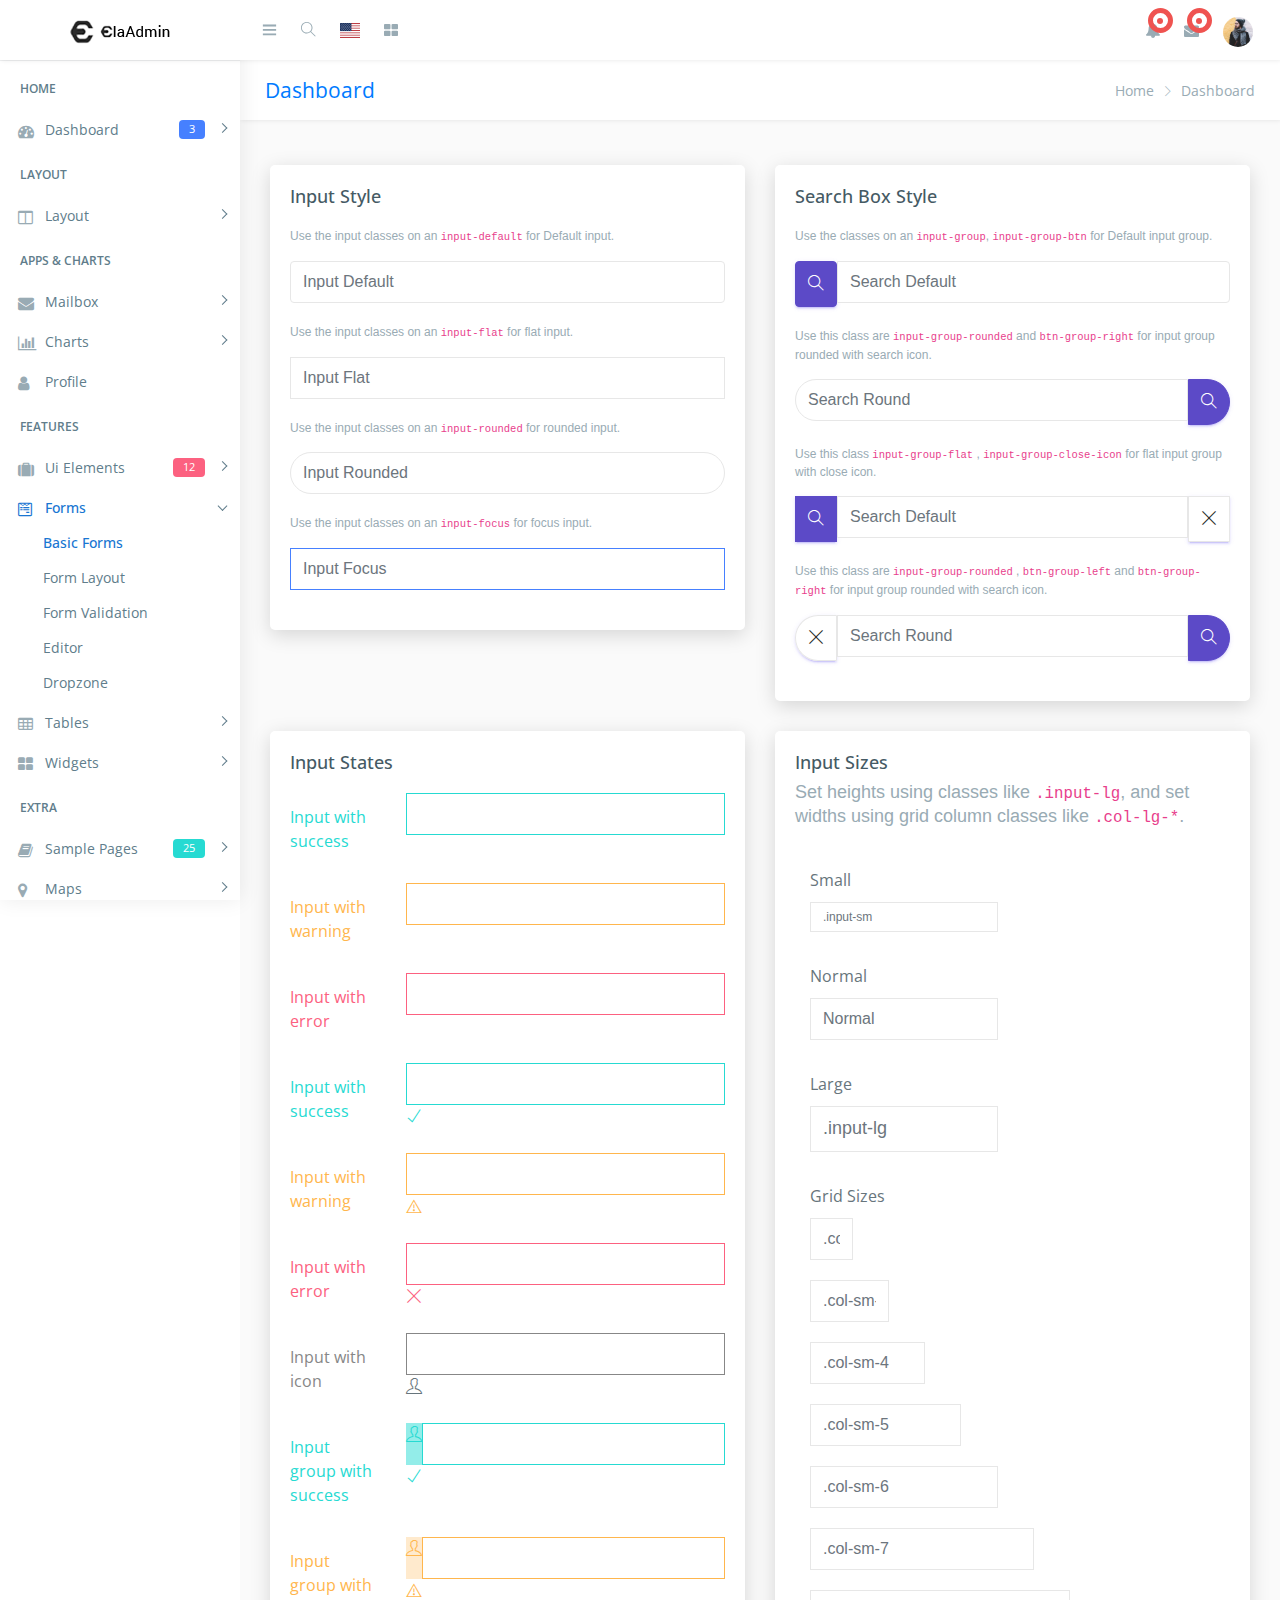
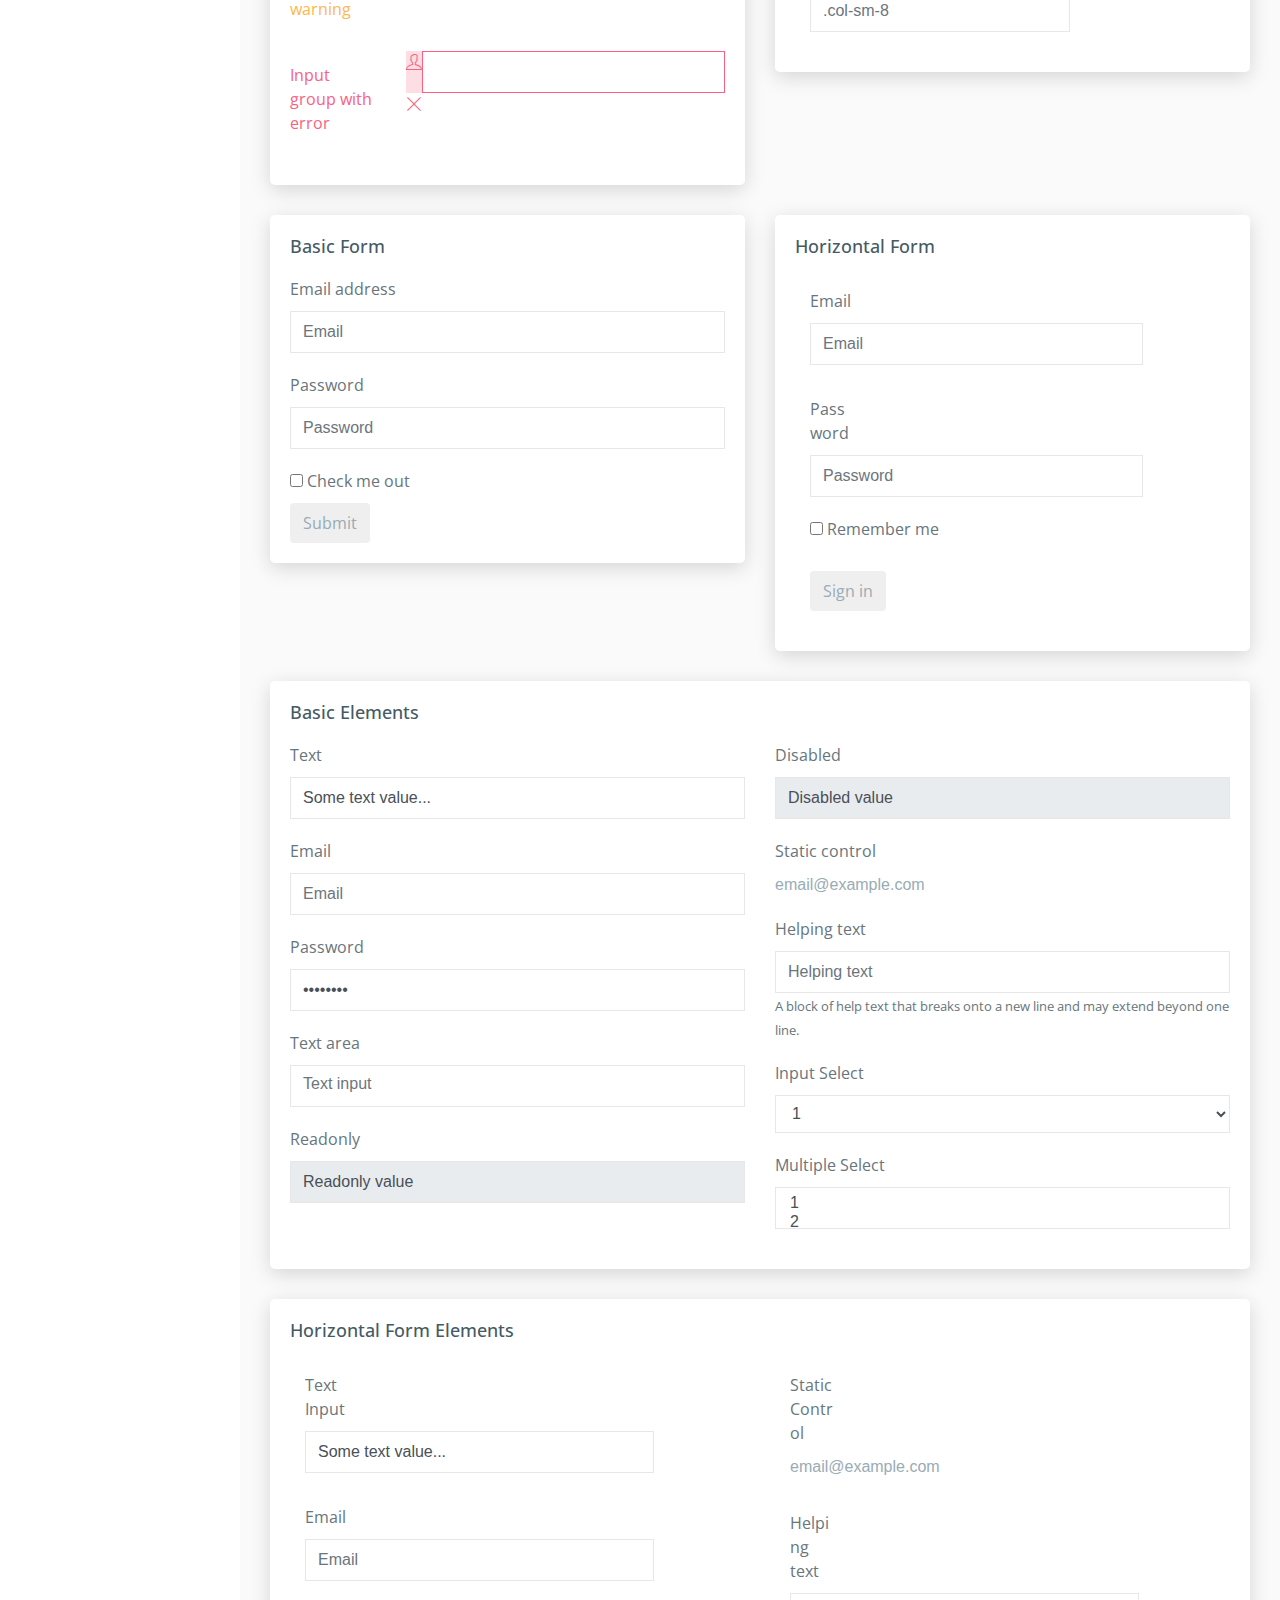
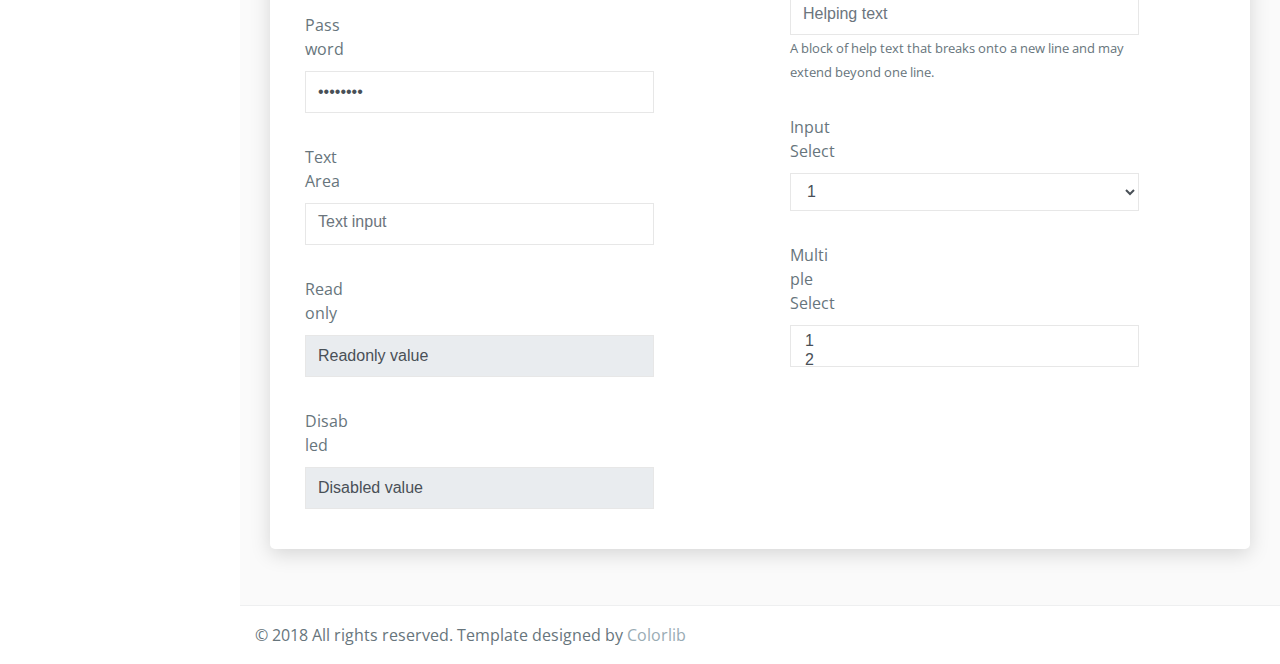
<file: adm/form-basic.html>
<!DOCTYPE html>
<html lang="en">

<head>
    <meta charset="utf-8">
    <meta http-equiv="X-UA-Compatible" content="IE=edge">
    <!-- Tell the browser to be responsive to screen width -->
    <meta name="viewport" content="width=device-width, initial-scale=1">
    <meta name="description" content="">
    <meta name="author" content="">
    <!-- Favicon icon -->
    <link rel="icon" type="image/png" sizes="16x16" href="images/favicon.png">
    <title>Ela - Bootstrap Admin Dashboard Template</title>
    <!-- Bootstrap Core CSS -->
    <link href="css/lib/bootstrap/bootstrap.min.css" rel="stylesheet">
    <!-- Custom CSS -->
    <link href="css/helper.css" rel="stylesheet">
    <link href="css/style.css" rel="stylesheet">
    <!-- HTML5 Shim and Respond.js IE8 support of HTML5 elements and media queries -->
    <!-- WARNING: Respond.js doesn't work if you view the page via file:** -->
    <!--[if lt IE 9]>
    <script src="https:**oss.maxcdn.com/libs/html5shiv/3.7.0/html5shiv.js"></script>
    <script src="https:**oss.maxcdn.com/libs/respond.js/1.4.2/respond.min.js"></script>
<![endif]-->
</head>

<body class="fix-header fix-sidebar">
    <!-- Preloader - style you can find in spinners.css -->
    <div class="preloader">
        <svg class="circular" viewBox="25 25 50 50">
			<circle class="path" cx="50" cy="50" r="20" fill="none" stroke-width="2" stroke-miterlimit="10" /> </svg>
    </div>
    <!-- Main wrapper  -->
    <div id="main-wrapper">
        <div class="header">
            <nav class="navbar top-navbar navbar-expand-md navbar-light">
                <!-- Logo -->
                <div class="navbar-header">
                    <a class="navbar-brand" href="index.html">
                        <!-- Logo icon -->
                        <b><img src="images/logo.png" alt="homepage" class="dark-logo" /></b>
                        <!--End Logo icon -->
                        <!-- Logo text -->
                        <span><img src="images/logo-text.png" alt="homepage" class="dark-logo" /></span>
                    </a>
                </div>
                <!-- End Logo -->
                <div class="navbar-collapse">
                    <!-- toggle and nav items -->
                    <ul class="navbar-nav mr-auto mt-md-0">
                        <!-- This is  -->
                        <li class="nav-item"> <a class="nav-link nav-toggler hidden-md-up text-muted  " href="javascript:void(0)"><i class="mdi mdi-menu"></i></a> </li>
                        <li class="nav-item m-l-10"> <a class="nav-link sidebartoggler hidden-sm-down text-muted  " href="javascript:void(0)"><i class="ti-menu"></i></a> </li>
                        <!-- Search -->
                        <li class="nav-item hidden-sm-down search-box"> <a class="nav-link hidden-sm-down text-muted  " href="javascript:void(0)"><i class="ti-search"></i></a>
                            <form class="app-search">
                                <input type="text" class="form-control" placeholder="Search here"> <a class="srh-btn"><i class="ti-close"></i></a> </form>
                        </li>
                        <!-- Language -->
                        <li class="nav-item dropdown">
                            <a class="nav-link dropdown-toggle text-muted  " href="#" data-toggle="dropdown" aria-haspopup="true" aria-expanded="false"> <i class="flag-icon flag-icon-us"></i></a>
                            <div class="dropdown-menu animated zoomIn">
                                <a class="dropdown-item" href="#"><i class="flag-icon flag-icon-ca"></i> Canada</a>
                                <a class="dropdown-item" href="#"><i class="flag-icon flag-icon-fr"></i> French</a>
                                <a class="dropdown-item" href="#"><i class="flag-icon flag-icon-cn"></i> China</a>
                                <a class="dropdown-item" href="#"><i class="flag-icon flag-icon-de"></i> Dutch</a>
                            </div>
                        </li>
                        <!-- Messages -->
                        <li class="nav-item dropdown mega-dropdown"> <a class="nav-link dropdown-toggle text-muted  " href="#" data-toggle="dropdown" aria-haspopup="true" aria-expanded="false"><i class="fa fa-th-large"></i></a>
                            <div class="dropdown-menu animated zoomIn">
                                <ul class="mega-dropdown-menu row">


                                    <li class="col-lg-3  m-b-30">
                                        <h4 class="m-b-20">CONTACT US</h4>
                                        <!-- Contact -->
                                        <form>
                                            <div class="form-group">
                                                <input type="text" class="form-control" id="exampleInputname1" placeholder="Enter Name"> </div>
                                            <div class="form-group">
                                                <input type="email" class="form-control" placeholder="Enter email"> </div>
                                            <div class="form-group">
                                                <textarea class="form-control" id="exampleTextarea" rows="3" placeholder="Message"></textarea>
                                            </div>
                                            <button type="submit" class="btn btn-info">Submit</button>
                                        </form>
                                    </li>
                                    <li class="col-lg-3 col-xlg-3 m-b-30">
                                        <h4 class="m-b-20">List style</h4>
                                        <!-- List style -->
                                        <ul class="list-style-none">
                                            <li><a href="javascript:void(0)"><i class="fa fa-check text-success"></i> This Is Another Link</a></li>
                                            <li><a href="javascript:void(0)"><i class="fa fa-check text-success"></i> This Is Another Link</a></li>
                                            <li><a href="javascript:void(0)"><i class="fa fa-check text-success"></i> This Is Another Link</a></li>
                                            <li><a href="javascript:void(0)"><i class="fa fa-check text-success"></i> This Is Another Link</a></li>
                                            <li><a href="javascript:void(0)"><i class="fa fa-check text-success"></i> This Is Another Link</a></li>
                                        </ul>
                                    </li>
                                    <li class="col-lg-3 col-xlg-3 m-b-30">
                                        <h4 class="m-b-20">List style</h4>
                                        <!-- List style -->
                                        <ul class="list-style-none">
                                            <li><a href="javascript:void(0)"><i class="fa fa-check text-success"></i> This Is Another Link</a></li>
                                            <li><a href="javascript:void(0)"><i class="fa fa-check text-success"></i> This Is Another Link</a></li>
                                            <li><a href="javascript:void(0)"><i class="fa fa-check text-success"></i> This Is Another Link</a></li>
                                            <li><a href="javascript:void(0)"><i class="fa fa-check text-success"></i> This Is Another Link</a></li>
                                            <li><a href="javascript:void(0)"><i class="fa fa-check text-success"></i> This Is Another Link</a></li>
                                        </ul>
                                    </li>
                                    <li class="col-lg-3 col-xlg-3 m-b-30">
                                        <h4 class="m-b-20">List style</h4>
                                        <!-- List style -->
                                        <ul class="list-style-none">
                                            <li><a href="javascript:void(0)"><i class="fa fa-check text-success"></i> This Is Another Link</a></li>
                                            <li><a href="javascript:void(0)"><i class="fa fa-check text-success"></i> This Is Another Link</a></li>
                                            <li><a href="javascript:void(0)"><i class="fa fa-check text-success"></i> This Is Another Link</a></li>
                                            <li><a href="javascript:void(0)"><i class="fa fa-check text-success"></i> This Is Another Link</a></li>
                                            <li><a href="javascript:void(0)"><i class="fa fa-check text-success"></i> This Is Another Link</a></li>
                                        </ul>
                                    </li>
                                </ul>
                            </div>
                        </li>
                        <!-- End Messages -->
                    </ul>
                    <!-- User profile and search -->
                    <ul class="navbar-nav my-lg-0">
                        <!-- Comment -->
                        <li class="nav-item dropdown">
                            <a class="nav-link dropdown-toggle text-muted text-muted  " href="#" data-toggle="dropdown" aria-haspopup="true" aria-expanded="false"> <i class="fa fa-bell"></i>
        								<div class="notify"> <span class="heartbit"></span> <span class="point"></span> </div>
        							</a>
                            <div class="dropdown-menu dropdown-menu-right mailbox animated zoomIn">
                                <ul>
                                    <li>
                                        <div class="drop-title">Notifications</div>
                                    </li>
                                    <li>
                                        <div class="message-center">
                                            <!-- Message -->
                                            <a href="#">
                                                <div class="btn btn-danger btn-circle m-r-10"><i class="fa fa-link"></i></div>
                                                <div class="mail-contnet">
                                                    <h5>This is title</h5> <span class="mail-desc">Just see the my new admin!</span> <span class="time">9:30 AM</span>
                                                </div>
                                            </a>
                                            <!-- Message -->
                                            <a href="#">
                                                <div class="btn btn-success btn-circle m-r-10"><i class="ti-calendar"></i></div>
                                                <div class="mail-contnet">
                                                    <h5>This is another title</h5> <span class="mail-desc">Just a reminder that you have event</span> <span class="time">9:10 AM</span>
                                                </div>
                                            </a>
                                            <!-- Message -->
                                            <a href="#">
                                                <div class="btn btn-info btn-circle m-r-10"><i class="ti-settings"></i></div>
                                                <div class="mail-contnet">
                                                    <h5>This is title</h5> <span class="mail-desc">You can customize this template as you want</span> <span class="time">9:08 AM</span>
                                                </div>
                                            </a>
                                            <!-- Message -->
                                            <a href="#">
                                                <div class="btn btn-primary btn-circle m-r-10"><i class="ti-user"></i></div>
                                                <div class="mail-contnet">
                                                    <h5>This is another title</h5> <span class="mail-desc">Just see the my admin!</span> <span class="time">9:02 AM</span>
                                                </div>
                                            </a>
                                        </div>
                                    </li>
                                    <li>
                                        <a class="nav-link text-center" href="javascript:void(0);"> <strong>Check all notifications</strong> <i class="fa fa-angle-right"></i> </a>
                                    </li>
                                </ul>
                            </div>
                        </li>
                        <!-- End Comment -->
                        <!-- Messages -->
                        <li class="nav-item dropdown">
                            <a class="nav-link dropdown-toggle text-muted  " href="#" id="2" data-toggle="dropdown" aria-haspopup="true" aria-expanded="false"> <i class="fa fa-envelope"></i>
        								<div class="notify"> <span class="heartbit"></span> <span class="point"></span> </div>
        							</a>
                            <div class="dropdown-menu dropdown-menu-right mailbox animated zoomIn" aria-labelledby="2">
                                <ul>
                                    <li>
                                        <div class="drop-title">You have 4 new messages</div>
                                    </li>
                                    <li>
                                        <div class="message-center">
                                            <!-- Message -->
                                            <a href="#">
                                                <div class="user-img"> <img src="images/users/5.jpg" alt="user" class="img-circle"> <span class="profile-status online pull-right"></span> </div>
                                                <div class="mail-contnet">
                                                    <h5>Michael Qin</h5> <span class="mail-desc">Just see the my admin!</span> <span class="time">9:30 AM</span>
                                                </div>
                                            </a>
                                            <!-- Message -->
                                            <a href="#">
                                                <div class="user-img"> <img src="images/users/2.jpg" alt="user" class="img-circle"> <span class="profile-status busy pull-right"></span> </div>
                                                <div class="mail-contnet">
                                                    <h5>John Doe</h5> <span class="mail-desc">I've sung a song! See you at</span> <span class="time">9:10 AM</span>
                                                </div>
                                            </a>
                                            <!-- Message -->
                                            <a href="#">
                                                <div class="user-img"> <img src="images/users/3.jpg" alt="user" class="img-circle"> <span class="profile-status away pull-right"></span> </div>
                                                <div class="mail-contnet">
                                                    <h5>Mr. John</h5> <span class="mail-desc">I am a singer!</span> <span class="time">9:08 AM</span>
                                                </div>
                                            </a>
                                            <!-- Message -->
                                            <a href="#">
                                                <div class="user-img"> <img src="images/users/4.jpg" alt="user" class="img-circle"> <span class="profile-status offline pull-right"></span> </div>
                                                <div class="mail-contnet">
                                                    <h5>Michael Qin</h5> <span class="mail-desc">Just see the my admin!</span> <span class="time">9:02 AM</span>
                                                </div>
                                            </a>
                                        </div>
                                    </li>
                                    <li>
                                        <a class="nav-link text-center" href="javascript:void(0);"> <strong>See all e-Mails</strong> <i class="fa fa-angle-right"></i> </a>
                                    </li>
                                </ul>
                            </div>
                        </li>
                        <!-- End Messages -->
                        <!-- Profile -->
                        <li class="nav-item dropdown">
                            <a class="nav-link dropdown-toggle text-muted  " href="#" data-toggle="dropdown" aria-haspopup="true" aria-expanded="false"><img src="images/users/5.jpg" alt="user" class="profile-pic" /></a>
                            <div class="dropdown-menu dropdown-menu-right animated zoomIn">
                                <ul class="dropdown-user">
                                    <li><a href="#"><i class="ti-user"></i> Profile</a></li>
                                    <li><a href="#"><i class="ti-wallet"></i> Balance</a></li>
                                    <li><a href="#"><i class="ti-email"></i> Inbox</a></li>
                                    <li role="separator" class="divider"></li>
                                    <li><a href="#"><i class="ti-settings"></i> Setting</a></li>
                                    <li role="separator" class="divider"></li>
                                    <li><a href="#"><i class="fa fa-power-off"></i> Logout</a></li>
                                </ul>
                            </div>
                        </li>
                    </ul>
                </div>
            </nav>
        </div>
        <!-- End header header -->
        <!-- Left Sidebar  -->
        <div class="left-sidebar">
            <!-- Sidebar scroll-->
            <div class="scroll-sidebar">
                <!-- Sidebar navigation-->
                <nav class="sidebar-nav">
                    <ul id="sidebarnav">
                        <li class="nav-devider"></li>
                        <li class="nav-label">Home</li>
                        <li> <a class="has-arrow  " href="#" aria-expanded="false"><i class="fa fa-tachometer"></i><span class="hide-menu">Dashboard <span class="label label-rouded label-primary pull-right">3</span></span></a>
                            <ul aria-expanded="false" class="collapse">
                                <li><a href="index.html">Dashboard 1 </a></li>
                                <li><a href="index1.html">Dashboard 2 </a></li>
                                <li><a href="index2.html">Dashboard 3 </a></li>
                            </ul>
                        </li>
                        <li class="nav-label">Layout</li>
                        <li> <a class="has-arrow  " href="#" aria-expanded="false"><i class="fa fa-columns"></i><span class="hide-menu">Layout</span></a>
                            <ul aria-expanded="false" class="collapse">
                                <li><a href="layout-blank.html">Blank</a></li>
                                <li><a href="layout-boxed.html">Boxed</a></li>
                                <li><a href="layout-fix-header.html">Fix Header</a></li>
                                <li><a href="layout-fix-sidebar.html">Fix Sidebar</a></li>
                            </ul>
                        </li>
                        <li class="nav-label">Apps &amp; Charts</li>
                        <li> <a class="has-arrow  " href="#" aria-expanded="false"><i class="fa fa-envelope"></i><span class="hide-menu">Mailbox</span></a>
                            <ul aria-expanded="false" class="collapse">
                                <li><a href="email-compose.html">Compose</a></li>
                                <li><a href="email-read.html">Read</a></li>
                                <li><a href="email-inbox.html">Inbox</a></li>
                            </ul>
                        </li>
                        <li> <a class="has-arrow  " href="#" aria-expanded="false"><i class="fa fa-bar-chart"></i><span class="hide-menu">Charts</span></a>
                            <ul aria-expanded="false" class="collapse">
                                <li><a href="chart-flot.html">Flot</a></li>
                                <li><a href="chart-morris.html">Morris</a></li>
                                <li><a href="chart-chartjs.html">ChartJs</a></li>
                                <li><a href="chart-chartist.html">Chartist </a></li>
                                <li><a href="chart-amchart.html">AmChart</a></li>
                                <li><a href="chart-echart.html">EChart</a></li>
                                <li><a href="chart-sparkline.html">Sparkline</a></li>
                                <li><a href="chart-peity.html">Peity</a></li>
                            </ul>
                        </li>
                        <li> <a href="app-profile.html" aria-expanded="false"><i class="fa fa-user"></i><span class="hide-menu">Profile</span></a></li>
                        <li class="nav-label">Features</li>
                        <li> <a class="has-arrow  " href="#" aria-expanded="false"><i class="fa fa-suitcase"></i><span class="hide-menu">Ui Elements <span class="label label-rouded label-danger pull-right">12</span></span></a>
                            <ul aria-expanded="false" class="collapse">
                                <li><a href="ui-alert.html">Alert</a></li>
                                <li><a href="ui-button.html">Button</a></li>
                                <li><a href="ui-dropdown.html">Dropdown</a></li>
                                <li><a href="ui-progressbar.html">Progressbar</a></li>
                                <li><a href="ui-tab.html">Tab</a></li>
                                <li><a href="ui-typography.html">Typography</a></li>
                                <li><a href="uc-calender.html">Calender</a></li>
                                <li><a href="uc-datamap.html">Datamap</a></li>
                                <li><a href="uc-nestedable.html">Nestedable</a></li>
                                <li><a href="uc-sweetalert.html">Sweetalert</a></li>
                                <li><a href="uc-toastr.html">Toastr</a></li>
                                <li><a href="uc-weather.html">Weather</a></li>
                            </ul>
                        </li>
                        <li> <a class="has-arrow  " href="#" aria-expanded="false"><i class="fa fa-wpforms"></i><span class="hide-menu">Forms</span></a>
                            <ul aria-expanded="false" class="collapse">
                                <li><a href="form-basic.html">Basic Forms</a></li>
                                <li><a href="form-layout.html">Form Layout</a></li>
                                <li><a href="form-validation.html">Form Validation</a></li>
                                <li><a href="form-editor.html">Editor</a></li>
                                <li><a href="form-dropzone.html">Dropzone</a></li>
                            </ul>
                        </li>
                        <li> <a class="has-arrow  " href="#" aria-expanded="false"><i class="fa fa-table"></i><span class="hide-menu">Tables</span></a>
                            <ul aria-expanded="false" class="collapse">
                                <li><a href="table-bootstrap.html">Basic Tables</a></li>
                                <li><a href="table-datatable.html">Data Tables</a></li>
                            </ul>
                        </li>
                        <li> <a class="has-arrow  " href="#" aria-expanded="false"><i class="fa fa-th-large"></i><span class="hide-menu">Widgets</span></a>
                            <ul aria-expanded="false" class="collapse">
                                <li><a href="widget.html">Widgets</a></li>
                            </ul>
                        </li>
                        <li class="nav-label">EXTRA</li>
                        <li> <a class="has-arrow  " href="#" aria-expanded="false"><i class="fa fa-book"></i><span class="hide-menu">Sample Pages <span class="label label-rouded label-success pull-right">25</span></span></a>
                            <ul aria-expanded="false" class="collapse">

                                <li><a href="#" class="has-arrow">Authentication <span class="label label-rounded label-success">6</span></a>
                                    <ul aria-expanded="false" class="collapse">
                                        <li><a href="page-login.html">Login</a></li>
                                        <li><a href="page-register.html">Register</a></li>
                                        <li><a href="page-invoice.html">Invoice</a></li>
                                    </ul>
                                </li>
                                <li><a href="#" class="has-arrow">Error Pages</a>
                                    <ul aria-expanded="false" class="collapse">
                                        <li><a href="page-error-400.html">400</a></li>
                                        <li><a href="page-error-403.html">403</a></li>
                                        <li><a href="page-error-404.html">404</a></li>
                                        <li><a href="page-error-500.html">500</a></li>
                                        <li><a href="page-error-503.html">503</a></li>
                                    </ul>
                                </li>
                            </ul>
                        </li>
                        <li> <a class="has-arrow  " href="#" aria-expanded="false"><i class="fa fa-map-marker"></i><span class="hide-menu">Maps</span></a>
                            <ul aria-expanded="false" class="collapse">
                                <li><a href="map-google.html">Google Maps</a></li>
                                <li><a href="map-vector.html">Vector Map</a></li>
                            </ul>
                        </li>
                        <li> <a class="has-arrow  " href="#" aria-expanded="false"><i class="fa fa-level-down"></i><span class="hide-menu">Multi level dd</span></a>
                            <ul aria-expanded="false" class="collapse">
                                <li><a href="#">item 1.1</a></li>
                                <li><a href="#">item 1.2</a></li>
                                <li> <a class="has-arrow" href="#" aria-expanded="false">Menu 1.3</a>
                                    <ul aria-expanded="false" class="collapse">
                                        <li><a href="#">item 1.3.1</a></li>
                                        <li><a href="#">item 1.3.2</a></li>
                                        <li><a href="#">item 1.3.3</a></li>
                                        <li><a href="#">item 1.3.4</a></li>
                                    </ul>
                                </li>
                                <li><a href="#">item 1.4</a></li>
                            </ul>
                        </li>
                    </ul>
                </nav>
                <!-- End Sidebar navigation -->
            </div>
            <!-- End Sidebar scroll-->
        </div>
        <!-- End Left Sidebar  -->
        <!-- Page wrapper  -->
        <div class="page-wrapper">
            <!-- Bread crumb -->
            <div class="row page-titles">
                <div class="col-md-5 align-self-center">
                    <h3 class="text-primary">Dashboard</h3> </div>
                <div class="col-md-7 align-self-center">
                    <ol class="breadcrumb">
                        <li class="breadcrumb-item"><a href="javascript:void(0)">Home</a></li>
                        <li class="breadcrumb-item active">Dashboard</li>
                    </ol>
                </div>
            </div>
            <!-- End Bread crumb -->
            <!-- Container fluid  -->
            <div class="container-fluid">
                <!-- Start Page Content -->
                <div class="row">
                    <div class="col-lg-6">
                        <div class="card">
                            <div class="card-title">
                                <h4>Input Style</h4>

                            </div>
                            <div class="card-body">
                                <div class="basic-form">
                                    <form>
                                        <div class="form-group">
                                            <p class="text-muted m-b-15 f-s-12">Use the input classes on an <code>input-default</code> for Default input.</p>
                                            <input type="text" class="form-control input-default " placeholder="Input Default">
                                        </div>
                                        <div class="form-group">
                                            <p class="text-muted m-b-15 f-s-12">Use the input classes on an <code>input-flat</code> for flat input.</p>
                                            <input type="text" class="form-control input-flat" placeholder="Input Flat ">
                                        </div>
                                        <div class="form-group">
                                            <p class="text-muted m-b-15 f-s-12">Use the input classes on an <code>input-rounded</code> for rounded input.</p>
                                            <input type="text" class="form-control input-rounded" placeholder="Input Rounded">
                                        </div>
                                        <div class="form-group">
                                            <p class="text-muted m-b-15 f-s-12">Use the input classes on an <code>input-focus</code> for focus input.</p>
                                            <input type="text" class="form-control input-focus" placeholder="Input Focus">
                                        </div>
                                    </form>
                                </div>
                            </div>
                        </div>
                    </div>
                    <!-- /# column -->
                    <div class="col-lg-6">
                        <div class="card">
                            <div class="card-title">
                                <h4>Search Box Style</h4>

                            </div>
                            <div class="card-body">
                                <div class="basic-form">
                                    <form>
                                        <div class="form-group">
                                            <p class="text-muted m-b-15 f-s-12">Use the classes on an <code>input-group</code>, <code>input-group-btn</code> for Default input group.</p>
                                            <div class="input-group input-group-default">
                                                <span class="input-group-btn"><button class="btn btn-primary" type="submit"><i class="ti-search"></i></button></span>
                                                <input type="text" placeholder="Search Default" name="Search" class="form-control">
                                            </div>
                                        </div>
                                        <div class="form-group">
                                            <p class="text-muted m-b-15 f-s-12">Use this class are <code>input-group-rounded</code> and <code>btn-group-right</code> for input group rounded with search icon.</p>
                                            <div class="input-group input-group-rounded">
                                                <input type="text" placeholder="Search Round" name="Search" class="form-control">
                                                <span class="input-group-btn"><button class="btn btn-primary btn-group-right" type="submit"><i class="ti-search"></i></button></span>
                                            </div>
                                        </div>
                                        <div class="form-group">
                                            <p class="text-muted m-b-15 f-s-12">Use this class <code>input-group-flat</code> , <code>input-group-close-icon</code> for flat input group with close icon.</p>
                                            <div class="input-group input-group-flat">
                                                <span class="input-group-btn"><button class="btn btn-primary" type="submit"><i class="ti-search"></i></button></span>
                                                <input type="text" class="form-control" placeholder="Search Default">
                                                <span class="input-group-btn"><button class="btn btn-primary input-group-close-icon" type="submit"><i class="ti-close"></i></button></span>
                                            </div>
                                        </div>
                                        <div class="form-group">
                                            <p class="text-muted m-b-15 f-s-12">Use this class are <code>input-group-rounded</code> , <code>btn-group-left</code> and <code>btn-group-right</code> for input group rounded with search icon.</p>
                                            <div class="input-group input-group-rounded">
                                                <span class="input-group-btn"><button class="btn btn-primary input-group-close-icon btn-group-left" type="submit"><i class="ti-close"></i></button></span>
                                                <input type="text" class="form-control" placeholder="Search Round">
                                                <span class="input-group-btn"><button class="btn btn-primary btn-group-right" type="submit"><i class="ti-search"></i></button></span>
                                            </div>
                                        </div>
                                    </form>
                                </div>
                            </div>
                        </div>
                    </div>
                    <!-- /# column -->
                </div>
                <!-- /# row -->
                <div class="row">
                    <div class="col-lg-6">
                        <div class="card">
                            <div class="card-title">
                                <h4>Input States</h4>

                            </div>
                            <div class="card-body">
                                <div class="input-states">
                                    <form class="form-horizontal">
                                        <div class="form-group has-success">
                                            <div class="row">
                                                <label class="col-sm-3 control-label">Input with success</label>
                                                <div class="col-sm-9">
                                                    <input type="text" class="form-control">
                                                </div>
                                            </div>
                                        </div>
                                        <div class="form-group has-warning">
                                            <div class="row">
                                                <label class="col-sm-3 control-label">Input with warning</label>
                                                <div class="col-sm-9">
                                                    <input type="text" class="form-control">
                                                </div>
                                            </div>
                                        </div>
                                        <div class="form-group has-error">
                                            <div class="row">
                                                <label class="col-sm-3 control-label">Input with error</label>
                                                <div class="col-sm-9">
                                                    <input type="text" class="form-control">
                                                </div>
                                            </div>
                                        </div>
                                        <div class="form-group has-success has-feedback">
                                            <div class="row">
                                                <label class="col-sm-3 control-label">Input with success</label>
                                                <div class="col-sm-9">
                                                    <input type="text" class="form-control">
                                                    <span class="ti-check form-control-feedback"></span>
                                                </div>
                                            </div>
                                        </div>
                                        <div class="form-group has-warning has-feedback">
                                            <div class="row">
                                                <label class="col-sm-3 control-label">Input with warning</label>
                                                <div class="col-sm-9">
                                                    <input type="text" class="form-control">
                                                    <span class="ti-alert form-control-feedback"></span>
                                                </div>
                                            </div>
                                        </div>
                                        <div class="form-group has-error has-feedback">
                                            <div class="row">
                                                <label class="col-sm-3 control-label">Input with error</label>
                                                <div class="col-sm-9">
                                                    <input type="text" class="form-control">
                                                    <span class="ti-close form-control-feedback"></span>
                                                </div>
                                            </div>
                                        </div>
                                        <div class="form-group has-default has-feedback">
                                            <div class="row">
                                                <label class="col-sm-3 control-label">Input with icon</label>
                                                <div class="col-sm-9">
                                                    <input type="text" class="form-control">
                                                    <span class="ti-user form-control-feedback"></span>
                                                </div>
                                            </div>
                                        </div>
                                        <div class="form-group has-success has-feedback">
                                            <div class="row">
                                                <label class="col-sm-3 control-label">Input group with success</label>
                                                <div class="col-sm-9">
                                                    <div class="input-group">
                                                        <span class="input-group-addon"><i class="ti-user"></i></span>
                                                        <input type="text" class="form-control">
                                                    </div>
                                                    <span class="ti-check form-control-feedback"></span>
                                                    <span class="sr-only">(success)</span>
                                                </div>
                                            </div>
                                        </div>
                                        <div class="form-group has-warning has-feedback">
                                            <div class="row">
                                                <label class="col-sm-3 control-label">Input group with warning</label>
                                                <div class="col-sm-9">
                                                    <div class="input-group">
                                                        <span class="input-group-addon"><i class="ti-user"></i></span>
                                                        <input type="text" class="form-control">
                                                    </div>
                                                    <span class="ti-alert form-control-feedback"></span>
                                                    <span class="sr-only">(warning)</span>
                                                </div>
                                            </div>
                                        </div>
                                        <div class="form-group has-error has-feedback">
                                            <div class="row">
                                                <label class="col-sm-3 control-label">Input group with error</label>
                                                <div class="col-sm-9">
                                                    <div class="input-group">
                                                        <span class="input-group-addon"><i class="ti-user"></i></span>
                                                        <input type="text" class="form-control">
                                                    </div>
                                                    <span class="ti-close form-control-feedback"></span>
                                                    <span class="sr-only">(error)</span>
                                                </div>
                                            </div>
                                        </div>
                                    </form>
                                </div>
                            </div>
                        </div>
                    </div>
                    <!-- /# column -->

                    <div class="col-lg-6">
                        <div class="card">
                            <div class="card-title">
                                <h4>Input Sizes</h4>


                                <p class="text-muted m-b-15 font-12">Set heights using classes like <code>.input-lg</code>, and set widths using grid column classes like <code>.col-lg-*</code>.</p>
                            </div>
                            <div 
                            class="card-body">
                                <div class="input-sizes">
                                    <form class="form-horizontal">
                                        <div class="form-group">
                                            <label for="example-input-small" class="col-sm-3 control-label">Small</label>
                                            <div class="col-sm-6">
                                                <input type="text" placeholder=".input-sm" class="form-control input-sm" name="example-input-small" id="example-input-small">
                                            </div>
                                        </div>

                                        <div class="form-group">
                                            <label for="example-input-normal" class="col-sm-3 control-label">Normal</label>
                                            <div class="col-sm-6">
                                                <input type="text" placeholder="Normal" class="form-control" name="example-input-normal" id="example-input-normal">
                                            </div>
                                        </div>

                                        <div class="form-group">
                                            <label for="example-input-large" class="col-sm-3 control-label">Large</label>
                                            <div class="col-sm-6">
                                                <input type="text" placeholder=".input-lg" class="form-control input-lg" name="example-input-large" id="example-input-large">
                                            </div>
                                        </div>

                                        <div class="form-group">
                                            <label class="col-sm-3 control-label">Grid Sizes</label>
                                            <div class="col-sm-2">
                                                <input type="text" placeholder=".col-sm-2" class="form-control">
                                            </div>
                                        </div>

                                        <div class="form-group">
                                            <div class="col-sm-3 col-sm-offset-3">
                                                <input type="text" placeholder=".col-sm-3" class="form-control">
                                            </div>
                                        </div>

                                        <div class="form-group">
                                            <div class="col-sm-4 col-sm-offset-3">
                                                <input type="text" placeholder=".col-sm-4" class="form-control">
                                            </div>
                                        </div>

                                        <div class="form-group">
                                            <div class="col-sm-5 col-sm-offset-3">
                                                <input type="text" placeholder=".col-sm-5" class="form-control">
                                            </div>
                                        </div>

                                        <div class="form-group">
                                            <div class="col-sm-6 col-sm-offset-3">
                                                <input type="text" placeholder=".col-sm-6" class="form-control">
                                            </div>
                                        </div>

                                        <div class="form-group">
                                            <div class="col-sm-7 col-sm-offset-3">
                                                <input type="text" placeholder=".col-sm-7" class="form-control">
                                            </div>
                                        </div>

                                        <div class="form-group">
                                            <div class="col-sm-8 col-sm-offset-3">
                                                <input type="text" placeholder=".col-sm-8" class="form-control">
                                            </div>
                                        </div>
                                    </form>
                                </div>
                            </div>
                        </div>
                    </div>
                    <!-- /# column -->
                </div>
                <!-- /# row -->
                <div class="row">
                    <div class="col-lg-6">
                        <div class="card">
                            <div class="card-title">
                                <h4>Basic Form</h4>

                            </div>
                            <div class="card-body">
                                <div class="basic-form">
                                    <form>
                                        <div class="form-group">
                                            <label>Email address</label>
                                            <input type="email" class="form-control" placeholder="Email">
                                        </div>
                                        <div class="form-group">
                                            <label>Password</label>
                                            <input type="password" class="form-control" placeholder="Password">
                                        </div>
                                        <div class="checkbox">
                                            <label>
													<input type="checkbox"> Check me out
												</label>
                                        </div>
                                        <button type="submit" class="btn btn-default">Submit</button>
                                    </form>
                                </div>
                            </div>
                        </div>
                    </div>
                    <!-- /# column -->
                    <div class="col-lg-6">
                        <div class="card">
                            <div class="card-title">
                                <h4>Horizontal Form</h4>

                            </div>
                            <div class="card-body">
                                <div class="horizontal-form">
                                    <form class="form-horizontal">
                                        <div class="form-group">
                                            <label class="col-sm-2 control-label">Email</label>
                                            <div class="col-sm-10">
                                                <input type="email" class="form-control" placeholder="Email">
                                            </div>
                                        </div>
                                        <div class="form-group">
                                            <label class="col-sm-2 control-label">Password</label>
                                            <div class="col-sm-10">
                                                <input type="password" class="form-control" placeholder="Password">
                                            </div>
                                        </div>
                                        <div class="form-group">
                                            <div class="col-sm-offset-2 col-sm-10">
                                                <div class="checkbox">
                                                    <label>
															<input type="checkbox"> Remember me
														</label>
                                                </div>
                                            </div>
                                        </div>
                                        <div class="form-group">
                                            <div class="col-sm-offset-2 col-sm-10">
                                                <button type="submit" class="btn btn-default">Sign in</button>
                                            </div>
                                        </div>
                                    </form>
                                </div>
                            </div>
                        </div>
                    </div>
                    <!-- /# column -->
                </div>
                <!-- /# row -->
                <div class="row">
                    <div class="col-lg-12">
                        <div class="card">
                            <div class="card-title">
                                <h4>Basic Elements</h4>

                            </div>
                            <div class="card-body">
                                <div class="basic-elements">
                                    <form>
                                        <div class="row">
                                            <div class="col-lg-6">
                                                <div class="form-group">
                                                    <label>Text</label>
                                                    <input type="text" class="form-control" value="Some text value...">
                                                </div>
                                                <div class="form-group">
                                                    <label>Email</label>
                                                    <input id="example-email" class="form-control" type="email" placeholder="Email" name="example-email">
                                                </div>
                                                <div class="form-group">
                                                    <label>Password</label>
                                                    <input class="form-control" type="password" value="password">
                                                </div>
                                                <div class="form-group">
                                                    <label>Text area</label>
                                                    <textarea class="form-control" rows="3" placeholder="Text input"></textarea>
                                                </div>
                                                <div class="form-group">
                                                    <label>Readonly</label>
                                                    <input class="form-control" type="text" value="Readonly value" readonly="">
                                                </div>

                                            </div>
                                            <div class="col-lg-6">
                                                <div class="form-group">
                                                    <label>Disabled</label>
                                                    <input class="form-control" type="text" value="Disabled value" disabled="">
                                                </div>
                                                <div class="form-group">
                                                    <label>Static control</label>
                                                    <p class="form-control-static">email@example.com</p>
                                                </div>
                                                <div class="form-group">
                                                    <label>Helping text</label>
                                                    <input class="form-control" type="text" placeholder="Helping text">
                                                    <span class="help-block">
														<small>A block of help text that breaks onto a new line and may extend beyond one line.</small>
													</span>
                                                </div>
                                                <div class="form-group">
                                                    <label>Input Select</label>
                                                    <select class="form-control">
															<option>1</option>
															<option>2</option>
															<option>3</option>
															<option>4</option>
															<option>5</option>
														</select>
                                                </div>
                                                <div class="form-group">
                                                    <label>Multiple Select</label>
                                                    <select multiple class="form-control">
															<option>1</option>
															<option>2</option>
															<option>3</option>
															<option>4</option>
															<option>5</option>
														</select>
                                                </div>
                                            </div>
                                        </div>
                                    </form>
                                </div>
                            </div>
                        </div>
                    </div>
                    <!-- /# column -->
                    <div class="col-lg-12">
                        <div class="card">
                            <div class="card-title">
                                <h4>Horizontal Form Elements</h4>

                            </div>
                            <div class="card-body">
                                <div class="horizontal-form-elements">
                                    <form class="form-horizontal">
                                        <div class="row">
                                            <div class="col-lg-6">
                                                <div class="form-group">
                                                    <label class="col-sm-2 control-label">Text Input</label>
                                                    <div class="col-sm-10">
                                                        <input type="text" class="form-control" value="Some text value...">
                                                    </div>
                                                </div>
                                                <div class="form-group">
                                                    <label class="col-sm-2 control-label">Email</label>
                                                    <div class="col-sm-10">
                                                        <input type="email" class="form-control" placeholder="Email">
                                                    </div>
                                                </div>
                                                <div class="form-group">
                                                    <label class="col-sm-2 control-label">Password</label>
                                                    <div class="col-sm-10">
                                                        <input class="form-control" type="password" value="password">
                                                    </div>
                                                </div>
                                                <div class="form-group">
                                                    <label class="col-sm-2 control-label">Text Area</label>
                                                    <div class="col-sm-10">
                                                        <textarea class="form-control" rows="3" placeholder="Text input"></textarea>
                                                    </div>
                                                </div>
                                                <div class="form-group">
                                                    <label class="col-sm-2 control-label">Readonly</label>
                                                    <div class="col-sm-10">
                                                        <input class="form-control" type="text" value="Readonly value" readonly="">
                                                    </div>
                                                </div>
                                                <div class="form-group">
                                                    <label class="col-sm-2 control-label">Disabled</label>
                                                    <div class="col-sm-10">
                                                        <input class="form-control" type="text" value="Disabled value" disabled="">
                                                    </div>
                                                </div>
                                            </div>
                                            <!-- /# column -->
                                            <div class="col-lg-6">
                                                <div class="form-group">
                                                    <label class="col-sm-2 control-label">Static Control</label>
                                                    <div class="col-sm-10">
                                                        <p class="form-control-static">email@example.com</p>
                                                    </div>
                                                </div>
                                                <div class="form-group">
                                                    <label class="col-sm-2 control-label">Helping text</label>
                                                    <div class="col-sm-10">
                                                        <input class="form-control" type="text" placeholder="Helping text">
                                                        <span class="help-block">
																<small>A block of help text that breaks onto a new line and may extend beyond one line.</small>
															</span>
                                                    </div>
                                                </div>
                                                <div class="form-group">
                                                    <label class="col-sm-2 control-label">Input Select</label>
                                                    <div class="col-sm-10">
                                                        <select class="form-control">
																<option>1</option>
																<option>2</option>
																<option>3</option>
																<option>4</option>
																<option>5</option>
															</select>
                                                    </div>
                                                </div>
                                                <div class="form-group">
                                                    <label class="col-sm-2 control-label">Multiple Select</label>
                                                    <div class="col-sm-10">
                                                        <select multiple class="form-control">
																<option>1</option>
																<option>2</option>
																<option>3</option>
																<option>4</option>
																<option>5</option>
															</select>
                                                    </div>
                                                </div>
                                            </div>
                                            <!-- /# column -->
                                        </div>
                                    </form>
                                </div>
                            </div>
                        </div>
                        <!-- /# card -->
                    </div>
                    <!-- /# column -->
                </div>
                <!-- /# row -->

                <!-- End PAge Content -->
            </div>
            <!-- End Container fluid  -->
            <!-- footer -->
            <footer class="footer"> © 2018 All rights reserved. Template designed by <a href="https://colorlib.com">Colorlib</a></footer>
            <!-- End footer -->
        </div>
        <!-- End Page wrapper  -->
    </div>
    <!-- End Wrapper -->
    <!-- All Jquery -->
    <script src="js/lib/jquery/jquery.min.js"></script>
    <!-- Bootstrap tether Core JavaScript -->
    <script src="js/lib/bootstrap/js/popper.min.js"></script>
    <script src="js/lib/bootstrap/js/bootstrap.min.js"></script>
    <!-- slimscrollbar scrollbar JavaScript -->
    <script src="js/jquery.slimscroll.js"></script>
    <!--Menu sidebar -->
    <script src="js/sidebarmenu.js"></script>
    <!--stickey kit -->
    <script src="js/lib/sticky-kit-master/dist/sticky-kit.min.js"></script>
    <!--Custom JavaScript -->
    <script src="js/custom.min.js"></script>

</body>

</html>
</file>
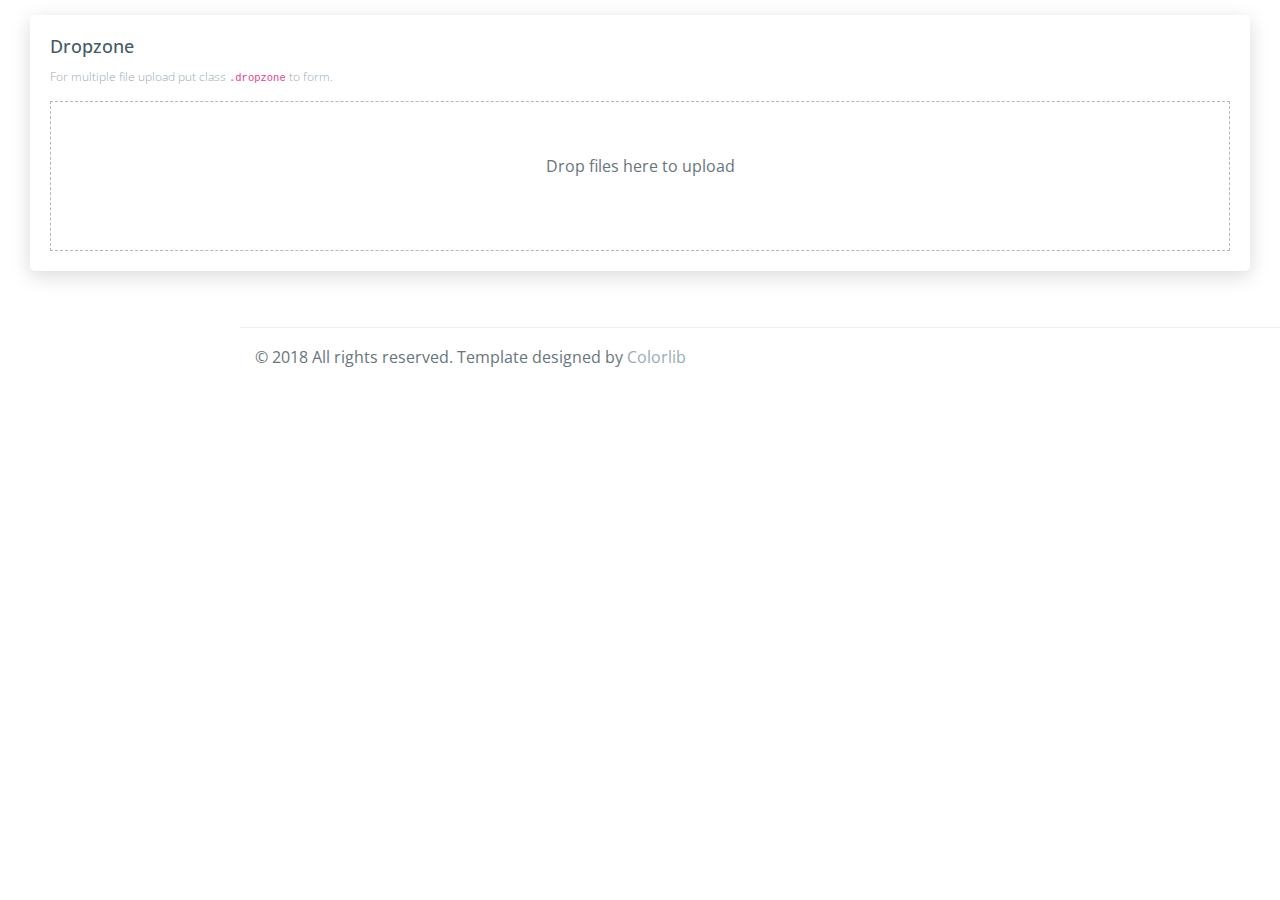
<file: adm/form-dropzone.html>
<!DOCTYPE html>
<html lang="en">

<head>
    <meta charset="utf-8">
    <meta http-equiv="X-UA-Compatible" content="IE=edge">
    <!-- Tell the browser to be responsive to screen width -->
    <meta name="viewport" content="width=device-width, initial-scale=1">
    <meta name="description" content="">
    <meta name="author" content="">
    <!-- Favicon icon -->
    <link rel="icon" type="image/png" sizes="16x16" href="images/favicon.png">
    <title>Ela - Bootstrap Admin Dashboard Template</title>
    <!-- Bootstrap Core CSS -->
    <link href="css/lib/dropzone/dropzone.css" rel="stylesheet">
    <link href="css/lib/bootstrap/bootstrap.min.css" rel="stylesheet">
    <!-- Custom CSS -->
    <link href="css/helper.css" rel="stylesheet">
    <link href="css/style.css" rel="stylesheet">
    <!-- HTML5 Shim and Respond.js IE8 support of HTML5 elements and media queries -->
    <!-- WARNING: Respond.js doesn't work if you view the page via file:** -->
    <!--[if lt IE 9]>
    <script src="https:**oss.maxcdn.com/libs/html5shiv/3.7.0/html5shiv.js"></script>
    <script src="https:**oss.maxcdn.com/libs/respond.js/1.4.2/respond.min.js"></script>
<![endif]-->
</head>

<body class="fix-header fix-sidebar">
   
            <div class="container-fluid">
                <!-- Start Page Content -->
                <div class="row">
                    <div class="col-12">
                        <div class="card">
                            <div class="card-body">
                                <h4 class="card-title">Dropzone</h4>
                                <h6 class="card-subtitle">For multiple file upload put class <code>.dropzone</code> to form.</h6>
                                <form action="#" class="dropzone">
                                    <div class="fallback">
                                        <input name="file" type="file" multiple />
                                    </div>
                                </form>
                            </div>
                        </div>
                    </div>
                </div>
                <!-- End PAge Content -->
            </div>
            <!-- End Container fluid  -->
            <!-- footer -->
            <footer class="footer"> © 2018 All rights reserved. Template designed by <a href="https://colorlib.com">Colorlib</a></footer>
            <!-- End footer -->
        </div>
        <!-- End Page wrapper  -->
    </div>
    <!-- End Wrapper -->
    <!-- All Jquery -->
    <script src="js/lib/jquery/jquery.min.js"></script>
    <!-- Bootstrap tether Core JavaScript -->
    <script src="js/lib/bootstrap/js/popper.min.js"></script>
    <script src="js/lib/bootstrap/js/bootstrap.min.js"></script>
    <!-- slimscrollbar scrollbar JavaScript -->
    <script src="js/jquery.slimscroll.js"></script>
    <!--Menu sidebar -->
    <script src="js/sidebarmenu.js"></script>
    <!--stickey kit -->
    <script src="js/lib/sticky-kit-master/dist/sticky-kit.min.js"></script>
    <!--Custom JavaScript -->
    <script src="js/custom.min.js"></script>


    <script src="js/lib/dropzone/dropzone.js"></script>

</body>

</html>
</file>
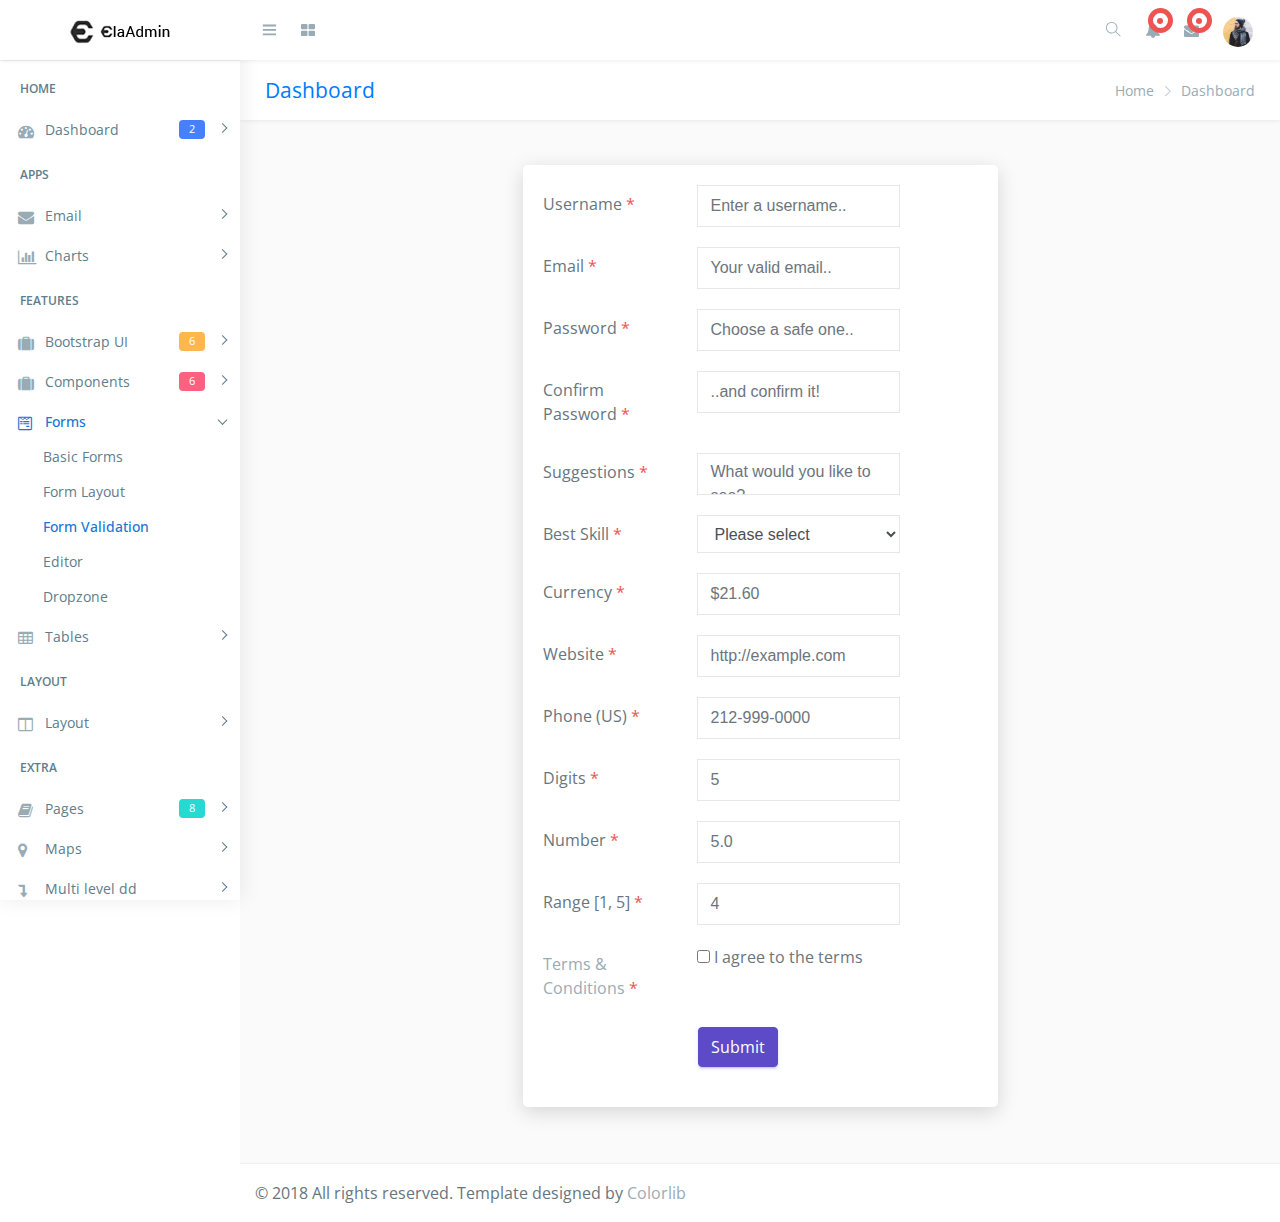
<file: adm/form-validation.html>
<!DOCTYPE html>
<html lang="en">

<head>
    <meta charset="utf-8">
    <meta http-equiv="X-UA-Compatible" content="IE=edge">
    <!-- Tell the browser to be responsive to screen width -->
    <meta name="viewport" content="width=device-width, initial-scale=1">
    <meta name="description" content="">
    <meta name="author" content="">
    <!-- Favicon icon -->
    <link rel="icon" type="image/png" sizes="16x16" href="images/favicon.png">
    <title>Ela - Bootstrap Admin Dashboard Template</title>
    <!-- Bootstrap Core CSS -->
    <link href="css/lib/bootstrap/bootstrap.min.css" rel="stylesheet">
    <!-- Custom CSS -->
    <link href="css/helper.css" rel="stylesheet">
    <link href="css/style.css" rel="stylesheet">
    <!-- HTML5 Shim and Respond.js IE8 support of HTML5 elements and media queries -->
    <!-- WARNING: Respond.js doesn't work if you view the page via file:** -->
    <!--[if lt IE 9]>
    <script src="https:**oss.maxcdn.com/libs/html5shiv/3.7.0/html5shiv.js"></script>
    <script src="https:**oss.maxcdn.com/libs/respond.js/1.4.2/respond.min.js"></script>
<![endif]-->
</head>

<body class="fix-header fix-sidebar">
    <!-- Preloader - style you can find in spinners.css -->
    <div class="preloader">
        <svg class="circular" viewBox="25 25 50 50">
			<circle class="path" cx="50" cy="50" r="20" fill="none" stroke-width="2" stroke-miterlimit="10" /> </svg>
    </div>
    <!-- Main wrapper  -->
    <div id="main-wrapper">
        <!-- header header  -->
        <div class="header">
            <nav class="navbar top-navbar navbar-expand-md navbar-light">
                <!-- Logo -->
                <div class="navbar-header">
                    <a class="navbar-brand" href="index.html">
                        <!-- Logo icon -->
                        <b><img src="images/logo.png" alt="homepage" class="dark-logo" /></b>
                        <!--End Logo icon -->
                        <!-- Logo text -->
                        <span><img src="images/logo-text.png" alt="homepage" class="dark-logo" /></span>
                    </a>
                </div>
                <!-- End Logo -->
                <div class="navbar-collapse">
                    <!-- toggle and nav items -->
                    <ul class="navbar-nav mr-auto mt-md-0">
                        <!-- This is  -->
                        <li class="nav-item"> <a class="nav-link nav-toggler hidden-md-up text-muted  " href="javascript:void(0)"><i class="mdi mdi-menu"></i></a> </li>
                        <li class="nav-item m-l-10"> <a class="nav-link sidebartoggler hidden-sm-down text-muted  " href="javascript:void(0)"><i class="ti-menu"></i></a> </li>
                        <!-- Messages -->
                        <li class="nav-item dropdown mega-dropdown"> <a class="nav-link dropdown-toggle text-muted  " href="#" data-toggle="dropdown" aria-haspopup="true" aria-expanded="false"><i class="fa fa-th-large"></i></a>
                            <div class="dropdown-menu animated zoomIn">
                                <ul class="mega-dropdown-menu row">


                                    <li class="col-lg-3  m-b-30">
                                        <h4 class="m-b-20">CONTACT US</h4>
                                        <!-- Contact -->
                                        <form>
                                            <div class="form-group">
                                                <input type="text" class="form-control" id="exampleInputname1" placeholder="Enter Name"> </div>
                                            <div class="form-group">
                                                <input type="email" class="form-control" placeholder="Enter email"> </div>
                                            <div class="form-group">
                                                <textarea class="form-control" id="exampleTextarea" rows="3" placeholder="Message"></textarea>
                                            </div>
                                            <button type="submit" class="btn btn-info">Submit</button>
                                        </form>
                                    </li>
                                    <li class="col-lg-3 col-xlg-3 m-b-30">
                                        <h4 class="m-b-20">List style</h4>
                                        <!-- List style -->
                                        <ul class="list-style-none">
                                            <li><a href="javascript:void(0)"><i class="fa fa-check text-success"></i> This Is Another Link</a></li>
                                            <li><a href="javascript:void(0)"><i class="fa fa-check text-success"></i> This Is Another Link</a></li>
                                            <li><a href="javascript:void(0)"><i class="fa fa-check text-success"></i> This Is Another Link</a></li>
                                            <li><a href="javascript:void(0)"><i class="fa fa-check text-success"></i> This Is Another Link</a></li>
                                            <li><a href="javascript:void(0)"><i class="fa fa-check text-success"></i> This Is Another Link</a></li>
                                        </ul>
                                    </li>
                                    <li class="col-lg-3 col-xlg-3 m-b-30">
                                        <h4 class="m-b-20">List style</h4>
                                        <!-- List style -->
                                        <ul class="list-style-none">
                                            <li><a href="javascript:void(0)"><i class="fa fa-check text-success"></i> This Is Another Link</a></li>
                                            <li><a href="javascript:void(0)"><i class="fa fa-check text-success"></i> This Is Another Link</a></li>
                                            <li><a href="javascript:void(0)"><i class="fa fa-check text-success"></i> This Is Another Link</a></li>
                                            <li><a href="javascript:void(0)"><i class="fa fa-check text-success"></i> This Is Another Link</a></li>
                                            <li><a href="javascript:void(0)"><i class="fa fa-check text-success"></i> This Is Another Link</a></li>
                                        </ul>
                                    </li>
                                    <li class="col-lg-3 col-xlg-3 m-b-30">
                                        <h4 class="m-b-20">List style</h4>
                                        <!-- List style -->
                                        <ul class="list-style-none">
                                            <li><a href="javascript:void(0)"><i class="fa fa-check text-success"></i> This Is Another Link</a></li>
                                            <li><a href="javascript:void(0)"><i class="fa fa-check text-success"></i> This Is Another Link</a></li>
                                            <li><a href="javascript:void(0)"><i class="fa fa-check text-success"></i> This Is Another Link</a></li>
                                            <li><a href="javascript:void(0)"><i class="fa fa-check text-success"></i> This Is Another Link</a></li>
                                            <li><a href="javascript:void(0)"><i class="fa fa-check text-success"></i> This Is Another Link</a></li>
                                        </ul>
                                    </li>
                                </ul>
                            </div>
                        </li>
                        <!-- End Messages -->
                    </ul>
                    <!-- User profile and search -->
                    <ul class="navbar-nav my-lg-0">

                        <!-- Search -->
                        <li class="nav-item hidden-sm-down search-box"> <a class="nav-link hidden-sm-down text-muted  " href="javascript:void(0)"><i class="ti-search"></i></a>
                            <form class="app-search">
                                <input type="text" class="form-control" placeholder="Search here"> <a class="srh-btn"><i class="ti-close"></i></a> </form>
                        </li>
                        <!-- Comment -->
                        <li class="nav-item dropdown">
                            <a class="nav-link dropdown-toggle text-muted text-muted  " href="#" data-toggle="dropdown" aria-haspopup="true" aria-expanded="false"> <i class="fa fa-bell"></i>
								<div class="notify"> <span class="heartbit"></span> <span class="point"></span> </div>
							</a>
                            <div class="dropdown-menu dropdown-menu-right mailbox animated zoomIn">
                                <ul>
                                    <li>
                                        <div class="drop-title">Notifications</div>
                                    </li>
                                    <li>
                                        <div class="message-center">
                                            <!-- Message -->
                                            <a href="#">
                                                <div class="btn btn-danger btn-circle m-r-10"><i class="fa fa-link"></i></div>
                                                <div class="mail-contnet">
                                                    <h5>This is title</h5> <span class="mail-desc">Just see the my new admin!</span> <span class="time">9:30 AM</span>
                                                </div>
                                            </a>
                                            <!-- Message -->
                                            <a href="#">
                                                <div class="btn btn-success btn-circle m-r-10"><i class="ti-calendar"></i></div>
                                                <div class="mail-contnet">
                                                    <h5>This is another title</h5> <span class="mail-desc">Just a reminder that you have event</span> <span class="time">9:10 AM</span>
                                                </div>
                                            </a>
                                            <!-- Message -->
                                            <a href="#">
                                                <div class="btn btn-info btn-circle m-r-10"><i class="ti-settings"></i></div>
                                                <div class="mail-contnet">
                                                    <h5>This is title</h5> <span class="mail-desc">You can customize this template as you want</span> <span class="time">9:08 AM</span>
                                                </div>
                                            </a>
                                            <!-- Message -->
                                            <a href="#">
                                                <div class="btn btn-primary btn-circle m-r-10"><i class="ti-user"></i></div>
                                                <div class="mail-contnet">
                                                    <h5>This is another title</h5> <span class="mail-desc">Just see the my admin!</span> <span class="time">9:02 AM</span>
                                                </div>
                                            </a>
                                        </div>
                                    </li>
                                    <li>
                                        <a class="nav-link text-center" href="javascript:void(0);"> <strong>Check all notifications</strong> <i class="fa fa-angle-right"></i> </a>
                                    </li>
                                </ul>
                            </div>
                        </li>
                        <!-- End Comment -->
                        <!-- Messages -->
                        <li class="nav-item dropdown">
                            <a class="nav-link dropdown-toggle text-muted  " href="#" id="2" data-toggle="dropdown" aria-haspopup="true" aria-expanded="false"> <i class="fa fa-envelope"></i>
								<div class="notify"> <span class="heartbit"></span> <span class="point"></span> </div>
							</a>
                            <div class="dropdown-menu dropdown-menu-right mailbox animated zoomIn" aria-labelledby="2">
                                <ul>
                                    <li>
                                        <div class="drop-title">You have 4 new messages</div>
                                    </li>
                                    <li>
                                        <div class="message-center">
                                            <!-- Message -->
                                            <a href="#">
                                                <div class="user-img"> <img src="images/users/5.jpg" alt="user" class="img-circle"> <span class="profile-status online pull-right"></span> </div>
                                                <div class="mail-contnet">
                                                    <h5>Michael Qin</h5> <span class="mail-desc">Just see the my admin!</span> <span class="time">9:30 AM</span>
                                                </div>
                                            </a>
                                            <!-- Message -->
                                            <a href="#">
                                                <div class="user-img"> <img src="images/users/2.jpg" alt="user" class="img-circle"> <span class="profile-status busy pull-right"></span> </div>
                                                <div class="mail-contnet">
                                                    <h5>John Doe</h5> <span class="mail-desc">I've sung a song! See you at</span> <span class="time">9:10 AM</span>
                                                </div>
                                            </a>
                                            <!-- Message -->
                                            <a href="#">
                                                <div class="user-img"> <img src="images/users/3.jpg" alt="user" class="img-circle"> <span class="profile-status away pull-right"></span> </div>
                                                <div class="mail-contnet">
                                                    <h5>Mr. John</h5> <span class="mail-desc">I am a singer!</span> <span class="time">9:08 AM</span>
                                                </div>
                                            </a>
                                            <!-- Message -->
                                            <a href="#">
                                                <div class="user-img"> <img src="images/users/4.jpg" alt="user" class="img-circle"> <span class="profile-status offline pull-right"></span> </div>
                                                <div class="mail-contnet">
                                                    <h5>Michael Qin</h5> <span class="mail-desc">Just see the my admin!</span> <span class="time">9:02 AM</span>
                                                </div>
                                            </a>
                                        </div>
                                    </li>
                                    <li>
                                        <a class="nav-link text-center" href="javascript:void(0);"> <strong>See all e-Mails</strong> <i class="fa fa-angle-right"></i> </a>
                                    </li>
                                </ul>
                            </div>
                        </li>
                        <!-- End Messages -->
                        <!-- Profile -->
                        <li class="nav-item dropdown">
                            <a class="nav-link dropdown-toggle text-muted  " href="#" data-toggle="dropdown" aria-haspopup="true" aria-expanded="false"><img src="images/users/5.jpg" alt="user" class="profile-pic" /></a>
                            <div class="dropdown-menu dropdown-menu-right animated zoomIn">
                                <ul class="dropdown-user">
                                    <li><a href="#"><i class="ti-user"></i> Profile</a></li>
                                    <li><a href="#"><i class="ti-wallet"></i> Balance</a></li>
                                    <li><a href="#"><i class="ti-email"></i> Inbox</a></li>
                                    <li><a href="#"><i class="ti-settings"></i> Setting</a></li>
                                    <li><a href="#"><i class="fa fa-power-off"></i> Logout</a></li>
                                </ul>
                            </div>
                        </li>
                    </ul>
                </div>
            </nav>
        </div>
        <!-- End header header -->
        <!-- Left Sidebar  -->
        <div class="left-sidebar">
            <!-- Sidebar scroll-->
            <div class="scroll-sidebar">
                <!-- Sidebar navigation-->
                <nav class="sidebar-nav">
                    <ul id="sidebarnav">
                        <li class="nav-devider"></li>
                        <li class="nav-label">Home</li>
                        <li> <a class="has-arrow  " href="#" aria-expanded="false"><i class="fa fa-tachometer"></i><span class="hide-menu">Dashboard <span class="label label-rouded label-primary pull-right">2</span></span></a>
                            <ul aria-expanded="false" class="collapse">
                                <li><a href="index.html">Ecommerce </a></li>
                                <li><a href="index1.html">Analytics </a></li>
                            </ul>
                        </li>
                        <li class="nav-label">Apps</li>
                        <li> <a class="has-arrow  " href="#" aria-expanded="false"><i class="fa fa-envelope"></i><span class="hide-menu">Email</span></a>
                            <ul aria-expanded="false" class="collapse">
                                <li><a href="email-compose.html">Compose</a></li>
                                <li><a href="email-read.html">Read</a></li>
                                <li><a href="email-inbox.html">Inbox</a></li>
                            </ul>
                        </li>
                        <li> <a class="has-arrow  " href="#" aria-expanded="false"><i class="fa fa-bar-chart"></i><span class="hide-menu">Charts</span></a>
                            <ul aria-expanded="false" class="collapse">
                                <li><a href="chart-flot.html">Flot</a></li>
                                <li><a href="chart-morris.html">Morris</a></li>
                                <li><a href="chart-chartjs.html">ChartJs</a></li>
                                <li><a href="chart-chartist.html">Chartist </a></li>
                                <li><a href="chart-amchart.html">AmChart</a></li>
                                <li><a href="chart-echart.html">EChart</a></li>
                                <li><a href="chart-sparkline.html">Sparkline</a></li>
                                <li><a href="chart-peity.html">Peity</a></li>
                            </ul>
                        </li>
                        <li class="nav-label">Features</li>
                        <li> <a class="has-arrow  " href="#" aria-expanded="false"><i class="fa fa-suitcase"></i><span class="hide-menu">Bootstrap UI <span class="label label-rouded label-warning pull-right">6</span></span></a>
                            <ul aria-expanded="false" class="collapse">
                                <li><a href="ui-alert.html">Alert</a></li>
                                <li><a href="ui-button.html">Button</a></li>
                                <li><a href="ui-dropdown.html">Dropdown</a></li>
                                <li><a href="ui-progressbar.html">Progressbar</a></li>
                                <li><a href="ui-tab.html">Tab</a></li>
                                <li><a href="ui-typography.html">Typography</a></li>
                            </ul>
                        </li>
						<li> <a class="has-arrow  " href="#" aria-expanded="false"><i class="fa fa-suitcase"></i><span class="hide-menu">Components <span class="label label-rouded label-danger pull-right">6</span></span></a>
                            <ul aria-expanded="false" class="collapse">
                                <li><a href="uc-calender.html">Calender</a></li>
                                <li><a href="uc-datamap.html">Datamap</a></li>
                                <li><a href="uc-nestedable.html">Nestedable</a></li>
                                <li><a href="uc-sweetalert.html">Sweetalert</a></li>
                                <li><a href="uc-toastr.html">Toastr</a></li>
                                <li><a href="uc-weather.html">Weather</a></li>
                            </ul>
                        </li>
                        <li> <a class="has-arrow  " href="#" aria-expanded="false"><i class="fa fa-wpforms"></i><span class="hide-menu">Forms</span></a>
                            <ul aria-expanded="false" class="collapse">
                                <li><a href="form-basic.html">Basic Forms</a></li>
                                <li><a href="form-layout.html">Form Layout</a></li>
                                <li><a href="form-validation.html">Form Validation</a></li>
                                <li><a href="form-editor.html">Editor</a></li>
                                <li><a href="form-dropzone.html">Dropzone</a></li>
                            </ul>
                        </li>
                        <li> <a class="has-arrow  " href="#" aria-expanded="false"><i class="fa fa-table"></i><span class="hide-menu">Tables</span></a>
                            <ul aria-expanded="false" class="collapse">
                                <li><a href="table-bootstrap.html">Basic Tables</a></li>
                                <li><a href="table-datatable.html">Data Tables</a></li>
                            </ul>
                        </li>
                        <li class="nav-label">Layout</li>
                        <li> <a class="has-arrow  " href="#" aria-expanded="false"><i class="fa fa-columns"></i><span class="hide-menu">Layout</span></a>
                            <ul aria-expanded="false" class="collapse">
                                <li><a href="layout-blank.html">Blank</a></li>
                                <li><a href="layout-boxed.html">Boxed</a></li>
                                <li><a href="layout-fix-header.html">Fix Header</a></li>
                                <li><a href="layout-fix-sidebar.html">Fix Sidebar</a></li>
                            </ul>
                        </li>
                        <li class="nav-label">EXTRA</li>
                        <li> <a class="has-arrow  " href="#" aria-expanded="false"><i class="fa fa-book"></i><span class="hide-menu">Pages <span class="label label-rouded label-success pull-right">8</span></span></a>
                            <ul aria-expanded="false" class="collapse">

                                <li><a href="#" class="has-arrow">Authentication <span class="label label-rounded label-success">6</span></a>
                                    <ul aria-expanded="false" class="collapse">
                                        <li><a href="page-login.html">Login</a></li>
                                        <li><a href="page-register.html">Register</a></li>
                                        <li><a href="page-invoice.html">Invoice</a></li>
                                    </ul>
                                </li>
                                <li><a href="#" class="has-arrow">Error Pages</a>
                                    <ul aria-expanded="false" class="collapse">
                                        <li><a href="page-error-400.html">400</a></li>
                                        <li><a href="page-error-403.html">403</a></li>
                                        <li><a href="page-error-404.html">404</a></li>
                                        <li><a href="page-error-500.html">500</a></li>
                                        <li><a href="page-error-503.html">503</a></li>
                                    </ul>
                                </li>
                            </ul>
                        </li>
                        <li> <a class="has-arrow  " href="#" aria-expanded="false"><i class="fa fa-map-marker"></i><span class="hide-menu">Maps</span></a>
                            <ul aria-expanded="false" class="collapse">
                                <li><a href="map-google.html">Google</a></li>
                                <li><a href="map-vector.html">Vector</a></li>
                            </ul>
                        </li>
                        <li> <a class="has-arrow  " href="#" aria-expanded="false"><i class="fa fa-level-down"></i><span class="hide-menu">Multi level dd</span></a>
                            <ul aria-expanded="false" class="collapse">
                                <li><a href="#">item 1.1</a></li>
                                <li><a href="#">item 1.2</a></li>
                                <li> <a class="has-arrow" href="#" aria-expanded="false">Menu 1.3</a>
                                    <ul aria-expanded="false" class="collapse">
                                        <li><a href="#">item 1.3.1</a></li>
                                        <li><a href="#">item 1.3.2</a></li>
                                        <li><a href="#">item 1.3.3</a></li>
                                        <li><a href="#">item 1.3.4</a></li>
                                    </ul>
                                </li>
                                <li><a href="#">item 1.4</a></li>
                            </ul>
                        </li>
                    </ul>
                </nav>
                <!-- End Sidebar navigation -->
            </div>
            <!-- End Sidebar scroll-->
        </div>
        <!-- End Left Sidebar  -->
        <!-- Page wrapper  -->
        <div class="page-wrapper">
            <!-- Bread crumb -->
            <div class="row page-titles">
                <div class="col-md-5 align-self-center">
                    <h3 class="text-primary">Dashboard</h3> </div>
                <div class="col-md-7 align-self-center">
                    <ol class="breadcrumb">
                        <li class="breadcrumb-item"><a href="javascript:void(0)">Home</a></li>
                        <li class="breadcrumb-item active">Dashboard</li>
                    </ol>
                </div>
            </div>
            <!-- End Bread crumb -->
            <!-- Container fluid  -->
            <div class="container-fluid">
                <!-- Start Page Content -->
                <div class="row justify-content-center">
                    <div class="col-lg-6">
                        <div class="card">
                            <div class="card-body">
                                <div class="form-validation">
                                    <form class="form-valide" action="#" method="post">
                                        <div class="form-group row">
                                            <label class="col-lg-4 col-form-label" for="val-username">Username <span class="text-danger">*</span></label>
                                            <div class="col-lg-6">
                                                <input type="text" class="form-control" id="val-username" name="val-username" placeholder="Enter a username..">
                                            </div>
                                        </div>
                                        <div class="form-group row">
                                            <label class="col-lg-4 col-form-label" for="val-email">Email <span class="text-danger">*</span></label>
                                            <div class="col-lg-6">
                                                <input type="text" class="form-control" id="val-email" name="val-email" placeholder="Your valid email..">
                                            </div>
                                        </div>
                                        <div class="form-group row">
                                            <label class="col-lg-4 col-form-label" for="val-password">Password <span class="text-danger">*</span></label>
                                            <div class="col-lg-6">
                                                <input type="password" class="form-control" id="val-password" name="val-password" placeholder="Choose a safe one..">
                                            </div>
                                        </div>
                                        <div class="form-group row">
                                            <label class="col-lg-4 col-form-label" for="val-confirm-password">Confirm Password <span class="text-danger">*</span></label>
                                            <div class="col-lg-6">
                                                <input type="password" class="form-control" id="val-confirm-password" name="val-confirm-password" placeholder="..and confirm it!">
                                            </div>
                                        </div>
                                        <div class="form-group row">
                                            <label class="col-lg-4 col-form-label" for="val-suggestions">Suggestions <span class="text-danger">*</span></label>
                                            <div class="col-lg-6">
                                                <textarea class="form-control" id="val-suggestions" name="val-suggestions" rows="5" placeholder="What would you like to see?"></textarea>
                                            </div>
                                        </div>
                                        <div class="form-group row">
                                            <label class="col-lg-4 col-form-label" for="val-skill">Best Skill <span class="text-danger">*</span></label>
                                            <div class="col-lg-6">
                                                <select class="form-control" id="val-skill" name="val-skill">
                                                    <option value="">Please select</option>
                                                    <option value="html">HTML</option>
                                                    <option value="css">CSS</option>
                                                    <option value="javascript">JavaScript</option>
                                                    <option value="angular">Angular</option>
                                                    <option value="angular">React</option>
                                                    <option value="vuejs">Vue.js</option>
                                                    <option value="ruby">Ruby</option>
                                                    <option value="php">PHP</option>
                                                    <option value="asp">ASP.NET</option>
                                                    <option value="python">Python</option>
                                                    <option value="mysql">MySQL</option>
                                                </select>
                                            </div>
                                        </div>
                                        <div class="form-group row">
                                            <label class="col-lg-4 col-form-label" for="val-currency">Currency <span class="text-danger">*</span></label>
                                            <div class="col-lg-6">
                                                <input type="text" class="form-control" id="val-currency" name="val-currency" placeholder="$21.60">
                                            </div>
                                        </div>
                                        <div class="form-group row">
                                            <label class="col-lg-4 col-form-label" for="val-website">Website <span class="text-danger">*</span></label>
                                            <div class="col-lg-6">
                                                <input type="text" class="form-control" id="val-website" name="val-website" placeholder="http://example.com">
                                            </div>
                                        </div>
                                        <div class="form-group row">
                                            <label class="col-lg-4 col-form-label" for="val-phoneus">Phone (US) <span class="text-danger">*</span></label>
                                            <div class="col-lg-6">
                                                <input type="text" class="form-control" id="val-phoneus" name="val-phoneus" placeholder="212-999-0000">
                                            </div>
                                        </div>
                                        <div class="form-group row">
                                            <label class="col-lg-4 col-form-label" for="val-digits">Digits <span class="text-danger">*</span></label>
                                            <div class="col-lg-6">
                                                <input type="text" class="form-control" id="val-digits" name="val-digits" placeholder="5">
                                            </div>
                                        </div>
                                        <div class="form-group row">
                                            <label class="col-lg-4 col-form-label" for="val-number">Number <span class="text-danger">*</span></label>
                                            <div class="col-lg-6">
                                                <input type="text" class="form-control" id="val-number" name="val-number" placeholder="5.0">
                                            </div>
                                        </div>
                                        <div class="form-group row">
                                            <label class="col-lg-4 col-form-label" for="val-range">Range [1, 5] <span class="text-danger">*</span></label>
                                            <div class="col-lg-6">
                                                <input type="text" class="form-control" id="val-range" name="val-range" placeholder="4">
                                            </div>
                                        </div>
                                        <div class="form-group row">
                                            <label class="col-lg-4 col-form-label"><a data-toggle="modal" data-target="#modal-terms" href="#">Terms &amp; Conditions</a> <span class="text-danger">*</span></label>
                                            <div class="col-lg-8">
                                                <label class="css-control css-control-primary css-checkbox" for="val-terms">
                                                                                        <input type="checkbox" class="css-control-input" id="val-terms" name="val-terms" value="1">
                                                                                        <span class="css-control-indicator"></span> I agree to the terms
                                                                                    </label>
                                            </div>
                                        </div>
                                        <div class="form-group row">
                                            <div class="col-lg-8 ml-auto">
                                                <button type="submit" class="btn btn-primary">Submit</button>
                                            </div>
                                        </div>
                                    </form>
                                </div>

                            </div>
                        </div>
                    </div>
                </div>
                <!-- End PAge Content -->
            </div>
            <!-- End Container fluid  -->
            <!-- footer -->
            <footer class="footer"> © 2018 All rights reserved. Template designed by <a href="https://colorlib.com">Colorlib</a></footer>
            <!-- End footer -->
        </div>
        <!-- End Page wrapper  -->
    </div>
    <!-- End Wrapper -->
    <!-- All Jquery -->
    <script src="js/lib/jquery/jquery.min.js"></script>
    <!-- Bootstrap tether Core JavaScript -->
    <script src="js/lib/bootstrap/js/popper.min.js"></script>
    <script src="js/lib/bootstrap/js/bootstrap.min.js"></script>
    <!-- slimscrollbar scrollbar JavaScript -->
    <script src="js/jquery.slimscroll.js"></script>
    <!--Menu sidebar -->
    <script src="js/sidebarmenu.js"></script>
    <!--stickey kit -->
    <script src="js/lib/sticky-kit-master/dist/sticky-kit.min.js"></script>


    <!-- Form validation -->
    <script src="js/lib/form-validation/jquery.validate.min.js"></script>
    <script src="js/lib/form-validation/jquery.validate-init.js"></script>
    <!--Custom JavaScript -->
    <script src="js/custom.min.js"></script>

</body>

</html>
</file>
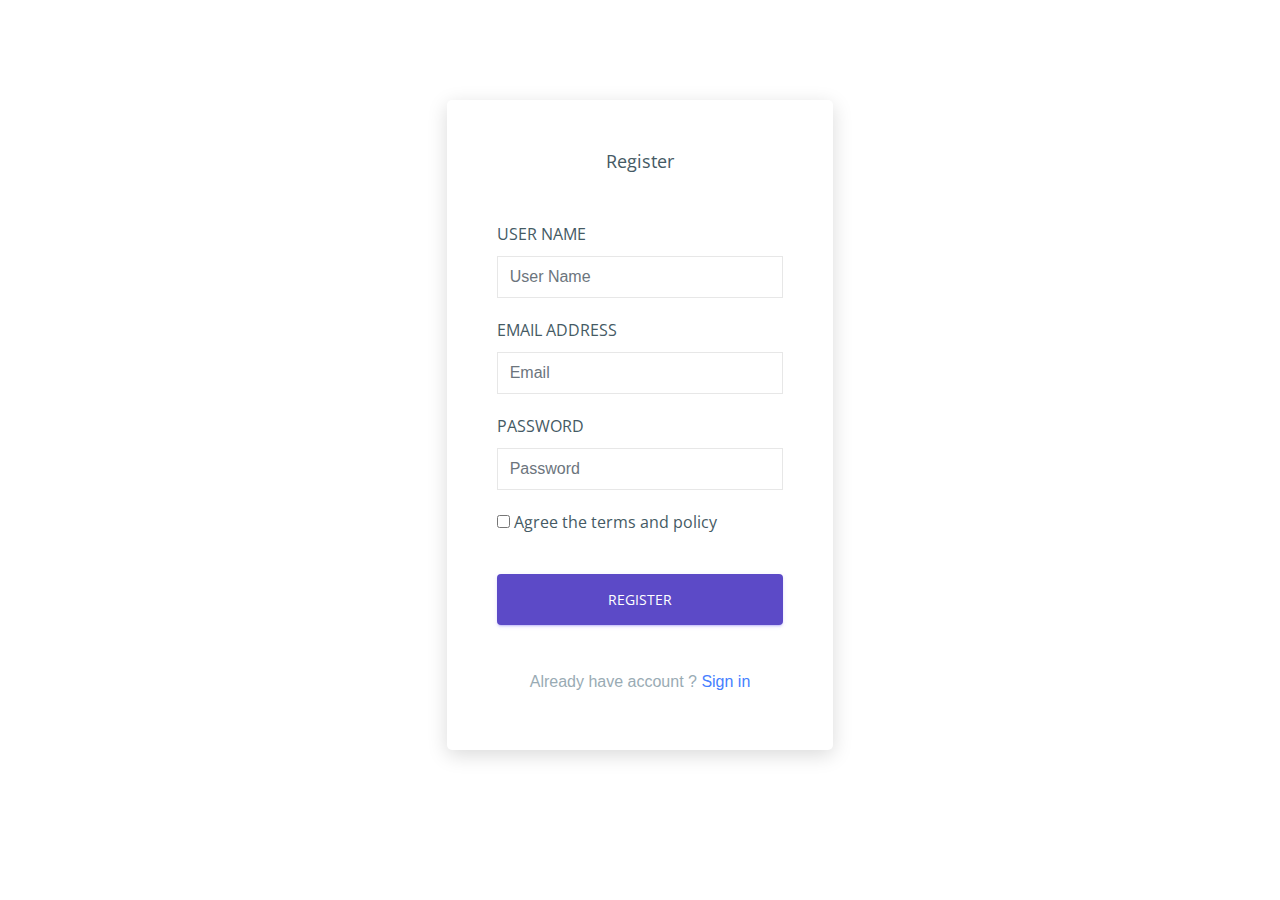
<file: adm/page-register.html>
<!DOCTYPE html>
<html lang="en">

<head>
    <meta charset="utf-8">
    <meta http-equiv="X-UA-Compatible" content="IE=edge">
    <!-- Tell the browser to be responsive to screen width -->
    <meta name="viewport" content="width=device-width, initial-scale=1">
    <meta name="description" content="">
    <meta name="author" content="">
    <!-- Favicon icon -->
    <link rel="icon" type="image/png" sizes="16x16" href="images/favicon.png">
    <title>Ela - Bootstrap Admin Dashboard Template</title>
    <!-- Bootstrap Core CSS -->
    <link href="css/lib/bootstrap/bootstrap.min.css" rel="stylesheet">
    <!-- Custom CSS -->
    <link href="css/helper.css" rel="stylesheet">
    <link href="css/style.css" rel="stylesheet">
    <!-- HTML5 Shim and Respond.js IE8 support of HTML5 elements and media queries -->
    <!-- WARNING: Respond.js doesn't work if you view the page via file:** -->
    <!--[if lt IE 9]>
    <script src="https:**oss.maxcdn.com/libs/html5shiv/3.7.0/html5shiv.js"></script>
    <script src="https:**oss.maxcdn.com/libs/respond.js/1.4.2/respond.min.js"></script>
<![endif]-->
</head>

<body class="fix-header fix-sidebar">
    <!-- Preloader - style you can find in spinners.css -->
    <div class="preloader">
        <svg class="circular" viewBox="25 25 50 50">
			<circle class="path" cx="50" cy="50" r="20" fill="none" stroke-width="2" stroke-miterlimit="10" /> </svg>
    </div>
    <!-- Main wrapper  -->
    <div id="main-wrapper">

        <div class="unix-login">
            <div class="container-fluid">
                <div class="row justify-content-center">
                    <div class="col-lg-4">
                        <div class="login-content card">
                            <div class="login-form">
                                <h4>Register</h4>
                                <form>
                                    <div class="form-group">
                                        <label>User Name</label>
                                        <input type="email" class="form-control" placeholder="User Name">
                                    </div>
                                    <div class="form-group">
                                        <label>Email address</label>
                                        <input type="email" class="form-control" placeholder="Email">
                                    </div>
                                    <div class="form-group">
                                        <label>Password</label>
                                        <input type="password" class="form-control" placeholder="Password">
                                    </div>
                                    <div class="checkbox">
                                        <label>
										<input type="checkbox"> Agree the terms and policy
									</label>
                                    </div>
                                    <button type="submit" class="btn btn-primary btn-flat m-b-30 m-t-30">Register</button>
                                    <div class="register-link m-t-15 text-center">
                                        <p>Already have account ? <a href="#"> Sign in</a></p>
                                    </div>
                                </form>
                            </div>
                        </div>
                    </div>
                </div>
            </div>
        </div>

    </div>
    <!-- End Wrapper -->
    <!-- All Jquery -->
    <script src="js/lib/jquery/jquery.min.js"></script>
    <!-- Bootstrap tether Core JavaScript -->
    <script src="js/lib/bootstrap/js/popper.min.js"></script>
    <script src="js/lib/bootstrap/js/bootstrap.min.js"></script>
    <!-- slimscrollbar scrollbar JavaScript -->
    <script src="js/jquery.slimscroll.js"></script>
    <!--Menu sidebar -->
    <script src="js/sidebarmenu.js"></script>
    <!--stickey kit -->
    <script src="js/lib/sticky-kit-master/dist/sticky-kit.min.js"></script>
    <!--Custom JavaScript -->
    <script src="js/custom.min.js"></script>

</body>

</html>
</file>
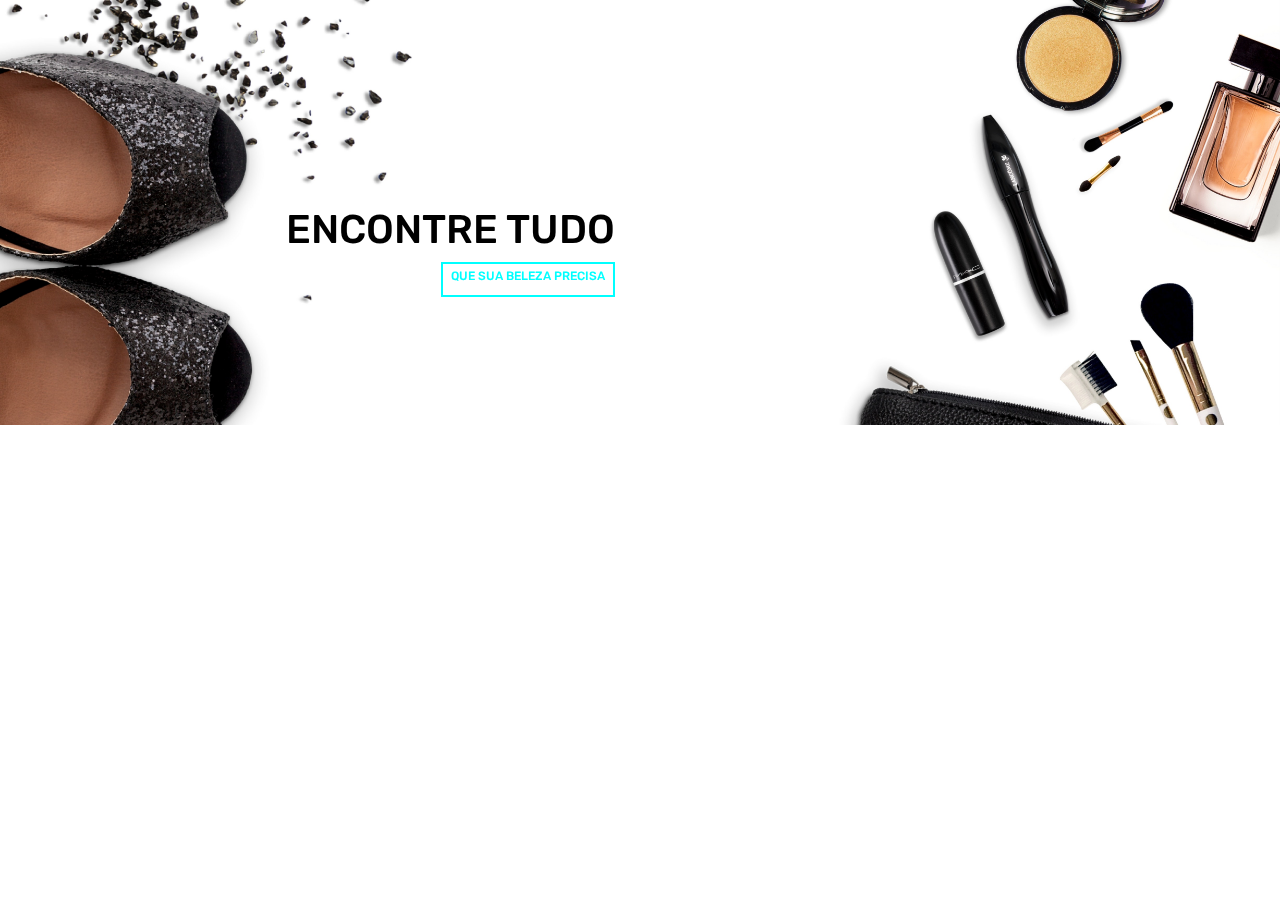
<file: adm/publicacoes/powerup/banners/teste.html>
<!DOCTYPE html>
<html lang="en-US" itemscope="itemscope" itemtype="http://schema.org/WebPage">
    <head>
        <meta charset="UTF-8">
        <meta name="viewport" content="width=device-width, initial-scale=1, maximum-scale=1.0, user-scalable=no">
        <title>Techmarket HTML</title>
        <link rel="stylesheet" type="text/css" href="assets/css/bootstrap.min.css" media="all" />
        <link rel="stylesheet" type="text/css" href="assets/css/font-awesome.min.css" media="all" />
        <link rel="stylesheet" type="text/css" href="assets/css/bootstrap-grid.min.css" media="all" />
        <link rel="stylesheet" type="text/css" href="assets/css/bootstrap-reboot.min.css" media="all" />
        <link rel="stylesheet" type="text/css" href="assets/css/font-techmarket.css" media="all" />
        <link rel="stylesheet" type="text/css" href="assets/css/slick.css" media="all" />
        <link rel="stylesheet" type="text/css" href="assets/css/techmarket-font-awesome.css" media="all" />
        <link rel="stylesheet" type="text/css" href="assets/css/slick-style.css" media="all" />
        <link rel="stylesheet" type="text/css" href="assets/css/animate.min.css" media="all" />
        <link rel="stylesheet" type="text/css" href="assets/css/style.css" media="all" />
        <link rel="stylesheet" type="text/css" href="assets/css/colors/blue.css" media="all" />
        
        <link href="https://fonts.googleapis.com/css?family=Rubik:300,400,500,900" rel="stylesheet">
        <link rel="shortcut icon" href="assets/images/fav-icon.png">
    </head>
    <body class="woocommerce-active page-template-template-homepage-v10">
            <div id="content" class="site-content" tabindex="-1">
                <div class="col-full">
                    <div class="row">
                        <div id="primary" class="content-area">
                            <main id="main" class="site-main">
                                <div class="home-v10-slider home-slider">
                                    <div class="slider-1" style="background-image: url(fotos/encontre_tudo.jpg);">
                                       <div class="caption" style="color: black; text-align: all; margin:90px 0px 0px 90px">
                                        
                                            <div class="title ">ENCONTRE TUDO</div>
                                            <div class="sub-title pre-title" style="color: #00FFFF">QUE SUA BELEZA PRECISA</div>
                                            
                                        </div>
                                        
                                    </div>
                                </div>
                               
                            </main>
                        </div>
                    </div>
                </div>
            </div>
        </body>
                           
        
        <script type="text/javascript" src="assets/js/jquery.min.js"></script>
        <script type="text/javascript" src="assets/js/tether.min.js"></script>
        <script type="text/javascript" src="assets/js/bootstrap.min.js"></script>
        <script type="text/javascript" src="assets/js/jquery-migrate.min.js"></script>
        <script type="text/javascript" src="assets/js/hidemaxlistitem.min.js"></script>
        <script type="text/javascript" src="assets/js/jquery-ui.min.js"></script>
        <script type="text/javascript" src="assets/js/hidemaxlistitem.min.js"></script>
        <script type="text/javascript" src="assets/js/jquery.easing.min.js"></script>
        <script type="text/javascript" src="assets/js/scrollup.min.js"></script>
        <script type="text/javascript" src="assets/js/jquery.waypoints.min.js"></script>
        <script type="text/javascript" src="assets/js/waypoints-sticky.min.js"></script>
        <script type="text/javascript" src="assets/js/pace.min.js"></script>
        <script type="text/javascript" src="assets/js/slick.min.js"></script>
        <script type="text/javascript" src="assets/js/scripts.js"></script>
        
    </body>
</html>
</file>
<file: adm/css/helper.css>
/*  font  */

/*  font size */

.f-s-1 {font-size: 1px!important;}
.f-s-2 {font-size: 2px!important;}
.f-s-3 {font-size: 3px!important;}
.f-s-4 {font-size: 4px!important;}
.f-s-5 {font-size: 5px!important;}
.f-s-6 {font-size: 6px!important;}
.f-s-7 {font-size: 7px!important;}
.f-s-8 {font-size: 8px!important;}
.f-s-9 {font-size: 9px!important;}
.f-s-10 {font-size: 10px!important;}
.f-s-11 {font-size: 11px!important;}
.f-s-12 {font-size: 12px!important;}
.f-s-13 {font-size: 13px!important;}
.f-s-14 {font-size: 14px!important;}
.f-s-15 {font-size: 15px!important;}
.f-s-16 {font-size: 16px!important;}
.f-s-17 {font-size: 17px!important;}
.f-s-18 {font-size: 18px!important;}
.f-s-19 {font-size: 19px!important;}
.f-s-20 {font-size: 20px!important;}
.f-s-21 {font-size: 21px!important;}
.f-s-22 {font-size: 22px!important;}
.f-s-23 {font-size: 23px!important;}
.f-s-24 {font-size: 24px!important;}
.f-s-25 {font-size: 25px!important;}
.f-s-26 {font-size: 26px!important;}
.f-s-27 {font-size: 27px!important;}
.f-s-28 {font-size: 28px!important;}
.f-s-29 {font-size: 29px!important;}
.f-s-30 {font-size: 30px!important;}
.f-s-31 {font-size: 31px!important;}
.f-s-32 {font-size: 32px!important;}
.f-s-33 {font-size: 33px!important;}
.f-s-34 {font-size: 34px!important;}
.f-s-35 {font-size: 35px!important;}
.f-s-36 {font-size: 36px!important;}
.f-s-37 {font-size: 37px!important;}
.f-s-38 {font-size: 38px!important;}
.f-s-39 {font-size: 39px!important;}
.f-s-40 {font-size: 40px!important;}
.f-s-41 {font-size: 41px!important;}
.f-s-42 {font-size: 42px!important;}
.f-s-43 {font-size: 43px!important;}
.f-s-44 {font-size: 44px!important;}
.f-s-45 {font-size: 45px!important;}
.f-s-46 {font-size: 46px!important;}
.f-s-47 {font-size: 47px!important;}
.f-s-48 {font-size: 48px!important;}
.f-s-49 {font-size: 49px!important;}
.f-s-50 {font-size: 50px!important;}
.f-s-51 {font-size: 51px!important;}
.f-s-52 {font-size: 52px!important;}
.f-s-53 {font-size: 53px!important;}
.f-s-54 {font-size: 54px!important;}
.f-s-55 {font-size: 55px!important;}
.f-s-56 {font-size: 56px!important;}
.f-s-57 {font-size: 57px!important;}
.f-s-58 {font-size: 58px!important;}
.f-s-59 {font-size: 59px!important;}
.f-s-60 {font-size: 60px!important;}
.f-s-61 {font-size: 61px!important;}
.f-s-62 {font-size: 62px!important;}
.f-s-63 {font-size: 63px!important;}
.f-s-64 {font-size: 64px!important;}
.f-s-65 {font-size: 65px!important;}
.f-s-66 {font-size: 66px!important;}
.f-s-67 {font-size: 67px!important;}
.f-s-68 {font-size: 68px!important;}
.f-s-69 {font-size: 69px!important;}
.f-s-70 {font-size: 70px!important;}
.f-s-71 {font-size: 71px!important;}
.f-s-72 {font-size: 72px!important;}
.f-s-73 {font-size: 73px!important;}
.f-s-74 {font-size: 74px!important;}
.f-s-75 {font-size: 75px!important;}
.f-s-76 {font-size: 76px!important;}
.f-s-77 {font-size: 77px!important;}
.f-s-78 {font-size: 78px!important;}
.f-s-79 {font-size: 79px!important;}
.f-s-80 {font-size: 80px!important;}
.f-s-81 {font-size: 81px!important;}
.f-s-82 {font-size: 82px!important;}
.f-s-83 {font-size: 83px!important;}
.f-s-84 {font-size: 84px!important;}
.f-s-85 {font-size: 85px!important;}
.f-s-86 {font-size: 86px!important;}
.f-s-87 {font-size: 87px!important;}
.f-s-88 {font-size: 88px!important;}
.f-s-89 {font-size: 89px!important;}
.f-s-90 {font-size: 90px!important;}
.f-s-91 {font-size: 91px!important;}
.f-s-92 {font-size: 92px!important;}
.f-s-93 {font-size: 93px!important;}
.f-s-94 {font-size: 94px!important;}
.f-s-95 {font-size: 95px!important;}
.f-s-96 {font-size: 96px!important;}
.f-s-97 {font-size: 97px!important;}
.f-s-98 {font-size: 98px!important;}
.f-s-99 {font-size: 99px!important;}
.f-s-100 {font-size: 100px!important;}

/*   font weight */

.f-w-100 {font-weight: 100}
.f-w-200 {font-weight: 200}
.f-w-300 {font-weight: 300}
.f-w-400 {font-weight: 400}
.f-w-500 {font-weight: 500}
.f-w-600 {font-weight: 600}
.f-w-700 {font-weight: 700}
.f-w-800 {font-weight: 800}
.f-w-900 {font-weight: 900}


/*   margin  */

.m-0 {margin: 0px!important;}

/*   margin top  */

.m-t-0 {margin-top: 0px!important;}
.m-t-1 {margin-top: 1px!important;}
.m-t-2 {margin-top: 2px!important;}
.m-t-3 {margin-top: 3px!important;}
.m-t-4 {margin-top: 4px!important;}
.m-t-5 {margin-top: 5px!important;}
.m-t-6 {margin-top: 6px!important;}
.m-t-7 {margin-top: 7px!important;}
.m-t-8 {margin-top: 8px!important;}
.m-t-9 {margin-top: 9px!important;}
.m-t-10 {margin-top: 10px!important;}
.m-t-11 {margin-top: 11px!important;}
.m-t-12 {margin-top: 12px!important;}
.m-t-13 {margin-top: 13px!important;}
.m-t-14 {margin-top: 14px!important;}
.m-t-15 {margin-top: 15px!important;}
.m-t-16 {margin-top: 16px!important;}
.m-t-17 {margin-top: 17px!important;}
.m-t-18 {margin-top: 18px!important;}
.m-t-19 {margin-top: 19px!important;}
.m-t-20 {margin-top: 20px!important;}
.m-t-21 {margin-top: 21px!important;}
.m-t-22 {margin-top: 22px!important;}
.m-t-23 {margin-top: 23px!important;}
.m-t-24 {margin-top: 24px!important;}
.m-t-25 {margin-top: 25px!important;}
.m-t-26 {margin-top: 26px!important;}
.m-t-27 {margin-top: 27px!important;}
.m-t-28 {margin-top: 28px!important;}
.m-t-29 {margin-top: 29px!important;}
.m-t-30 {margin-top: 30px!important;}
.m-t-31 {margin-top: 31px!important;}
.m-t-32 {margin-top: 32px!important;}
.m-t-33 {margin-top: 33px!important;}
.m-t-34 {margin-top: 34px!important;}
.m-t-35 {margin-top: 35px!important;}
.m-t-36 {margin-top: 36px!important;}
.m-t-37 {margin-top: 37px!important;}
.m-t-38 {margin-top: 38px!important;}
.m-t-39 {margin-top: 39px!important;}
.m-t-40 {margin-top: 40px!important;}
.m-t-41 {margin-top: 41px!important;}
.m-t-42 {margin-top: 42px!important;}
.m-t-43 {margin-top: 43px!important;}
.m-t-44 {margin-top: 44px!important;}
.m-t-45 {margin-top: 45px!important;}
.m-t-46 {margin-top: 46px!important;}
.m-t-47 {margin-top: 47px!important;}
.m-t-48 {margin-top: 48px!important;}
.m-t-49 {margin-top: 49px!important;}
.m-t-50 {margin-top: 50px!important;}
.m-t-51 {margin-top: 51px!important;}
.m-t-52 {margin-top: 52px!important;}
.m-t-53 {margin-top: 53px!important;}
.m-t-54 {margin-top: 54px!important;}
.m-t-55 {margin-top: 55px!important;}
.m-t-56 {margin-top: 56px!important;}
.m-t-57 {margin-top: 57px!important;}
.m-t-58 {margin-top: 58px!important;}
.m-t-59 {margin-top: 59px!important;}
.m-t-60 {margin-top: 60px!important;}
.m-t-61 {margin-top: 61px!important;}
.m-t-62 {margin-top: 62px!important;}
.m-t-63 {margin-top: 63px!important;}
.m-t-64 {margin-top: 64px!important;}
.m-t-65 {margin-top: 65px!important;}
.m-t-66 {margin-top: 66px!important;}
.m-t-67 {margin-top: 67px!important;}
.m-t-68 {margin-top: 68px!important;}
.m-t-69 {margin-top: 69px!important;}
.m-t-70 {margin-top: 70px!important;}
.m-t-71 {margin-top: 71px!important;}
.m-t-72 {margin-top: 72px!important;}
.m-t-73 {margin-top: 73px!important;}
.m-t-74 {margin-top: 74px!important;}
.m-t-75 {margin-top: 75px!important;}
.m-t-76 {margin-top: 76px!important;}
.m-t-77 {margin-top: 77px!important;}
.m-t-78 {margin-top: 78px!important;}
.m-t-79 {margin-top: 79px!important;}
.m-t-80 {margin-top: 80px!important;}
.m-t-81 {margin-top: 81px!important;}
.m-t-82 {margin-top: 82px!important;}
.m-t-83 {margin-top: 83px!important;}
.m-t-84 {margin-top: 84px!important;}
.m-t-85 {margin-top: 85px!important;}
.m-t-86 {margin-top: 86px!important;}
.m-t-87 {margin-top: 87px!important;}
.m-t-88 {margin-top: 88px!important;}
.m-t-89 {margin-top: 89px!important;}
.m-t-90 {margin-top: 90px!important;}
.m-t-91 {margin-top: 91px!important;}
.m-t-92 {margin-top: 92px!important;}
.m-t-93 {margin-top: 93px!important;}
.m-t-94 {margin-top: 94px!important;}
.m-t-95 {margin-top: 95px!important;}
.m-t-96 {margin-top: 96px!important;}
.m-t-97 {margin-top: 97px!important;}
.m-t-98 {margin-top: 98px!important;}
.m-t-99 {margin-top: 99px!important;}
.m-t-100 {margin-top: 100px!important;}
.m-t-101 {margin-top: 101px!important;}
.m-t-102 {margin-top: 102px!important;}
.m-t-103 {margin-top: 103px!important;}
.m-t-104 {margin-top: 104px!important;}
.m-t-105 {margin-top: 105px!important;}
.m-t-106 {margin-top: 106px!important;}
.m-t-107 {margin-top: 107px!important;}
.m-t-108 {margin-top: 108px!important;}
.m-t-109 {margin-top: 109px!important;}
.m-t-110 {margin-top: 110px!important;}
.m-t-111 {margin-top: 111px!important;}
.m-t-112 {margin-top: 112px!important;}
.m-t-113 {margin-top: 113px!important;}
.m-t-114 {margin-top: 114px!important;}
.m-t-115 {margin-top: 115px!important;}
.m-t-116 {margin-top: 116px!important;}
.m-t-117 {margin-top: 117px!important;}
.m-t-118 {margin-top: 118px!important;}
.m-t-119 {margin-top: 119px!important;}
.m-t-120 {margin-top: 120px!important;}
.m-t-121 {margin-top: 121px!important;}
.m-t-122 {margin-top: 122px!important;}
.m-t-123 {margin-top: 123px!important;}
.m-t-124 {margin-top: 124px!important;}
.m-t-125 {margin-top: 125px!important;}
.m-t-126 {margin-top: 126px!important;}
.m-t-127 {margin-top: 127px!important;}
.m-t-128 {margin-top: 128px!important;}
.m-t-129 {margin-top: 129px!important;}
.m-t-130 {margin-top: 130px!important;}
.m-t-131 {margin-top: 131px!important;}
.m-t-132 {margin-top: 132px!important;}
.m-t-133 {margin-top: 133px!important;}
.m-t-134 {margin-top: 134px!important;}
.m-t-135 {margin-top: 135px!important;}
.m-t-136 {margin-top: 136px!important;}
.m-t-137 {margin-top: 137px!important;}
.m-t-138 {margin-top: 138px!important;}
.m-t-139 {margin-top: 139px!important;}
.m-t-140 {margin-top: 140px!important;}
.m-t-141 {margin-top: 141px!important;}
.m-t-142 {margin-top: 142px!important;}
.m-t-143 {margin-top: 143px!important;}
.m-t-144 {margin-top: 144px!important;}
.m-t-145 {margin-top: 145px!important;}
.m-t-146 {margin-top: 146px!important;}
.m-t-147 {margin-top: 147px!important;}
.m-t-148 {margin-top: 148px!important;}
.m-t-149 {margin-top: 149px!important;}
.m-t-150 {margin-top: 150px!important;}


/*   margin right  */

.m-r-0 {margin-right: 0px!important;}
.m-r-1 {margin-right: 1px!important;}
.m-r-2 {margin-right: 2px!important;}
.m-r-3 {margin-right: 3px!important;}
.m-r-4 {margin-right: 4px!important;}
.m-r-5 {margin-right: 5px!important;}
.m-r-6 {margin-right: 6px!important;}
.m-r-7 {margin-right: 7px!important;}
.m-r-8 {margin-right: 8px!important;}
.m-r-9 {margin-right: 9px!important;}
.m-r-10 {margin-right: 10px!important;}
.m-r-11 {margin-right: 11px!important;}
.m-r-12 {margin-right: 12px!important;}
.m-r-13 {margin-right: 13px!important;}
.m-r-14 {margin-right: 14px!important;}
.m-r-15 {margin-right: 15px!important;}
.m-r-16 {margin-right: 16px!important;}
.m-r-17 {margin-right: 17px!important;}
.m-r-18 {margin-right: 18px!important;}
.m-r-19 {margin-right: 19px!important;}
.m-r-20 {margin-right: 20px!important;}
.m-r-21 {margin-right: 21px!important;}
.m-r-22 {margin-right: 22px!important;}
.m-r-23 {margin-right: 23px!important;}
.m-r-24 {margin-right: 24px!important;}
.m-r-25 {margin-right: 25px!important;}
.m-r-26 {margin-right: 26px!important;}
.m-r-27 {margin-right: 27px!important;}
.m-r-28 {margin-right: 28px!important;}
.m-r-29 {margin-right: 29px!important;}
.m-r-30 {margin-right: 30px!important;}
.m-r-31 {margin-right: 31px!important;}
.m-r-32 {margin-right: 32px!important;}
.m-r-33 {margin-right: 33px!important;}
.m-r-34 {margin-right: 34px!important;}
.m-r-35 {margin-right: 35px!important;}
.m-r-36 {margin-right: 36px!important;}
.m-r-37 {margin-right: 37px!important;}
.m-r-38 {margin-right: 38px!important;}
.m-r-39 {margin-right: 39px!important;}
.m-r-40 {margin-right: 40px!important;}
.m-r-41 {margin-right: 4px!important;}
.m-r-42 {margin-right: 42px!important;}
.m-r-43 {margin-right: 43px!important;}
.m-r-44 {margin-right: 44px!important;}
.m-r-45 {margin-right: 45px!important;}
.m-r-46 {margin-right: 46px!important;}
.m-r-47 {margin-right: 47px!important;}
.m-r-48 {margin-right: 48px!important;}
.m-r-49 {margin-right: 49px!important;}
.m-r-50 {margin-right: 50px!important;}
.m-r-51 {margin-right: 51px!important;}
.m-r-52 {margin-right: 52px!important;}
.m-r-53 {margin-right: 53px!important;}
.m-r-54 {margin-right: 54px!important;}
.m-r-55 {margin-right: 55px!important;}
.m-r-56 {margin-right: 56px!important;}
.m-r-57 {margin-right: 57px!important;}
.m-r-58 {margin-right: 58px!important;}
.m-r-59 {margin-right: 59px!important;}
.m-r-60 {margin-right: 60px!important;}
.m-r-61 {margin-right: 61px!important;}
.m-r-62 {margin-right: 62px!important;}
.m-r-63 {margin-right: 63px!important;}
.m-r-64 {margin-right: 64px!important;}
.m-r-65 {margin-right: 65px!important;}
.m-r-66 {margin-right: 66px!important;}
.m-r-67 {margin-right: 67px!important;}
.m-r-68 {margin-right: 68px!important;}
.m-r-69 {margin-right: 69px!important;}
.m-r-70 {margin-right: 70px!important;}
.m-r-71 {margin-right: 71px!important;}
.m-r-72 {margin-right: 72px!important;}
.m-r-73 {margin-right: 73px!important;}
.m-r-74 {margin-right: 74px!important;}
.m-r-75 {margin-right: 75px!important;}
.m-r-76 {margin-right: 76px!important;}
.m-r-77 {margin-right: 77px!important;}
.m-r-78 {margin-right: 78px!important;}
.m-r-79 {margin-right: 79px!important;}
.m-r-80 {margin-right: 80px!important;}
.m-r-81 {margin-right: 81px!important;}
.m-r-82 {margin-right: 82px!important;}
.m-r-83 {margin-right: 83px!important;}
.m-r-84 {margin-right: 84px!important;}
.m-r-85 {margin-right: 85px!important;}
.m-r-86 {margin-right: 86px!important;}
.m-r-87 {margin-right: 87px!important;}
.m-r-88 {margin-right: 88px!important;}
.m-r-89 {margin-right: 89px!important;}
.m-r-90 {margin-right: 90px!important;}
.m-r-91 {margin-right: 91px!important;}
.m-r-92 {margin-right: 92px!important;}
.m-r-93 {margin-right: 93px!important;}
.m-r-94 {margin-right: 94px!important;}
.m-r-95 {margin-right: 95px!important;}
.m-r-96 {margin-right: 96px!important;}
.m-r-97 {margin-right: 97px!important;}
.m-r-98 {margin-right: 98px!important;}
.m-r-99 {margin-right: 99px!important;}
.m-r-100 {margin-right: 100px!important;}
.m-r-101 {margin-right: 101px!important;}
.m-r-102 {margin-right: 102px!important;}
.m-r-103 {margin-right: 103px!important;}
.m-r-104 {margin-right: 104px!important;}
.m-r-105 {margin-right: 105px!important;}
.m-r-106 {margin-right: 106px!important;}
.m-r-107 {margin-right: 107px!important;}
.m-r-108 {margin-right: 108px!important;}
.m-r-109 {margin-right: 109px!important;}
.m-r-110 {margin-right: 110px!important;}
.m-r-111 {margin-right: 111px!important;}
.m-r-112 {margin-right: 112px!important;}
.m-r-113 {margin-right: 113px!important;}
.m-r-114 {margin-right: 114px!important;}
.m-r-115 {margin-right: 115px!important;}
.m-r-116 {margin-right: 116px!important;}
.m-r-117 {margin-right: 117px!important;}
.m-r-118 {margin-right: 118px!important;}
.m-r-119 {margin-right: 119px!important;}
.m-r-120 {margin-right: 120px!important;}
.m-r-121 {margin-right: 121px!important;}
.m-r-122 {margin-right: 122px!important;}
.m-r-123 {margin-right: 123px!important;}
.m-r-124 {margin-right: 124px!important;}
.m-r-125 {margin-right: 125px!important;}
.m-r-126 {margin-right: 126px!important;}
.m-r-127 {margin-right: 127px!important;}
.m-r-128 {margin-right: 128px!important;}
.m-r-129 {margin-right: 129px!important;}
.m-r-130 {margin-right: 130px!important;}
.m-r-131 {margin-right: 131px!important;}
.m-r-132 {margin-right: 132px!important;}
.m-r-133 {margin-right: 133px!important;}
.m-r-134 {margin-right: 134px!important;}
.m-r-135 {margin-right: 135px!important;}
.m-r-136 {margin-right: 136px!important;}
.m-r-137 {margin-right: 137px!important;}
.m-r-138 {margin-right: 138px!important;}
.m-r-139 {margin-right: 139px!important;}
.m-r-140 {margin-right: 140px!important;}
.m-r-141 {margin-right: 141px!important;}
.m-r-142 {margin-right: 142px!important;}
.m-r-143 {margin-right: 143px!important;}
.m-r-144 {margin-right: 144px!important;}
.m-r-145 {margin-right: 145px!important;}
.m-r-146 {margin-right: 146px!important;}
.m-r-147 {margin-right: 147px!important;}
.m-r-148 {margin-right: 148px!important;}
.m-r-149 {margin-right: 149px!important;}
.m-r-150 {margin-right: 150px!important;}


/*   margin bottom  */

.m-b-0 {margin-bottom: 0px!important;}
.m-b-1 {margin-bottom: 1px!important;}
.m-b-2 {margin-bottom: 2px!important;}
.m-b-3 {margin-bottom: 3px!important;}
.m-b-4 {margin-bottom: 4px!important;}
.m-b-5 {margin-bottom: 5px!important;}
.m-b-6 {margin-bottom: 6px!important;}
.m-b-7 {margin-bottom: 7px!important;}
.m-b-8 {margin-bottom: 8px!important;}
.m-b-9 {margin-bottom: 9px!important;}
.m-b-10 {margin-bottom: 10px!important;}
.m-b-11 {margin-bottom: 11px!important;}
.m-b-12 {margin-bottom: 12px!important;}
.m-b-13 {margin-bottom: 13px!important;}
.m-b-14 {margin-bottom: 14px!important;}
.m-b-15 {margin-bottom: 15px!important;}
.m-b-16 {margin-bottom: 16px!important;}
.m-b-17 {margin-bottom: 17px!important;}
.m-b-18 {margin-bottom: 18px!important;}
.m-b-19 {margin-bottom: 19px!important;}
.m-b-20 {margin-bottom: 20px!important;}
.m-b-21 {margin-bottom: 21px!important;}
.m-b-22 {margin-bottom: 22px!important;}
.m-b-23 {margin-bottom: 23px!important;}
.m-b-24 {margin-bottom: 24px!important;}
.m-b-25 {margin-bottom: 25px!important;}
.m-b-26 {margin-bottom: 26px!important;}
.m-b-27 {margin-bottom: 27px!important;}
.m-b-28 {margin-bottom: 28px!important;}
.m-b-29 {margin-bottom: 29px!important;}
.m-b-30 {margin-bottom: 30px!important;}
.m-b-31 {margin-bottom: 31px!important;}
.m-b-32 {margin-bottom: 32px!important;}
.m-b-33 {margin-bottom: 33px!important;}
.m-b-34 {margin-bottom: 34px!important;}
.m-b-35 {margin-bottom: 35px!important;}
.m-b-36 {margin-bottom: 36px!important;}
.m-b-37 {margin-bottom: 37px!important;}
.m-b-38 {margin-bottom: 38px!important;}
.m-b-39 {margin-bottom: 39px!important;}
.m-b-40 {margin-bottom: 40px!important;}
.m-b-41 {margin-bottom: 4px!important;}
.m-b-42 {margin-bottom: 42px!important;}
.m-b-43 {margin-bottom: 43px!important;}
.m-b-44 {margin-bottom: 44px!important;}
.m-b-45 {margin-bottom: 45px!important;}
.m-b-46 {margin-bottom: 46px!important;}
.m-b-47 {margin-bottom: 47px!important;}
.m-b-48 {margin-bottom: 48px!important;}
.m-b-49 {margin-bottom: 49px!important;}
.m-b-50 {margin-bottom: 50px!important;}
.m-b-51 {margin-bottom: 51px!important;}
.m-b-52 {margin-bottom: 52px!important;}
.m-b-53 {margin-bottom: 53px!important;}
.m-b-54 {margin-bottom: 54px!important;}
.m-b-55 {margin-bottom: 55px!important;}
.m-b-56 {margin-bottom: 56px!important;}
.m-b-57 {margin-bottom: 57px!important;}
.m-b-58 {margin-bottom: 58px!important;}
.m-b-59 {margin-bottom: 59px!important;}
.m-b-60 {margin-bottom: 60px!important;}
.m-b-61 {margin-bottom: 61px!important;}
.m-b-62 {margin-bottom: 62px!important;}
.m-b-63 {margin-bottom: 63px!important;}
.m-b-64 {margin-bottom: 64px!important;}
.m-b-65 {margin-bottom: 65px!important;}
.m-b-66 {margin-bottom: 66px!important;}
.m-b-67 {margin-bottom: 67px!important;}
.m-b-68 {margin-bottom: 68px!important;}
.m-b-69 {margin-bottom: 69px!important;}
.m-b-70 {margin-bottom: 70px!important;}
.m-b-71 {margin-bottom: 71px!important;}
.m-b-72 {margin-bottom: 72px!important;}
.m-b-73 {margin-bottom: 73px!important;}
.m-b-74 {margin-bottom: 74px!important;}
.m-b-75 {margin-bottom: 75px!important;}
.m-b-76 {margin-bottom: 76px!important;}
.m-b-77 {margin-bottom: 77px!important;}
.m-b-78 {margin-bottom: 78px!important;}
.m-b-79 {margin-bottom: 79px!important;}
.m-b-80 {margin-bottom: 80px!important;}
.m-b-81 {margin-bottom: 81px!important;}
.m-b-82 {margin-bottom: 82px!important;}
.m-b-83 {margin-bottom: 83px!important;}
.m-b-84 {margin-bottom: 84px!important;}
.m-b-85 {margin-bottom: 85px!important;}
.m-b-86 {margin-bottom: 86px!important;}
.m-b-87 {margin-bottom: 87px!important;}
.m-b-88 {margin-bottom: 88px!important;}
.m-b-89 {margin-bottom: 89px!important;}
.m-b-90 {margin-bottom: 90px!important;}
.m-b-91 {margin-bottom: 91px!important;}
.m-b-92 {margin-bottom: 92px!important;}
.m-b-93 {margin-bottom: 93px!important;}
.m-b-94 {margin-bottom: 94px!important;}
.m-b-95 {margin-bottom: 95px!important;}
.m-b-96 {margin-bottom: 96px!important;}
.m-b-97 {margin-bottom: 97px!important;}
.m-b-98 {margin-bottom: 98px!important;}
.m-b-99 {margin-bottom: 99px!important;}
.m-b-100 {margin-bottom: 100px!important;}
.m-b-101 {margin-bottom: 101px!important;}
.m-b-102 {margin-bottom: 102px!important;}
.m-b-103 {margin-bottom: 103px!important;}
.m-b-104 {margin-bottom: 104px!important;}
.m-b-105 {margin-bottom: 105px!important;}
.m-b-106 {margin-bottom: 106px!important;}
.m-b-107 {margin-bottom: 107px!important;}
.m-b-108 {margin-bottom: 108px!important;}
.m-b-109 {margin-bottom: 109px!important;}
.m-b-110 {margin-bottom: 110px!important;}
.m-b-111 {margin-bottom: 111px!important;}
.m-b-112 {margin-bottom: 112px!important;}
.m-b-113 {margin-bottom: 113px!important;}
.m-b-114 {margin-bottom: 114px!important;}
.m-b-115 {margin-bottom: 115px!important;}
.m-b-116 {margin-bottom: 116px!important;}
.m-b-117 {margin-bottom: 117px!important;}
.m-b-118 {margin-bottom: 118px!important;}
.m-b-119 {margin-bottom: 119px!important;}
.m-b-120 {margin-bottom: 120px!important;}
.m-b-121 {margin-bottom: 121px!important;}
.m-b-122 {margin-bottom: 122px!important;}
.m-b-123 {margin-bottom: 123px!important;}
.m-b-124 {margin-bottom: 124px!important;}
.m-b-125 {margin-bottom: 125px!important;}
.m-b-126 {margin-bottom: 126px!important;}
.m-b-127 {margin-bottom: 127px!important;}
.m-b-128 {margin-bottom: 128px!important;}
.m-b-129 {margin-bottom: 129px!important;}
.m-b-130 {margin-bottom: 130px!important;}
.m-b-131 {margin-bottom: 131px!important;}
.m-b-132 {margin-bottom: 132px!important;}
.m-b-133 {margin-bottom: 133px!important;}
.m-b-134 {margin-bottom: 134px!important;}
.m-b-135 {margin-bottom: 135px!important;}
.m-b-136 {margin-bottom: 136px!important;}
.m-b-137 {margin-bottom: 137px!important;}
.m-b-138 {margin-bottom: 138px!important;}
.m-b-139 {margin-bottom: 139px!important;}
.m-b-140 {margin-bottom: 140px!important;}
.m-b-141 {margin-bottom: 141px!important;}
.m-b-142 {margin-bottom: 142px!important;}
.m-b-143 {margin-bottom: 143px!important;}
.m-b-144 {margin-bottom: 144px!important;}
.m-b-145 {margin-bottom: 145px!important;}
.m-b-146 {margin-bottom: 146px!important;}
.m-b-147 {margin-bottom: 147px!important;}
.m-b-148 {margin-bottom: 148px!important;}
.m-b-149 {margin-bottom: 149px!important;}
.m-b-150 {margin-bottom: 150px!important;}


/*   margin left  */

.m-l-0 {margin-left: 0px!important;}
.m-l-1 {margin-left: 1px!important;}
.m-l-2 {margin-left: 2px!important;}
.m-l-3 {margin-left: 3px!important;}
.m-l-4 {margin-left: 4px!important;}
.m-l-5 {margin-left: 5px!important;}
.m-l-6 {margin-left: 6px!important;}
.m-l-7 {margin-left: 7px!important;}
.m-l-8 {margin-left: 8px!important;}
.m-l-9 {margin-left: 9px!important;}
.m-l-10 {margin-left: 10px!important;}
.m-l-11 {margin-left: 11px!important;}
.m-l-12 {margin-left: 12px!important;}
.m-l-13 {margin-left: 13px!important;}
.m-l-14 {margin-left: 14px!important;}
.m-l-15 {margin-left: 15px!important;}
.m-l-16 {margin-left: 16px!important;}
.m-l-17 {margin-left: 17px!important;}
.m-l-18 {margin-left: 18px!important;}
.m-l-19 {margin-left: 19px!important;}
.m-l-20 {margin-left: 20px!important;}
.m-l-21 {margin-left: 21px!important;}
.m-l-22 {margin-left: 22px!important;}
.m-l-23 {margin-left: 23px!important;}
.m-l-24 {margin-left: 24px!important;}
.m-l-25 {margin-left: 25px!important;}
.m-l-26 {margin-left: 26px!important;}
.m-l-27 {margin-left: 27px!important;}
.m-l-28 {margin-left: 28px!important;}
.m-l-29 {margin-left: 29px!important;}
.m-l-30 {margin-left: 30px!important;}
.m-l-31 {margin-left: 31px!important;}
.m-l-32 {margin-left: 32px!important;}
.m-l-33 {margin-left: 33px!important;}
.m-l-34 {margin-left: 34px!important;}
.m-l-35 {margin-left: 35px!important;}
.m-l-36 {margin-left: 36px!important;}
.m-l-37 {margin-left: 37px!important;}
.m-l-38 {margin-left: 38px!important;}
.m-l-39 {margin-left: 39px!important;}
.m-l-40 {margin-left: 40px!important;}
.m-l-41 {margin-left: 4px!important;}
.m-l-42 {margin-left: 42px!important;}
.m-l-43 {margin-left: 43px!important;}
.m-l-44 {margin-left: 44px!important;}
.m-l-45 {margin-left: 45px!important;}
.m-l-46 {margin-left: 46px!important;}
.m-l-47 {margin-left: 47px!important;}
.m-l-48 {margin-left: 48px!important;}
.m-l-49 {margin-left: 49px!important;}
.m-l-50 {margin-left: 50px!important;}
.m-l-51 {margin-left: 51px!important;}
.m-l-52 {margin-left: 52px!important;}
.m-l-53 {margin-left: 53px!important;}
.m-l-54 {margin-left: 54px!important;}
.m-l-55 {margin-left: 55px!important;}
.m-l-56 {margin-left: 56px!important;}
.m-l-57 {margin-left: 57px!important;}
.m-l-58 {margin-left: 58px!important;}
.m-l-59 {margin-left: 59px!important;}
.m-l-60 {margin-left: 60px!important;}
.m-l-61 {margin-left: 61px!important;}
.m-l-62 {margin-left: 62px!important;}
.m-l-63 {margin-left: 63px!important;}
.m-l-64 {margin-left: 64px!important;}
.m-l-65 {margin-left: 65px!important;}
.m-l-66 {margin-left: 66px!important;}
.m-l-67 {margin-left: 67px!important;}
.m-l-68 {margin-left: 68px!important;}
.m-l-69 {margin-left: 69px!important;}
.m-l-70 {margin-left: 70px!important;}
.m-l-71 {margin-left: 71px!important;}
.m-l-72 {margin-left: 72px!important;}
.m-l-73 {margin-left: 73px!important;}
.m-l-74 {margin-left: 74px!important;}
.m-l-75 {margin-left: 75px!important;}
.m-l-76 {margin-left: 76px!important;}
.m-l-77 {margin-left: 77px!important;}
.m-l-78 {margin-left: 78px!important;}
.m-l-79 {margin-left: 79px!important;}
.m-l-80 {margin-left: 80px!important;}
.m-l-81 {margin-left: 81px!important;}
.m-l-82 {margin-left: 82px!important;}
.m-l-83 {margin-left: 83px!important;}
.m-l-84 {margin-left: 84px!important;}
.m-l-85 {margin-left: 85px!important;}
.m-l-86 {margin-left: 86px!important;}
.m-l-87 {margin-left: 87px!important;}
.m-l-88 {margin-left: 88px!important;}
.m-l-89 {margin-left: 89px!important;}
.m-l-90 {margin-left: 90px!important;}
.m-l-91 {margin-left: 91px!important;}
.m-l-92 {margin-left: 92px!important;}
.m-l-93 {margin-left: 93px!important;}
.m-l-94 {margin-left: 94px!important;}
.m-l-95 {margin-left: 95px!important;}
.m-l-96 {margin-left: 96px!important;}
.m-l-97 {margin-left: 97px!important;}
.m-l-98 {margin-left: 98px!important;}
.m-l-99 {margin-left: 99px!important;}
.m-l-100 {margin-left: 100px!important;}
.m-l-101 {margin-left: 101px!important;}
.m-l-102 {margin-left: 102px!important;}
.m-l-103 {margin-left: 103px!important;}
.m-l-104 {margin-left: 104px!important;}
.m-l-105 {margin-left: 105px!important;}
.m-l-106 {margin-left: 106px!important;}
.m-l-107 {margin-left: 107px!important;}
.m-l-108 {margin-left: 108px!important;}
.m-l-109 {margin-left: 109px!important;}
.m-l-110 {margin-left: 110px!important;}
.m-l-111 {margin-left: 111px!important;}
.m-l-112 {margin-left: 112px!important;}
.m-l-113 {margin-left: 113px!important;}
.m-l-114 {margin-left: 114px!important;}
.m-l-115 {margin-left: 115px!important;}
.m-l-116 {margin-left: 116px!important;}
.m-l-117 {margin-left: 117px!important;}
.m-l-118 {margin-left: 118px!important;}
.m-l-119 {margin-left: 119px!important;}
.m-l-120 {margin-left: 120px!important;}
.m-l-121 {margin-left: 121px!important;}
.m-l-122 {margin-left: 122px!important;}
.m-l-123 {margin-left: 123px!important;}
.m-l-124 {margin-left: 124px!important;}
.m-l-125 {margin-left: 125px!important;}
.m-l-126 {margin-left: 126px!important;}
.m-l-127 {margin-left: 127px!important;}
.m-l-128 {margin-left: 128px!important;}
.m-l-129 {margin-left: 129px!important;}
.m-l-130 {margin-left: 130px!important;}
.m-l-131 {margin-left: 131px!important;}
.m-l-132 {margin-left: 132px!important;}
.m-l-133 {margin-left: 133px!important;}
.m-l-134 {margin-left: 134px!important;}
.m-l-135 {margin-left: 135px!important;}
.m-l-136 {margin-left: 136px!important;}
.m-l-137 {margin-left: 137px!important;}
.m-l-138 {margin-left: 138px!important;}
.m-l-139 {margin-left: 139px!important;}
.m-l-140 {margin-left: 140px!important;}
.m-l-141 {margin-left: 141px!important;}
.m-l-142 {margin-left: 142px!important;}
.m-l-143 {margin-left: 143px!important;}
.m-l-144 {margin-left: 144px!important;}
.m-l-145 {margin-left: 145px!important;}
.m-l-146 {margin-left: 146px!important;}
.m-l-147 {margin-left: 147px!important;}
.m-l-148 {margin-left: 148px!important;}
.m-l-149 {margin-left: 149px!important;}
.m-l-150 {margin-left: 150px!important;}



/*   padding  */

.p-0 {padding: 0px!important; }
.p-5 {padding: 5px!important; }
.p-15 {padding: 15px!important; }
.p-20{padding: 20px!important; }
.p-22{padding: 22px!important; }
.p-17 {padding: 17px!important; }
.p-18 {padding: 18px!important; }
.p-30 {padding: 30px!important; }
.p-48 {padding: 48px!important; }


/*   padding top */

.p-t-0 {padding-top: 0px!important;}
.p-t-1 {padding-top: 1px!important;}
.p-t-2 {padding-top: 2px!important;}
.p-t-3 {padding-top: 3px!important;}
.p-t-4 {padding-top: 4px!important;}
.p-t-5 {padding-top: 5px!important;}
.p-t-6 {padding-top: 6px!important;}
.p-t-7 {padding-top: 7px!important;}
.p-t-8 {padding-top: 8px!important;}
.p-t-9 {padding-top: 9px!important;}
.p-t-10 {padding-top: 10px!important;}
.p-t-11 {padding-top: 11px!important;}
.p-t-12 {padding-top: 12px!important;}
.p-t-13 {padding-top: 13px!important;}
.p-t-14 {padding-top: 14px!important;}
.p-t-15 {padding-top: 15px!important;}
.p-t-16 {padding-top: 16px!important;}
.p-t-17 {padding-top: 17px!important;}
.p-t-18 {padding-top: 18px!important;}
.p-t-19 {padding-top: 19px!important;}
.p-t-20 {padding-top: 20px!important;}
.p-t-21 {padding-top: 21px!important;}
.p-t-22 {padding-top: 22px!important;}
.p-t-23 {padding-top: 23px!important;}
.p-t-24 {padding-top: 24px!important;}
.p-t-25 {padding-top: 25px!important;}
.p-t-26 {padding-top: 26px!important;}
.p-t-27 {padding-top: 27px!important;}
.p-t-28 {padding-top: 28px!important;}
.p-t-29 {padding-top: 29px!important;}
.p-t-30 {padding-top: 30px!important;}
.p-t-31 {padding-top: 31px!important;}
.p-t-32 {padding-top: 32px!important;}
.p-t-33 {padding-top: 33px!important;}
.p-t-34 {padding-top: 34px!important;}
.p-t-35 {padding-top: 35px!important;}
.p-t-36 {padding-top: 36px!important;}
.p-t-37 {padding-top: 37px!important;}
.p-t-38 {padding-top: 38px!important;}
.p-t-39 {padding-top: 39px!important;}
.p-t-40 {padding-top: 40px!important;}
.p-t-41 {padding-top: 4px!important;}
.p-t-42 {padding-top: 42px!important;}
.p-t-43 {padding-top: 43px!important;}
.p-t-44 {padding-top: 44px!important;}
.p-t-45 {padding-top: 45px!important;}
.p-t-46 {padding-top: 46px!important;}
.p-t-47 {padding-top: 47px!important;}
.p-t-48 {padding-top: 48px!important;}
.p-t-49 {padding-top: 49px!important;}
.p-t-50 {padding-top: 50px!important;}
.p-t-51 {padding-top: 51px!important;}
.p-t-52 {padding-top: 52px!important;}
.p-t-53 {padding-top: 53px!important;}
.p-t-54 {padding-top: 54px!important;}
.p-t-55 {padding-top: 55px!important;}
.p-t-56 {padding-top: 56px!important;}
.p-t-57 {padding-top: 57px!important;}
.p-t-58 {padding-top: 58px!important;}
.p-t-59 {padding-top: 59px!important;}
.p-t-60 {padding-top: 60px!important;}
.p-t-61 {padding-top: 61px!important;}
.p-t-62 {padding-top: 62px!important;}
.p-t-63 {padding-top: 63px!important;}
.p-t-64 {padding-top: 64px!important;}
.p-t-65 {padding-top: 65px!important;}
.p-t-66 {padding-top: 66px!important;}
.p-t-67 {padding-top: 67px!important;}
.p-t-68 {padding-top: 68px!important;}
.p-t-69 {padding-top: 69px!important;}
.p-t-70 {padding-top: 70px!important;}
.p-t-71 {padding-top: 71px!important;}
.p-t-72 {padding-top: 72px!important;}
.p-t-73 {padding-top: 73px!important;}
.p-t-74 {padding-top: 74px!important;}
.p-t-75 {padding-top: 75px!important;}
.p-t-76 {padding-top: 76px!important;}
.p-t-77 {padding-top: 77px!important;}
.p-t-78 {padding-top: 78px!important;}
.p-t-79 {padding-top: 79px!important;}
.p-t-80 {padding-top: 80px!important;}
.p-t-81 {padding-top: 81px!important;}
.p-t-82 {padding-top: 82px!important;}
.p-t-83 {padding-top: 83px!important;}
.p-t-84 {padding-top: 84px!important;}
.p-t-85 {padding-top: 85px!important;}
.p-t-86 {padding-top: 86px!important;}
.p-t-87 {padding-top: 87px!important;}
.p-t-88 {padding-top: 88px!important;}
.p-t-89 {padding-top: 89px!important;}
.p-t-90 {padding-top: 90px!important;}
.p-t-91 {padding-top: 91px!important;}
.p-t-92 {padding-top: 92px!important;}
.p-t-93 {padding-top: 93px!important;}
.p-t-94 {padding-top: 94px!important;}
.p-t-95 {padding-top: 95px!important;}
.p-t-96 {padding-top: 96px!important;}
.p-t-97 {padding-top: 97px!important;}
.p-t-98 {padding-top: 98px!important;}
.p-t-99 {padding-top: 99px!important;}
.p-t-100 {padding-top: 100px!important;}
.p-t-101 {padding-top: 101px!important;}
.p-t-102 {padding-top: 102px!important;}
.p-t-103 {padding-top: 103px!important;}
.p-t-104 {padding-top: 104px!important;}
.p-t-105 {padding-top: 105px!important;}
.p-t-106 {padding-top: 106px!important;}
.p-t-107 {padding-top: 107px!important;}
.p-t-108 {padding-top: 108px!important;}
.p-t-109 {padding-top: 109px!important;}
.p-t-110 {padding-top: 110px!important;}
.p-t-111 {padding-top: 111px!important;}
.p-t-112 {padding-top: 112px!important;}
.p-t-113 {padding-top: 113px!important;}
.p-t-114 {padding-top: 114px!important;}
.p-t-115 {padding-top: 115px!important;}
.p-t-116 {padding-top: 116px!important;}
.p-t-117 {padding-top: 117px!important;}
.p-t-118 {padding-top: 118px!important;}
.p-t-119 {padding-top: 119px!important;}
.p-t-120 {padding-top: 120px!important;}
.p-t-121 {padding-top: 121px!important;}
.p-t-122 {padding-top: 122px!important;}
.p-t-123 {padding-top: 123px!important;}
.p-t-124 {padding-top: 124px!important;}
.p-t-125 {padding-top: 125px!important;}
.p-t-126 {padding-top: 126px!important;}
.p-t-127 {padding-top: 127px!important;}
.p-t-128 {padding-top: 128px!important;}
.p-t-129 {padding-top: 129px!important;}
.p-t-130 {padding-top: 130px!important;}
.p-t-131 {padding-top: 131px!important;}
.p-t-132 {padding-top: 132px!important;}
.p-t-133 {padding-top: 133px!important;}
.p-t-134 {padding-top: 134px!important;}
.p-t-135 {padding-top: 135px!important;}
.p-t-136 {padding-top: 136px!important;}
.p-t-137 {padding-top: 137px!important;}
.p-t-138 {padding-top: 138px!important;}
.p-t-139 {padding-top: 139px!important;}
.p-t-140 {padding-top: 140px!important;}
.p-t-141 {padding-top: 141px!important;}
.p-t-142 {padding-top: 142px!important;}
.p-t-143 {padding-top: 143px!important;}
.p-t-144 {padding-top: 144px!important;}
.p-t-145 {padding-top: 145px!important;}
.p-t-146 {padding-top: 146px!important;}
.p-t-147 {padding-top: 147px!important;}
.p-t-148 {padding-top: 148px!important;}
.p-t-149 {padding-top: 149px!important;}
.p-t-150 {padding-top: 150px!important;}


/*   padding right */

.p-r-0 {padding-right: 0px!important;}
.p-r-1 {padding-right: 1px!important;}
.p-r-2 {padding-right: 2px!important;}
.p-r-3 {padding-right: 3px!important;}
.p-r-4 {padding-right: 4px!important;}
.p-r-5 {padding-right: 5px!important;}
.p-r-6 {padding-right: 6px!important;}
.p-r-7 {padding-right: 7px!important;}
.p-r-8 {padding-right: 8px!important;}
.p-r-9 {padding-right: 9px!important;}
.p-r-10 {padding-right: 10px!important;}
.p-r-11 {padding-right: 11px!important;}
.p-r-12 {padding-right: 12px!important;}
.p-r-13 {padding-right: 13px!important;}
.p-r-14 {padding-right: 14px!important;}
.p-r-15 {padding-right: 15px!important;}
.p-r-16 {padding-right: 16px!important;}
.p-r-17 {padding-right: 17px!important;}
.p-r-18 {padding-right: 18px!important;}
.p-r-19 {padding-right: 19px!important;}
.p-r-20 {padding-right: 20px!important;}
.p-r-21 {padding-right: 21px!important;}
.p-r-22 {padding-right: 22px!important;}
.p-r-23 {padding-right: 23px!important;}
.p-r-24 {padding-right: 24px!important;}
.p-r-25 {padding-right: 25px!important;}
.p-r-26 {padding-right: 26px!important;}
.p-r-27 {padding-right: 27px!important;}
.p-r-28 {padding-right: 28px!important;}
.p-r-29 {padding-right: 29px!important;}
.p-r-30 {padding-right: 30px!important;}
.p-r-31 {padding-right: 31px!important;}
.p-r-32 {padding-right: 32px!important;}
.p-r-33 {padding-right: 33px!important;}
.p-r-34 {padding-right: 34px!important;}
.p-r-35 {padding-right: 35px!important;}
.p-r-36 {padding-right: 36px!important;}
.p-r-37 {padding-right: 37px!important;}
.p-r-38 {padding-right: 38px!important;}
.p-r-39 {padding-right: 39px!important;}
.p-r-40 {padding-right: 40px!important;}
.p-r-41 {padding-right: 4px!important;}
.p-r-42 {padding-right: 42px!important;}
.p-r-43 {padding-right: 43px!important;}
.p-r-44 {padding-right: 44px!important;}
.p-r-45 {padding-right: 45px!important;}
.p-r-46 {padding-right: 46px!important;}
.p-r-47 {padding-right: 47px!important;}
.p-r-48 {padding-right: 48px!important;}
.p-r-49 {padding-right: 49px!important;}
.p-r-50 {padding-right: 50px!important;}
.p-r-51 {padding-right: 51px!important;}
.p-r-52 {padding-right: 52px!important;}
.p-r-53 {padding-right: 53px!important;}
.p-r-54 {padding-right: 54px!important;}
.p-r-55 {padding-right: 55px!important;}
.p-r-56 {padding-right: 56px!important;}
.p-r-57 {padding-right: 57px!important;}
.p-r-58 {padding-right: 58px!important;}
.p-r-59 {padding-right: 59px!important;}
.p-r-60 {padding-right: 60px!important;}
.p-r-61 {padding-right: 61px!important;}
.p-r-62 {padding-right: 62px!important;}
.p-r-63 {padding-right: 63px!important;}
.p-r-64 {padding-right: 64px!important;}
.p-r-65 {padding-right: 65px!important;}
.p-r-66 {padding-right: 66px!important;}
.p-r-67 {padding-right: 67px!important;}
.p-r-68 {padding-right: 68px!important;}
.p-r-69 {padding-right: 69px!important;}
.p-r-70 {padding-right: 70px!important;}
.p-r-71 {padding-right: 71px!important;}
.p-r-72 {padding-right: 72px!important;}
.p-r-73 {padding-right: 73px!important;}
.p-r-74 {padding-right: 74px!important;}
.p-r-75 {padding-right: 75px!important;}
.p-r-76 {padding-right: 76px!important;}
.p-r-77 {padding-right: 77px!important;}
.p-r-78 {padding-right: 78px!important;}
.p-r-79 {padding-right: 79px!important;}
.p-r-80 {padding-right: 80px!important;}
.p-r-81 {padding-right: 81px!important;}
.p-r-82 {padding-right: 82px!important;}
.p-r-83 {padding-right: 83px!important;}
.p-r-84 {padding-right: 84px!important;}
.p-r-85 {padding-right: 85px!important;}
.p-r-86 {padding-right: 86px!important;}
.p-r-87 {padding-right: 87px!important;}
.p-r-88 {padding-right: 88px!important;}
.p-r-89 {padding-right: 89px!important;}
.p-r-90 {padding-right: 90px!important;}
.p-r-91 {padding-right: 91px!important;}
.p-r-92 {padding-right: 92px!important;}
.p-r-93 {padding-right: 93px!important;}
.p-r-94 {padding-right: 94px!important;}
.p-r-95 {padding-right: 95px!important;}
.p-r-96 {padding-right: 96px!important;}
.p-r-97 {padding-right: 97px!important;}
.p-r-98 {padding-right: 98px!important;}
.p-r-99 {padding-right: 99px!important;}
.p-r-100 {padding-right: 100px!important;}
.p-r-101 {padding-right: 101px!important;}
.p-r-102 {padding-right: 102px!important;}
.p-r-103 {padding-right: 103px!important;}
.p-r-104 {padding-right: 104px!important;}
.p-r-105 {padding-right: 105px!important;}
.p-r-106 {padding-right: 106px!important;}
.p-r-107 {padding-right: 107px!important;}
.p-r-108 {padding-right: 108px!important;}
.p-r-109 {padding-right: 109px!important;}
.p-r-110 {padding-right: 110px!important;}
.p-r-111 {padding-right: 111px!important;}
.p-r-112 {padding-right: 112px!important;}
.p-r-113 {padding-right: 113px!important;}
.p-r-114 {padding-right: 114px!important;}
.p-r-115 {padding-right: 115px!important;}
.p-r-116 {padding-right: 116px!important;}
.p-r-117 {padding-right: 117px!important;}
.p-r-118 {padding-right: 118px!important;}
.p-r-119 {padding-right: 119px!important;}
.p-r-120 {padding-right: 120px!important;}
.p-r-121 {padding-right: 121px!important;}
.p-r-122 {padding-right: 122px!important;}
.p-r-123 {padding-right: 123px!important;}
.p-r-124 {padding-right: 124px!important;}
.p-r-125 {padding-right: 125px!important;}
.p-r-126 {padding-right: 126px!important;}
.p-r-127 {padding-right: 127px!important;}
.p-r-128 {padding-right: 128px!important;}
.p-r-129 {padding-right: 129px!important;}
.p-r-130 {padding-right: 130px!important;}
.p-r-131 {padding-right: 131px!important;}
.p-r-132 {padding-right: 132px!important;}
.p-r-133 {padding-right: 133px!important;}
.p-r-134 {padding-right: 134px!important;}
.p-r-135 {padding-right: 135px!important;}
.p-r-136 {padding-right: 136px!important;}
.p-r-137 {padding-right: 137px!important;}
.p-r-138 {padding-right: 138px!important;}
.p-r-139 {padding-right: 139px!important;}
.p-r-140 {padding-right: 140px!important;}
.p-r-141 {padding-right: 141px!important;}
.p-r-142 {padding-right: 142px!important;}
.p-r-143 {padding-right: 143px!important;}
.p-r-144 {padding-right: 144px!important;}
.p-r-145 {padding-right: 145px!important;}
.p-r-146 {padding-right: 146px!important;}
.p-r-147 {padding-right: 147px!important;}
.p-r-148 {padding-right: 148px!important;}
.p-r-149 {padding-right: 149px!important;}
.p-r-150 {padding-right: 150px!important;}


/*   padding bottom */

.p-b-0 {padding-bottom: 0px!important;}
.p-b-1 {padding-bottom: 1px!important;}
.p-b-2 {padding-bottom: 2px!important;}
.p-b-3 {padding-bottom: 3px!important;}
.p-b-4 {padding-bottom: 4px!important;}
.p-b-5 {padding-bottom: 5px!important;}
.p-b-6 {padding-bottom: 6px!important;}
.p-b-7 {padding-bottom: 7px!important;}
.p-b-8 {padding-bottom: 8px!important;}
.p-b-9 {padding-bottom: 9px!important;}
.p-b-10 {padding-bottom: 10px!important;}
.p-b-11 {padding-bottom: 11px!important;}
.p-b-12 {padding-bottom: 12px!important;}
.p-b-13 {padding-bottom: 13px!important;}
.p-b-14 {padding-bottom: 14px!important;}
.p-b-15 {padding-bottom: 15px!important;}
.p-b-16 {padding-bottom: 16px!important;}
.p-b-17 {padding-bottom: 17px!important;}
.p-b-18 {padding-bottom: 18px!important;}
.p-b-19 {padding-bottom: 19px!important;}
.p-b-20 {padding-bottom: 20px!important;}
.p-b-21 {padding-bottom: 21px!important;}
.p-b-22 {padding-bottom: 22px!important;}
.p-b-23 {padding-bottom: 23px!important;}
.p-b-24 {padding-bottom: 24px!important;}
.p-b-25 {padding-bottom: 25px!important;}
.p-b-26 {padding-bottom: 26px!important;}
.p-b-27 {padding-bottom: 27px!important;}
.p-b-28 {padding-bottom: 28px!important;}
.p-b-29 {padding-bottom: 29px!important;}
.p-b-30 {padding-bottom: 30px!important;}
.p-b-31 {padding-bottom: 31px!important;}
.p-b-32 {padding-bottom: 32px!important;}
.p-b-33 {padding-bottom: 33px!important;}
.p-b-34 {padding-bottom: 34px!important;}
.p-b-35 {padding-bottom: 35px!important;}
.p-b-36 {padding-bottom: 36px!important;}
.p-b-37 {padding-bottom: 37px!important;}
.p-b-38 {padding-bottom: 38px!important;}
.p-b-39 {padding-bottom: 39px!important;}
.p-b-40 {padding-bottom: 40px!important;}
.p-b-41 {padding-bottom: 4px!important;}
.p-b-42 {padding-bottom: 42px!important;}
.p-b-43 {padding-bottom: 43px!important;}
.p-b-44 {padding-bottom: 44px!important;}
.p-b-45 {padding-bottom: 45px!important;}
.p-b-46 {padding-bottom: 46px!important;}
.p-b-47 {padding-bottom: 47px!important;}
.p-b-48 {padding-bottom: 48px!important;}
.p-b-49 {padding-bottom: 49px!important;}
.p-b-50 {padding-bottom: 50px!important;}
.p-b-51 {padding-bottom: 51px!important;}
.p-b-52 {padding-bottom: 52px!important;}
.p-b-53 {padding-bottom: 53px!important;}
.p-b-54 {padding-bottom: 54px!important;}
.p-b-55 {padding-bottom: 55px!important;}
.p-b-56 {padding-bottom: 56px!important;}
.p-b-57 {padding-bottom: 57px!important;}
.p-b-58 {padding-bottom: 58px!important;}
.p-b-59 {padding-bottom: 59px!important;}
.p-b-60 {padding-bottom: 60px!important;}
.p-b-61 {padding-bottom: 61px!important;}
.p-b-62 {padding-bottom: 62px!important;}
.p-b-63 {padding-bottom: 63px!important;}
.p-b-64 {padding-bottom: 64px!important;}
.p-b-65 {padding-bottom: 65px!important;}
.p-b-66 {padding-bottom: 66px!important;}
.p-b-67 {padding-bottom: 67px!important;}
.p-b-68 {padding-bottom: 68px!important;}
.p-b-69 {padding-bottom: 69px!important;}
.p-b-70 {padding-bottom: 70px!important;}
.p-b-71 {padding-bottom: 71px!important;}
.p-b-72 {padding-bottom: 72px!important;}
.p-b-73 {padding-bottom: 73px!important;}
.p-b-74 {padding-bottom: 74px!important;}
.p-b-75 {padding-bottom: 75px!important;}
.p-b-76 {padding-bottom: 76px!important;}
.p-b-77 {padding-bottom: 77px!important;}
.p-b-78 {padding-bottom: 78px!important;}
.p-b-79 {padding-bottom: 79px!important;}
.p-b-80 {padding-bottom: 80px!important;}
.p-b-81 {padding-bottom: 81px!important;}
.p-b-82 {padding-bottom: 82px!important;}
.p-b-83 {padding-bottom: 83px!important;}
.p-b-84 {padding-bottom: 84px!important;}
.p-b-85 {padding-bottom: 85px!important;}
.p-b-86 {padding-bottom: 86px!important;}
.p-b-87 {padding-bottom: 87px!important;}
.p-b-88 {padding-bottom: 88px!important;}
.p-b-89 {padding-bottom: 89px!important;}
.p-b-90 {padding-bottom: 90px!important;}
.p-b-91 {padding-bottom: 91px!important;}
.p-b-92 {padding-bottom: 92px!important;}
.p-b-93 {padding-bottom: 93px!important;}
.p-b-94 {padding-bottom: 94px!important;}
.p-b-95 {padding-bottom: 95px!important;}
.p-b-96 {padding-bottom: 96px!important;}
.p-b-97 {padding-bottom: 97px!important;}
.p-b-98 {padding-bottom: 98px!important;}
.p-b-99 {padding-bottom: 99px!important;}
.p-b-100 {padding-bottom: 100px!important;}
.p-b-101 {padding-bottom: 101px!important;}
.p-b-102 {padding-bottom: 102px!important;}
.p-b-103 {padding-bottom: 103px!important;}
.p-b-104 {padding-bottom: 104px!important;}
.p-b-105 {padding-bottom: 105px!important;}
.p-b-106 {padding-bottom: 106px!important;}
.p-b-107 {padding-bottom: 107px!important;}
.p-b-108 {padding-bottom: 108px!important;}
.p-b-109 {padding-bottom: 109px!important;}
.p-b-110 {padding-bottom: 110px!important;}
.p-b-111 {padding-bottom: 111px!important;}
.p-b-112 {padding-bottom: 112px!important;}
.p-b-113 {padding-bottom: 113px!important;}
.p-b-114 {padding-bottom: 114px!important;}
.p-b-115 {padding-bottom: 115px!important;}
.p-b-116 {padding-bottom: 116px!important;}
.p-b-117 {padding-bottom: 117px!important;}
.p-b-118 {padding-bottom: 118px!important;}
.p-b-119 {padding-bottom: 119px!important;}
.p-b-120 {padding-bottom: 120px!important;}
.p-b-121 {padding-bottom: 121px!important;}
.p-b-122 {padding-bottom: 122px!important;}
.p-b-123 {padding-bottom: 123px!important;}
.p-b-124 {padding-bottom: 124px!important;}
.p-b-125 {padding-bottom: 125px!important;}
.p-b-126 {padding-bottom: 126px!important;}
.p-b-127 {padding-bottom: 127px!important;}
.p-b-128 {padding-bottom: 128px!important;}
.p-b-129 {padding-bottom: 129px!important;}
.p-b-130 {padding-bottom: 130px!important;}
.p-b-131 {padding-bottom: 131px!important;}
.p-b-132 {padding-bottom: 132px!important;}
.p-b-133 {padding-bottom: 133px!important;}
.p-b-134 {padding-bottom: 134px!important;}
.p-b-135 {padding-bottom: 135px!important;}
.p-b-136 {padding-bottom: 136px!important;}
.p-b-137 {padding-bottom: 137px!important;}
.p-b-138 {padding-bottom: 138px!important;}
.p-b-139 {padding-bottom: 139px!important;}
.p-b-140 {padding-bottom: 140px!important;}
.p-b-141 {padding-bottom: 141px!important;}
.p-b-142 {padding-bottom: 142px!important;}
.p-b-143 {padding-bottom: 143px!important;}
.p-b-144 {padding-bottom: 144px!important;}
.p-b-145 {padding-bottom: 145px!important;}
.p-b-146 {padding-bottom: 146px!important;}
.p-b-147 {padding-bottom: 147px!important;}
.p-b-148 {padding-bottom: 148px!important;}
.p-b-149 {padding-bottom: 149px!important;}
.p-b-150 {padding-bottom: 150px!important;}



/*   padding left */

.p-l-0 {padding-left: 0px!important;}
.p-l-1 {padding-left: 1px!important;}
.p-l-2 {padding-left: 2px!important;}
.p-l-3 {padding-left: 3px!important;}
.p-l-4 {padding-left: 4px!important;}
.p-l-5 {padding-left: 5px!important;}
.p-l-6 {padding-left: 6px!important;}
.p-l-7 {padding-left: 7px!important;}
.p-l-8 {padding-left: 8px!important;}
.p-l-9 {padding-left: 9px!important;}
.p-l-10 {padding-left: 10px!important;}
.p-l-11 {padding-left: 11px!important;}
.p-l-12 {padding-left: 12px!important;}
.p-l-13 {padding-left: 13px!important;}
.p-l-14 {padding-left: 14px!important;}
.p-l-15 {padding-left: 15px!important;}
.p-l-16 {padding-left: 16px!important;}
.p-l-17 {padding-left: 17px!important;}
.p-l-18 {padding-left: 18px!important;}
.p-l-19 {padding-left: 19px!important;}
.p-l-20 {padding-left: 20px!important;}
.p-l-21 {padding-left: 21px!important;}
.p-l-22 {padding-left: 22px!important;}
.p-l-23 {padding-left: 23px!important;}
.p-l-24 {padding-left: 24px!important;}
.p-l-25 {padding-left: 25px!important;}
.p-l-26 {padding-left: 26px!important;}
.p-l-27 {padding-left: 27px!important;}
.p-l-28 {padding-left: 28px!important;}
.p-l-29 {padding-left: 29px!important;}
.p-l-30 {padding-left: 30px!important;}
.p-l-31 {padding-left: 31px!important;}
.p-l-32 {padding-left: 32px!important;}
.p-l-33 {padding-left: 33px!important;}
.p-l-34 {padding-left: 34px!important;}
.p-l-35 {padding-left: 35px!important;}
.p-l-36 {padding-left: 36px!important;}
.p-l-37 {padding-left: 37px!important;}
.p-l-38 {padding-left: 38px!important;}
.p-l-39 {padding-left: 39px!important;}
.p-l-40 {padding-left: 40px!important;}
.p-l-41 {padding-left: 4px!important;}
.p-l-42 {padding-left: 42px!important;}
.p-l-43 {padding-left: 43px!important;}
.p-l-44 {padding-left: 44px!important;}
.p-l-45 {padding-left: 45px!important;}
.p-l-46 {padding-left: 46px!important;}
.p-l-47 {padding-left: 47px!important;}
.p-l-48 {padding-left: 48px!important;}
.p-l-49 {padding-left: 49px!important;}
.p-l-50 {padding-left: 50px!important;}
.p-l-51 {padding-left: 51px!important;}
.p-l-52 {padding-left: 52px!important;}
.p-l-53 {padding-left: 53px!important;}
.p-l-54 {padding-left: 54px!important;}
.p-l-55 {padding-left: 55px!important;}
.p-l-56 {padding-left: 56px!important;}
.p-l-57 {padding-left: 57px!important;}
.p-l-58 {padding-left: 58px!important;}
.p-l-59 {padding-left: 59px!important;}
.p-l-60 {padding-left: 60px!important;}
.p-l-61 {padding-left: 61px!important;}
.p-l-62 {padding-left: 62px!important;}
.p-l-63 {padding-left: 63px!important;}
.p-l-64 {padding-left: 64px!important;}
.p-l-65 {padding-left: 65px!important;}
.p-l-66 {padding-left: 66px!important;}
.p-l-67 {padding-left: 67px!important;}
.p-l-68 {padding-left: 68px!important;}
.p-l-69 {padding-left: 69px!important;}
.p-l-70 {padding-left: 70px!important;}
.p-l-71 {padding-left: 71px!important;}
.p-l-72 {padding-left: 72px!important;}
.p-l-73 {padding-left: 73px!important;}
.p-l-74 {padding-left: 74px!important;}
.p-l-75 {padding-left: 75px!important;}
.p-l-76 {padding-left: 76px!important;}
.p-l-77 {padding-left: 77px!important;}
.p-l-78 {padding-left: 78px!important;}
.p-l-79 {padding-left: 79px!important;}
.p-l-80 {padding-left: 80px!important;}
.p-l-81 {padding-left: 81px!important;}
.p-l-82 {padding-left: 82px!important;}
.p-l-83 {padding-left: 83px!important;}
.p-l-84 {padding-left: 84px!important;}
.p-l-85 {padding-left: 85px!important;}
.p-l-86 {padding-left: 86px!important;}
.p-l-87 {padding-left: 87px!important;}
.p-l-88 {padding-left: 88px!important;}
.p-l-89 {padding-left: 89px!important;}
.p-l-90 {padding-left: 90px!important;}
.p-l-91 {padding-left: 91px!important;}
.p-l-92 {padding-left: 92px!important;}
.p-l-93 {padding-left: 93px!important;}
.p-l-94 {padding-left: 94px!important;}
.p-l-95 {padding-left: 95px!important;}
.p-l-96 {padding-left: 96px!important;}
.p-l-97 {padding-left: 97px!important;}
.p-l-98 {padding-left: 98px!important;}
.p-l-99 {padding-left: 99px!important;}
.p-l-100 {padding-left: 100px!important;}
.p-l-101 {padding-left: 101px!important;}
.p-l-102 {padding-left: 102px!important;}
.p-l-103 {padding-left: 103px!important;}
.p-l-104 {padding-left: 104px!important;}
.p-l-105 {padding-left: 105px!important;}
.p-l-106 {padding-left: 106px!important;}
.p-l-107 {padding-left: 107px!important;}
.p-l-108 {padding-left: 108px!important;}
.p-l-109 {padding-left: 109px!important;}
.p-l-110 {padding-left: 110px!important;}
.p-l-111 {padding-left: 111px!important;}
.p-l-112 {padding-left: 112px!important;}
.p-l-113 {padding-left: 113px!important;}
.p-l-114 {padding-left: 114px!important;}
.p-l-115 {padding-left: 115px!important;}
.p-l-116 {padding-left: 116px!important;}
.p-l-117 {padding-left: 117px!important;}
.p-l-118 {padding-left: 118px!important;}
.p-l-119 {padding-left: 119px!important;}
.p-l-120 {padding-left: 120px!important;}
.p-l-121 {padding-left: 121px!important;}
.p-l-122 {padding-left: 122px!important;}
.p-l-123 {padding-left: 123px!important;}
.p-l-124 {padding-left: 124px!important;}
.p-l-125 {padding-left: 125px!important;}
.p-l-126 {padding-left: 126px!important;}
.p-l-127 {padding-left: 127px!important;}
.p-l-128 {padding-left: 128px!important;}
.p-l-129 {padding-left: 129px!important;}
.p-l-130 {padding-left: 130px!important;}
.p-l-131 {padding-left: 131px!important;}
.p-l-132 {padding-left: 132px!important;}
.p-l-133 {padding-left: 133px!important;}
.p-l-134 {padding-left: 134px!important;}
.p-l-135 {padding-left: 135px!important;}
.p-l-136 {padding-left: 136px!important;}
.p-l-137 {padding-left: 137px!important;}
.p-l-138 {padding-left: 138px!important;}
.p-l-139 {padding-left: 139px!important;}
.p-l-140 {padding-left: 140px!important;}
.p-l-141 {padding-left: 141px!important;}
.p-l-142 {padding-left: 142px!important;}
.p-l-143 {padding-left: 143px!important;}
.p-l-144 {padding-left: 144px!important;}
.p-l-145 {padding-left: 145px!important;}
.p-l-146 {padding-left: 146px!important;}
.p-l-147 {padding-left: 147px!important;}
.p-l-148 {padding-left: 148px!important;}
.p-l-149 {padding-left: 149px!important;}
.p-l-150 {padding-left: 150px!important;}


/* Width percentage*/




.w-5{
    width:5%!important;
}
.w-10{
    width:10%!important;
}
.w-15{
    width:15%!important;
}
.w-20{
    width:20%!important;
}
.w-25{
    width:25%!important;
}
.w-30{
    width:30%!important;
}
.w-35{
    width:35%!important;
}
.w-40{
    width:40%!important;
}
.w-45{
    width:45%!important;
}
.w-50{
    width:50%!important;
}
.w-55{
    width:55%!important;
}
.w-60{
    width:60%!important;
}
.w-65{
    width:65%!important;
}
.w-70{
    width:70%!important;
}
.w-75{
    width:75%!important;
}
.w-80{
    width:80%!important;
}
.w-85{
    width:85%!important;
}
.w-90{
    width:90%!important;
}
.w-95{
    width:95%!important;
}
.w-100{
    width:100%!important;
}
</file>
<file: adm/css/lib/dropzone/dropzone.css>
/*
 * The MIT License
 * Copyright (c) 2012 Matias Meno <m@tias.me>
 */
@-webkit-keyframes passing-through {
  0% {
    opacity: 0;
    -webkit-transform: translateY(40px);
    -moz-transform: translateY(40px);
    -ms-transform: translateY(40px);
    -o-transform: translateY(40px);
    transform: translateY(40px); }
  30%, 70% {
    opacity: 1;
    -webkit-transform: translateY(0px);
    -moz-transform: translateY(0px);
    -ms-transform: translateY(0px);
    -o-transform: translateY(0px);
    transform: translateY(0px); }
  100% {
    opacity: 0;
    -webkit-transform: translateY(-40px);
    -moz-transform: translateY(-40px);
    -ms-transform: translateY(-40px);
    -o-transform: translateY(-40px);
    transform: translateY(-40px); } }
@-moz-keyframes passing-through {
  0% {
    opacity: 0;
    -webkit-transform: translateY(40px);
    -moz-transform: translateY(40px);
    -ms-transform: translateY(40px);
    -o-transform: translateY(40px);
    transform: translateY(40px); }
  30%, 70% {
    opacity: 1;
    -webkit-transform: translateY(0px);
    -moz-transform: translateY(0px);
    -ms-transform: translateY(0px);
    -o-transform: translateY(0px);
    transform: translateY(0px); }
  100% {
    opacity: 0;
    -webkit-transform: translateY(-40px);
    -moz-transform: translateY(-40px);
    -ms-transform: translateY(-40px);
    -o-transform: translateY(-40px);
    transform: translateY(-40px); } }
@keyframes passing-through {
  0% {
    opacity: 0;
    -webkit-transform: translateY(40px);
    -moz-transform: translateY(40px);
    -ms-transform: translateY(40px);
    -o-transform: translateY(40px);
    transform: translateY(40px); }
  30%, 70% {
    opacity: 1;
    -webkit-transform: translateY(0px);
    -moz-transform: translateY(0px);
    -ms-transform: translateY(0px);
    -o-transform: translateY(0px);
    transform: translateY(0px); }
  100% {
    opacity: 0;
    -webkit-transform: translateY(-40px);
    -moz-transform: translateY(-40px);
    -ms-transform: translateY(-40px);
    -o-transform: translateY(-40px);
    transform: translateY(-40px); } }
@-webkit-keyframes slide-in {
  0% {
    opacity: 0;
    -webkit-transform: translateY(40px);
    -moz-transform: translateY(40px);
    -ms-transform: translateY(40px);
    -o-transform: translateY(40px);
    transform: translateY(40px); }
  30% {
    opacity: 1;
    -webkit-transform: translateY(0px);
    -moz-transform: translateY(0px);
    -ms-transform: translateY(0px);
    -o-transform: translateY(0px);
    transform: translateY(0px); } }
@-moz-keyframes slide-in {
  0% {
    opacity: 0;
    -webkit-transform: translateY(40px);
    -moz-transform: translateY(40px);
    -ms-transform: translateY(40px);
    -o-transform: translateY(40px);
    transform: translateY(40px); }
  30% {
    opacity: 1;
    -webkit-transform: translateY(0px);
    -moz-transform: translateY(0px);
    -ms-transform: translateY(0px);
    -o-transform: translateY(0px);
    transform: translateY(0px); } }
@keyframes slide-in {
  0% {
    opacity: 0;
    -webkit-transform: translateY(40px);
    -moz-transform: translateY(40px);
    -ms-transform: translateY(40px);
    -o-transform: translateY(40px);
    transform: translateY(40px); }
  30% {
    opacity: 1;
    -webkit-transform: translateY(0px);
    -moz-transform: translateY(0px);
    -ms-transform: translateY(0px);
    -o-transform: translateY(0px);
    transform: translateY(0px); } }
@-webkit-keyframes pulse {
  0% {
    -webkit-transform: scale(1);
    -moz-transform: scale(1);
    -ms-transform: scale(1);
    -o-transform: scale(1);
    transform: scale(1); }
  10% {
    -webkit-transform: scale(1.1);
    -moz-transform: scale(1.1);
    -ms-transform: scale(1.1);
    -o-transform: scale(1.1);
    transform: scale(1.1); }
  20% {
    -webkit-transform: scale(1);
    -moz-transform: scale(1);
    -ms-transform: scale(1);
    -o-transform: scale(1);
    transform: scale(1); } }
@-moz-keyframes pulse {
  0% {
    -webkit-transform: scale(1);
    -moz-transform: scale(1);
    -ms-transform: scale(1);
    -o-transform: scale(1);
    transform: scale(1); }
  10% {
    -webkit-transform: scale(1.1);
    -moz-transform: scale(1.1);
    -ms-transform: scale(1.1);
    -o-transform: scale(1.1);
    transform: scale(1.1); }
  20% {
    -webkit-transform: scale(1);
    -moz-transform: scale(1);
    -ms-transform: scale(1);
    -o-transform: scale(1);
    transform: scale(1); } }
@keyframes pulse {
  0% {
    -webkit-transform: scale(1);
    -moz-transform: scale(1);
    -ms-transform: scale(1);
    -o-transform: scale(1);
    transform: scale(1); }
  10% {
    -webkit-transform: scale(1.1);
    -moz-transform: scale(1.1);
    -ms-transform: scale(1.1);
    -o-transform: scale(1.1);
    transform: scale(1.1); }
  20% {
    -webkit-transform: scale(1);
    -moz-transform: scale(1);
    -ms-transform: scale(1);
    -o-transform: scale(1);
    transform: scale(1); } }
.dropzone, .dropzone * {
  box-sizing: border-box; }

.dropzone {
  min-height: 150px;
  border: 2px solid rgba(0, 0, 0, 0.3);
  background: white;
  padding: 20px 20px; }
  .dropzone.dz-clickable {
    cursor: pointer; }
    .dropzone.dz-clickable * {
      cursor: default; }
    .dropzone.dz-clickable .dz-message, .dropzone.dz-clickable .dz-message * {
      cursor: pointer; }
  .dropzone.dz-started .dz-message {
    display: none; }
  .dropzone.dz-drag-hover {
    border-style: solid; }
    .dropzone.dz-drag-hover .dz-message {
      opacity: 0.5; }
  .dropzone .dz-message {
    text-align: center;
    margin: 2em 0; }
  .dropzone .dz-preview {
    position: relative;
    display: inline-block;
    vertical-align: top;
    margin: 16px;
    min-height: 100px; }
    .dropzone .dz-preview:hover {
      z-index: 1000; }
      .dropzone .dz-preview:hover .dz-details {
        opacity: 1; }
    .dropzone .dz-preview.dz-file-preview .dz-image {
      border-radius: 20px;
      background: #999;
      background: linear-gradient(to bottom, #eee, #ddd); }
    .dropzone .dz-preview.dz-file-preview .dz-details {
      opacity: 1; }
    .dropzone .dz-preview.dz-image-preview {
      background: white; }
      .dropzone .dz-preview.dz-image-preview .dz-details {
        -webkit-transition: opacity 0.2s linear;
        -moz-transition: opacity 0.2s linear;
        -ms-transition: opacity 0.2s linear;
        -o-transition: opacity 0.2s linear;
        transition: opacity 0.2s linear; }
    .dropzone .dz-preview .dz-remove {
      font-size: 14px;
      text-align: center;
      display: block;
      cursor: pointer;
      border: none; }
      .dropzone .dz-preview .dz-remove:hover {
        text-decoration: underline; }
    .dropzone .dz-preview:hover .dz-details {
      opacity: 1; }
    .dropzone .dz-preview .dz-details {
      z-index: 20;
      position: absolute;
      top: 0;
      left: 0;
      opacity: 0;
      font-size: 13px;
      min-width: 100%;
      max-width: 100%;
      padding: 2em 1em;
      text-align: center;
      color: rgba(0, 0, 0, 0.9);
      line-height: 150%; }
      .dropzone .dz-preview .dz-details .dz-size {
        margin-bottom: 1em;
        font-size: 16px; }
      .dropzone .dz-preview .dz-details .dz-filename {
        white-space: nowrap; }
        .dropzone .dz-preview .dz-details .dz-filename:hover span {
          border: 1px solid rgba(200, 200, 200, 0.8);
          background-color: rgba(255, 255, 255, 0.8); }
        .dropzone .dz-preview .dz-details .dz-filename:not(:hover) {
          overflow: hidden;
          text-overflow: ellipsis; }
          .dropzone .dz-preview .dz-details .dz-filename:not(:hover) span {
            border: 1px solid transparent; }
      .dropzone .dz-preview .dz-details .dz-filename span, .dropzone .dz-preview .dz-details .dz-size span {
        background-color: rgba(255, 255, 255, 0.4);
        padding: 0 0.4em;
        border-radius: 3px; }
    .dropzone .dz-preview:hover .dz-image img {
      -webkit-transform: scale(1.05, 1.05);
      -moz-transform: scale(1.05, 1.05);
      -ms-transform: scale(1.05, 1.05);
      -o-transform: scale(1.05, 1.05);
      transform: scale(1.05, 1.05);
      -webkit-filter: blur(8px);
      filter: blur(8px); }
    .dropzone .dz-preview .dz-image {
      border-radius: 20px;
      overflow: hidden;
      width: 120px;
      height: 120px;
      position: relative;
      display: block;
      z-index: 10; }
      .dropzone .dz-preview .dz-image img {
        display: block; }
    .dropzone .dz-preview.dz-success .dz-success-mark {
      -webkit-animation: passing-through 3s cubic-bezier(0.77, 0, 0.175, 1);
      -moz-animation: passing-through 3s cubic-bezier(0.77, 0, 0.175, 1);
      -ms-animation: passing-through 3s cubic-bezier(0.77, 0, 0.175, 1);
      -o-animation: passing-through 3s cubic-bezier(0.77, 0, 0.175, 1);
      animation: passing-through 3s cubic-bezier(0.77, 0, 0.175, 1); }
    .dropzone .dz-preview.dz-error .dz-error-mark {
      opacity: 1;
      -webkit-animation: slide-in 3s cubic-bezier(0.77, 0, 0.175, 1);
      -moz-animation: slide-in 3s cubic-bezier(0.77, 0, 0.175, 1);
      -ms-animation: slide-in 3s cubic-bezier(0.77, 0, 0.175, 1);
      -o-animation: slide-in 3s cubic-bezier(0.77, 0, 0.175, 1);
      animation: slide-in 3s cubic-bezier(0.77, 0, 0.175, 1); }
    .dropzone .dz-preview .dz-success-mark, .dropzone .dz-preview .dz-error-mark {
      pointer-events: none;
      opacity: 0;
      z-index: 500;
      position: absolute;
      display: block;
      top: 50%;
      left: 50%;
      margin-left: -27px;
      margin-top: -27px; }
      .dropzone .dz-preview .dz-success-mark svg, .dropzone .dz-preview .dz-error-mark svg {
        display: block;
        width: 54px;
        height: 54px; }
    .dropzone .dz-preview.dz-processing .dz-progress {
      opacity: 1;
      -webkit-transition: all 0.2s linear;
      -moz-transition: all 0.2s linear;
      -ms-transition: all 0.2s linear;
      -o-transition: all 0.2s linear;
      transition: all 0.2s linear; }
    .dropzone .dz-preview.dz-complete .dz-progress {
      opacity: 0;
      -webkit-transition: opacity 0.4s ease-in;
      -moz-transition: opacity 0.4s ease-in;
      -ms-transition: opacity 0.4s ease-in;
      -o-transition: opacity 0.4s ease-in;
      transition: opacity 0.4s ease-in; }
    .dropzone .dz-preview:not(.dz-processing) .dz-progress {
      -webkit-animation: pulse 6s ease infinite;
      -moz-animation: pulse 6s ease infinite;
      -ms-animation: pulse 6s ease infinite;
      -o-animation: pulse 6s ease infinite;
      animation: pulse 6s ease infinite; }
    .dropzone .dz-preview .dz-progress {
      opacity: 1;
      z-index: 1000;
      pointer-events: none;
      position: absolute;
      height: 16px;
      left: 50%;
      top: 50%;
      margin-top: -8px;
      width: 80px;
      margin-left: -40px;
      background: rgba(255, 255, 255, 0.9);
      -webkit-transform: scale(1);
      border-radius: 8px;
      overflow: hidden; }
      .dropzone .dz-preview .dz-progress .dz-upload {
        background: #333;
        background: linear-gradient(to bottom, #666, #444);
        position: absolute;
        top: 0;
        left: 0;
        bottom: 0;
        width: 0;
        -webkit-transition: width 300ms ease-in-out;
        -moz-transition: width 300ms ease-in-out;
        -ms-transition: width 300ms ease-in-out;
        -o-transition: width 300ms ease-in-out;
        transition: width 300ms ease-in-out; }
    .dropzone .dz-preview.dz-error .dz-error-message {
      display: block; }
    .dropzone .dz-preview.dz-error:hover .dz-error-message {
      opacity: 1;
      pointer-events: auto; }
    .dropzone .dz-preview .dz-error-message {
      pointer-events: none;
      z-index: 1000;
      position: absolute;
      display: block;
      display: none;
      opacity: 0;
      -webkit-transition: opacity 0.3s ease;
      -moz-transition: opacity 0.3s ease;
      -ms-transition: opacity 0.3s ease;
      -o-transition: opacity 0.3s ease;
      transition: opacity 0.3s ease;
      border-radius: 8px;
      font-size: 13px;
      top: 130px;
      left: -10px;
      width: 140px;
      background: #be2626;
      background: linear-gradient(to bottom, #be2626, #a92222);
      padding: 0.5em 1.2em;
      color: white; }
      .dropzone .dz-preview .dz-error-message:after {
        content: '';
        position: absolute;
        top: -6px;
        left: 64px;
        width: 0;
        height: 0;
        border-left: 6px solid transparent;
        border-right: 6px solid transparent;
        border-bottom: 6px solid #be2626; }
</file>
<file: adm/publicacoes/powerup/banners/assets/css/font-techmarket.css>
@charset "UTF-8";

@font-face {
  font-family: "techmarket-icons";
  src:url("../fonts/techmarket-icons.eot");
  src:url("../fonts/techmarket-icons.eot?#iefix") format("embedded-opentype"),
    url("../fonts/techmarket-icons.woff") format("woff"),
    url("../fonts/techmarket-icons.ttf") format("truetype"),
    url("../fonts/techmarket-icons.svg#techmarket-icons") format("svg");
  font-weight: normal;
  font-style: normal;

}

[data-icon]:before {
  font-family: "techmarket-icons" !important;
  content: attr(data-icon);
  font-style: normal !important;
  font-weight: normal !important;
  font-variant: normal !important;
  text-transform: none !important;
  speak: none;
  line-height: 1;
  -webkit-font-smoothing: antialiased;
  -moz-osx-font-smoothing: grayscale;
}

[class^="tm-"]:before,
[class*=" tm-"]:before {
  font-family: "techmarket-icons" !important;
  font-style: normal !important;
  font-weight: normal !important;
  font-variant: normal !important;
  text-transform: none !important;
  speak: none;
  line-height: 1;
  -webkit-font-smoothing: antialiased;
  -moz-osx-font-smoothing: grayscale;
}

.tm {
    display: inline-block;
    font: normal normal normal 16px/1 techmarket-icons;
    font-size: inherit;
    text-rendering: auto;
    vertical-align: middle;
    -webkit-font-smoothing: antialiased;
    -moz-osx-font-smoothing: grayscale;
}

.tm-accesories:before {
  content: "\4a";
}
.tm-smartphone:before {
  content: "\4b";
}
.tm-shopping-bag:before {
  content: "\61";
}
.tm-grid:before {
  content: "\62";
}
.tm-best-brands:before {
  content: "\63";
}
.tm-arrow-up:before {
  content: "\64";
}
.tm-arrow-right:before {
  content: "\65";
}
.tm-arrow-left-products-header:before {
  content: "\66";
}
.tm-arrow-left:before {
  content: "\67";
}
.tm-arrow-down:before {
  content: "\68";
}
.tm-digital-camera:before {
  content: "\69";
}
.tm-dollar:before {
  content: "\6a";
}
.tm-favorites:before {
  content: "\6b";
}
.tm-feedback:before {
  content: "\6c";
}
.tm-free-delivery:before {
  content: "\6d";
}
.tm-arrow-right-products-header:before {
  content: "\6e";
}
.tm-free-return:before {
  content: "\6f";
}
.tm-safe-payments:before {
  content: "\70";
}
.tm-order-tracking:before {
  content: "\71";
}
.tm-newsletter:before {
  content: "\72";
}
.tm-map-marker:before {
  content: "\73";
}
.tm-long-arrow-right:before {
  content: "\74";
}
.tm-long-arrow-left:before {
  content: "\75";
}
.tm-login-register:before {
  content: "\76";
}
.tm-desktop-pc:before {
  content: "\77";
}
.tm-grid-small:before {
  content: "\78";
}
.tm-breadcrumbs-arrow-right:before {
  content: "\79";
}
.tm-breadcrumbs-arrow-left:before {
  content: "\79";
  -moz-transform: scale(-1, 1);
-webkit-transform: scale(-1, 1);
-o-transform: scale(-1, 1);
-ms-transform: scale(-1, 1);
transform: scale(-1, 1);
}
.tm-call-us-footer:before {
  content: "\7a";
}
.tm-laptop:before {
  content: "\41";
}
.tm-listing:before {
  content: "\42";
}
.tm-close:before {
  content: "\43";
}
.tm-compare:before {
  content: "\44";
}
.tm-listing-large:before {
  content: "\45";
}
.tm-listing-small:before {
  content: "\46";
}
.tm-departments-thin:before {
  content: "\47";
}
</file>
<file: adm/css/style.css>
@import url('https://fonts.googleapis.com/css?family=Open+Sans:300i,400,600,700,800');
@import url(../icons/font-awesome/css/font-awesome.min.css);
@import url(../icons/simple-line-icons/css/simple-line-icons.css);
@import url(../icons/weather-icons/css/weather-icons.min.css);
@import url(../icons/linea-icons/linea.css);
@import url(../icons/themify-icons/themify-icons.css);
@import url(../icons/flag-icon-css/flag-icon.min.css);
@import url(../icons/material-design-iconic-font/css/materialdesignicons.min.css);
@import url(spinners.css);
@import url(animate.css);
/*
    Template: Ela Admin
    Author: Zebra Theme
    Developer by: Zebra Theme

    Table of Content
    ================

1. variable
2. fonts
3. card
4. global
5. badge
6. tab
7. modal
8. timeline
9. data-table
10. panel
11. button
12. header
13. gmap
14. chat
15. carousel
16. weather
17. invoice-edit
18. invoice
19. widget-stat
20. recent-comments
21. recent-message
22. forms
23. compose-email
24. progress-bar
25. todo-list
26. datamap
27. table
28. order-progress
29. login
30. chart
31. nestable
32. profile
33. profile-widget
34. ui-element-basic
35. calendar
36. flot-chart
37. morris-chart
38. products_1
39. products_2
40. products_3
41. favourite_menu
42. order-list
43. booking-system
44. scrollable
45. vector-map
46. menu-upload
47. social-media-stats
48. vertical-carousel
49. chartist
50. table-export
51. ui-widget-v1
42. responsive

*/
.preloader {
  width: 100%;
  height: 100%;
  top: 0;
  position: fixed;
  z-index: 99999;
  background: #fff;
}
.preloader .cssload-speeding-wheel {
  position: absolute;
  top: calc(46.5%);
  left: calc(46.5%);
}
* {
  outline: none;
}
body {
  background: #fff;
  font-family: 'Open Sans', sans-serif;
  margin: 0;
  overflow-x: hidden;
  color: #67757c;
}
html {
  position: relative;
  min-height: 100%;
  background: #ffffff;
}
a:focus,
a:hover {
  text-decoration: none;
}
a.link {
  color: #455a64;
}
a.link:focus,
a.link:hover {
  color: #1976d2;
}
.img-responsive,
.carousel.vertical .carousel-inner > .item > img,
.carousel.vertical .carousel-inner > .item > a > img {
  width: 100%;
  height: auto;
  display: inline-block;
}
.img-rounded {
  border-radius: 4px;
}
.mdi-set,
.mdi:before {
  line-height: initial;
}
h1,
h2,
h3,
h4,
h5,
h6 {
  color: #455a64;
  font-weight: 400;
}
h1 {
  line-height: 40px;
  font-size: 36px;
}
h2 {
  line-height: 36px;
  font-size: 24px;
}
h3 {
  line-height: 30px;
  font-size: 21px;
}
h4 {
  line-height: 22px;
  font-size: 18px;
}
h5 {
  line-height: 18px;
  font-size: 16px;
  font-weight: 400;
}
h6 {
  line-height: 16px;
  font-size: 14px;
  font-weight: 400;
}
.display-5 {
  font-size: 3rem;
}
.display-6 {
  font-size: 36px;
}
.box {
  border-radius: 4px;
  padding: 10px;
}
.preloader {
  width: 100%;
  height: 100%;
  top: 0;
  position: fixed;
  z-index: 99999;
  background: #fff;
}
.preloader .cssload-speeding-wheel {
  position: absolute;
  top: calc(46.5%);
  left: calc(46.5%);
}
#main-wrapper {
  width: 100%;
}
.bg-white .card {
  box-shadow: none;
}
.box-shadow {
  box-shadow: 0 5px 20px rgba(0, 0, 0, 0.05) !important;
}
.dropzone {
  border: 1px dashed #b1b8bb;
}
.boxed #main-wrapper {
  width: 100%;
  max-width: 1300px;
  margin: 0 auto;
  -webkit-box-shadow: 0 0 60px rgba(0, 0, 0, 0.1);
  box-shadow: 0 0 60px rgba(0, 0, 0, 0.1);
}
.boxed #main-wrapper .sidebar-footer {
  position: absolute;
}
.boxed #main-wrapper .footer {
  display: none;
}
.page-wrapper {
  background: #fafafa;
  padding-bottom: 60px;
}
.container-fluid {
  padding: 0 30px 25px;
}
@media (min-width: 1024px) {
  .page-wrapper {
    margin-left: 240px;
  }
  .footer {
    left: 240px;
  }
}
@media (max-width: 1023px) {
  .page-wrapper {
    margin-left: 60px;
    -webkit-transition: 0.2s ease-in;
    -o-transition: 0.2s ease-in;
    transition: 0.2s ease-in;
  }
  .footer {
    left: 60px;
  }
  .widget-app-columns {
    -webkit-column-count: 1;
    -moz-column-count: 1;
    column-count: 1;
  }
}
.thumb-sm {
  height: 32px;
  width: 32px;
}
.thumb-md {
  height: 48px;
  width: 48px;
}
.thumb-lg {
  height: 88px;
  width: 88px;
}
.hide {
  display: none;
}
.img-circle {
  border-radius: 100%;
}
.radius {
  border-radius: 4px;
}
.text-white {
  color: #ffffff !important;
}
.text-danger {
  color: #ef5350 !important;
}
.text-muted {
  color: #99abb4 !important;
}
.text-warning {
  color: #ffb22b !important;
}
.text-success {
  color: #26dad2 !important;
}
.text-info {
  color: #1976d2 !important;
}
.text-inverse {
  color: #2f3d4a !important;
}
.text-blue {
  color: #02bec9;
}
.text-purple {
  color: #7460ee;
}
.text-primary {
  color: #5c4ac7;
}
.text-megna {
  color: #00897b;
}
.text-dark {
  color: #67757c;
}
.text-themecolor {
  color: #1976d2;
}
.bg-primary {
  background-color: #5c4ac7 !important;
}
.bg-success {
  background-color: #26dad2 !important;
}
.bg-info {
  background-color: #1976d2 !important;
}
.bg-warning {
  background-color: #ffb22b !important;
}
.bg-danger {
  background-color: #ef5350 !important;
}
.bg-megna {
  background-color: #00897b;
}
.bg-theme {
  background-color: #1976d2;
}
.bg-inverse {
  background-color: #2f3d4a;
}
.bg-purple {
  background-color: #7460ee;
}
.bg-light-part {
  background-color: rgba(0, 0, 0, 0.02);
}
.bg-light-primary {
  background-color: #f1effd;
}
.bg-light-success {
  background-color: #e8fdeb;
}
.bg-light-info {
  background-color: #cfecfe;
}
.bg-light-extra {
  background-color: #ebf3f5;
}
.bg-light-warning {
  background-color: #fff8ec;
}
.bg-light-danger {
  background-color: #f9e7eb;
}
.bg-light-inverse {
  background-color: #f6f6f6;
}
.bg-light {
  background-color: #f2f4f8;
}
.bg-white {
  background-color: #ffffff;
}
@media (min-width: 1600px) {
  .col-xlg-1,
  .col-xlg-10,
  .col-xlg-11,
  .col-xlg-12,
  .col-xlg-2,
  .col-xlg-3,
  .col-xlg-4,
  .col-xlg-5,
  .col-xlg-6,
  .col-xlg-7,
  .col-xlg-8,
  .col-xlg-9 {
    float: left;
  }
  .col-xlg-12 {
    -webkit-box-flex: 0;
    -webkit-flex: 0 0 100%;
    -ms-flex: 0 0 100%;
    flex: 0 0 100%;
    max-width: 100%;
  }
  .col-xlg-11 {
    -webkit-box-flex: 0;
    -webkit-flex: 0 0 91.66666667%;
    -ms-flex: 0 0 91.66666667%;
    flex: 0 0 91.66666667%;
    max-width: 91.66666667%;
  }
  .col-xlg-10 {
    -webkit-box-flex: 0;
    -webkit-flex: 0 0 83.33333333%;
    -ms-flex: 0 0 83.33333333%;
    flex: 0 0 83.33333333%;
    max-width: 83.33333333%;
  }
  .col-xlg-9 {
    -webkit-box-flex: 0;
    -webkit-flex: 0 0 75%;
    -ms-flex: 0 0 75%;
    flex: 0 0 75%;
    max-width: 75%;
  }
  .col-xlg-8 {
    -webkit-box-flex: 0;
    -webkit-flex: 0 0 66.66666667%;
    -ms-flex: 0 0 66.66666667%;
    flex: 0 0 66.66666667%;
    max-width: 66.66666667%;
  }
  .col-xlg-7 {
    -webkit-box-flex: 0;
    -webkit-flex: 0 0 58.33333333%;
    -ms-flex: 0 0 58.33333333%;
    flex: 0 0 58.33333333%;
    max-width: 58.33333333%;
  }
  .col-xlg-6 {
    -webkit-box-flex: 0;
    -webkit-flex: 0 0 50%;
    -ms-flex: 0 0 50%;
    flex: 0 0 50%;
    max-width: 50%;
  }
  .col-xlg-5 {
    -webkit-box-flex: 0;
    -webkit-flex: 0 0 41.66666667%;
    -ms-flex: 0 0 41.66666667%;
    flex: 0 0 41.66666667%;
    max-width: 41.66666667%;
  }
  .col-xlg-4 {
    -webkit-box-flex: 0;
    -webkit-flex: 0 0 33.33333333%;
    -ms-flex: 0 0 33.33333333%;
    flex: 0 0 33.33333333%;
    max-width: 33.33333333%;
  }
  .col-xlg-3 {
    -webkit-box-flex: 0;
    -webkit-flex: 0 0 25%;
    -ms-flex: 0 0 25%;
    flex: 0 0 25%;
    max-width: 25%;
  }
  .col-xlg-2 {
    -webkit-box-flex: 0;
    -webkit-flex: 0 0 16.66666667%;
    -ms-flex: 0 0 16.66666667%;
    flex: 0 0 16.66666667%;
    max-width: 16.66666667%;
  }
  .col-xlg-1 {
    -webkit-box-flex: 0;
    -webkit-flex: 0 0 8.33333333%;
    -ms-flex: 0 0 8.33333333%;
    flex: 0 0 8.33333333%;
    max-width: 8.33333333%;
  }
  .col-xlg-pull-12 {
    right: 100%;
  }
  .col-xlg-pull-11 {
    right: 91.66666667%;
  }
  .col-xlg-pull-10 {
    right: 83.33333333%;
  }
  .col-xlg-pull-9 {
    right: 75%;
  }
  .col-xlg-pull-8 {
    right: 66.66666667%;
  }
  .col-xlg-pull-7 {
    right: 58.33333333%;
  }
  .col-xlg-pull-6 {
    right: 50%;
  }
  .col-xlg-pull-5 {
    right: 41.66666667%;
  }
  .col-xlg-pull-4 {
    right: 33.33333333%;
  }
  .col-xlg-pull-3 {
    right: 25%;
  }
  .col-xlg-pull-2 {
    right: 16.66666667%;
  }
  .col-xlg-pull-1 {
    right: 8.33333333%;
  }
  .col-xlg-pull-0 {
    right: auto;
  }
  .col-xlg-push-12 {
    left: 100%;
  }
  .col-xlg-push-11 {
    left: 91.66666667%;
  }
  .col-xlg-push-10 {
    left: 83.33333333%;
  }
  .col-xlg-push-9 {
    left: 75%;
  }
  .col-xlg-push-8 {
    left: 66.66666667%;
  }
  .col-xlg-push-7 {
    left: 58.33333333%;
  }
  .col-xlg-push-6 {
    left: 50%;
  }
  .col-xlg-push-5 {
    left: 41.66666667%;
  }
  .col-xlg-push-4 {
    left: 33.33333333%;
  }
  .col-xlg-push-3 {
    left: 25%;
  }
  .col-xlg-push-2 {
    left: 16.66666667%;
  }
  .col-xlg-push-1 {
    left: 8.33333333%;
  }
  .col-xlg-push-0 {
    left: auto;
  }
  .offset-xlg-12 {
    margin-left: 100%;
  }
  .offset-xlg-11 {
    margin-left: 91.66666667%;
  }
  .offset-xlg-10 {
    margin-left: 83.33333333%;
  }
  .offset-xlg-9 {
    margin-left: 75%;
  }
  .offset-xlg-8 {
    margin-left: 66.66666667%;
  }
  .offset-xlg-7 {
    margin-left: 58.33333333%;
  }
  .offset-xlg-6 {
    margin-left: 50%;
  }
  .offset-xlg-5 {
    margin-left: 41.66666667%;
  }
  .offset-xlg-4 {
    margin-left: 33.33333333%;
  }
  .offset-xlg-3 {
    margin-left: 25%;
  }
  .offset-xlg-2 {
    margin-left: 16.66666667%;
  }
  .offset-xlg-1 {
    margin-left: 8.33333333%;
  }
  .offset-xlg-0 {
    margin-left: 0;
  }
}
.col-xlg-1,
.col-xlg-10,
.col-xlg-11,
.col-xlg-12,
.col-xlg-2,
.col-xlg-3,
.col-xlg-4,
.col-xlg-5,
.col-xlg-6,
.col-xlg-7,
.col-xlg-8,
.col-xlg-9 {
  position: relative;
  min-height: 1px;
  padding-right: 15px;
  padding-left: 15px;
}
.input-group-addon [type=checkbox]:checked,
.input-group-addon [type=checkbox]:not(:checked),
.input-group-addon [type=radio]:checked,
.input-group-addon [type=radio]:not(:checked) {
  position: initial;
  opacity: 1;
}
.invisible {
  visibility: hidden !important;
}
.hidden-xs-up {
  display: none !important;
}
@media (max-width: 575px) {
  .hidden-xs-down {
    display: none !important;
  }
}
@media (min-width: 576px) {
  .hidden-sm-up {
    display: none !important;
  }
}
@media (max-width: 767px) {
  .hidden-sm-down {
    display: none !important;
  }
}
@media (min-width: 768px) {
  .hidden-md-up {
    display: none !important;
  }
}
@media (max-width: 991px) {
  .hidden-md-down {
    display: none !important;
  }
}
@media (min-width: 992px) {
  .hidden-lg-up {
    display: none !important;
  }
}
@media (max-width: 1199px) {
  .hidden-lg-down {
    display: none !important;
  }
}
@media (min-width: 1200px) {
  .hidden-xl-up {
    display: none !important;
  }
}
.hidden-xl-down {
  display: none !important;
}
@media (min-width: 1650px) {
  .widget-app-columns {
    -webkit-column-count: 3;
    -moz-column-count: 3;
    column-count: 3;
  }
  .campaign {
    height: 365px !important;
  }
}
@media (max-width: 1370px) {
  .widget-app-columns {
    -webkit-column-count: 2;
    -moz-column-count: 2;
    column-count: 2;
  }
}
a,
button {
  outline: none!important;
  text-decoration: none!important;
  color: #99abb4;
  transition: all 0.2s ease 0s;
}
a.active,
button.active,
a:focus,
button:focus,
a:hover,
button:hover {
  color: #252525;
  outline: none!important;
  text-decoration: none!important;
}
ul {
  padding: 0;
  margin: 0;
}
li {
  list-style: none;
}
p {
  font-family: 'Poppins', sans-serif;
  color: #99abb4;
}
.h2,
.h3,
.h4,
.h5,
.h6,
h1,
h2,
h3,
h4,
h5,
h6.h1 {
  color: #455a64;
}
.dib {
  display: inline-block;
}
.rotate-90 {
  transform: rotate(90deg);
}
.rotate-180 {
  transform: rotate(180deg);
}
#main-content {
  padding: 0 15px;
}
.alert h4 {
  color: #455a64;
}
.border-none {
  border: 1px solid transparent;
}
.footer > p {
  background: #ffffff;
  margin: 15px -30px 0;
  padding: 15px 45px;
  text-align: left;
}
.footer > p a {
  color: #4680ff;
}
.bar-hidden {
  overflow-X: hidden;
}
.color-white {
  color: #ffffff;
}
.btn-btn {
  padding: 15px 25px;
  border: 0;
}
.btn-btn:hover {
  color: #ffffff;
}
.letter-space {
  letter-spacing: 1px;
}
.solid-btn {
  padding: 15px 42px;
}
.notify {
  position: relative;
  right: -10px;
  top: -13px;
}
.notify .heartbit {
  animation: 1s ease-out 0s normal none infinite running heartbit;
  border: 5px solid #4680ff;
  border-radius: 70px;
  height: 25px;
  position: absolute;
  right: -4px;
  top: -20px;
  width: 25px;
  z-index: 10;
}
.notify .point {
  background-color: #4680ff;
  border-radius: 30px;
  height: 6px;
  position: absolute;
  right: 6px;
  top: -10px;
  width: 6px;
}
@-moz-keyframes heartbit {
  0% {
    -moz-transform: scale(0);
    opacity: 0.0;
  }
  25% {
    -moz-transform: scale(0.1);
    opacity: 0.1;
  }
  50% {
    -moz-transform: scale(0.5);
    opacity: 0.3;
  }
  75% {
    -moz-transform: scale(0.8);
    opacity: 0.5;
  }
  to {
    -moz-transform: scale(1);
    opacity: 0.0;
  }
}
@-webkit-keyframes heartbit {
  0% {
    -webkit-transform: scale(0);
    opacity: 0.0;
  }
  25% {
    -webkit-transform: scale(0.1);
    opacity: 0.1;
  }
  50% {
    -webkit-transform: scale(0.5);
    opacity: 0.3;
  }
  75% {
    -webkit-transform: scale(0.8);
    opacity: 0.5;
  }
  to {
    -webkit-transform: scale(1);
    opacity: 0.0;
  }
}
/*    Color Mixins
-------------------*/
.color-primary,
.text-primary {
  color: #4680ff;
}
.color-success,
.text-success {
  color: #26dad2;
}
.color-info,
.text-info {
  color: #62d1f3;
}
.color-danger,
.text-danger {
  color: #fc6180;
}
.color-warning,
.text-warning {
  color: #ffb64d;
}
.color-pink,
.text-pink {
  color: #e6a1f2;
}
.color-dark,
.text-dark {
  color: #444c67;
}
.color-grey,
.text-grey {
  color: #ddd;
}
/*    Mixins
--------------------------*/
.pr {
  position: relative;
}
.pa {
  position: absolute;
}
/*    Background Mixins
--------------------------*/
.bg-primary {
  background: #4680ff !important;
  color: #ffffff;
  fill: #4680ff;
}
.bg-success {
  background: #26dad2 !important;
  color: #ffffff;
  fill: #26dad2;
}
.bg-info {
  background: #62d1f3 !important;
  color: #ffffff;
  fill: #62d1f3;
}
.bg-danger {
  background: #fc6180 !important;
  color: #ffffff;
  fill: #fc6180;
}
.bg-warning {
  background: #ffb64d !important;
  color: #ffffff;
  fill: #ffb64d;
}
.bg-pink {
  background: #e6a1f2 !important;
  color: #ffffff;
  fill: #e6a1f2;
}
.bg-dark {
  background: #444c67 !important;
  color: #ffffff;
  fill: #444c67;
}
.bg-transparent {
  background: transparent;
  color: #252525;
}
.no-select-arrow {
  -moz-appearance: none !important;
  -webkit-appearance: none !important;
  border: 1px solid #e7e7e7;
}
.bg-ash {
  background: #f5f5f5;
}
.bg-white {
  background: #ffffff;
}
/*    Border Mixins
--------------------------*/
.border-primary {
  border-color: #4680ff;
}
.border-success {
  border-color: #26dad2;
}
.border-info {
  border-color: #62d1f3;
}
.border-danger {
  border-color: #fc6180;
}
.border-warning {
  border-color: #ffb64d;
}
.border-pink {
  border-color: #e6a1f2;
}
.border-dark {
  border-color: #444c67;
}
.no-border {
  border: 0px!important;
}
.border-top {
  border-top: 1px solid #e7e7e7;
}
.border-white {
  border: 1px solid #ffffff;
}
.border-bottom {
  border-bottom: 1px solid #e7e7e7;
}
.border-left {
  border-left: 1px solid #e7e7e7;
}
.border-right {
  border-right: 1px solid #e7e7e7;
}
.white-bottom {
  border-bottom: 1px solid #ffffff;
}
.radius-0 {
  border-radius: 0;
}
/*    Brand Background
-----------------------------*/
.bg-facebook {
  background: #3b5998;
  fill: #3b5998;
}
.bg-twitter {
  background: #1da1f2;
  fill: #1da1f2;
}
.bg-youtube {
  background: #cd201f;
  fill: #cd201f;
}
.bg-google-plus {
  background: #dd4b39;
  fill: #dd4b39;
}
.bg-linkedin {
  background: #007bb6;
}
/*    width
-----------------------------*/
.w10pr {
  width: 10%;
}
.w12pr {
  width: 12%;
}
.p-28 {
  padding: 28px;
}
.p-10 {
  padding: 10px;
}
/*    Chart Spanrkline
-------------------------*/
.jqstooltip {
  -webkit-box-sizing: content-box;
  -moz-box-sizing: content-box;
  box-sizing: content-box;
}
/*    Bootstrap class
---------------------------*/
@media (min-width: 1500px) {
  .container {
    width: 1400px;
  }
}
@-webkit-keyframes rotate {
  0% {
    -webkit-transform: rotate(0deg);
  }
  to {
    -webkit-transform: rotate(360deg);
  }
}
@-moz-keyframes rotate {
  0% {
    -moz-transform: rotate(0deg);
  }
  to {
    -moz-transform: rotate(360deg);
  }
}
@keyframes rotate {
  0% {
    -webkit-transform: rotate(0deg);
    transform: rotate(0deg);
  }
  to {
    -webkit-transform: rotate(360deg);
    transform: rotate(360deg);
  }
}
@-moz-keyframes heartbit {
  0% {
    -moz-transform: scale(0);
    opacity: 0.0;
  }
  25% {
    -moz-transform: scale(0.1);
    opacity: 0.1;
  }
  50% {
    -moz-transform: scale(0.5);
    opacity: 0.3;
  }
  75% {
    -moz-transform: scale(0.8);
    opacity: 0.5;
  }
  to {
    -moz-transform: scale(1);
    opacity: 0.0;
  }
}
@-webkit-keyframes heartbit {
  0% {
    -webkit-transform: scale(0);
    opacity: 0.0;
  }
  25% {
    -webkit-transform: scale(0.1);
    opacity: 0.1;
  }
  50% {
    -webkit-transform: scale(0.5);
    opacity: 0.3;
  }
  75% {
    -webkit-transform: scale(0.8);
    opacity: 0.5;
  }
  to {
    -webkit-transform: scale(1);
    opacity: 0.0;
  }
}
.header {
  position: relative;
  z-index: 50;
  background: #fff;
  box-shadow: 1px 0 5px rgba(0, 0, 0, 0.1);
}
.header .top-navbar {
  min-height: 50px;
  padding: 0 15px 0 0;
}
.header .top-navbar .dropdown-toggle:after {
  display: none;
}
.header .top-navbar .navbar-header {
  line-height: 45px;
  text-align: center;
  background: #fff;
}
.header .top-navbar .navbar-header .navbar-brand {
  margin-right: 0;
  padding-bottom: 0;
  padding-top: 0;
}
.header .top-navbar .navbar-header .navbar-brand .light-logo {
  display: none;
}
.header .top-navbar .navbar-header .navbar-brand b {
  line-height: 60px;
  display: inline-block;
}
.header .top-navbar .navbar-nav > .nav-item > .nav-link {
  padding-left: 0.75rem;
  padding-right: 0.75rem;
  font-size: 15px;
  line-height: 40px;
}
.header .top-navbar .navbar-nav > .nav-item.show {
  background: rgba(0, 0, 0, 0.05);
}
.header .top-navbar .mailbox {
  width: 300px;
}
.header .top-navbar .mailbox ul {
  padding: 0;
}
.header .top-navbar .mailbox ul li {
  list-style: none;
}
.header .profile-pic {
  width: 30px;
  border-radius: 100%;
}
.header .dropdown-menu {
  box-shadow: 0 3px 12px rgba(0, 0, 0, 0.05);
  -webkit-box-shadow: 0 3px 12px rgba(0, 0, 0, 0.05);
  -moz-box-shadow: 0 3px 12px rgba(0, 0, 0, 0.05);
  border-color: rgba(120, 130, 140, 0.13);
}
.header .dropdown-menu .dropdown-item {
  padding: 7px 1.5rem;
}
.header ul.dropdown-user {
  padding: 0;
  min-width: 175px;
}
.header ul.dropdown-user li {
  list-style: none;
  padding: 0;
  margin: 0;
}
.header ul.dropdown-user li .dw-user-box {
  padding: 10px 15px;
}
.header ul.dropdown-user li .dw-user-box .u-img {
  width: 70px;
  display: inline-block;
  vertical-align: top;
}
.header ul.dropdown-user li .dw-user-box .u-img img {
  width: 100%;
  border-radius: 5px;
}
.header ul.dropdown-user li .dw-user-box .u-text {
  display: inline-block;
  padding-left: 10px;
}
.header ul.dropdown-user li .dw-user-box .u-text h4 {
  margin: 0;
  font-size: 15px;
}
.header ul.dropdown-user li .dw-user-box .u-text p {
  margin-bottom: 2px;
  font-size: 12px;
}
.header ul.dropdown-user li .dw-user-box .u-text .btn {
  color: #ffffff;
  padding: 5px 10px;
  display: inline-block;
}
.header ul.dropdown-user li .dw-user-box .u-text .btn:hover {
  background: #e6294b;
}
.header ul.dropdown-user li a {
  padding: 9px 15px;
  display: block;
  color: #67757c;
}
.header ul.dropdown-user li a:hover {
  background: #f2f4f8;
  color: #1976d2;
  text-decoration: none;
}
.header ul.dropdown-user li.divider {
  height: 1px;
  margin: 9px 0;
  overflow: hidden;
  background-color: rgba(120, 130, 140, 0.13);
}
.search-box .app-search {
  position: absolute;
  margin: 0;
  display: block;
  z-index: 110;
  width: 100%;
  top: -1px;
  -webkit-box-shadow: 2px 0 10px rgba(0, 0, 0, 0.2);
  box-shadow: 2px 0 10px rgba(0, 0, 0, 0.2);
  display: none;
  left: 0;
}
.search-box .app-search input {
  width: 100.5%;
  padding: 20px 40px 20px 20px;
  border-radius: 0;
  font-size: 17px;
  height: 70px;
  -webkit-transition: 0.5s ease-in;
  -o-transition: 0.5s ease-in;
  transition: 0.5s ease-in;
}
.search-box .app-search input:focus {
  border-color: #ffffff;
}
.search-box .app-search .srh-btn {
  position: absolute;
  top: 23px;
  cursor: pointer;
  background: #ffffff;
  width: 15px;
  height: 15px;
  right: 20px;
  font-size: 14px;
}
.mini-sidebar .top-navbar .navbar-header {
  width: 60px;
  text-align: center;
}
.logo-center .top-navbar .navbar-header {
  position: absolute;
  left: 0;
  right: 0;
  margin: 0 auto;
}
.notify {
  position: relative;
  top: -22px;
  right: -9px;
}
.notify .heartbit {
  position: absolute;
  top: -20px;
  right: -4px;
  height: 25px;
  width: 25px;
  z-index: 10;
  border: 5px solid #ef5350;
  border-radius: 70px;
  -moz-animation: heartbit 1s ease-out;
  -moz-animation-iteration-count: infinite;
  -o-animation: heartbit 1s ease-out;
  -o-animation-iteration-count: infinite;
  -webkit-animation: heartbit 1s ease-out;
  -webkit-animation-iteration-count: infinite;
  animation-iteration-count: infinite;
}
.notify .point {
  width: 6px;
  height: 6px;
  -webkit-border-radius: 30px;
  -moz-border-radius: 30px;
  border-radius: 30px;
  background-color: #ef5350;
  position: absolute;
  right: 6px;
  top: -10px;
}
.fileupload {
  overflow: hidden;
  position: relative;
}
.fileupload input.upload {
  cursor: pointer;
  filter: alpha(opacity=0);
  font-size: 20px;
  margin: 0;
  opacity: 0;
  padding: 0;
  position: absolute;
  right: 0;
  top: 0;
}
.mega-dropdown {
  position: static;
  width: 100%;
}
.mega-dropdown .dropdown-menu {
  width: 100%;
  padding: 30px;
  margin-top: 0;
}
.mega-dropdown ul {
  padding: 0;
}
.mega-dropdown ul li {
  list-style: none;
}
.mega-dropdown .carousel-item .container {
  padding: 0;
}
.mega-dropdown .nav-accordion .card {
  margin-bottom: 1px;
}
.mega-dropdown .nav-accordion .card-header {
  background: #ffffff;
}
.mega-dropdown .nav-accordion .card-header h5 {
  margin: 0;
}
.mega-dropdown .nav-accordion .card-header h5 a {
  text-decoration: none;
  color: #67757c;
}
ul.list-style-none {
  margin: 0;
  padding: 0;
}
ul.list-style-none li {
  list-style: none;
}
ul.list-style-none li a {
  color: #67757c;
  padding: 8px 0;
  display: block;
  text-decoration: none;
}
ul.list-style-none li a:hover {
  color: #1976d2;
}
.dropdown-item {
  padding: 8px 1rem;
  color: #67757c;
}
.custom-select {
  background: url("../../assets/images/custom-select.png") right 0.75rem center no-repeat;
}
textarea {
  resize: none;
}
.mailbox ul li .drop-title {
  font-weight: 500;
  padding: 11px 20px 15px;
  border-bottom: 1px solid rgba(120, 130, 140, 0.13);
}
.mailbox ul li .nav-link {
  border-top: 1px solid rgba(120, 130, 140, 0.13);
  padding-top: 15px;
}
.mailbox .message-center {
  height: 200px;
  overflow: auto;
  position: relative;
}
.mailbox .message-center a {
  border-bottom: 1px solid rgba(120, 130, 140, 0.13);
  display: block;
  text-decoration: none;
  padding: 9px 15px;
}
.mailbox .message-center a:hover {
  background: #f2f4f8;
}
.mailbox .message-center a div {
  white-space: normal;
}
.mailbox .message-center a .user-img {
  width: 40px;
  position: relative;
  display: inline-block;
  margin: 0 10px 15px 0;
}
.mailbox .message-center a .user-img img {
  width: 100%;
}
.mailbox .message-center a .user-img .profile-status {
  border: 2px solid #ffffff;
  border-radius: 50%;
  display: inline-block;
  height: 10px;
  left: 30px;
  position: absolute;
  top: 1px;
  width: 10px;
}
.mailbox .message-center a .user-img .online {
  background: #26dad2;
}
.mailbox .message-center a .user-img .busy {
  background: #ef5350;
}
.mailbox .message-center a .user-img .away {
  background: #ffb22b;
}
.mailbox .message-center a .user-img .offline {
  background: #ffb22b;
}
.mailbox .message-center a .mail-contnet {
  display: inline-block;
  width: 75%;
  vertical-align: middle;
}
.mailbox .message-center a .mail-contnet h5 {
  margin: 5px 0 0;
}
.mailbox .message-center a .mail-contnet .mail-desc {
  font-size: 12px;
  display: block;
  margin: 1px 0;
  -o-text-overflow: ellipsis;
  text-overflow: ellipsis;
  overflow: hidden;
  color: #67757c;
  white-space: nowrap;
}
.mailbox .message-center a .mail-contnet .time {
  font-size: 12px;
  display: block;
  margin: 1px 0;
  -o-text-overflow: ellipsis;
  text-overflow: ellipsis;
  overflow: hidden;
  color: #67757c;
  white-space: nowrap;
}
@media (min-width: 768px) {
  .navbar-header {
    width: 240px;
    -webkit-flex-shrink: 0;
    -ms-flex-negative: 0;
    flex-shrink: 0;
  }
  .navbar-header .navbar-brand {
    padding-top: 0;
  }
  .page-titles .breadcrumb {
    float: right;
  }
  .card-group .card:first-child {
    border-right: 1px solid rgba(0, 0, 0, 0.03);
  }
  .card-group .card:not(:first-child):not(:last-child) {
    border-right: 1px solid rgba(0, 0, 0, 0.03);
  }
  .material-icon-list-demo .icons div {
    width: 33%;
    padding: 15px;
    display: inline-block;
    line-height: 40px;
  }
  .mini-sidebar .page-wrapper {
    margin-left: 60px;
  }
  .mini-sidebar .footer {
    left: 60px;
  }
  .flex-wrap {
    -ms-flex-wrap: nowrap !important;
    flex-wrap: nowrap !important;
    -webkit-flex-wrap: nowrap !important;
  }
}
@media (max-width: 767px) {
  .header {
    position: fixed;
    width: 100%;
  }
  .header .top-navbar {
    padding-right: 15px;
    -webkit-box-orient: horizontal;
    -webkit-box-direction: normal;
    -webkit-flex-direction: row;
    -ms-flex-direction: row;
    flex-direction: row;
    -webkit-flex-wrap: nowrap;
    -ms-flex-wrap: nowrap;
    flex-wrap: nowrap;
    -webkit-align-items: center;
  }
  .header .top-navbar .navbar-collapse {
    display: -webkit-box;
    display: -webkit-flex;
    display: -ms-flexbox;
    display: flex;
    width: 100%;
  }
  .header .top-navbar .navbar-nav {
    -webkit-box-orient: horizontal;
    -webkit-box-direction: normal;
    -webkit-flex-direction: row;
    -ms-flex-direction: row;
    flex-direction: row;
  }
  .header .top-navbar .navbar-nav > .nav-item.show {
    position: static;
  }
  .header .top-navbar .navbar-nav > .nav-item.show .dropdown-menu {
    width: 100%;
    margin-top: 0;
  }
  .header .top-navbar .navbar-nav > .nav-item > .nav-link {
    padding-left: 0.50rem;
    padding-right: 0.50rem;
  }
  .header .top-navbar .navbar-nav .dropdown-menu {
    position: absolute;
  }
  .mega-dropdown .dropdown-menu {
    height: 480px;
    overflow: auto;
  }
  .mini-sidebar .page-wrapper {
    margin-left: 0;
    padding-top: 60px;
  }
}
.left-sidebar {
  position: absolute;
  width: 240px;
  height: 100%;
  top: 0;
  z-index: 20;
  padding-top: 60px;
  background: #fff;
  -webkit-box-shadow: 1px 0 20px rgba(0, 0, 0, 0.08);
  box-shadow: 1px 0 20px rgba(0, 0, 0, 0.08);
}
.fix-sidebar .left-sidebar {
  position: fixed;
}
.sidebar-footer {
  position: fixed;
  z-index: 10;
  bottom: 0;
  left: 0;
  -webkit-transition: 0.2s ease-out;
  -o-transition: 0.2s ease-out;
  transition: 0.2s ease-out;
  width: 240px;
  background: #fff;
  border-top: 1px solid rgba(120, 130, 140, 0.13);
}
.sidebar-footer a {
  padding: 15px;
  width: 33.333337%;
  float: left;
  text-align: center;
  font-size: 18px;
}
.scroll-sidebar {
  padding-bottom: 60px;
}
.collapse.in {
  display: block;
}
.sidebar-nav {
  background: #fff;
  padding: 0;
}
.sidebar-nav ul {
  margin: 0;
  padding: 0;
}
.sidebar-nav ul li {
  list-style: none;
}
.sidebar-nav ul li a {
  color: #607d8b;
  padding: 7px 35px 7px 15px;
  display: block;
  font-size: 14px;
  white-space: nowrap;
}
.sidebar-nav ul li a:hover {
  color: #1976d2;
}
.sidebar-nav ul li a:hover i {
  color: #1976d2;
}
.sidebar-nav ul li a.active {
  color: #1976d2;
  font-weight: 500;
}
.sidebar-nav ul li a.active i {
  color: #1976d2;
}
.sidebar-nav ul li ul {
  padding-left: 28px;
}
.sidebar-nav ul li ul li a {
  padding: 7px 35px 7px 15px;
}
.sidebar-nav ul li ul ul {
  padding-left: 15px;
}
.sidebar-nav ul li.nav-label {
  font-size: 12px;
  margin-bottom: 0;
  padding: 14px 14px 14px 20px;
  color: #607d8b;
  font-weight: 600;
  text-transform: uppercase;
}
.sidebar-nav ul li.nav-devider {
  height: 1px;
  background: rgba(120, 130, 140, 0.13);
  display: block;
}
.sidebar-nav > ul > li {
  margin-bottom: 5px;
}
.sidebar-nav > ul > li > a {
  border-left: 3px solid transparent;
}
.sidebar-nav > ul > li > a i {
  width: 27px;
  font-size: 16px;
  display: inline-block;
  vertical-align: middle;
  color: #99abb4;
}
.sidebar-nav > ul > li > a .label {
  position: absolute;
  right: 35px;
  top: 8px;
}
.sidebar-nav > ul > li > a.active {
  font-weight: 400;
  background: #fff;
  color: #1976d2;
}
.sidebar-nav > ul > li.active > a {
  color: #1976d2;
  font-weight: 500;
  border-left: 3px solid #fff;
}
.sidebar-nav > ul > li.active > a i {
  color: #1976d2;
}
.sidebar-nav .has-arrow {
  position: relative;
}
.sidebar-nav .has-arrow:after {
  position: absolute;
  content: '';
  width: 7px;
  height: 7px;
  border-width: 1px 0 0 1px;
  border-style: solid;
  border-color: #607d8b;
  right: 1em;
  -webkit-transform: rotate(135deg) translate(0, -50%);
  -ms-transform: rotate(135deg) translate(0, -50%);
  -o-transform: rotate(135deg) translate(0, -50%);
  transform: rotate(135deg) translate(0, -50%);
  -webkit-transform-origin: top;
  -ms-transform-origin: top;
  -o-transform-origin: top;
  transform-origin: top;
  top: 47%;
  -webkit-transition: all 0.3s ease-out;
  -o-transition: all 0.3s ease-out;
  transition: all 0.3s ease-out;
}
.sidebar-nav .active > .has-arrow:after {
  -webkit-transform: rotate(-135deg) translate(0, -50%);
  -ms-transform: rotate(-135deg) translate(0, -50%);
  -o-transform: rotate(-135deg) translate(0, -50%);
  top: 45%;
  width: 7px;
  transform: rotate(-135deg) translate(0, -50%);
}
.sidebar-nav .has-arrow[aria-expanded=true]:after {
  -webkit-transform: rotate(-135deg) translate(0, -50%);
  -ms-transform: rotate(-135deg) translate(0, -50%);
  -o-transform: rotate(-135deg) translate(0, -50%);
  top: 45%;
  width: 7px;
  transform: rotate(-135deg) translate(0, -50%);
}
.sidebar-nav li > .has-arrow.active:after {
  -webkit-transform: rotate(-135deg) translate(0, -50%);
  -ms-transform: rotate(-135deg) translate(0, -50%);
  -o-transform: rotate(-135deg) translate(0, -50%);
  top: 45%;
  width: 7px;
  transform: rotate(-135deg) translate(0, -50%);
}
@media (min-width: 768px) {
  .mini-sidebar .sidebar-nav {
    background: transparent;
  }
  .mini-sidebar .sidebar-nav #sidebarnav li {
    position: relative;
  }
  .mini-sidebar .sidebar-nav #sidebarnav > li > ul {
    position: absolute;
    left: 60px;
    top: 38px;
    width: 200px;
    z-index: 1001;
    background: #f2f6f8;
    display: none;
    padding-left: 1px;
  }
  .mini-sidebar .sidebar-nav #sidebarnav > li:hover > ul {
    height: auto !important;
    overflow: auto;
    display: block;
  }
  .mini-sidebar .sidebar-nav #sidebarnav > li:hover > ul.collapse {
    display: block;
  }
  .mini-sidebar .sidebar-nav #sidebarnav > li:hover > a {
    width: 260px;
    background: #f2f6f8;
  }
  .mini-sidebar .sidebar-nav #sidebarnav > li:hover > a .hide-menu {
    display: inline;
  }
  .mini-sidebar .sidebar-nav #sidebarnav > li:hover > a .label {
    display: none;
  }
  .mini-sidebar .sidebar-nav #sidebarnav > li > a.has-arrow:after {
    display: none;
  }
  .mini-sidebar .sidebar-nav #sidebarnav > li > a {
    padding: 9px 18px;
    width: 50px;
  }
  .mini-sidebar .user-profile {
    padding-bottom: 15px;
    width: 60px;
    margin-bottom: 7px;
  }
  .mini-sidebar .user-profile .profile-img {
    width: 50px;
    padding: 15px 0 0;
    margin: 0 0 0 6px;
  }
  .mini-sidebar .user-profile .profile-img .setpos {
    top: -35px;
  }
  .mini-sidebar .user-profile .profile-img:before {
    top: 15px;
  }
  .mini-sidebar .user-profile .profile-text {
    display: none;
  }
  .mini-sidebar .left-sidebar {
    width: 60px;
  }
  .mini-sidebar .scroll-sidebar {
    padding-bottom: 0;
    position: absolute;
    overflow-x: hidden !important;
  }
  .mini-sidebar .hide-menu {
    display: none;
  }
  .mini-sidebar .nav-label {
    display: none;
  }
  .mini-sidebar .sidebar-footer {
    display: none;
  }
  .mini-sidebar > .label {
    display: none;
  }
  .mini-sidebar .nav-devider {
    width: 60px;
  }
  .mini-sidebar.fix-sidebar .left-sidebar {
    position: fixed;
  }
}
@media (max-width: 767px) {
  .mini-sidebar .left-sidebar {
    position: fixed;
    left: -240px;
  }
  .mini-sidebar .sidebar-footer {
    left: -240px;
  }
  .mini-sidebar.show-sidebar .left-sidebar {
    left: 0;
  }
  .mini-sidebar.show-sidebar .sidebar-footer {
    left: 0;
  }
}
.badge {
  font-weight: 400;
}
.badge-xs {
  font-size: 9px;
  -webkit-transform: translate(0, -2px);
  -ms-transform: translate(0, -2px);
  -o-transform: translate(0, -2px);
  transform: translate(0, -2px);
}
.badge-sm {
  -webkit-transform: translate(0, -2px);
  -ms-transform: translate(0, -2px);
  -o-transform: translate(0, -2px);
  transform: translate(0, -2px);
}
.badge-success {
  background-color: #26dad2;
}
.badge-info {
  background-color: #1976d2;
}
.badge-primary {
  background-color: #5c4ac7;
}
.badge-warning {
  background-color: #ffb22b;
}
.badge-danger {
  background-color: #ef5350;
}
.badge-purple {
  background-color: #7460ee;
}
.badge-red {
  background-color: #fb3a3a;
}
.badge-inverse {
  background-color: #2f3d4a;
}
.label {
  padding: 3px 10px;
  line-height: 13px;
  color: #ffffff;
  font-weight: 400;
  border-radius: 4px;
  font-size: 75%;
}
.label-rounded {
  border-radius: 60px;
}
.label-custom {
  background-color: #00897b;
}
.label-success {
  background-color: #26dad2;
}
.label-info {
  background-color: #1976d2;
}
.label-warning {
  background-color: #ffb22b;
}
.label-danger {
  background-color: #ef5350;
}
.label-megna {
  background-color: #00897b;
}
.label-primary {
  background-color: #5c4ac7;
}
.label-purple {
  background-color: #7460ee;
}
.label-red {
  background-color: #fb3a3a;
}
.label-inverse {
  background-color: #2f3d4a;
}
.label-default {
  background-color: #f2f4f8;
}
.label-white {
  background-color: #ffffff;
}
.label-light-success {
  background-color: #e8fdeb;
  color: #26dad2;
}
.label-light-info {
  background-color: #cfecfe;
  color: #1976d2;
}
.label-light-warning {
  background-color: #fff8ec;
  color: #ffb22b;
}
.label-light-danger {
  background-color: #f9e7eb;
  color: #ef5350;
}
.label-light-megna {
  background-color: #e0f2f4;
  color: #00897b;
}
.label-light-primary {
  background-color: #f1effd;
  color: #5c4ac7;
}
.label-light-inverse {
  background-color: #f6f6f6;
  color: #2f3d4a;
}
.breadcrumb {
  margin-bottom: 0;
}
.page-titles {
  background: #ffffff;
  margin: 0 0 30px;
  padding: 15px 10px;
  position: relative;
  z-index: 10;
  -webkit-box-shadow: 1px 0 5px rgba(0, 0, 0, 0.1);
  box-shadow: 1px 0 5px rgba(0, 0, 0, 0.1);
}
.page-titles h3 {
  margin-bottom: 0;
  margin-top: 0;
}
.page-titles .breadcrumb {
  padding: 0;
  background: transparent;
  font-size: 14px;
}
.page-titles .breadcrumb li {
  margin-top: 0;
  margin-bottom: 0;
}
.page-titles .breadcrumb .breadcrumb-item + .breadcrumb-item:before {
  content: "\e649";
  font-family: themify;
  color: #a6b7bf;
  font-size: 11px;
}
.page-titles .breadcrumb .breadcrumb-item.active {
  color: #99abb4;
}
.pagination > li:first-child > a {
  border-bottom-left-radius: 4px;
  border-top-left-radius: 4px;
}
.pagination > li:first-child > span {
  border-bottom-left-radius: 4px;
  border-top-left-radius: 4px;
}
.pagination > li:last-child > a {
  border-bottom-right-radius: 4px;
  border-top-right-radius: 4px;
}
.pagination > li:last-child > span {
  border-bottom-right-radius: 4px;
  border-top-right-radius: 4px;
}
.pagination > li > a {
  color: #263238;
}
.pagination > li > a:focus {
  background-color: #f2f4f8;
}
.pagination > li > a:hover {
  background-color: #f2f4f8;
}
.pagination > li > span {
  color: #263238;
}
.pagination > li > span:focus {
  background-color: #f2f4f8;
}
.pagination > li > span:hover {
  background-color: #f2f4f8;
}
.pagination > .active > a {
  background-color: #1976d2;
  border-color: #1976d2;
}
.pagination > .active > a:focus {
  background-color: #1976d2;
  border-color: #1976d2;
}
.pagination > .active > a:hover {
  background-color: #1976d2;
  border-color: #1976d2;
}
.pagination > .active > span {
  background-color: #1976d2;
  border-color: #1976d2;
}
.pagination > .active > span:focus {
  background-color: #1976d2;
  border-color: #1976d2;
}
.pagination > .active > span:hover {
  background-color: #1976d2;
  border-color: #1976d2;
}
.pagination-split li {
  margin-left: 5px;
  display: inline-block;
  float: left;
}
.pagination-split li:first-child {
  margin-left: 0;
}
.pagination-split li a {
  -moz-border-radius: 4px;
  -webkit-border-radius: 4px;
  border-radius: 4px;
}
.pager li > a {
  -moz-border-radius: 4px;
  -webkit-border-radius: 4px;
  border-radius: 4px;
  color: #263238;
}
.pager li > span {
  -moz-border-radius: 4px;
  -webkit-border-radius: 4px;
  border-radius: 4px;
  color: #263238;
}
.footer {
  background: #ffffff none repeat scroll 0 0;
  border-top: 1px solid rgba(120, 130, 140, 0.13);
  color: #67757c;
  left: 0;
  padding: 17px 15px;
  position: absolute;
  right: 0;
}
.footer {
  left: 240px;
}
#chartdiv3 {
  height: 450px;
  width: 100%;
}
#chartdiv {
  height: 450px;
  width: 100%;
}
#zoomable {
  height: 450px;
  width: 100%;
}
#chartMap {
  height: 450px;
  width: 100%;
}
.amcharts-graph-g2 .amcharts-graph-stroke {
  stroke-dasharray: 3px 3px;
  stroke-linejoin: round;
  stroke-linecap: round;
  -webkit-animation: am-moving-dashes 1s linear infinite;
  animation: am-moving-dashes 1s linear infinite;
}
@-webkit-keyframes am-moving-dashes {
  100% {
    stroke-dashoffset: -31px;
  }
}
@keyframes am-moving-dashes {
  100% {
    stroke-dashoffset: -31px;
  }
}
.lastBullet {
  -webkit-animation: am-pulsating 1s ease-out infinite;
  animation: am-pulsating 1s ease-out infinite;
}
@-webkit-keyframes am-pulsating {
  0% {
    stroke-opacity: 1;
    stroke-width: 0px;
  }
  100% {
    stroke-opacity: 0;
    stroke-width: 50px;
  }
}
@keyframes am-pulsating {
  0% {
    stroke-opacity: 1;
    stroke-width: 0px;
  }
  100% {
    stroke-opacity: 0;
    stroke-width: 50px;
  }
}
.amcharts-graph-column-front {
  -webkit-transition: all 0.3s 0.3s ease-out;
  transition: all 0.3s 0.3s ease-out;
}
.amcharts-graph-column-front:hover {
  fill: #496375;
  stroke: #496375;
  -webkit-transition: all 0.3s ease-out;
  transition: all 0.3s ease-out;
}
.amcharts-graph-g3 {
  stroke-linejoin: round;
  stroke-linecap: round;
  stroke-dasharray: 500%;
  stroke-dasharray: 0 /;
  /* fixes IE prob */
  stroke-dashoffset: 0 /;
  /* fixes IE prob */
  -webkit-animation: am-draw 40s;
  animation: am-draw 40s;
}
@-webkit-keyframes am-draw {
  0% {
    stroke-dashoffset: 500%;
  }
  100% {
    stroke-dashoffset: 0%;
  }
}
@keyframes am-draw {
  0% {
    stroke-dashoffset: 500%;
  }
  100% {
    stroke-dashoffset: 0%;
  }
}
/*    Font Variable
----------------------*/
/*    Color Variable
-----------------------*/
/*    Solid Color
------------------*/
/*    Brand color
----------------------*/
.card {
  margin-bottom: 30px;
}
.card .card-subtitle {
  color: #99abb4;
  font-weight: 300;
  margin-bottom: 15px;
}
.card-inverse .card-bodyquote .blockquote-footer {
  color: rgba(255, 255, 255, 0.65);
}
.card-inverse .card-link {
  color: rgba(255, 255, 255, 0.65);
}
.card-inverse .card-subtitle {
  color: rgba(255, 255, 255, 0.65);
}
.card-inverse .card-text {
  color: rgba(255, 255, 255, 0.65);
}
.card-success {
  background: #26dad2 none repeat scroll 0 0;
  border-color: #26dad2;
}
.card-danger {
  background: #ef5350 none repeat scroll 0 0;
  border-color: #ef5350;
}
.card-warning {
  background: #ffb22b none repeat scroll 0 0;
  border-color: #ffb22b;
}
.card-info {
  background: #1976d2 none repeat scroll 0 0;
  border-color: #1976d2;
}
.card-primary {
  background: #5c4ac7 none repeat scroll 0 0;
  border-color: #5c4ac7;
}
.card-dark {
  background: #2f3d4a none repeat scroll 0 0;
  border-color: #2f3d4a;
}
.card-megna {
  background: #00897b none repeat scroll 0 0;
  border-color: #00897b;
}
.card-actions {
  float: right;
}
.card-actions a {
  color: #67757c;
  cursor: pointer;
  font-size: 13px;
  opacity: 0.7;
  padding-left: 7px;
}
.card-actions a:hover {
  opacity: 1;
}
.card-columns .card {
  margin-bottom: 20px;
}
.collapsing {
  transition: height 0.08s ease 0s;
}
.card-outline-info {
  border-color: #1976d2;
}
.card-outline-info .card-header {
  background: #1976d2 none repeat scroll 0 0;
  border-color: #1976d2;
}
.card-outline-inverse {
  border-color: #2f3d4a;
}
.card-outline-inverse .card-header {
  background: #2f3d4a none repeat scroll 0 0;
  border-color: #2f3d4a;
}
.card-outline-warning {
  border-color: #ffb22b;
}
.card-outline-warning .card-header {
  background: #ffb22b none repeat scroll 0 0;
  border-color: #ffb22b;
}
.card-outline-success {
  border-color: #26dad2;
}
.card-outline-success .card-header {
  background: #26dad2 none repeat scroll 0 0;
  border-color: #26dad2;
}
.card-outline-danger {
  border-color: #ef5350;
}
.card-outline-danger .card-header {
  background: #ef5350 none repeat scroll 0 0;
  border-color: #ef5350;
}
.card-outline-primary {
  border-color: #5c4ac7;
}
.card-outline-primary .card-header {
  background: #5c4ac7 none repeat scroll 0 0;
  border-color: #5c4ac7;
}
.card-body {
  padding: 0;
}
.card {
  background: #ffffff none repeat scroll 0 0;
  margin: 15px 0;
  padding: 20px;
  border: 0 solid #e7e7e7;
  border-radius: 5px;
  box-shadow: 0 5px 20px 0 rgba(0,0,0,0.15);
}
.card-subtitle {
  font-size: 12px;
  margin: 10px 0;
}
.card-title {
  font-weight: 500;
  font-size: 18px;
  line-height: 22px;
}
.card-title h4 {
  display: inline-block;
  font-weight: 500;
  font-size: 18px;
  line-height: 22px;
}
.card-title p {
  font-family: 'Poppins', sans-serif;
  margin-bottom: 12px;
}
.vtabs {
  display: table;
}
.vtabs .tabs-vertical {
  border-bottom: 0 none;
  border-right: 1px solid rgba(120, 130, 140, 0.13);
  display: table-cell;
  vertical-align: top;
  width: 150px;
}
.vtabs .tabs-vertical li .nav-link {
  border: 0 none;
  border-radius: 4px 0 0 4px;
  color: #263238;
  margin-bottom: 10px;
}
.vtabs .tab-content {
  display: table-cell;
  padding: 20px;
  vertical-align: top;
}
.tabs-vertical li .nav-link.active,
.tabs-vertical li .nav-link.active:focus,
.tabs-vertical li .nav-link:hover {
  background: #1976d2 none repeat scroll 0 0;
  border: 0 none;
  color: #ffffff;
}
.customvtab .tabs-vertical li .nav-link.active,
.customvtab .tabs-vertical li .nav-link:focus,
.customvtab .tabs-vertical li .nav-link:hover {
  -moz-border-bottom-colors: none;
  -moz-border-left-colors: none;
  -moz-border-right-colors: none;
  -moz-border-top-colors: none;
  background: #ffffff none repeat scroll 0 0;
  border-color: currentcolor #1976d2 currentcolor currentcolor;
  border-image: none;
  border-style: none solid none none;
  border-width: 0 2px 0 0;
  color: #1976d2;
  margin-right: -1px;
}
.tabcontent-border {
  -moz-border-bottom-colors: none;
  -moz-border-left-colors: none;
  -moz-border-right-colors: none;
  -moz-border-top-colors: none;
  border-color: currentcolor #ddd #ddd;
  border-image: none;
  border-style: none solid solid;
  border-width: 0 1px 1px;
}
.customtab2 li a.nav-link {
  border: 0 none;
  color: #67757c;
  margin-right: 3px;
}
.customtab2 li a.nav-link.active {
  background: #1976d2 none repeat scroll 0 0;
  color: #ffffff;
}
.customtab2 li a.nav-link:hover {
  background: #1976d2 none repeat scroll 0 0;
  color: #ffffff;
}
.modal-dialog {
  margin: 30px auto;
  position: relative;
  top: 50%;
  transform: translateY(-50%) !important;
  width: 70%;
}
.modal-header .close {
  font-size: 14px;
  margin-right: 15px;
  margin-top: 5px;
}
.modal-content {
  border-radius: 3px;
}
.timeline {
  list-style: none;
  padding: 0 0 8px;
  position: relative;
}
.timeline:before {
  top: 7px;
  bottom: 0;
  position: absolute;
  content: " ";
  width: 3px;
  background-color: #e7e7e7;
  left: 25px;
  margin-right: -1.5px;
}
.timeline-title {
  margin: 5px 0 !important;
  font-size: 16px;
}
.timeline > li {
  margin-bottom: 20px;
  position: relative;
}
.timeline > li:after,
.timeline > li:before {
  content: " ";
  display: table;
}
.timeline > li:after {
  clear: both;
}
.timeline > li > .timeline-panel {
  width: calc(100% - 70px);
  float: right;
  border-radius: 2px;
  padding: 5px 20px;
  position: relative;
}
.timeline > li > .timeline-panel:before {
  position: absolute;
  top: 26px;
  left: -15px;
  display: inline-block;
  border-top: 0 solid transparent;
  border-right: 0 solid #e7e7e7;
  border-left: 0 solid #e7e7e7;
  border-bottom: 15px solid transparent;
  content: " ";
}
.timeline > li > .timeline-panel:after {
  position: absolute;
  top: 27px;
  left: -14px;
  display: inline-block;
  border-top: 14px solid transparent;
  border-right: 14px solid #ffffff;
  border-left: 0 solid #ffffff;
  border-bottom: 14px solid transparent;
  content: " ";
}
.timeline > li > .timeline-badge {
  color: #ffffff;
  width: 35px;
  height: 35px;
  line-height: 35px;
  font-size: 1.4em;
  text-align: center;
  position: absolute;
  top: 10px;
  left: 8px;
  margin-right: -25px;
  background-color: #e6a1f2;
  z-index: 100;
  border-top-right-radius: 50%;
  border-top-left-radius: 50%;
  border-bottom-right-radius: 50%;
  border-bottom-left-radius: 50%;
}
.timeline-body > p {
  font-size: 12px;
  margin-bottom: 10px;
}
.timeline-badge.primary {
  background-color: #4680ff !important;
}
.timeline-badge.success {
  background-color: #26dad2 !important;
}
.timeline-badge.warning {
  background-color: #ffb64d !important;
}
.timeline-badge.danger {
  background-color: #fc6180 !important;
}
.timeline-badge.info {
  background-color: #62d1f3 !important;
}
.dataTables_wrapper {
  padding-top: 10px;
}
.dt-buttons {
  display: inline-block;
  margin-bottom: 15px;
  padding-top: 5px;
}
.dt-buttons .dt-button {
  background: #1976d2 none repeat scroll 0 0;
  border-radius: 4px;
  color: #ffffff;
  margin-right: 3px;
  padding: 5px 15px;
}
.dt-buttons .dt-button:hover {
  background: #2f3d4a none repeat scroll 0 0;
}
.dataTables_info,
.dataTables_length {
  display: inline-block;
}
.dataTables_length {
  margin-top: 10px;
}
.dataTables_length select {
  background-color: transparent;
  background-image: linear-gradient(#1976d2, #1976d2), linear-gradient(#b1b8bb, #b1b8bb);
  background-position: center bottom, center calc(99%);
  background-repeat: no-repeat;
  background-size: 0 2px, 100% 1px;
  border: 0 none;
  padding-bottom: 5px;
  transition: background 0s ease-out 0s;
}
.dataTables_length select:focus {
  background-image: linear-gradient(#1976d2, #1976d2), linear-gradient(#b1b8bb, #b1b8bb);
  background-size: 100% 2px, 100% 1px;
  box-shadow: none;
  outline: medium none;
  transition-duration: 0.3s;
}
.dataTables_filter {
  float: right;
  margin-top: 10px;
}
.dataTables_filter input {
  background-color: transparent;
  background-image: linear-gradient(#1976d2, #1976d2), linear-gradient(#b1b8bb, #b1b8bb);
  background-position: center bottom, center calc(99%);
  background-repeat: no-repeat;
  background-size: 0 2px, 100% 1px;
  border: 0 none;
  border-radius: 0;
  box-shadow: none;
  float: none;
  margin-left: 10px;
  transition: background 0s ease-out 0s;
}
.dataTables_filter input:focus {
  background-image: linear-gradient(#1976d2, #1976d2), linear-gradient(#b1b8bb, #b1b8bb);
  background-size: 100% 2px, 100% 1px;
  box-shadow: none;
  outline: medium none;
  transition-duration: 0.3s;
}
table.dataTable thead .sorting,
table.dataTable thead .sorting_asc,
table.dataTable thead .sorting_asc_disabled,
table.dataTable thead .sorting_desc,
table.dataTable thead .sorting_desc_disabled {
  background: transparent none repeat scroll 0 0;
}
table.dataTable thead .sorting_asc::after {
  content: "";
  cursor: pointer;
  font-family: fontawesome;
  margin-left: 10px;
}
table.dataTable thead .sorting_desc::after {
  content: "";
  cursor: pointer;
  font-family: fontawesome;
  margin-left: 10px;
}
table.dataTable thead .sorting::after {
  color: rgba(50, 50, 50, 0.5);
  content: "";
  cursor: pointer;
  font-family: fontawesome !important;
  margin-left: 10px;
}
.dataTables_wrapper .dataTables_paginate {
  float: right;
  padding-top: 0.25em;
  text-align: right;
}
.dataTables_wrapper .dataTables_paginate .paginate_button {
  border: 1px solid #ddd;
  box-sizing: border-box;
  color: #67757c;
  cursor: pointer;
  display: inline-block;
  min-width: 1.5em;
  padding: 0.5em 1em;
  text-align: center;
  text-decoration: none;
}
.dataTables_wrapper .dataTables_paginate .paginate_button.current,
.dataTables_wrapper .dataTables_paginate .paginate_button.current:hover {
  background-color: #1976d2;
  border: 1px solid #1976d2;
  color: #ffffff !important;
}
.dataTables_wrapper .dataTables_paginate .paginate_button.disabled,
.dataTables_wrapper .dataTables_paginate .paginate_button.disabled:active,
.dataTables_wrapper .dataTables_paginate .paginate_button.disabled:hover {
  background: transparent none repeat scroll 0 0;
  border: 1px solid #ddd;
  box-shadow: none;
  color: #67757c;
  cursor: default;
}
.dataTables_wrapper .dataTables_paginate .paginate_button:hover {
  background-color: #1976d2;
  border: 1px solid #1976d2;
  color: white;
}
.dataTables_wrapper .dataTables_paginate .paginate_button:active {
  background-color: #67757c;
  outline: medium none;
}
.dataTables_wrapper .dataTables_paginate .ellipsis {
  padding: 0 1em;
}
.tablesaw-bar .btn-group label {
  color: #67757c !important;
}
.dt-bootstrap {
  display: block;
}
.paging_simple_numbers .pagination .paginate_button {
  background: #ffffff none repeat scroll 0 0;
  padding: 0;
}
.paging_simple_numbers .pagination .paginate_button:hover {
  background: #ffffff none repeat scroll 0 0;
}
.paging_simple_numbers .pagination .paginate_button a {
  border: 0 none;
  padding: 2px 10px;
}
.paging_simple_numbers .pagination .paginate_button.active a,
.paging_simple_numbers .pagination .paginate_button:hover a {
  background: #1976d2 none repeat scroll 0 0;
  color: #ffffff;
}
.panel {
  border-radius: 0;
  margin: 15px 0;
}
.panel-body {
  font-family: 'Poppins', sans-serif;
}
.panel-primary {
  border-color: #4680ff;
}
.panel-primary .panel-heading {
  background: #4680ff;
  border-color: #4680ff;
  color: #ffffff;
}
.panel-success {
  border-color: #26dad2;
}
.panel-success .panel-heading {
  background: #26dad2;
  border-color: #26dad2;
  color: #ffffff;
}
.panel-info {
  border-color: #62d1f3;
}
.panel-info .panel-heading {
  background: #62d1f3;
  border-color: #62d1f3;
  color: #ffffff;
}
.panel-danger {
  border-color: #fc6180;
}
.panel-danger .panel-heading {
  background: #fc6180;
  border-color: #fc6180;
  color: #ffffff;
}
.panel-warning {
  border-color: #ffb64d;
}
.panel-warning .panel-heading {
  background: #ffb64d;
  border-color: #ffb64d;
  color: #ffffff;
}
.panel-pink {
  border-color: #e6a1f2;
}
.panel-pink .panel-heading {
  background: #e6a1f2;
  border-color: #e6a1f2;
  color: #ffffff;
}
.panel-dark {
  border-color: #444c67;
}
.panel-dark .panel-heading {
  background: #444c67;
  border-color: #444c67;
  color: #ffffff;
}
.panel-white {
  border-color: #252525;
}
.panel-white .panel-heading {
  background: #ffffff;
  border-color: #252525;
  color: #252525;
}
.btn {
  padding: 7px 12px;
  cursor: pointer;
}
.btn-group label {
  color: #ffffff !important;
  margin-bottom: 0;
}
.btn-group label.btn-secondary {
  color: #67757c !important;
}
.btn-lg {
  padding: 0.75rem 1.5rem;
  font-size: 1.25rem;
}
.btn-md {
  padding: 12px 55px;
  font-size: 16px;
}
.btn-circle {
  border-radius: 100%;
  width: 40px;
  height: 40px;
  padding: 10px;
}
.btn-circle.btn-sm {
  width: 35px;
  height: 35px;
  padding: 8px 10px;
  font-size: 14px;
}
.btn-circle.btn-lg {
  width: 50px;
  height: 50px;
  padding: 14px 15px;
  font-size: 18px;
  line-height: 22px;
}
.btn-circle.btn-xl {
  width: 70px;
  height: 70px;
  padding: 14px 15px;
  font-size: 24px;
}
.btn-sm {
  padding: 0.25rem 0.5rem;
  font-size: 12px;
}
.btn-xs {
  padding: 0.25rem 0.5rem;
  font-size: 10px;
}
.button-list a {
  margin: 5px 12px 5px 0;
}
.button-list button {
  margin: 5px 12px 5px 0;
}
.btn-outline {
  color: inherit;
  background-color: transparent;
  -webkit-transition: all 0.5s;
  -o-transition: all 0.5s;
  transition: all 0.5s;
}
.btn-rounded {
  border-radius: 60px;
  padding: 7px 18px;
}
.btn-rounded.btn-lg {
  padding: 0.75rem 1.5rem;
}
.btn-rounded.btn-sm {
  padding: 0.25rem 0.5rem;
  font-size: 12px;
}
.btn-rounded.btn-xs {
  padding: 0.25rem 0.5rem;
  font-size: 10px;
}
.btn-rounded.btn-md {
  padding: 12px 35px;
  font-size: 16px;
}
.btn-secondary {
  -webkit-box-shadow: 0 2px 2px 0 rgba(169, 169, 169, 0.14), 0 3px 1px -2px rgba(169, 169, 169, 0.2), 0 1px 5px 0 rgba(169, 169, 169, 0.12);
  box-shadow: 0 2px 2px 0 rgba(169, 169, 169, 0.14), 0 3px 1px -2px rgba(169, 169, 169, 0.2), 0 1px 5px 0 rgba(169, 169, 169, 0.12);
  -webkit-transition: 0.2s ease-in;
  -o-transition: 0.2s ease-in;
  transition: 0.2s ease-in;
  background-color: #ffffff;
  color: #67757c;
  border-color: #b1b8bb;
}
.btn-secondary:hover {
  -webkit-box-shadow: 0 14px 26px -12px rgba(169, 169, 169, 0.42), 0 4px 23px 0 rgba(0, 0, 0, 0.12), 0 8px 10px -5px rgba(169, 169, 169, 0.2);
  box-shadow: 0 14px 26px -12px rgba(169, 169, 169, 0.42), 0 4px 23px 0 rgba(0, 0, 0, 0.12), 0 8px 10px -5px rgba(169, 169, 169, 0.2);
}
.btn-secondary:active {
  -webkit-box-shadow: 0 14px 26px -12px rgba(169, 169, 169, 0.42), 0 4px 23px 0 rgba(0, 0, 0, 0.12), 0 8px 10px -5px rgba(169, 169, 169, 0.2);
  box-shadow: 0 14px 26px -12px rgba(169, 169, 169, 0.42), 0 4px 23px 0 rgba(0, 0, 0, 0.12), 0 8px 10px -5px rgba(169, 169, 169, 0.2);
}
.btn-secondary:focus {
  -webkit-box-shadow: 0 14px 26px -12px rgba(169, 169, 169, 0.42), 0 4px 23px 0 rgba(0, 0, 0, 0.12), 0 8px 10px -5px rgba(169, 169, 169, 0.2);
  box-shadow: 0 14px 26px -12px rgba(169, 169, 169, 0.42), 0 4px 23px 0 rgba(0, 0, 0, 0.12), 0 8px 10px -5px rgba(169, 169, 169, 0.2);
}
.btn-secondary.disabled {
  -webkit-box-shadow: 0 2px 2px 0 rgba(169, 169, 169, 0.14), 0 3px 1px -2px rgba(169, 169, 169, 0.2), 0 1px 5px 0 rgba(169, 169, 169, 0.12);
  box-shadow: 0 2px 2px 0 rgba(169, 169, 169, 0.14), 0 3px 1px -2px rgba(169, 169, 169, 0.2), 0 1px 5px 0 rgba(169, 169, 169, 0.12);
  -webkit-transition: 0.2s ease-in;
  -o-transition: 0.2s ease-in;
  transition: 0.2s ease-in;
  background-color: #ffffff;
  color: #67757c;
  border-color: #b1b8bb;
}
.btn-secondary.disabled:hover {
  -webkit-box-shadow: 0 14px 26px -12px rgba(169, 169, 169, 0.42), 0 4px 23px 0 rgba(0, 0, 0, 0.12), 0 8px 10px -5px rgba(169, 169, 169, 0.2);
  box-shadow: 0 14px 26px -12px rgba(169, 169, 169, 0.42), 0 4px 23px 0 rgba(0, 0, 0, 0.12), 0 8px 10px -5px rgba(169, 169, 169, 0.2);
}
.btn-secondary.disabled:active {
  -webkit-box-shadow: 0 14px 26px -12px rgba(169, 169, 169, 0.42), 0 4px 23px 0 rgba(0, 0, 0, 0.12), 0 8px 10px -5px rgba(169, 169, 169, 0.2);
  box-shadow: 0 14px 26px -12px rgba(169, 169, 169, 0.42), 0 4px 23px 0 rgba(0, 0, 0, 0.12), 0 8px 10px -5px rgba(169, 169, 169, 0.2);
}
.btn-secondary.disabled:focus {
  -webkit-box-shadow: 0 14px 26px -12px rgba(169, 169, 169, 0.42), 0 4px 23px 0 rgba(0, 0, 0, 0.12), 0 8px 10px -5px rgba(169, 169, 169, 0.2);
  box-shadow: 0 14px 26px -12px rgba(169, 169, 169, 0.42), 0 4px 23px 0 rgba(0, 0, 0, 0.12), 0 8px 10px -5px rgba(169, 169, 169, 0.2);
}
.btn-secondary.active {
  -webkit-box-shadow: 0 14px 26px -12px rgba(169, 169, 169, 0.42), 0 4px 23px 0 rgba(0, 0, 0, 0.12), 0 8px 10px -5px rgba(169, 169, 169, 0.2);
  box-shadow: 0 14px 26px -12px rgba(169, 169, 169, 0.42), 0 4px 23px 0 rgba(0, 0, 0, 0.12), 0 8px 10px -5px rgba(169, 169, 169, 0.2);
}
.btn-secondary.disabled.active {
  -webkit-box-shadow: 0 14px 26px -12px rgba(169, 169, 169, 0.42), 0 4px 23px 0 rgba(0, 0, 0, 0.12), 0 8px 10px -5px rgba(169, 169, 169, 0.2);
  box-shadow: 0 14px 26px -12px rgba(169, 169, 169, 0.42), 0 4px 23px 0 rgba(0, 0, 0, 0.12), 0 8px 10px -5px rgba(169, 169, 169, 0.2);
}
.btn-primary {
  background: #5c4ac7;
  border: 1px solid #5c4ac7;
  -webkit-box-shadow: 0 2px 2px 0 rgba(116, 96, 238, 0.14), 0 3px 1px -2px rgba(116, 96, 238, 0.2), 0 1px 5px 0 rgba(116, 96, 238, 0.12);
  box-shadow: 0 2px 2px 0 rgba(116, 96, 238, 0.14), 0 3px 1px -2px rgba(116, 96, 238, 0.2), 0 1px 5px 0 rgba(116, 96, 238, 0.12);
  -webkit-transition: 0.2s ease-in;
  -o-transition: 0.2s ease-in;
  transition: 0.2s ease-in;
}
.btn-primary:hover {
  background: #5c4ac7;
  -webkit-box-shadow: 0 14px 26px -12px rgba(116, 96, 238, 0.42), 0 4px 23px 0 rgba(0, 0, 0, 0.12), 0 8px 10px -5px rgba(116, 96, 238, 0.2);
  box-shadow: 0 14px 26px -12px rgba(116, 96, 238, 0.42), 0 4px 23px 0 rgba(0, 0, 0, 0.12), 0 8px 10px -5px rgba(116, 96, 238, 0.2);
  border: 1px solid #5c4ac7;
}
.btn-primary:active {
  background: #6352ce;
  -webkit-box-shadow: 0 14px 26px -12px rgba(116, 96, 238, 0.42), 0 4px 23px 0 rgba(0, 0, 0, 0.12), 0 8px 10px -5px rgba(116, 96, 238, 0.2);
  box-shadow: 0 14px 26px -12px rgba(116, 96, 238, 0.42), 0 4px 23px 0 rgba(0, 0, 0, 0.12), 0 8px 10px -5px rgba(116, 96, 238, 0.2);
}
.btn-primary:active:focus {
  background-color: #6352ce;
  border: 1px solid #6352ce;
}
.btn-primary:active:hover {
  background-color: #6352ce;
  border: 1px solid #6352ce;
}
.btn-primary:focus {
  background: #6352ce;
  -webkit-box-shadow: 0 14px 26px -12px rgba(116, 96, 238, 0.42), 0 4px 23px 0 rgba(0, 0, 0, 0.12), 0 8px 10px -5px rgba(116, 96, 238, 0.2);
  box-shadow: 0 14px 26px -12px rgba(116, 96, 238, 0.42), 0 4px 23px 0 rgba(0, 0, 0, 0.12), 0 8px 10px -5px rgba(116, 96, 238, 0.2);
  background-color: #6352ce;
  border: 1px solid #6352ce;
}
.btn-primary.disabled {
  background: #5c4ac7;
  border: 1px solid #5c4ac7;
  -webkit-box-shadow: 0 2px 2px 0 rgba(116, 96, 238, 0.14), 0 3px 1px -2px rgba(116, 96, 238, 0.2), 0 1px 5px 0 rgba(116, 96, 238, 0.12);
  box-shadow: 0 2px 2px 0 rgba(116, 96, 238, 0.14), 0 3px 1px -2px rgba(116, 96, 238, 0.2), 0 1px 5px 0 rgba(116, 96, 238, 0.12);
  -webkit-transition: 0.2s ease-in;
  -o-transition: 0.2s ease-in;
  transition: 0.2s ease-in;
}
.btn-primary.disabled:hover {
  background: #5c4ac7;
  -webkit-box-shadow: 0 14px 26px -12px rgba(116, 96, 238, 0.42), 0 4px 23px 0 rgba(0, 0, 0, 0.12), 0 8px 10px -5px rgba(116, 96, 238, 0.2);
  box-shadow: 0 14px 26px -12px rgba(116, 96, 238, 0.42), 0 4px 23px 0 rgba(0, 0, 0, 0.12), 0 8px 10px -5px rgba(116, 96, 238, 0.2);
  border: 1px solid #5c4ac7;
}
.btn-primary.disabled:active {
  background: #6352ce;
  -webkit-box-shadow: 0 14px 26px -12px rgba(116, 96, 238, 0.42), 0 4px 23px 0 rgba(0, 0, 0, 0.12), 0 8px 10px -5px rgba(116, 96, 238, 0.2);
  box-shadow: 0 14px 26px -12px rgba(116, 96, 238, 0.42), 0 4px 23px 0 rgba(0, 0, 0, 0.12), 0 8px 10px -5px rgba(116, 96, 238, 0.2);
}
.btn-primary.disabled:focus {
  background: #6352ce;
  -webkit-box-shadow: 0 14px 26px -12px rgba(116, 96, 238, 0.42), 0 4px 23px 0 rgba(0, 0, 0, 0.12), 0 8px 10px -5px rgba(116, 96, 238, 0.2);
  box-shadow: 0 14px 26px -12px rgba(116, 96, 238, 0.42), 0 4px 23px 0 rgba(0, 0, 0, 0.12), 0 8px 10px -5px rgba(116, 96, 238, 0.2);
}
.btn-primary.active {
  background: #6352ce;
  -webkit-box-shadow: 0 14px 26px -12px rgba(116, 96, 238, 0.42), 0 4px 23px 0 rgba(0, 0, 0, 0.12), 0 8px 10px -5px rgba(116, 96, 238, 0.2);
  box-shadow: 0 14px 26px -12px rgba(116, 96, 238, 0.42), 0 4px 23px 0 rgba(0, 0, 0, 0.12), 0 8px 10px -5px rgba(116, 96, 238, 0.2);
}
.btn-primary.active:focus {
  background-color: #6352ce;
  border: 1px solid #6352ce;
}
.btn-primary.active:hover {
  background-color: #6352ce;
  border: 1px solid #6352ce;
}
.btn-primary.disabled.active {
  background: #6352ce;
  -webkit-box-shadow: 0 14px 26px -12px rgba(116, 96, 238, 0.42), 0 4px 23px 0 rgba(0, 0, 0, 0.12), 0 8px 10px -5px rgba(116, 96, 238, 0.2);
  box-shadow: 0 14px 26px -12px rgba(116, 96, 238, 0.42), 0 4px 23px 0 rgba(0, 0, 0, 0.12), 0 8px 10px -5px rgba(116, 96, 238, 0.2);
}
.btn-themecolor {
  background: #1976d2;
  color: #ffffff;
  border: 1px solid #1976d2;
}
.btn-themecolor:hover {
  background: #1976d2;
  opacity: 0.7;
  border: 1px solid #1976d2;
}
.btn-themecolor:active {
  background: #028ee1;
}
.btn-themecolor:focus {
  background: #028ee1;
}
.btn-themecolor.disabled {
  background: #1976d2;
  color: #ffffff;
  border: 1px solid #1976d2;
}
.btn-themecolor.disabled:hover {
  background: #1976d2;
  opacity: 0.7;
  border: 1px solid #1976d2;
}
.btn-themecolor.disabled:active {
  background: #028ee1;
}
.btn-themecolor.disabled:focus {
  background: #028ee1;
}
.btn-themecolor.active {
  background: #028ee1;
}
.btn-themecolor.disabled.active {
  background: #028ee1;
}
.btn-success {
  background: #26dad2;
  border: 1px solid #26dad2;
  -webkit-box-shadow: 0 2px 2px 0 rgba(40, 190, 189, 0.14), 0 3px 1px -2px rgba(40, 190, 189, 0.2), 0 1px 5px 0 rgba(40, 190, 189, 0.12);
  box-shadow: 0 2px 2px 0 rgba(40, 190, 189, 0.14), 0 3px 1px -2px rgba(40, 190, 189, 0.2), 0 1px 5px 0 rgba(40, 190, 189, 0.12);
  -webkit-transition: 0.2s ease-in;
  -o-transition: 0.2s ease-in;
  transition: 0.2s ease-in;
}
.btn-success:hover {
  background: #26dad2;
  -webkit-box-shadow: 0 14px 26px -12px rgba(40, 190, 189, 0.42), 0 4px 23px 0 rgba(0, 0, 0, 0.12), 0 8px 10px -5px rgba(40, 190, 189, 0.2);
  box-shadow: 0 14px 26px -12px rgba(40, 190, 189, 0.42), 0 4px 23px 0 rgba(0, 0, 0, 0.12), 0 8px 10px -5px rgba(40, 190, 189, 0.2);
  border: 1px solid #26dad2;
}
.btn-success:active {
  background: #1eacbe;
  -webkit-box-shadow: 0 14px 26px -12px rgba(40, 190, 189, 0.42), 0 4px 23px 0 rgba(0, 0, 0, 0.12), 0 8px 10px -5px rgba(40, 190, 189, 0.2);
  box-shadow: 0 14px 26px -12px rgba(40, 190, 189, 0.42), 0 4px 23px 0 rgba(0, 0, 0, 0.12), 0 8px 10px -5px rgba(40, 190, 189, 0.2);
}
.btn-success:active:focus {
  background-color: #1eacbe;
  border: 1px solid #1eacbe;
}
.btn-success:active:hover {
  background-color: #1eacbe;
  border: 1px solid #1eacbe;
}
.btn-success:focus {
  background: #1eacbe;
  -webkit-box-shadow: 0 14px 26px -12px rgba(40, 190, 189, 0.42), 0 4px 23px 0 rgba(0, 0, 0, 0.12), 0 8px 10px -5px rgba(40, 190, 189, 0.2);
  box-shadow: 0 14px 26px -12px rgba(40, 190, 189, 0.42), 0 4px 23px 0 rgba(0, 0, 0, 0.12), 0 8px 10px -5px rgba(40, 190, 189, 0.2);
  background-color: #1eacbe;
  border: 1px solid #1eacbe;
}
.btn-success.disabled {
  background: #26dad2;
  border: 1px solid #26dad2;
  -webkit-box-shadow: 0 2px 2px 0 rgba(40, 190, 189, 0.14), 0 3px 1px -2px rgba(40, 190, 189, 0.2), 0 1px 5px 0 rgba(40, 190, 189, 0.12);
  box-shadow: 0 2px 2px 0 rgba(40, 190, 189, 0.14), 0 3px 1px -2px rgba(40, 190, 189, 0.2), 0 1px 5px 0 rgba(40, 190, 189, 0.12);
  -webkit-transition: 0.2s ease-in;
  -o-transition: 0.2s ease-in;
  transition: 0.2s ease-in;
}
.btn-success.disabled:hover {
  background: #26dad2;
  -webkit-box-shadow: 0 14px 26px -12px rgba(40, 190, 189, 0.42), 0 4px 23px 0 rgba(0, 0, 0, 0.12), 0 8px 10px -5px rgba(40, 190, 189, 0.2);
  box-shadow: 0 14px 26px -12px rgba(40, 190, 189, 0.42), 0 4px 23px 0 rgba(0, 0, 0, 0.12), 0 8px 10px -5px rgba(40, 190, 189, 0.2);
  border: 1px solid #26dad2;
}
.btn-success.disabled:active {
  background: #1eacbe;
  -webkit-box-shadow: 0 14px 26px -12px rgba(40, 190, 189, 0.42), 0 4px 23px 0 rgba(0, 0, 0, 0.12), 0 8px 10px -5px rgba(40, 190, 189, 0.2);
  box-shadow: 0 14px 26px -12px rgba(40, 190, 189, 0.42), 0 4px 23px 0 rgba(0, 0, 0, 0.12), 0 8px 10px -5px rgba(40, 190, 189, 0.2);
}
.btn-success.disabled:focus {
  background: #1eacbe;
  -webkit-box-shadow: 0 14px 26px -12px rgba(40, 190, 189, 0.42), 0 4px 23px 0 rgba(0, 0, 0, 0.12), 0 8px 10px -5px rgba(40, 190, 189, 0.2);
  box-shadow: 0 14px 26px -12px rgba(40, 190, 189, 0.42), 0 4px 23px 0 rgba(0, 0, 0, 0.12), 0 8px 10px -5px rgba(40, 190, 189, 0.2);
}
.btn-success.active {
  background: #1eacbe;
  -webkit-box-shadow: 0 14px 26px -12px rgba(40, 190, 189, 0.42), 0 4px 23px 0 rgba(0, 0, 0, 0.12), 0 8px 10px -5px rgba(40, 190, 189, 0.2);
  box-shadow: 0 14px 26px -12px rgba(40, 190, 189, 0.42), 0 4px 23px 0 rgba(0, 0, 0, 0.12), 0 8px 10px -5px rgba(40, 190, 189, 0.2);
}
.btn-success.active:focus {
  background-color: #1eacbe;
  border: 1px solid #1eacbe;
}
.btn-success.active:hover {
  background-color: #1eacbe;
  border: 1px solid #1eacbe;
}
.btn-success.disabled.active {
  background: #1eacbe;
  -webkit-box-shadow: 0 14px 26px -12px rgba(40, 190, 189, 0.42), 0 4px 23px 0 rgba(0, 0, 0, 0.12), 0 8px 10px -5px rgba(40, 190, 189, 0.2);
  box-shadow: 0 14px 26px -12px rgba(40, 190, 189, 0.42), 0 4px 23px 0 rgba(0, 0, 0, 0.12), 0 8px 10px -5px rgba(40, 190, 189, 0.2);
}
.btn-info {
  background: #1976d2;
  border: 1px solid #1976d2;
  -webkit-box-shadow: 0 2px 2px 0 rgba(66, 165, 245, 0.14), 0 3px 1px -2px rgba(66, 165, 245, 0.2), 0 1px 5px 0 rgba(66, 165, 245, 0.12);
  box-shadow: 0 2px 2px 0 rgba(66, 165, 245, 0.14), 0 3px 1px -2px rgba(66, 165, 245, 0.2), 0 1px 5px 0 rgba(66, 165, 245, 0.12);
  -webkit-transition: 0.2s ease-in;
  -o-transition: 0.2s ease-in;
  transition: 0.2s ease-in;
}
.btn-info:hover {
  background: #1976d2;
  border: 1px solid #1976d2;
  -webkit-box-shadow: 0 14px 26px -12px rgba(23, 105, 255, 0.42), 0 4px 23px 0 rgba(0, 0, 0, 0.12), 0 8px 10px -5px rgba(23, 105, 255, 0.2);
  box-shadow: 0 14px 26px -12px rgba(23, 105, 255, 0.42), 0 4px 23px 0 rgba(0, 0, 0, 0.12), 0 8px 10px -5px rgba(23, 105, 255, 0.2);
}
.btn-info:active {
  background: #028ee1;
  -webkit-box-shadow: 0 14px 26px -12px rgba(23, 105, 255, 0.42), 0 4px 23px 0 rgba(0, 0, 0, 0.12), 0 8px 10px -5px rgba(23, 105, 255, 0.2);
  box-shadow: 0 14px 26px -12px rgba(23, 105, 255, 0.42), 0 4px 23px 0 rgba(0, 0, 0, 0.12), 0 8px 10px -5px rgba(23, 105, 255, 0.2);
}
.btn-info:active:focus {
  background-color: #028ee1;
  border: 1px solid #028ee1;
}
.btn-info:active:hover {
  background-color: #028ee1;
  border: 1px solid #028ee1;
}
.btn-info:focus {
  background: #028ee1;
  -webkit-box-shadow: 0 14px 26px -12px rgba(23, 105, 255, 0.42), 0 4px 23px 0 rgba(0, 0, 0, 0.12), 0 8px 10px -5px rgba(23, 105, 255, 0.2);
  box-shadow: 0 14px 26px -12px rgba(23, 105, 255, 0.42), 0 4px 23px 0 rgba(0, 0, 0, 0.12), 0 8px 10px -5px rgba(23, 105, 255, 0.2);
  background-color: #028ee1;
  border: 1px solid #028ee1;
}
.btn-info.disabled {
  background: #1976d2;
  border: 1px solid #1976d2;
  -webkit-box-shadow: 0 2px 2px 0 rgba(66, 165, 245, 0.14), 0 3px 1px -2px rgba(66, 165, 245, 0.2), 0 1px 5px 0 rgba(66, 165, 245, 0.12);
  box-shadow: 0 2px 2px 0 rgba(66, 165, 245, 0.14), 0 3px 1px -2px rgba(66, 165, 245, 0.2), 0 1px 5px 0 rgba(66, 165, 245, 0.12);
  -webkit-transition: 0.2s ease-in;
  -o-transition: 0.2s ease-in;
  transition: 0.2s ease-in;
}
.btn-info.disabled:hover {
  background: #1976d2;
  border: 1px solid #1976d2;
  -webkit-box-shadow: 0 14px 26px -12px rgba(23, 105, 255, 0.42), 0 4px 23px 0 rgba(0, 0, 0, 0.12), 0 8px 10px -5px rgba(23, 105, 255, 0.2);
  box-shadow: 0 14px 26px -12px rgba(23, 105, 255, 0.42), 0 4px 23px 0 rgba(0, 0, 0, 0.12), 0 8px 10px -5px rgba(23, 105, 255, 0.2);
}
.btn-info.disabled:active {
  background: #028ee1;
  -webkit-box-shadow: 0 14px 26px -12px rgba(23, 105, 255, 0.42), 0 4px 23px 0 rgba(0, 0, 0, 0.12), 0 8px 10px -5px rgba(23, 105, 255, 0.2);
  box-shadow: 0 14px 26px -12px rgba(23, 105, 255, 0.42), 0 4px 23px 0 rgba(0, 0, 0, 0.12), 0 8px 10px -5px rgba(23, 105, 255, 0.2);
}
.btn-info.disabled:focus {
  background: #028ee1;
  -webkit-box-shadow: 0 14px 26px -12px rgba(23, 105, 255, 0.42), 0 4px 23px 0 rgba(0, 0, 0, 0.12), 0 8px 10px -5px rgba(23, 105, 255, 0.2);
  box-shadow: 0 14px 26px -12px rgba(23, 105, 255, 0.42), 0 4px 23px 0 rgba(0, 0, 0, 0.12), 0 8px 10px -5px rgba(23, 105, 255, 0.2);
}
.btn-info.active {
  background: #028ee1;
  -webkit-box-shadow: 0 14px 26px -12px rgba(23, 105, 255, 0.42), 0 4px 23px 0 rgba(0, 0, 0, 0.12), 0 8px 10px -5px rgba(23, 105, 255, 0.2);
  box-shadow: 0 14px 26px -12px rgba(23, 105, 255, 0.42), 0 4px 23px 0 rgba(0, 0, 0, 0.12), 0 8px 10px -5px rgba(23, 105, 255, 0.2);
}
.btn-info.active:focus {
  background-color: #028ee1;
  border: 1px solid #028ee1;
}
.btn-info.active:hover {
  background-color: #028ee1;
  border: 1px solid #028ee1;
}
.btn-info.disabled.active {
  background: #028ee1;
  -webkit-box-shadow: 0 14px 26px -12px rgba(23, 105, 255, 0.42), 0 4px 23px 0 rgba(0, 0, 0, 0.12), 0 8px 10px -5px rgba(23, 105, 255, 0.2);
  box-shadow: 0 14px 26px -12px rgba(23, 105, 255, 0.42), 0 4px 23px 0 rgba(0, 0, 0, 0.12), 0 8px 10px -5px rgba(23, 105, 255, 0.2);
}
.btn-warning {
  background: #ffb22b;
  -webkit-box-shadow: 0 2px 2px 0 rgba(248, 194, 0, 0.14), 0 3px 1px -2px rgba(248, 194, 0, 0.2), 0 1px 5px 0 rgba(248, 194, 0, 0.12);
  box-shadow: 0 2px 2px 0 rgba(248, 194, 0, 0.14), 0 3px 1px -2px rgba(248, 194, 0, 0.2), 0 1px 5px 0 rgba(248, 194, 0, 0.12);
  border: 1px solid #ffb22b;
  -webkit-transition: 0.2s ease-in;
  -o-transition: 0.2s ease-in;
  transition: 0.2s ease-in;
  color: #ffffff;
}
.btn-warning:hover {
  background: #ffb22b;
  color: #ffffff;
  -webkit-box-shadow: 0 14px 26px -12px rgba(248, 194, 0, 0.42), 0 4px 23px 0 rgba(0, 0, 0, 0.12), 0 8px 10px -5px rgba(248, 194, 0, 0.2);
  box-shadow: 0 14px 26px -12px rgba(248, 194, 0, 0.42), 0 4px 23px 0 rgba(0, 0, 0, 0.12), 0 8px 10px -5px rgba(248, 194, 0, 0.2);
  border: 1px solid #ffb22b;
}
.btn-warning:active {
  background: #e9ab2e;
  color: #ffffff;
  -webkit-box-shadow: 0 14px 26px -12px rgba(248, 194, 0, 0.42), 0 4px 23px 0 rgba(0, 0, 0, 0.12), 0 8px 10px -5px rgba(248, 194, 0, 0.2);
  box-shadow: 0 14px 26px -12px rgba(248, 194, 0, 0.42), 0 4px 23px 0 rgba(0, 0, 0, 0.12), 0 8px 10px -5px rgba(248, 194, 0, 0.2);
}
.btn-warning:active:focus {
  background-color: #e9ab2e;
  border: 1px solid #e9ab2e;
}
.btn-warning:active:hover {
  background-color: #e9ab2e;
  border: 1px solid #e9ab2e;
}
.btn-warning:focus {
  background: #e9ab2e;
  color: #ffffff;
  -webkit-box-shadow: 0 14px 26px -12px rgba(248, 194, 0, 0.42), 0 4px 23px 0 rgba(0, 0, 0, 0.12), 0 8px 10px -5px rgba(248, 194, 0, 0.2);
  box-shadow: 0 14px 26px -12px rgba(248, 194, 0, 0.42), 0 4px 23px 0 rgba(0, 0, 0, 0.12), 0 8px 10px -5px rgba(248, 194, 0, 0.2);
  background-color: #e9ab2e;
  border: 1px solid #e9ab2e;
}
.btn-warning.disabled {
  background: #ffb22b;
  -webkit-box-shadow: 0 2px 2px 0 rgba(248, 194, 0, 0.14), 0 3px 1px -2px rgba(248, 194, 0, 0.2), 0 1px 5px 0 rgba(248, 194, 0, 0.12);
  box-shadow: 0 2px 2px 0 rgba(248, 194, 0, 0.14), 0 3px 1px -2px rgba(248, 194, 0, 0.2), 0 1px 5px 0 rgba(248, 194, 0, 0.12);
  border: 1px solid #ffb22b;
  -webkit-transition: 0.2s ease-in;
  -o-transition: 0.2s ease-in;
  transition: 0.2s ease-in;
  color: #ffffff;
}
.btn-warning.disabled:hover {
  background: #ffb22b;
  color: #ffffff;
  -webkit-box-shadow: 0 14px 26px -12px rgba(248, 194, 0, 0.42), 0 4px 23px 0 rgba(0, 0, 0, 0.12), 0 8px 10px -5px rgba(248, 194, 0, 0.2);
  box-shadow: 0 14px 26px -12px rgba(248, 194, 0, 0.42), 0 4px 23px 0 rgba(0, 0, 0, 0.12), 0 8px 10px -5px rgba(248, 194, 0, 0.2);
  border: 1px solid #ffb22b;
}
.btn-warning.disabled:active {
  background: #e9ab2e;
  color: #ffffff;
  -webkit-box-shadow: 0 14px 26px -12px rgba(248, 194, 0, 0.42), 0 4px 23px 0 rgba(0, 0, 0, 0.12), 0 8px 10px -5px rgba(248, 194, 0, 0.2);
  box-shadow: 0 14px 26px -12px rgba(248, 194, 0, 0.42), 0 4px 23px 0 rgba(0, 0, 0, 0.12), 0 8px 10px -5px rgba(248, 194, 0, 0.2);
}
.btn-warning.disabled:focus {
  background: #e9ab2e;
  color: #ffffff;
  -webkit-box-shadow: 0 14px 26px -12px rgba(248, 194, 0, 0.42), 0 4px 23px 0 rgba(0, 0, 0, 0.12), 0 8px 10px -5px rgba(248, 194, 0, 0.2);
  box-shadow: 0 14px 26px -12px rgba(248, 194, 0, 0.42), 0 4px 23px 0 rgba(0, 0, 0, 0.12), 0 8px 10px -5px rgba(248, 194, 0, 0.2);
}
.btn-warning.active {
  background: #e9ab2e;
  color: #ffffff;
  -webkit-box-shadow: 0 14px 26px -12px rgba(248, 194, 0, 0.42), 0 4px 23px 0 rgba(0, 0, 0, 0.12), 0 8px 10px -5px rgba(248, 194, 0, 0.2);
  box-shadow: 0 14px 26px -12px rgba(248, 194, 0, 0.42), 0 4px 23px 0 rgba(0, 0, 0, 0.12), 0 8px 10px -5px rgba(248, 194, 0, 0.2);
}
.btn-warning.active:focus {
  background-color: #e9ab2e;
  border: 1px solid #e9ab2e;
}
.btn-warning.active:hover {
  background-color: #e9ab2e;
  border: 1px solid #e9ab2e;
}
.btn-warning.disabled.active {
  background: #e9ab2e;
  color: #ffffff;
  -webkit-box-shadow: 0 14px 26px -12px rgba(248, 194, 0, 0.42), 0 4px 23px 0 rgba(0, 0, 0, 0.12), 0 8px 10px -5px rgba(248, 194, 0, 0.2);
  box-shadow: 0 14px 26px -12px rgba(248, 194, 0, 0.42), 0 4px 23px 0 rgba(0, 0, 0, 0.12), 0 8px 10px -5px rgba(248, 194, 0, 0.2);
}
.btn-danger {
  background: #ef5350;
  border: 1px solid #ef5350;
  -webkit-box-shadow: 0 2px 2px 0 rgba(239, 83, 80, 0.14), 0 3px 1px -2px rgba(239, 83, 80, 0.2), 0 1px 5px 0 rgba(239, 83, 80, 0.12);
  box-shadow: 0 2px 2px 0 rgba(239, 83, 80, 0.14), 0 3px 1px -2px rgba(239, 83, 80, 0.2), 0 1px 5px 0 rgba(239, 83, 80, 0.12);
  -webkit-transition: 0.2s ease-in;
  -o-transition: 0.2s ease-in;
  transition: 0.2s ease-in;
}
.btn-danger:hover {
  background: #ef5350;
  -webkit-box-shadow: 0 14px 26px -12px rgba(239, 83, 80, 0.42), 0 4px 23px 0 rgba(0, 0, 0, 0.12), 0 8px 10px -5px rgba(239, 83, 80, 0.2);
  box-shadow: 0 14px 26px -12px rgba(239, 83, 80, 0.42), 0 4px 23px 0 rgba(0, 0, 0, 0.12), 0 8px 10px -5px rgba(239, 83, 80, 0.2);
  border: 1px solid #ef5350;
}
.btn-danger:active {
  background: #e6294b;
  -webkit-box-shadow: 0 14px 26px -12px rgba(239, 83, 80, 0.42), 0 4px 23px 0 rgba(0, 0, 0, 0.12), 0 8px 10px -5px rgba(239, 83, 80, 0.2);
  box-shadow: 0 14px 26px -12px rgba(239, 83, 80, 0.42), 0 4px 23px 0 rgba(0, 0, 0, 0.12), 0 8px 10px -5px rgba(239, 83, 80, 0.2);
}
.btn-danger:active:focus {
  background-color: #e6294b;
  border: 1px solid #e6294b;
}
.btn-danger:active:hover {
  background-color: #e6294b;
  border: 1px solid #e6294b;
}
.btn-danger:focus {
  background: #e6294b;
  -webkit-box-shadow: 0 14px 26px -12px rgba(239, 83, 80, 0.42), 0 4px 23px 0 rgba(0, 0, 0, 0.12), 0 8px 10px -5px rgba(239, 83, 80, 0.2);
  box-shadow: 0 14px 26px -12px rgba(239, 83, 80, 0.42), 0 4px 23px 0 rgba(0, 0, 0, 0.12), 0 8px 10px -5px rgba(239, 83, 80, 0.2);
  background-color: #e6294b;
  border: 1px solid #e6294b;
}
.btn-danger.disabled {
  background: #ef5350;
  border: 1px solid #ef5350;
  -webkit-box-shadow: 0 2px 2px 0 rgba(239, 83, 80, 0.14), 0 3px 1px -2px rgba(239, 83, 80, 0.2), 0 1px 5px 0 rgba(239, 83, 80, 0.12);
  box-shadow: 0 2px 2px 0 rgba(239, 83, 80, 0.14), 0 3px 1px -2px rgba(239, 83, 80, 0.2), 0 1px 5px 0 rgba(239, 83, 80, 0.12);
  -webkit-transition: 0.2s ease-in;
  -o-transition: 0.2s ease-in;
  transition: 0.2s ease-in;
}
.btn-danger.disabled:hover {
  background: #ef5350;
  -webkit-box-shadow: 0 14px 26px -12px rgba(239, 83, 80, 0.42), 0 4px 23px 0 rgba(0, 0, 0, 0.12), 0 8px 10px -5px rgba(239, 83, 80, 0.2);
  box-shadow: 0 14px 26px -12px rgba(239, 83, 80, 0.42), 0 4px 23px 0 rgba(0, 0, 0, 0.12), 0 8px 10px -5px rgba(239, 83, 80, 0.2);
  border: 1px solid #ef5350;
}
.btn-danger.disabled:active {
  background: #e6294b;
  -webkit-box-shadow: 0 14px 26px -12px rgba(239, 83, 80, 0.42), 0 4px 23px 0 rgba(0, 0, 0, 0.12), 0 8px 10px -5px rgba(239, 83, 80, 0.2);
  box-shadow: 0 14px 26px -12px rgba(239, 83, 80, 0.42), 0 4px 23px 0 rgba(0, 0, 0, 0.12), 0 8px 10px -5px rgba(239, 83, 80, 0.2);
}
.btn-danger.disabled:focus {
  background: #e6294b;
  -webkit-box-shadow: 0 14px 26px -12px rgba(239, 83, 80, 0.42), 0 4px 23px 0 rgba(0, 0, 0, 0.12), 0 8px 10px -5px rgba(239, 83, 80, 0.2);
  box-shadow: 0 14px 26px -12px rgba(239, 83, 80, 0.42), 0 4px 23px 0 rgba(0, 0, 0, 0.12), 0 8px 10px -5px rgba(239, 83, 80, 0.2);
}
.btn-danger.active {
  background: #e6294b;
  -webkit-box-shadow: 0 14px 26px -12px rgba(239, 83, 80, 0.42), 0 4px 23px 0 rgba(0, 0, 0, 0.12), 0 8px 10px -5px rgba(239, 83, 80, 0.2);
  box-shadow: 0 14px 26px -12px rgba(239, 83, 80, 0.42), 0 4px 23px 0 rgba(0, 0, 0, 0.12), 0 8px 10px -5px rgba(239, 83, 80, 0.2);
}
.btn-danger.active:focus {
  background-color: #e6294b;
  border: 1px solid #e6294b;
}
.btn-danger.active:hover {
  background-color: #e6294b;
  border: 1px solid #e6294b;
}
.btn-danger.disabled.active {
  background: #e6294b;
  -webkit-box-shadow: 0 14px 26px -12px rgba(239, 83, 80, 0.42), 0 4px 23px 0 rgba(0, 0, 0, 0.12), 0 8px 10px -5px rgba(239, 83, 80, 0.2);
  box-shadow: 0 14px 26px -12px rgba(239, 83, 80, 0.42), 0 4px 23px 0 rgba(0, 0, 0, 0.12), 0 8px 10px -5px rgba(239, 83, 80, 0.2);
}
.btn-inverse {
  background: #2f3d4a;
  border: 1px solid #2f3d4a;
  color: #ffffff;
}
.btn-inverse:hover {
  background: #2f3d4a;
  opacity: 0.7;
  color: #ffffff;
  border: 1px solid #2f3d4a;
  background-color: #232a37;
  border: 1px solid #232a37;
}
.btn-inverse:active {
  background: #232a37;
  color: #ffffff;
  background-color: #232a37;
  border: 1px solid #232a37;
}
.btn-inverse:focus {
  background: #232a37;
  color: #ffffff;
  background-color: #232a37;
  border: 1px solid #232a37;
}
.btn-inverse.disabled {
  background: #2f3d4a;
  border: 1px solid #2f3d4a;
  color: #ffffff;
}
.btn-inverse.disabled:hover {
  background: #2f3d4a;
  opacity: 0.7;
  color: #ffffff;
  border: 1px solid #2f3d4a;
}
.btn-inverse.disabled:active {
  background: #232a37;
  color: #ffffff;
}
.btn-inverse.disabled:focus {
  background: #232a37;
  color: #ffffff;
}
.btn-inverse.active {
  background: #232a37;
  color: #ffffff;
  background-color: #232a37;
  border: 1px solid #232a37;
}
.btn-inverse.disabled.active {
  background: #232a37;
  color: #ffffff;
}
.btn-red {
  background: #fb3a3a;
  border: 1px solid #fb3a3a;
  color: #ffffff;
}
.btn-red:hover {
  opacity: 0.7;
  border: 1px solid #fb3a3a;
  background: #fb3a3a;
  background-color: #d61f1f;
  border: 1px solid #d61f1f;
  color: #ffffff;
}
.btn-red:active {
  background: #e6294b;
  background-color: #d61f1f;
  border: 1px solid #d61f1f;
  color: #ffffff;
}
.btn-red:focus {
  background: #e6294b;
  background-color: #d61f1f;
  border: 1px solid #d61f1f;
  color: #ffffff;
}
.btn-red.disabled {
  background: #fb3a3a;
  border: 1px solid #fb3a3a;
  color: #ffffff;
}
.btn-red.disabled:hover {
  opacity: 0.7;
  border: 1px solid #fb3a3a;
  background: #fb3a3a;
}
.btn-red.disabled:active {
  background: #e6294b;
}
.btn-red.disabled:focus {
  background: #e6294b;
}
.btn-red.active {
  background: #e6294b;
  background-color: #d61f1f;
  border: 1px solid #d61f1f;
  color: #ffffff;
}
.btn-red.disabled.active {
  background: #e6294b;
}
.btn-outline-secondary {
  background-color: #ffffff;
  -webkit-box-shadow: 0 2px 2px 0 rgba(169, 169, 169, 0.14), 0 3px 1px -2px rgba(169, 169, 169, 0.2), 0 1px 5px 0 rgba(169, 169, 169, 0.12);
  box-shadow: 0 2px 2px 0 rgba(169, 169, 169, 0.14), 0 3px 1px -2px rgba(169, 169, 169, 0.2), 0 1px 5px 0 rgba(169, 169, 169, 0.12);
  -webkit-transition: 0.2s ease-in;
  -o-transition: 0.2s ease-in;
  transition: 0.2s ease-in;
}
.btn-outline-secondary:focus {
  -webkit-box-shadow: 0 14px 26px -12px rgba(169, 169, 169, 0.42), 0 4px 23px 0 rgba(0, 0, 0, 0.12), 0 8px 10px -5px rgba(169, 169, 169, 0.2);
  box-shadow: 0 14px 26px -12px rgba(169, 169, 169, 0.42), 0 4px 23px 0 rgba(0, 0, 0, 0.12), 0 8px 10px -5px rgba(169, 169, 169, 0.2);
}
.btn-outline-secondary:hover {
  -webkit-box-shadow: 0 14px 26px -12px rgba(169, 169, 169, 0.42), 0 4px 23px 0 rgba(0, 0, 0, 0.12), 0 8px 10px -5px rgba(169, 169, 169, 0.2);
  box-shadow: 0 14px 26px -12px rgba(169, 169, 169, 0.42), 0 4px 23px 0 rgba(0, 0, 0, 0.12), 0 8px 10px -5px rgba(169, 169, 169, 0.2);
}
.btn-outline-secondary:active {
  -webkit-box-shadow: 0 14px 26px -12px rgba(169, 169, 169, 0.42), 0 4px 23px 0 rgba(0, 0, 0, 0.12), 0 8px 10px -5px rgba(169, 169, 169, 0.2);
  box-shadow: 0 14px 26px -12px rgba(169, 169, 169, 0.42), 0 4px 23px 0 rgba(0, 0, 0, 0.12), 0 8px 10px -5px rgba(169, 169, 169, 0.2);
}
.btn-outline-secondary.focus {
  -webkit-box-shadow: 0 14px 26px -12px rgba(169, 169, 169, 0.42), 0 4px 23px 0 rgba(0, 0, 0, 0.12), 0 8px 10px -5px rgba(169, 169, 169, 0.2);
  box-shadow: 0 14px 26px -12px rgba(169, 169, 169, 0.42), 0 4px 23px 0 rgba(0, 0, 0, 0.12), 0 8px 10px -5px rgba(169, 169, 169, 0.2);
}
.btn-outline-secondary.active {
  -webkit-box-shadow: 0 14px 26px -12px rgba(169, 169, 169, 0.42), 0 4px 23px 0 rgba(0, 0, 0, 0.12), 0 8px 10px -5px rgba(169, 169, 169, 0.2);
  box-shadow: 0 14px 26px -12px rgba(169, 169, 169, 0.42), 0 4px 23px 0 rgba(0, 0, 0, 0.12), 0 8px 10px -5px rgba(169, 169, 169, 0.2);
}
.btn-outline-primary {
  color: #5c4ac7;
  background-color: #ffffff;
  border-color: #5c4ac7;
  -webkit-box-shadow: 0 2px 2px 0 rgba(116, 96, 238, 0.14), 0 3px 1px -2px rgba(116, 96, 238, 0.2), 0 1px 5px 0 rgba(116, 96, 238, 0.12);
  box-shadow: 0 2px 2px 0 rgba(116, 96, 238, 0.14), 0 3px 1px -2px rgba(116, 96, 238, 0.2), 0 1px 5px 0 rgba(116, 96, 238, 0.12);
  -webkit-transition: 0.2s ease-in;
  -o-transition: 0.2s ease-in;
  transition: 0.2s ease-in;
}
.btn-outline-primary:focus {
  background: #5c4ac7;
  color: #ffffff;
  border-color: #5c4ac7;
  -webkit-box-shadow: 0 14px 26px -12px rgba(116, 96, 238, 0.42), 0 4px 23px 0 rgba(0, 0, 0, 0.12), 0 8px 10px -5px rgba(116, 96, 238, 0.2);
  box-shadow: 0 14px 26px -12px rgba(116, 96, 238, 0.42), 0 4px 23px 0 rgba(0, 0, 0, 0.12), 0 8px 10px -5px rgba(116, 96, 238, 0.2);
  background: #6352ce;
}
.btn-outline-primary:hover {
  background: #5c4ac7;
  -webkit-box-shadow: 0 14px 26px -12px rgba(116, 96, 238, 0.42), 0 4px 23px 0 rgba(0, 0, 0, 0.12), 0 8px 10px -5px rgba(116, 96, 238, 0.2);
  box-shadow: 0 14px 26px -12px rgba(116, 96, 238, 0.42), 0 4px 23px 0 rgba(0, 0, 0, 0.12), 0 8px 10px -5px rgba(116, 96, 238, 0.2);
  color: #ffffff;
  border-color: #5c4ac7;
}
.btn-outline-primary:active {
  -webkit-box-shadow: 0 14px 26px -12px rgba(116, 96, 238, 0.42), 0 4px 23px 0 rgba(0, 0, 0, 0.12), 0 8px 10px -5px rgba(116, 96, 238, 0.2);
  box-shadow: 0 14px 26px -12px rgba(116, 96, 238, 0.42), 0 4px 23px 0 rgba(0, 0, 0, 0.12), 0 8px 10px -5px rgba(116, 96, 238, 0.2);
  background: #6352ce;
}
.btn-outline-primary.focus {
  background: #5c4ac7;
  -webkit-box-shadow: 0 14px 26px -12px rgba(116, 96, 238, 0.42), 0 4px 23px 0 rgba(0, 0, 0, 0.12), 0 8px 10px -5px rgba(116, 96, 238, 0.2);
  box-shadow: 0 14px 26px -12px rgba(116, 96, 238, 0.42), 0 4px 23px 0 rgba(0, 0, 0, 0.12), 0 8px 10px -5px rgba(116, 96, 238, 0.2);
  color: #ffffff;
  border-color: #5c4ac7;
}
.btn-outline-primary.active {
  -webkit-box-shadow: 0 14px 26px -12px rgba(116, 96, 238, 0.42), 0 4px 23px 0 rgba(0, 0, 0, 0.12), 0 8px 10px -5px rgba(116, 96, 238, 0.2);
  box-shadow: 0 14px 26px -12px rgba(116, 96, 238, 0.42), 0 4px 23px 0 rgba(0, 0, 0, 0.12), 0 8px 10px -5px rgba(116, 96, 238, 0.2);
  background: #6352ce;
}
.btn-outline-success {
  color: #26dad2;
  background-color: transparent;
  border-color: #26dad2;
  -webkit-box-shadow: 0 2px 2px 0 rgba(40, 190, 189, 0.14), 0 3px 1px -2px rgba(40, 190, 189, 0.2), 0 1px 5px 0 rgba(40, 190, 189, 0.12);
  box-shadow: 0 2px 2px 0 rgba(40, 190, 189, 0.14), 0 3px 1px -2px rgba(40, 190, 189, 0.2), 0 1px 5px 0 rgba(40, 190, 189, 0.12);
  -webkit-transition: 0.2s ease-in;
  -o-transition: 0.2s ease-in;
  transition: 0.2s ease-in;
}
.btn-outline-success:focus {
  background: #26dad2;
  border-color: #26dad2;
  color: #ffffff;
  -webkit-box-shadow: 0 14px 26px -12px rgba(40, 190, 189, 0.42), 0 4px 23px 0 rgba(0, 0, 0, 0.12), 0 8px 10px -5px rgba(40, 190, 189, 0.2);
  box-shadow: 0 14px 26px -12px rgba(40, 190, 189, 0.42), 0 4px 23px 0 rgba(0, 0, 0, 0.12), 0 8px 10px -5px rgba(40, 190, 189, 0.2);
  background: #1eacbe;
}
.btn-outline-success:hover {
  background: #26dad2;
  border-color: #26dad2;
  color: #ffffff;
  -webkit-box-shadow: 0 14px 26px -12px rgba(40, 190, 189, 0.42), 0 4px 23px 0 rgba(0, 0, 0, 0.12), 0 8px 10px -5px rgba(40, 190, 189, 0.2);
  box-shadow: 0 14px 26px -12px rgba(40, 190, 189, 0.42), 0 4px 23px 0 rgba(0, 0, 0, 0.12), 0 8px 10px -5px rgba(40, 190, 189, 0.2);
}
.btn-outline-success:active {
  -webkit-box-shadow: 0 14px 26px -12px rgba(40, 190, 189, 0.42), 0 4px 23px 0 rgba(0, 0, 0, 0.12), 0 8px 10px -5px rgba(40, 190, 189, 0.2);
  box-shadow: 0 14px 26px -12px rgba(40, 190, 189, 0.42), 0 4px 23px 0 rgba(0, 0, 0, 0.12), 0 8px 10px -5px rgba(40, 190, 189, 0.2);
  background: #1eacbe;
}
.btn-outline-success.focus {
  background: #26dad2;
  border-color: #26dad2;
  color: #ffffff;
  -webkit-box-shadow: 0 14px 26px -12px rgba(40, 190, 189, 0.42), 0 4px 23px 0 rgba(0, 0, 0, 0.12), 0 8px 10px -5px rgba(40, 190, 189, 0.2);
  box-shadow: 0 14px 26px -12px rgba(40, 190, 189, 0.42), 0 4px 23px 0 rgba(0, 0, 0, 0.12), 0 8px 10px -5px rgba(40, 190, 189, 0.2);
}
.btn-outline-success.active {
  -webkit-box-shadow: 0 14px 26px -12px rgba(40, 190, 189, 0.42), 0 4px 23px 0 rgba(0, 0, 0, 0.12), 0 8px 10px -5px rgba(40, 190, 189, 0.2);
  box-shadow: 0 14px 26px -12px rgba(40, 190, 189, 0.42), 0 4px 23px 0 rgba(0, 0, 0, 0.12), 0 8px 10px -5px rgba(40, 190, 189, 0.2);
  background: #1eacbe;
}
.btn-outline-info {
  color: #1976d2;
  background-color: transparent;
  border-color: #1976d2;
  -webkit-box-shadow: 0 2px 2px 0 rgba(66, 165, 245, 0.14), 0 3px 1px -2px rgba(66, 165, 245, 0.2), 0 1px 5px 0 rgba(66, 165, 245, 0.12);
  box-shadow: 0 2px 2px 0 rgba(66, 165, 245, 0.14), 0 3px 1px -2px rgba(66, 165, 245, 0.2), 0 1px 5px 0 rgba(66, 165, 245, 0.12);
  -webkit-transition: 0.2s ease-in;
  -o-transition: 0.2s ease-in;
  transition: 0.2s ease-in;
}
.btn-outline-info:focus {
  background: #1976d2;
  border-color: #1976d2;
  color: #ffffff;
  -webkit-box-shadow: 0 14px 26px -12px rgba(23, 105, 255, 0.42), 0 4px 23px 0 rgba(0, 0, 0, 0.12), 0 8px 10px -5px rgba(23, 105, 255, 0.2);
  box-shadow: 0 14px 26px -12px rgba(23, 105, 255, 0.42), 0 4px 23px 0 rgba(0, 0, 0, 0.12), 0 8px 10px -5px rgba(23, 105, 255, 0.2);
  background: #028ee1;
}
.btn-outline-info:hover {
  background: #1976d2;
  border-color: #1976d2;
  color: #ffffff;
  -webkit-box-shadow: 0 14px 26px -12px rgba(23, 105, 255, 0.42), 0 4px 23px 0 rgba(0, 0, 0, 0.12), 0 8px 10px -5px rgba(23, 105, 255, 0.2);
  box-shadow: 0 14px 26px -12px rgba(23, 105, 255, 0.42), 0 4px 23px 0 rgba(0, 0, 0, 0.12), 0 8px 10px -5px rgba(23, 105, 255, 0.2);
}
.btn-outline-info:active {
  -webkit-box-shadow: 0 14px 26px -12px rgba(23, 105, 255, 0.42), 0 4px 23px 0 rgba(0, 0, 0, 0.12), 0 8px 10px -5px rgba(23, 105, 255, 0.2);
  box-shadow: 0 14px 26px -12px rgba(23, 105, 255, 0.42), 0 4px 23px 0 rgba(0, 0, 0, 0.12), 0 8px 10px -5px rgba(23, 105, 255, 0.2);
  background: #028ee1;
}
.btn-outline-info.focus {
  background: #1976d2;
  border-color: #1976d2;
  color: #ffffff;
  -webkit-box-shadow: 0 14px 26px -12px rgba(23, 105, 255, 0.42), 0 4px 23px 0 rgba(0, 0, 0, 0.12), 0 8px 10px -5px rgba(23, 105, 255, 0.2);
  box-shadow: 0 14px 26px -12px rgba(23, 105, 255, 0.42), 0 4px 23px 0 rgba(0, 0, 0, 0.12), 0 8px 10px -5px rgba(23, 105, 255, 0.2);
}
.btn-outline-info.active {
  -webkit-box-shadow: 0 14px 26px -12px rgba(23, 105, 255, 0.42), 0 4px 23px 0 rgba(0, 0, 0, 0.12), 0 8px 10px -5px rgba(23, 105, 255, 0.2);
  box-shadow: 0 14px 26px -12px rgba(23, 105, 255, 0.42), 0 4px 23px 0 rgba(0, 0, 0, 0.12), 0 8px 10px -5px rgba(23, 105, 255, 0.2);
  background: #028ee1;
}
.btn-outline-warning {
  color: #ffb22b;
  background-color: transparent;
  border-color: #ffb22b;
  -webkit-box-shadow: 0 2px 2px 0 rgba(248, 194, 0, 0.14), 0 3px 1px -2px rgba(248, 194, 0, 0.2), 0 1px 5px 0 rgba(248, 194, 0, 0.12);
  box-shadow: 0 2px 2px 0 rgba(248, 194, 0, 0.14), 0 3px 1px -2px rgba(248, 194, 0, 0.2), 0 1px 5px 0 rgba(248, 194, 0, 0.12);
  -webkit-transition: 0.2s ease-in;
  -o-transition: 0.2s ease-in;
  transition: 0.2s ease-in;
}
.btn-outline-warning:focus {
  background: #ffb22b;
  border-color: #ffb22b;
  color: #ffffff;
  -webkit-box-shadow: 0 14px 26px -12px rgba(248, 194, 0, 0.42), 0 4px 23px 0 rgba(0, 0, 0, 0.12), 0 8px 10px -5px rgba(248, 194, 0, 0.2);
  box-shadow: 0 14px 26px -12px rgba(248, 194, 0, 0.42), 0 4px 23px 0 rgba(0, 0, 0, 0.12), 0 8px 10px -5px rgba(248, 194, 0, 0.2);
  background: #e9ab2e;
}
.btn-outline-warning:hover {
  background: #ffb22b;
  border-color: #ffb22b;
  color: #ffffff;
  -webkit-box-shadow: 0 14px 26px -12px rgba(248, 194, 0, 0.42), 0 4px 23px 0 rgba(0, 0, 0, 0.12), 0 8px 10px -5px rgba(248, 194, 0, 0.2);
  box-shadow: 0 14px 26px -12px rgba(248, 194, 0, 0.42), 0 4px 23px 0 rgba(0, 0, 0, 0.12), 0 8px 10px -5px rgba(248, 194, 0, 0.2);
}
.btn-outline-warning:active {
  -webkit-box-shadow: 0 14px 26px -12px rgba(248, 194, 0, 0.42), 0 4px 23px 0 rgba(0, 0, 0, 0.12), 0 8px 10px -5px rgba(248, 194, 0, 0.2);
  box-shadow: 0 14px 26px -12px rgba(248, 194, 0, 0.42), 0 4px 23px 0 rgba(0, 0, 0, 0.12), 0 8px 10px -5px rgba(248, 194, 0, 0.2);
  background: #e9ab2e;
}
.btn-outline-warning.focus {
  background: #ffb22b;
  border-color: #ffb22b;
  color: #ffffff;
  -webkit-box-shadow: 0 14px 26px -12px rgba(248, 194, 0, 0.42), 0 4px 23px 0 rgba(0, 0, 0, 0.12), 0 8px 10px -5px rgba(248, 194, 0, 0.2);
  box-shadow: 0 14px 26px -12px rgba(248, 194, 0, 0.42), 0 4px 23px 0 rgba(0, 0, 0, 0.12), 0 8px 10px -5px rgba(248, 194, 0, 0.2);
}
.btn-outline-warning.active {
  -webkit-box-shadow: 0 14px 26px -12px rgba(248, 194, 0, 0.42), 0 4px 23px 0 rgba(0, 0, 0, 0.12), 0 8px 10px -5px rgba(248, 194, 0, 0.2);
  box-shadow: 0 14px 26px -12px rgba(248, 194, 0, 0.42), 0 4px 23px 0 rgba(0, 0, 0, 0.12), 0 8px 10px -5px rgba(248, 194, 0, 0.2);
  background: #e9ab2e;
}
.btn-outline-danger {
  color: #ef5350;
  background-color: transparent;
  border-color: #ef5350;
  -webkit-box-shadow: 0 2px 2px 0 rgba(239, 83, 80, 0.14), 0 3px 1px -2px rgba(239, 83, 80, 0.2), 0 1px 5px 0 rgba(239, 83, 80, 0.12);
  box-shadow: 0 2px 2px 0 rgba(239, 83, 80, 0.14), 0 3px 1px -2px rgba(239, 83, 80, 0.2), 0 1px 5px 0 rgba(239, 83, 80, 0.12);
  -webkit-transition: 0.2s ease-in;
  -o-transition: 0.2s ease-in;
  transition: 0.2s ease-in;
}
.btn-outline-danger:focus {
  background: #ef5350;
  border-color: #ef5350;
  color: #ffffff;
  -webkit-box-shadow: 0 14px 26px -12px rgba(239, 83, 80, 0.42), 0 4px 23px 0 rgba(0, 0, 0, 0.12), 0 8px 10px -5px rgba(239, 83, 80, 0.2);
  box-shadow: 0 14px 26px -12px rgba(239, 83, 80, 0.42), 0 4px 23px 0 rgba(0, 0, 0, 0.12), 0 8px 10px -5px rgba(239, 83, 80, 0.2);
  background: #e6294b;
}
.btn-outline-danger:hover {
  background: #ef5350;
  border-color: #ef5350;
  color: #ffffff;
  -webkit-box-shadow: 0 14px 26px -12px rgba(239, 83, 80, 0.42), 0 4px 23px 0 rgba(0, 0, 0, 0.12), 0 8px 10px -5px rgba(239, 83, 80, 0.2);
  box-shadow: 0 14px 26px -12px rgba(239, 83, 80, 0.42), 0 4px 23px 0 rgba(0, 0, 0, 0.12), 0 8px 10px -5px rgba(239, 83, 80, 0.2);
}
.btn-outline-danger:active {
  -webkit-box-shadow: 0 14px 26px -12px rgba(239, 83, 80, 0.42), 0 4px 23px 0 rgba(0, 0, 0, 0.12), 0 8px 10px -5px rgba(239, 83, 80, 0.2);
  box-shadow: 0 14px 26px -12px rgba(239, 83, 80, 0.42), 0 4px 23px 0 rgba(0, 0, 0, 0.12), 0 8px 10px -5px rgba(239, 83, 80, 0.2);
  background: #e6294b;
}
.btn-outline-danger.focus {
  background: #ef5350;
  border-color: #ef5350;
  color: #ffffff;
  -webkit-box-shadow: 0 14px 26px -12px rgba(239, 83, 80, 0.42), 0 4px 23px 0 rgba(0, 0, 0, 0.12), 0 8px 10px -5px rgba(239, 83, 80, 0.2);
  box-shadow: 0 14px 26px -12px rgba(239, 83, 80, 0.42), 0 4px 23px 0 rgba(0, 0, 0, 0.12), 0 8px 10px -5px rgba(239, 83, 80, 0.2);
}
.btn-outline-danger.active {
  -webkit-box-shadow: 0 14px 26px -12px rgba(239, 83, 80, 0.42), 0 4px 23px 0 rgba(0, 0, 0, 0.12), 0 8px 10px -5px rgba(239, 83, 80, 0.2);
  box-shadow: 0 14px 26px -12px rgba(239, 83, 80, 0.42), 0 4px 23px 0 rgba(0, 0, 0, 0.12), 0 8px 10px -5px rgba(239, 83, 80, 0.2);
  background: #e6294b;
}
.btn-outline-red {
  color: #fb3a3a;
  background-color: transparent;
  border-color: #fb3a3a;
}
.btn-outline-red:focus {
  background: #fb3a3a;
  border-color: #fb3a3a;
  color: #ffffff;
  -webkit-box-shadow: 0 14px 26px -12px rgba(239, 83, 80, 0.42), 0 4px 23px 0 rgba(0, 0, 0, 0.12), 0 8px 10px -5px rgba(239, 83, 80, 0.2);
  box-shadow: 0 14px 26px -12px rgba(239, 83, 80, 0.42), 0 4px 23px 0 rgba(0, 0, 0, 0.12), 0 8px 10px -5px rgba(239, 83, 80, 0.2);
  background: #e6294b;
}
.btn-outline-red:hover {
  background: #fb3a3a;
  border-color: #fb3a3a;
  color: #ffffff;
  -webkit-box-shadow: 0 14px 26px -12px rgba(239, 83, 80, 0.42), 0 4px 23px 0 rgba(0, 0, 0, 0.12), 0 8px 10px -5px rgba(239, 83, 80, 0.2);
  box-shadow: 0 14px 26px -12px rgba(239, 83, 80, 0.42), 0 4px 23px 0 rgba(0, 0, 0, 0.12), 0 8px 10px -5px rgba(239, 83, 80, 0.2);
}
.btn-outline-red:active {
  -webkit-box-shadow: 0 14px 26px -12px rgba(239, 83, 80, 0.42), 0 4px 23px 0 rgba(0, 0, 0, 0.12), 0 8px 10px -5px rgba(239, 83, 80, 0.2);
  box-shadow: 0 14px 26px -12px rgba(239, 83, 80, 0.42), 0 4px 23px 0 rgba(0, 0, 0, 0.12), 0 8px 10px -5px rgba(239, 83, 80, 0.2);
  background: #e6294b;
}
.btn-outline-red.focus {
  background: #fb3a3a;
  border-color: #fb3a3a;
  color: #ffffff;
  -webkit-box-shadow: 0 14px 26px -12px rgba(239, 83, 80, 0.42), 0 4px 23px 0 rgba(0, 0, 0, 0.12), 0 8px 10px -5px rgba(239, 83, 80, 0.2);
  box-shadow: 0 14px 26px -12px rgba(239, 83, 80, 0.42), 0 4px 23px 0 rgba(0, 0, 0, 0.12), 0 8px 10px -5px rgba(239, 83, 80, 0.2);
}
.btn-outline-red.active {
  -webkit-box-shadow: 0 14px 26px -12px rgba(239, 83, 80, 0.42), 0 4px 23px 0 rgba(0, 0, 0, 0.12), 0 8px 10px -5px rgba(239, 83, 80, 0.2);
  box-shadow: 0 14px 26px -12px rgba(239, 83, 80, 0.42), 0 4px 23px 0 rgba(0, 0, 0, 0.12), 0 8px 10px -5px rgba(239, 83, 80, 0.2);
  background: #e6294b;
}
.btn-outline-inverse {
  color: #2f3d4a;
  background-color: transparent;
  border-color: #2f3d4a;
}
.btn-outline-inverse:focus {
  background: #2f3d4a;
  border-color: #2f3d4a;
  color: #ffffff;
}
.btn-outline-inverse:hover {
  background: #2f3d4a;
  border-color: #2f3d4a;
  color: #ffffff;
}
.btn-outline-inverse.focus {
  background: #2f3d4a;
  border-color: #2f3d4a;
  color: #ffffff;
}
.btn-primary.active.focus {
  background-color: #6352ce;
  border: 1px solid #6352ce;
}
.btn-primary.focus {
  background-color: #6352ce;
  border: 1px solid #6352ce;
}
.btn-primary.focus:active {
  background-color: #6352ce;
  border: 1px solid #6352ce;
}
.open > .dropdown-toggle.btn-primary.focus {
  background-color: #6352ce;
  border: 1px solid #6352ce;
}
.open > .dropdown-toggle.btn-primary:focus {
  background-color: #6352ce;
  border: 1px solid #6352ce;
}
.open > .dropdown-toggle.btn-primary:hover {
  background-color: #6352ce;
  border: 1px solid #6352ce;
}
.open > .dropdown-toggle.btn-success.focus {
  background-color: #1eacbe;
  border: 1px solid #1eacbe;
}
.open > .dropdown-toggle.btn-success:focus {
  background-color: #1eacbe;
  border: 1px solid #1eacbe;
}
.open > .dropdown-toggle.btn-success:hover {
  background-color: #1eacbe;
  border: 1px solid #1eacbe;
}
.open > .dropdown-toggle.btn-info.focus {
  background-color: #028ee1;
  border: 1px solid #028ee1;
}
.open > .dropdown-toggle.btn-info:focus {
  background-color: #028ee1;
  border: 1px solid #028ee1;
}
.open > .dropdown-toggle.btn-info:hover {
  background-color: #028ee1;
  border: 1px solid #028ee1;
}
.open > .dropdown-toggle.btn-warning.focus {
  background-color: #e9ab2e;
  border: 1px solid #e9ab2e;
}
.open > .dropdown-toggle.btn-warning:focus {
  background-color: #e9ab2e;
  border: 1px solid #e9ab2e;
}
.open > .dropdown-toggle.btn-warning:hover {
  background-color: #e9ab2e;
  border: 1px solid #e9ab2e;
}
.open > .dropdown-toggle.btn-danger.focus {
  background-color: #e6294b;
  border: 1px solid #e6294b;
}
.open > .dropdown-toggle.btn-danger:focus {
  background-color: #e6294b;
  border: 1px solid #e6294b;
}
.open > .dropdown-toggle.btn-danger:hover {
  background-color: #e6294b;
  border: 1px solid #e6294b;
}
.open > .dropdown-toggle.btn-inverse {
  background-color: #232a37;
  border: 1px solid #232a37;
}
.open > .dropdown-toggle.btn-red {
  background-color: #d61f1f;
  border: 1px solid #d61f1f;
  color: #ffffff;
}
.btn-success.active.focus {
  background-color: #1eacbe;
  border: 1px solid #1eacbe;
}
.btn-success.focus {
  background-color: #1eacbe;
  border: 1px solid #1eacbe;
}
.btn-success.focus:active {
  background-color: #1eacbe;
  border: 1px solid #1eacbe;
}
.btn-info.active.focus {
  background-color: #028ee1;
  border: 1px solid #028ee1;
}
.btn-info.focus {
  background-color: #028ee1;
  border: 1px solid #028ee1;
}
.btn-info.focus:active {
  background-color: #028ee1;
  border: 1px solid #028ee1;
}
.btn-warning.active.focus {
  background-color: #e9ab2e;
  border: 1px solid #e9ab2e;
}
.btn-warning.focus {
  background-color: #e9ab2e;
  border: 1px solid #e9ab2e;
}
.btn-warning.focus:active {
  background-color: #e9ab2e;
  border: 1px solid #e9ab2e;
}
.btn-danger.active.focus {
  background-color: #e6294b;
  border: 1px solid #e6294b;
}
.btn-danger.focus {
  background-color: #e6294b;
  border: 1px solid #e6294b;
}
.btn-danger.focus:active {
  background-color: #e6294b;
  border: 1px solid #e6294b;
}
.btn-inverse.focus {
  background-color: #232a37;
  border: 1px solid #232a37;
}
.btn-red.focus {
  background-color: #d61f1f;
  border: 1px solid #d61f1f;
  color: #ffffff;
}
.button-box .btn {
  margin: 0 8px 8px 0;
}
.btn-label {
  background: rgba(0, 0, 0, 0.05);
  display: inline-block;
  margin: -6px 12px -6px -14px;
  padding: 7px 15px;
}
.btn-facebook {
  color: #ffffff;
  background-color: #3b5998;
}
.btn-twitter {
  color: #ffffff;
  background-color: #55acee;
}
.btn-linkedin {
  color: #ffffff;
  background-color: #007bb6;
}
.btn-dribbble {
  color: #ffffff;
  background-color: #ea4c89;
}
.btn-googleplus {
  color: #ffffff;
  background-color: #dd4b39;
}
.btn-instagram {
  color: #ffffff;
  background-color: #3f729b;
}
.btn-pinterest {
  color: #ffffff;
  background-color: #cb2027;
}
.btn-dropbox {
  color: #ffffff;
  background-color: #007ee5;
}
.btn-flickr {
  color: #ffffff;
  background-color: #ff0084;
}
.btn-tumblr {
  color: #ffffff;
  background-color: #32506d;
}
.btn-skype {
  color: #ffffff;
  background-color: #00aff0;
}
.btn-youtube {
  color: #ffffff;
  background-color: #bb0000;
}
.btn-github {
  color: #ffffff;
  background-color: #171515;
}
.map {
  width: 100%;
  height: 400px;
}
.chat-sidebar {
  background-color: #eef5f9;
  border-left: 1px solid #e7e7e7;
  position: fixed;
  right: -240px;
  bottom: 0;
  top: 55px;
  width: 240px;
  z-index: 2;
  -webkit-transition: all 0.5s ease 0s;
  transition: all 0.5s ease 0s;
}
.chat-sidebar .user-name {
  font-family: 'Poppins', sans-serif;
}
.chat-sidebar .content {
  font-family: 'Poppins', sans-serif;
}
.chat-sidebar .textarea {
  font-family: 'Poppins', sans-serif;
}
.chat-sidebar .seen {
  font-family: 'Poppins', sans-serif;
}
.chat-sidebar.is-active {
  right: 0;
}
.chat-user-search .input-group-addon {
  background: #ffffff;
  border-radius: 0px;
  border: 0px;
}
.chat-user-search .form-control {
  border: 0px;
}
.hidden {
  display: none;
}
/*    Home Chat Widget
---------------------------------*/
.chat-widget .chat_window {
  position: relative;
  width: 100%;
  height: 500px;
  border-radius: 10px;
  background-color: #ffffff;
  background-color: #f8f8f8;
  overflow: hidden;
}
.chat-widget .messages {
  position: relative;
  list-style: none;
  padding: 20px 10px 0 10px;
  margin: 0;
  min-height: 350px;
  overflow: scroll;
}
.chat-widget .messages .message {
  clear: both;
  overflow: hidden;
  margin-bottom: 20px;
  transition: all 0.5s linear;
  opacity: 0;
}
.chat-widget .messages .message .avatar {
  width: 60px;
  height: 60px;
  border-radius: 50%;
  display: inline-block;
}
.chat-widget .messages .message .text_wrapper {
  display: inline-block;
  padding: 20px;
  border-radius: 6px;
  width: calc(100% - 100px);
  min-width: 100px;
  position: relative;
}
.chat-widget .messages .message .text_wrapper .text {
  font-size: 18px;
  font-weight: 300;
}
.chat-widget .messages .message .text_wrapper::after {
  top: 18px;
  border: solid transparent;
  content: " ";
  height: 0;
  width: 0;
  position: absolute;
  pointer-events: none;
  border-width: 13px;
  margin-top: 0px;
}
.chat-widget .messages .message .text_wrapper:before {
  top: 18px;
  border: solid transparent;
  content: " ";
  height: 0;
  width: 0;
  position: absolute;
  pointer-events: none;
}
.chat-widget .messages .message .text_wrapper::before {
  border-width: 15px;
  margin-top: -2px;
}
.chat-widget .messages .message.left .text_wrapper::after,
.chat-widget .messages .message.left .text_wrapper::before {
  right: 100%;
  border-right-color: #ffe6cb;
}
.chat-widget .messages .message.left .avatar {
  background-color: #f5886e;
  float: left;
}
.chat-widget .messages .message.left .text_wrapper {
  background-color: #ffe6cb;
  margin-left: 20px;
}
.chat-widget .messages .message.left .text {
  color: #c48843;
}
.chat-widget .messages .message.right .text_wrapper::after,
.chat-widget .messages .message.right .text_wrapper::before {
  left: 100%;
  border-left-color: #c7eafc;
}
.chat-widget .messages .message.right .avatar {
  background-color: #fdbf68;
  float: right;
}
.chat-widget .messages .message.right .text_wrapper {
  background-color: #c7eafc;
  margin-right: 20px;
  float: right;
}
.chat-widget .messages .message.right .text {
  color: #45829b;
}
.chat-widget .messages .message.appeared {
  opacity: 1;
}
.chat-widget .bottom_wrapper {
  position: relative;
  position: absolute;
  width: 100%;
  background-color: #ffffff;
  padding: 20px 20px;
  bottom: 0;
}
.chat-widget .bottom_wrapper .message_input_wrapper {
  display: inline-block;
  height: 50px;
  border-radius: 25px;
  border: 1px solid #bcbdc0;
  width: calc(100% - 160px);
  position: relative;
  padding: 0 20px;
}
.chat-widget .bottom_wrapper .message_input_wrapper .message_input {
  border: none;
  height: 100%;
  box-sizing: border-box;
  width: calc(100% - 45px);
  position: absolute;
  outline-width: 0;
  color: gray;
}
.chat-widget .bottom_wrapper .send_message {
  width: 140px;
  height: 50px;
  display: inline-block;
  border-radius: 50px;
  background-color: #a3d063;
  border: 2px solid #a3d063;
  color: #ffffff;
  cursor: pointer;
  transition: all 0.2s linear;
  text-align: center;
  float: right;
}
.chat-widget .bottom_wrapper .send_message .text {
  font-size: 18px;
  font-weight: 300;
  display: inline-block;
  line-height: 48px;
}
.chat-widget .bottom_wrapper .send_message:hover {
  color: #a3d063;
  background-color: #ffffff;
}
.chat-widget .message_template {
  display: none;
}
.testimonial-widget-one .testimonial-content {
  text-align: center;
}
.testimonial-widget-one .testimonial-text {
  margin-bottom: 15px;
}
.testimonial-widget-one .testimonial-author-position {
  font-family: 'Poppins', sans-serif;
  position: relative;
  top: -5px;
  margin-top: 5px;
  text-align: center;
  font-size: 12px;
}
.testimonial-widget-one .testimonial-author {
  padding-top: 15px;
  position: relative;
  top: -5px;
  font-weight: 600;
  color: #ffffff;
  text-align: center;
}
.testimonial-widget-one .testimonial-author-img {
  border-radius: 100px;
  height: 50px !important;
  width: 50px !important;
  margin: 0 auto;
}
.weather-one i {
  font-size: 100px;
  position: relative;
  top: 5px;
  color: #ffffff;
}
.weather-one h2 {
  display: inline-block;
  float: right;
  font-size: 48px;
  color: #ffffff;
}
.weather-one .city {
  position: relative;
  text-align: right;
  top: -25px;
}
.weather-one .currently {
  font-size: 16px;
  font-weight: 400;
  position: relative;
  top: 25px;
}
.weather-one .celcious {
  text-align: right;
  font-size: 20px;
  color: #ffffff;
}
[contenteditable]:hover,
[contenteditable]:focus {
  background: #93b5ff;
}
.control-bar {
  position: relative;
  z-index: 100;
  background: #4680ff;
  color: #ffffff;
  padding: 15px;
  margin-bottom: 30px;
}
.control-bar .slogan {
  font-weight: bold;
  font-size: 1.2rem;
  display: inline-block;
  margin-right: 2rem;
}
.control-bar label {
  margin: 0px;
  color: #ffffff;
}
.control-bar a {
  margin: 0;
  padding: .5em 1em;
  background: #ffffff;
  color: #455a64;
}
.control-bar a:hover {
  background: #93b5ff;
}
.control-bar input {
  border: none;
  background: #93b5ff;
  max-width: 30px;
  text-align: center;
  color: #455a64;
}
.control-bar input:hover {
  background: #93b5ff;
}
.hidetax .taxrelated {
  display: none;
}
.showtax .notaxrelated {
  display: none;
}
.hidedate .daterelated {
  display: none;
}
.showdate .notdaterelated {
  display: none;
}
.details input {
  display: inline;
  margin: 0 0 0 .5rem;
  border: none;
  width: 55px;
  min-width: 0;
  background: transparent;
  text-align: left;
}
.invoice-edit .rate:before,
.invoice-edit .price:before,
.invoice-edit .sum:before,
.invoice-edit .tax:before,
.invoice-edit #total_price:before,
.invoice-edit #total_tax:before {
  content: '€';
}
.invoice-edit .me,
.invoice-edit .info,
.invoice-edit .bank,
.invoice-edit .smallme,
.invoice-edit .client,
.invoice-edit .bill,
.invoice-edit .details {
  padding: 15px;
}
.invoice-logo img {
  display: block;
  vertical-align: top;
  width: 50px;
}
/**
 * INVOICELIST BODY
 */
.invoicelist-body {
  margin: 1rem;
}
.invoicelist-body table {
  width: 100%;
}
.invoicelist-body thead {
  text-align: left;
  border-bottom: 2pt solid #666;
}
.invoicelist-body td,
.invoicelist-body th {
  position: relative;
  padding: 1rem;
}
.invoicelist-body tr:nth-child(even) {
  background: #eef5f9;
}
.invoicelist-body tr:hover .removeRow {
  display: block;
}
.invoicelist-body input {
  display: inline;
  margin: 0;
  border: none;
  width: 80%;
  min-width: 0;
  background: transparent;
  text-align: left;
}
.invoicelist-body .control {
  display: inline-block;
  color: white;
  background: #4680ff;
  padding: 3px 7px;
  font-size: .9rem;
  text-transform: uppercase;
  cursor: pointer;
}
.invoicelist-body .control:hover {
  background: #6092ff;
}
.invoicelist-body .newRow {
  margin: .5rem 0;
  float: left;
}
.invoicelist-body .removeRow {
  display: none;
  position: absolute;
  top: .1rem;
  bottom: .1rem;
  left: -1.3rem;
  font-size: .7rem;
  border-radius: 3px 0 0 3px;
  padding: .5rem;
}
/**
 * INVOICE LIST FOOTER
 */
.invoicelist-footer {
  margin: 1rem;
}
.invoicelist-footer table {
  float: right;
  width: 25%;
}
.invoicelist-footer table td {
  padding: 1rem 2rem 0 1rem;
  text-align: right;
}
.invoicelist-footer table tr:nth-child(2) td {
  padding-top: 0;
}
.invoicelist-footer table #total_price {
  font-size: 2rem;
  color: #4680ff;
}
/**
 * NOTE
 */
.note {
  margin: 75px 15px;
}
.hidenote .note {
  display: none;
}
.note h2 {
  margin: 0;
  font-size: 12px;
  font-weight: bold;
}
.note p {
  font-size: 12px;
  padding: 0px 5px;
}
/**
 * FOOTER
 */
footer {
  display: block;
  margin: 1rem 0;
  padding: 1rem 0 0;
}
footer p {
  font-size: 12px;
}
/**
 * PRINT STYLE
 */
@media print {
  .header,
  .sidebar,
  .chat-sidebar,
  .control,
  .control-bar {
    display: none !important;
  }
  [contenteditable]:hover,
  [contenteditable]:focus {
    outline: none;
  }
}
#invoice {
  position: relative;
  /*  top: -290px;*/
  margin-bottom: 120px;
  /*  width: 700px;*/
  background: #ffffff;
  padding: 30px;
}
#invoice-table {
  /* Targets all id with 'col-' */
  border-bottom: 1px solid #e7e7e7;
  padding: 30px 0px;
}
#invoice-top {
  min-height: 120px;
}
#invoice-mid {
  min-height: 120px;
}
#invoice-bot {
  min-height: 250px;
}
.invoice-logo {
  float: left;
  height: 60px;
  width: 60px;
  background: url(http://michaeltruong.ca/images/logo1.png) no-repeat;
  background-size: 60px 60px;
}
.clientlogo {
  float: left;
  height: 60px;
  width: 60px;
  background: url(http://michaeltruong.ca/images/client.jpg) no-repeat;
  background-size: 60px 60px;
  border-radius: 50px;
}
.invoice-info {
  display: block;
  float: left;
  margin-left: 20px;
}
.invoice-info h2 {
  color: #455a64;
  font-size: 14px;
}
.invoice-info p {
  font-size: 12px;
}
.title {
  float: right;
}
.title h4 {
  color: #455a64;
  text-align: right;
}
.title p {
  text-align: right;
  font-size: 12px;
}
#project {
  margin-left: 52%;
}
#project p {
  font-size: 12px;
}
#invoice-table h2 {
  font-size: 18px;
}
.tabletitle {
  padding: 5px;
  background: #e7e7e7;
}
.service {
  border: 1px solid #e7e7e7;
}
.table-item {
  width: 50%;
}
.itemtext {
  font-size: .9em;
}
#legalcopy {
  margin-top: 30px;
}
#legalcopy p {
  font-size: 12px;
}
.effect2 {
  position: relative;
}
.effect2:before,
.effect2:after {
  z-index: -1;
  position: absolute;
  content: "";
  bottom: 15px;
  left: 10px;
  width: 50%;
  top: 80%;
  max-width: 300px;
  background: #777;
  -webkit-box-shadow: 0 15px 10px #777;
  -moz-box-shadow: 0 15px 10px #777;
  box-shadow: 0 15px 10px #777;
  -webkit-transform: rotate(-3deg);
  -moz-transform: rotate(-3deg);
  -o-transform: rotate(-3deg);
  -ms-transform: rotate(-3deg);
  transform: rotate(-3deg);
}
.effect2:after {
  -webkit-transform: rotate(3deg);
  -moz-transform: rotate(3deg);
  -o-transform: rotate(3deg);
  -ms-transform: rotate(3deg);
  transform: rotate(3deg);
  right: 10px;
  left: auto;
}
.legal {
  width: 70%;
}
/* All Invoice Page Responsive
--------------------------- */
@media (max-width: 480px) {
  .control-bar {
    padding: 15px 15px 40px;
  }
}
@media (max-width: 360px) {
  .notaxrelated {
    margin-top: 15px;
  }
}
/*    Widget One
---------------------------*/
.stat-widget-one .stat-icon {
  vertical-align: top;
}
.stat-widget-one .stat-icon i {
  font-size: 30px;
  border-width: 3px;
  border-style: solid;
  border-radius: 100px;
  padding: 15px;
  font-weight: 900;
  display: inline-block;
}
.stat-widget-one .stat-content {
  margin-left: 30px;
  margin-top: 7px;
}
.stat-widget-one .stat-text {
  font-size: 14px;
  color: #99abb4;
}
.stat-widget-one .stat-digit {
  font-size: 24px;
  color: #455a64;
}
/*    Widget Two
---------------------------*/
.stat-widget-two {
  text-align: center;
}
.stat-widget-two .stat-digit {
  font-size: 40px;
  font-weight: 700;
  color: #455a64;
}
.stat-widget-two .stat-text {
  font-size: 20px;
  margin-bottom: 5px;
  color: #99abb4;
}
.stat-widget-two .progress {
  height: 8px;
  margin-bottom: 0;
  margin-top: 20px;
  box-shadow: none;
}
.stat-widget-two .progress-bar {
  box-shadow: none;
}
/*    Widget Three
---------------------------*/
.stat-widget-three .stat-icon {
  display: inline-block;
  padding: 33px;
  position: absolute;
  line-height: 21px;
}
.stat-widget-three .stat-icon i {
  font-size: 30px;
  color: #ffffff;
}
.stat-widget-three .stat-content {
  text-align: center;
  padding: 15px;
  margin-left: 90px;
}
.stat-widget-three .stat-digit {
  font-size: 30px;
}
.stat-widget-three .stat-text {
  padding-top: 7px;
}
.home-widget-three .stat-icon {
  line-height: 19px;
  padding: 27px;
}
.home-widget-three .stat-digit {
  font-size: 24px;
  font-weight: 300;
  color: #455a64;
}
.home-widget-three .stat-content {
  text-align: center;
  margin-left: 60px;
  padding: 13px;
}
.stat-widget-four {
  position: relative;
}
.stat-widget-four .stat-icon {
  display: inline-block;
  position: absolute;
  top: 5px;
}
.stat-widget-four i {
  display: block;
  font-size: 36px;
}
.stat-widget-four .stat-content {
  margin-left: 40px;
  text-align: center;
}
.stat-widget-four .stat-heading {
  font-size: 20px;
}
.stat-widget-five .stat-icon {
  border-radius: 100px;
  display: inline-block;
  position: absolute;
}
.stat-widget-five i {
  border-radius: 100px;
  display: block;
  font-size: 36px;
  padding: 30px;
}
.stat-widget-five .stat-content {
  margin-left: 100px;
  padding: 24px 0;
  position: relative;
  text-align: right;
  vertical-align: middle;
}
.stat-widget-five .stat-heading {
  text-align: right;
  padding-left: 80px;
  font-size: 20px;
  font-weight: 200;
}
.stat-widget-six {
  position: relative;
}
.stat-widget-six .stat-icon {
  display: inline-block;
  position: absolute;
  top: 5px;
}
.stat-widget-six i {
  display: block;
  font-size: 36px;
}
.stat-widget-six .stat-content {
  margin-left: 40px;
  text-align: center;
}
.stat-widget-six .stat-heading {
  font-size: 16px;
  font-weight: 300;
}
.stat-widget-six .stat-text {
  font-size: 12px;
  padding-top: 4px;
}
.stat-widget-seven .stat-heading {
  text-align: center;
}
.stat-widget-seven .gradient-circle {
  text-align: center;
  position: relative;
  margin: 30px auto;
  display: inline-block;
  width: 100%;
}
.stat-widget-seven .gradient-circle i {
  position: absolute;
  left: 0;
  right: 0;
  text-align: center;
  top: 35px;
  font-size: 30px;
}
.stat-widget-seven .stat-footer {
  text-align: center;
  margin-top: 30px;
}
.stat-widget-seven .stat-footer .stat-count {
  padding-left: 5px;
}
.stat-widget-seven .count-header {
  color: #252525;
  font-size: 12px;
  font-weight: 400;
  line-height: 30px;
}
.stat-widget-seven .stat-count {
  font-size: 18px;
  font-weight: 400;
  color: #252525;
}
.stat-widget-seven .analytic-arrow {
  position: relative;
}
.stat-widget-seven .analytic-arrow i {
  font-size: 12px;
}
/* Stat widget Eight
--------------------------- */
.stat-widget-eight {
  padding: 15px;
}
.stat-widget-eight .header-title {
  font-size: 20px;
  font-weight: 300;
}
.stat-widget-eight .ti-more-alt {
  color: #878787;
  cursor: pointer;
  left: -5px;
  position: absolute;
  transform: rotate(90deg);
}
.stat-widget-eight .stat-content {
  margin-top: 50px;
}
.stat-widget-eight .stat-content .ti-arrow-up {
  font-size: 30px;
  color: #26dad2;
}
.stat-widget-eight .stat-content .stat-digit {
  font-size: 24px;
  font-weight: 300;
  margin-left: 15px;
}
.stat-widget-eight .stat-content .progress-stats {
  color: #aaadb2;
  font-weight: 400;
  position: relative;
  top: 10px;
}
.stat-widget-eight .progress {
  margin-bottom: 0;
  margin-top: 30px;
  height: 7px;
  background: #EAEAEA;
  box-shadow: none;
}
.stat-widget-nine .all-like {
  float: right;
}
.stat-widget-nine .stat-icon i {
  font-size: 22px;
}
.stat-widget-nine .stat-text {
  font-size: 14px;
}
.stat-widget-nine .stat-digit {
  font-size: 14px;
}
.stat-widget-nine .like-count {
  font-size: 30px;
}
.horizontal {
  position: relative;
}
.horizontal:before {
  background: #ffffff;
  bottom: 0;
  content: "";
  height: 38px;
  left: 0;
  margin: 0 auto;
  position: absolute;
  right: 0;
  width: 1px;
}
.widget-ten span i {
  color: #ffffff;
  opacity: 0.5;
}
.widget-ten h5 {
  color: #ffffff;
}
.widget-ten p {
  color: #ffffff !important;
  opacity: 0.75;
}
/*
=================================================
    Responsive
=================================================
*/
@media (max-width: 768px) {
  .card {
    display: inline-block;
    width: 100%;
  }
}
@media (max-width: 360px) {
  .stat-widget-five .stat-heading {
    padding-left: 0;
  }
  .stat-widget-two .stat-digit {
    font-size: 16px;
  }
  .stat-widget-two .stat-text {
    font-size: 14px;
  }
  .stat-widget-three .stat-digit {
    font-size: 20px;
  }
  .stat-widget-four .stat-heading {
    font-size: 18px;
  }
  .stat-widget-three .stat-icon {
    padding: 26px;
  }
}
.round-widget {
  border: 1px solid red;
  border-radius: 100px;
  display: inline-block;
  height: 60px;
  line-height: 60px;
  text-align: center;
  width: 60px;
}
.recent-comment .media {
  border-bottom: 1px solid #e7e7e7;
  padding-bottom: 10px;
  padding-top: 10px;
}
.recent-comment .media-left {
  padding-right: 25px;
}
.recent-comment .media-left img {
  border-radius: 100px;
  width: 40px;
}
.recent-comment .media-body {
  position: relative;
}
.recent-comment .media-body h4 {
  font-size: 16px;
  margin-bottom: 10px;
}
.recent-comment .media-body p {
  margin-bottom: 10px;
  line-height: 16px;
  color: #99abb4;
}
.recent-comment .comment-date {
  position: absolute;
  right: 0;
  top: 0;
  color: #455a64;
  font-family: 'Poppins', sans-serif;
  font-size: 12px;
}
.comment-action {
  float: left;
}
.comment-action .badge {
  text-transform: uppercase;
  font-family: 'Poppins', sans-serif;
}
.comment-action i {
  padding: 0 5px;
}
.recent-meaasge {
  margin-top: 15px;
}
.recent-meaasge .media {
  border-bottom: 1px solid #e7e7e7;
  padding-top: 10px;
  padding-bottom: 10px;
}
.recent-meaasge .media-left {
  padding-right: 25px;
}
.recent-meaasge .media-left img {
  border-radius: 100px;
  width: 50px;
}
.recent-meaasge .media-body {
  position: relative;
}
.recent-meaasge .media-body h4 {
  font-size: 16px;
}
.recent-meaasge .media-body p {
  margin-top: 10px;
  margin-bottom: 10px;
}
.meaasge-date {
  float: right;
  color: #455a64;
  position: absolute;
  right: 0;
  top: 0;
  font-size: 12px;
}
/*    Input Style
------------------------*/
.form-group {
  margin-bottom: 20px;
}
.form-control {
  height: 42px;
  border-radius: 0;
  box-shadow: none;
  border-color: #e7e7e7;
  font-family: 'Poppins', sans-serif;
}
.form-control:hover {
  box-shadow: none;
  border-color: #e7e7e7;
}
.form-control.active,
.form-control:focus {
  box-shadow: none;
  border-color: #878787;
}
.input-default {
  border-radius: 4px;
}
.input-flat {
  border-radius: 0;
}
.input-rounded {
  border-radius: 100px;
}
.input-focus {
  border-color: #4680ff;
}
.input-focus:focus {
  border-color: #4680ff;
}
/*    Search Box Input Button
--------------------------------*/
.input-group-btn .btn {
  padding: 10px 12px;
}
.input-group-default .form-control {
  border-radius: 4px;
}
.input-group-flat .form-control {
  border-radius: 4px;
}
.input-group-flat .btn {
  border-radius: 0;
}
.input-group-rounded .form-control {
  border-radius: 100px;
}
.input-group-rounded .btn-group-left {
  border-top-left-radius: 100px;
  border-bottom-left-radius: 100px;
}
.input-group-rounded .btn-group-right {
  border-top-right-radius: 100px;
  border-bottom-right-radius: 100px;
}
.input-group-close-icon {
  background: none;
  color: #252525;
  border-color: #e7e7e7;
}
.input-group-close-icon.active,
.input-group-close-icon:focus,
.input-group-close-icon:hover {
  background: none;
  border-color: #e7e7e7;
  color: #252525;
}
/*    Input States
-----------------------*/
.has-default .form-control.active,
.has-error .form-control.active,
.has-success .form-control.active,
.has-warning .form-control.active,
.has-default .form-control:focus,
.has-error .form-control:focus,
.has-success .form-control:focus,
.has-warning .form-control:focus,
.has-default .form-control:hover,
.has-error .form-control:hover,
.has-success .form-control:hover,
.has-warning .form-control:hover {
  box-shadow: none;
}
.has-default .control-label {
  color: #878787;
}
.has-default .form-control {
  border-color: #878787;
}
.has-default .form-control.active,
.has-default .form-control:focus,
.has-default .form-control:hover {
  border-color: #878787;
}
.has-success .control-label {
  color: #26dad2;
}
.has-success .form-control {
  border-color: #26dad2;
}
.has-success .form-control.active,
.has-success .form-control:focus,
.has-success .form-control:hover {
  border-color: #26dad2;
}
.has-warning .control-label {
  color: #ffb64d;
}
.has-warning .form-control {
  border-color: #ffb64d;
}
.has-warning .form-control.active,
.has-warning .form-control:focus,
.has-warning .form-control:hover {
  border-color: #ffb64d;
}
.has-error .control-label {
  color: #fc6180;
}
.has-error .form-control {
  border-color: #fc6180;
}
.has-error .form-control.active,
.has-error .form-control:focus,
.has-error .form-control:hover {
  border-color: #fc6180;
}
.has-feedback label ~ .form-control-feedback {
  top: 35px;
}
.form-horizontal .has-feedback .form-control-feedback {
  top: 5px;
}
.has-success .form-control-feedback {
  color: #26dad2;
}
.has-warning .form-control-feedback {
  color: #ffb64d;
}
.has-error .form-control-feedback {
  color: #fc6180;
}
.has-success .input-group-addon {
  background-color: #93ede9;
  border-color: #26dad2;
  color: #26dad2;
}
.has-warning .input-group-addon {
  background-color: #ffeacd;
  border-color: #ffb64d;
  color: #ffb64d;
}
.has-error .input-group-addon {
  background-color: #fedee5;
  border-color: #fc6180;
  color: #fc6180;
}
/*    Input Size
--------------------*/
.input-sm {
  font-size: 12px;
  height: 30px;
  line-height: 1.5;
}
.input-lg {
  font-size: 18px;
  height: 46px;
  line-height: 1.33333;
}
/*    Basic form
----------------------*/
label {
  font-weight: 400;
  margin-bottom: 10px;
}
/*    Form Horizontal
----------------------*/
.form-horizontal .control-label {
  padding-top: 12px;
}
.form-horizontal .form-group {
  margin-left: 0;
  margin-right: 0;
}
.dropdown-menu li {
  font-size: 14px;
  padding: 5px 15px;
}
.is-invalid .form-control {
  border-color: #fc6180;
}
.invalid-feedback {
  color: #ef5350;
  display: none;
  margin-top: 0.25rem;
}
.is-invalid .invalid-feedback,
.is-invalid .invalid-tooltip {
  display: block;
}
.inbox-leftbar {
  width: 240px;
  float: left;
  padding: 0 20px 20px 10px;
}
.inbox-rightbar {
  margin-left: 250px;
}
.message-list {
  display: block;
  padding-left: 0;
}
.message-list li {
  position: relative;
  display: block;
  height: 50px;
  line-height: 50px;
  cursor: default;
  transition-duration: 0.3s;
}
.message-list li a {
  color: #797979;
}
.message-list li:hover {
  background: rgba(152, 166, 173, 0.15);
  transition-duration: 0.05s;
}
.message-list li .col-mail {
  float: left;
  position: relative;
}
.message-list li .col-mail-1 {
  width: 320px;
}
.message-list li .col-mail-1 .star-toggle {
  display: block;
  float: left;
  margin-top: 18px;
  font-size: 16px;
  margin-left: 5px;
}
.message-list li .col-mail-1 .checkbox-wrapper-mail {
  display: block;
  float: left;
  margin: 15px 10px 0 20px;
}
.message-list li .col-mail-1 .dot {
  display: block;
  float: left;
  border: 4px solid transparent;
  border-radius: 100px;
  margin: 22px 26px 0;
  height: 0;
  width: 0;
  line-height: 0;
  font-size: 0;
}
.message-list li .col-mail-1 .title {
  position: absolute;
  left: 110px;
  right: 0;
  text-overflow: ellipsis;
  overflow: hidden;
  white-space: nowrap;
}
.message-list li .col-mail-2 {
  position: absolute;
  top: 0;
  left: 320px;
  right: 0;
  bottom: 0;
}
.message-list li .col-mail-2 .subject {
  position: absolute;
  top: 0;
  left: 0;
  right: 200px;
  text-overflow: ellipsis;
  overflow: hidden;
  white-space: nowrap;
}
.message-list li .col-mail-2 .date {
  position: absolute;
  top: 0;
  right: 0;
  width: 170px;
  padding-left: 80px;
}
.message-list li.active {
  background: rgba(152, 166, 173, 0.15);
  transition-duration: 0.05s;
  box-shadow: inset 3px 0 0 #3c86d8;
}
.message-list li.active:hover {
  box-shadow: inset 3px 0 0 #3c86d8;
}
.message-list li.selected {
  background: rgba(152, 166, 173, 0.15);
  transition-duration: 0.05s;
}
.message-list li.unread a {
  font-weight: 600;
  color: #272e37 !important;
}
.message-list li.blue-dot .col-mail-1 .dot {
  border-color: #5d6dc3;
}
.message-list li.orange-dot .col-mail-1 .dot {
  border-color: #f9bc0b;
}
.message-list li.green-dot .col-mail-1 .dot {
  border-color: #3ec396;
}
.message-list .checkbox-wrapper-mail {
  cursor: pointer;
  height: 20px;
  width: 20px;
  position: relative;
  display: inline-block;
  box-shadow: inset 0 0 0 1px #98a6ad;
  border-radius: 1px;
}
.message-list .checkbox-wrapper-mail input {
  opacity: 0;
  cursor: pointer;
}
.message-list .checkbox-wrapper-mail input:checked label {
  opacity: 1;
}
.message-list .checkbox-wrapper-mail label {
  position: absolute;
  top: 3px;
  left: 3px;
  right: 3px;
  bottom: 3px;
  cursor: pointer;
  background: #98a6ad;
  opacity: 0;
  margin-bottom: 0 !important;
  transition-duration: 0.05s;
}
.message-list .checkbox-wrapper-mail label:active {
  background: #87949b;
}
.mail-list a {
  font-family: "Roboto", sans-serif;
  vertical-align: middle;
  color: #797979;
  padding: 10px 15px;
  display: block;
}
@media (max-width: 648px) {
  .inbox-leftbar {
    width: 100%;
  }
  .inbox-rightbar {
    margin-left: 0;
  }
}
@media (max-width: 520px) {
  .message-list li .col-mail-1 {
    width: 150px;
  }
  .message-list li .col-mail-1 .title {
    left: 80px;
  }
  .message-list li .col-mail-2 {
    left: 160px;
  }
  .message-list li .col-mail-2 .date {
    text-align: right;
    padding-right: 10px;
    padding-left: 20px;
  }
}
.progress-bar {
  background-color: #4680ff;
}
.progress-bar-primary {
  background-color: #4680ff;
}
.progress-bar-success {
  background-color: #26dad2;
}
.progress-bar-info {
  background-color: #62d1f3;
}
.progress-bar-danger {
  background-color: #fc6180;
}
.progress-bar-warning {
  background-color: #ffb64d;
}
.progress-bar-pink {
  background-color: #e6a1f2;
}
.progress {
  height: 6px;
}
.progress-bar.active,
.progress.active .progress-bar {
  animation: 2s linear 0s normal none infinite running progress-bar-stripes;
}
.progress-vertical {
  display: inline-block;
  height: 250px;
  margin-bottom: 0;
  margin-right: 20px;
  min-height: 250px;
  position: relative;
}
.progress-vertical-bottom {
  display: inline-block;
  height: 250px;
  margin-bottom: 0;
  margin-right: 20px;
  min-height: 250px;
  position: relative;
  transform: rotate(180deg);
}
.progress-animated {
  animation-duration: 5s;
  animation-name: myanimation;
  transition: all 5s ease 0s;
}
@keyframes myanimation {
  0% {
    width: 0;
  }
}
@keyframes myanimation {
  0% {
    width: 0;
  }
}
.browser .progress {
  height: 8px;
}
.tdl-holder {
  margin: 0 auto;
}
.tdl-holder ul {
  list-style: none;
  margin: 0;
  padding: 0;
}
.tdl-holder li {
  background-color: transparent;
  list-style: outside none none;
  margin: 0;
  padding: 10px 0;
}
.tdl-holder li span {
  margin-left: 30px;
  font-family: 'Poppins', sans-serif;
  vertical-align: middle;
  -webkit-transition: all 0.2s linear;
  -moz-transition: all 0.2s linear;
  -o-transition: all 0.2s linear;
  transition: all 0.2s linear;
}
.tdl-holder label {
  cursor: pointer;
  display: block;
  line-height: 40px;
  padding: 0 15px;
  position: relative;
  margin: 0 !important;
}
.tdl-holder label:hover {
  background-color: #eef5f9;
  color: #99abb4;
}
.tdl-holder label:hover a {
  display: block;
}
.tdl-holder label a {
  border-radius: 50%;
  color: #99abb4;
  display: none;
  float: right;
  font-weight: bold;
  line-height: normal;
  height: 16px;
  margin-top: 15px;
  text-align: center;
  text-decoration: none;
  width: 16px;
  -webkit-transition: all 0.2s linear;
  -moz-transition: all 0.2s linear;
  -o-transition: all 0.2s linear;
  transition: all 0.2s linear;
}
.tdl-holder input[type="checkbox"] {
  cursor: pointer;
  opacity: 0;
  position: absolute;
}
.tdl-holder input[type="checkbox"] + i {
  background-color: #ffffff;
  display: block;
  height: 18px;
  position: absolute;
  top: 15px;
  width: 18px;
  z-index: 1;
}
.tdl-holder input[type="checkbox"]:checked + i::after {
  content: "\e64c";
  font-family: 'themify';
  display: block;
  left: 0;
  position: absolute;
  top: -17px;
  z-index: 2;
}
.tdl-holder input[type="checkbox"]:checked ~ span {
  text-decoration: line-through;
}
.tdl-holder input[type="text"] {
  height: 60px;
  margin-top: 20px;
  font-size: 14px;
}
.datamap-sales-hover-tooltip {
  background: #444c67;
  font-family: 'Poppins', sans-serif;
  padding: 5px 10px;
  color: #ffffff;
  font-weight: 400;
  font-size: 12px;
  text-transform: capitalize;
  border-radius: 3px;
}
thead tr th {
  color: #455a64;
  font-weight: 500;
}
thead tr th:last-child {
  text-align: right;
}
tbody tr th {
  color: #455a64;
  font-family: 'Poppins', sans-serif;
  font-weight: normal;
}
tbody tr td {
  font-family: 'Poppins', sans-serif;
  color: #99abb4;
}
tbody tr td:last-child {
  text-align: right;
}
.table > tbody > tr > td,
.table > tbody > tr > th,
.table > tfoot > tr > td,
.table > tfoot > tr > th,
.table > thead > tr > td,
.table > thead > tr > th {
  line-height: 32px;
  vertical-align: top;
}
.table > thead > tr > th {
  border-bottom: 1px solid #e7e7e7;
  font-weight: 600;
}
.table {
  margin-bottom: 0;
}
.table .badge {
  text-transform: uppercase;
}
.student-data-table label {
  margin-right: 7px;
}
.student-data-table td span a {
  padding: 3px;
}
.search-action {
  bottom: 0;
  display: inline-block;
  position: absolute;
  right: 92px;
  text-align: right;
}
.search-type .form-control {
  height: 30px;
}
@media (max-width: 1199px) {
  .search-action {
    text-align: center;
    position: relative;
    right: 0;
  }
  .search-type .form-control {
    margin-bottom: 8px;
    margin-top: 8px;
  }
}
.table td,
.table th {
  padding: 0.55rem;
}
.table .round-img img {
  width: 38px;
}
.current-progress {
  margin-top: 15px;
}
.progress-content {
  margin-bottom: 20px;
}
.progress-content:last-child {
  margin-bottom: 0px;
}
.current-progressbar {
  margin-top: 3px;
}
.current-progressbar .progress {
  height: 15px;
  margin: 0px;
  box-shadow: none;
}
.current-progressbar .progress-bar {
  box-shadow: 0px;
  line-height: 14px;
  font-size: 11px;
  box-shadow: none;
}
.login-logo {
  text-align: center;
  margin-bottom: 15px;
}
.login-logo span {
  color: #ffffff;
  font-size: 24px;
}
.login-logo img {
  height: 75px;
}
.login-content {
  margin: 100px 0;
}
.login-form {
  background: #ffffff;
  padding: 30px 30px 20px;
  border-radius: 2px;
}
.login-form h4 {
  color: #455a64;
  text-align: center;
  margin-bottom: 50px;
}
.login-form .checkbox {
  color: #455a64;
}
.login-form .checkbox label {
  text-transform: none;
}
.login-form .btn {
  width: 100%;
  text-transform: uppercase;
  font-size: 14px;
  padding: 15px;
  border: 0px;
}
.login-form label {
  color: #455a64;
  text-transform: uppercase;
}
.login-form label a {
  color: #4680ff;
}
.social-login-content {
  margin: 0px -30px;
  border-top: 1px solid #e7e7e7;
  border-bottom: 1px solid #e7e7e7;
  padding: 30px 0px;
  background: #fcfcfc;
}
.social-button {
  padding: 0 30px;
}
.social-button i {
  padding: 19px;
}
.register-link a {
  color: #4680ff;
}
.cpu-load {
  width: 100%;
  height: 272px;
  font-size: 14px;
  line-height: 1.2em;
}
.cpu-load-data-content {
  font-size: 18px;
  font-weight: 400;
  line-height: 40px;
}
.cpu-load-data {
  margin-bottom: 30px;
}
.cpu-load-data li {
  display: inline-block;
  width: 32.5%;
  text-align: center;
  border-right: 1px solid #e7e7e7;
}
.cpu-load-data li:last-child {
  border-right: 0px;
}
#barChart {
  height: 400px!important;
}
.nestable-cart {
  overflow: hidden;
}
.dd-handle,
.dd3-content {
  color: #000!important;
}
.profiletimeline {
  border-left: 1px solid rgba(120, 130, 140, 0.13);
  margin-left: 30px;
  margin-right: 10px;
  padding-left: 40px;
  position: relative;
}
.profiletimeline .sl-left {
  float: left;
  margin-left: -60px;
  margin-right: 15px;
  z-index: 1;
}
.profiletimeline .sl-left img {
  max-width: 40px;
}
.profiletimeline .sl-item {
  margin-bottom: 30px;
  margin-top: 8px;
}
.profiletimeline .sl-date {
  color: #99abb4;
  font-size: 12px;
}
.profiletimeline .time-item {
  border-color: rgba(120, 130, 140, 0.13);
  padding-bottom: 1px;
  position: relative;
}
.profiletimeline .time-item::before {
  content: " ";
  display: table;
}
.profiletimeline .time-item::after {
  background-color: #ffffff;
  border-color: rgba(120, 130, 140, 0.13);
  border-radius: 10px;
  border-style: solid;
  border-width: 2px;
  bottom: 0;
  content: "";
  height: 14px;
  left: 0;
  margin-left: -8px;
  position: absolute;
  top: 5px;
  width: 14px;
}
.profiletimeline .time-item-item::after {
  content: " ";
  display: table;
}
.profiletimeline .item-info {
  margin-bottom: 15px;
  margin-left: 15px;
}
.profiletimeline .item-info p {
  margin-bottom: 10px !important;
}
.customtab li a.nav-link,
.profile-tab li a.nav-link {
  border: 0 none;
  color: #455a64;
  padding: 15px 20px;
}
.customtab li a.nav-link.active,
.profile-tab li a.nav-link.active {
  border-bottom: 2px solid #1976d2;
  color: #1976d2;
}
.card-two {
  position: relative;
  margin: 0 !important;
  border: 0;
}
.card-two header {
  position: relative;
  width: 100%;
  height: 60px;
}
.card-two header .avatar {
  position: absolute;
  left: 50%;
  top: 30px;
  margin-left: -50px;
  z-index: 5;
  width: 100px;
  height: 100px;
  border-radius: 50%;
  overflow: hidden;
  background: #ccc;
  border: 3px solid #fff;
}
.card-two header .avatar img {
  position: absolute;
  top: 50%;
  left: 50%;
  -webkit-transform: translate(-50%, -50%);
  transform: translate(-50%, -50%);
  width: 100px;
  height: auto;
}
.card-two h3 {
  position: relative;
  margin: 80px 0 30px;
  text-align: center;
}
.card-two h3::after {
  content: '';
  position: absolute;
  bottom: -15px;
  left: 50%;
  margin-left: -15px;
  width: 30px;
  height: 1px;
  background: #000;
}
.card-two .desc {
  padding: 0 1rem 2rem;
  text-align: center;
  line-height: 1.5;
  color: #777;
}
.card-two .contacts {
  width: 200px;
  max-width: 100%;
  margin: 0 auto 3.5rem;
}
.card-two .contacts a {
  display: block;
  width: 33.333333%;
  float: left;
  text-align: center;
  color: #1976d2;
}
.card-two .contacts a:hover {
  color: #333;
}
.card-two .contacts a:hover .fa::before {
  color: #fff;
}
.card-two .contacts a:hover .fa::after {
  top: 0;
}
.card-two .contacts a .fa {
  position: relative;
  width: 40px;
  height: 40px;
  line-height: 39px;
  overflow: hidden;
  text-align: center;
  border: 2px solid #1976d2;
  border-radius: 50%;
}
.card-two .contacts a .fa:before {
  position: relative;
  z-index: 1;
}
.card-two .contacts a .fa::after {
  content: '';
  position: absolute;
  top: -50px;
  left: 0;
  width: 100%;
  height: 100%;
  -webkit-transition: top 0.3s;
  transition: top 0.3s;
  background: #1976d2;
}
.card-two .contacts a:last-of-type .fa {
  line-height: 36px;
}
.profile-widget-one .profile-one-bg {
  position: relative;
}
.profile-widget-one .profile-one-user-photo {
  position: relative;
}
.profile-widget-one .profile-one-user-photo .bg-overlay {
  background: rgba(0, 0, 0, 0.6);
  bottom: 0;
  left: 0;
  position: absolute;
  right: 0;
  top: 0;
}
.profile-widget-one .profile-one-user-photo .user-photo {
  bottom: 0;
  height: 100%;
  position: absolute;
  text-align: center;
  top: 0;
  width: 100%;
}
.profile-widget-one .profile-one-user-photo .user-photo img {
  border-radius: 100px;
  height: 100px;
  position: relative;
  top: 50%;
  transform: translateY(-50%);
  width: 100px;
}
.profile-widget-one .profile-one-user-content ul li {
  background: #ffffff;
  border-right: 1px solid #e7e7e7;
  border-bottom: 1px solid #e7e7e7;
  display: block;
  float: left;
  padding: 10px 0;
  text-align: center;
  width: 32%;
}
.profile-widget-one .profile-one-user-content ul li:last-child {
  border-right: 0px;
}
.profile-widget-one .profile-one-user-content h4 {
  line-height: 30px;
  font-size: 14px;
  margin: 0px;
}
.profile-widget-one .profile-one-user-content .earning-amount,
.profile-widget-one .profile-one-user-content .sold-amount {
  color: #26dad2;
  font-size: 24px;
  font-weight: 400;
  margin-top: 10px;
}
.profile-widget-one .profile-one-user-content .sold-amount {
  color: #4680ff;
  font-size: 24px;
  font-weight: 400;
  margin-top: 10px;
}
.profile-widget-one .profile-one-user-button {
  text-align: center;
  padding: 26px 0px;
}
.profile-widget-one .profile-btn-one {
  font-size: 18px;
  text-transform: uppercase;
  padding: 8px 15px;
  font-weight: 400;
  color: #4680ff;
}
/*Aleart
-------------*/
.alert-primary {
  background-color: #a2bfff;
  border-color: #a2bfff;
  color: #4680ff;
}
.alert-success {
  background-color: #93ede9;
  border-color: #93ede9;
  color: #26dad2;
}
.alert-warning {
  background-color: #ffeacd;
  border-color: #ffeacd;
  color: #ffb64d;
}
.alert-danger {
  background-color: #fedee5;
  border-color: #fedee5;
  color: #fc6180;
}
.alert-pink {
  background-color: #f8e4fb;
  border-color: #f8e4fb;
  color: #e6a1f2;
}
.alert-dismissable .close,
.alert-dismissible .close {
  color: rgba(0, 0, 0, 0.8);
}
/*    Labels
------------------*/
.label-default {
  background-color: #878787;
}
.label-primary {
  background-color: #4680ff;
}
.label-success {
  background-color: #26dad2;
}
.label-info {
  background-color: #62d1f3;
}
.label-danger {
  background-color: #fc6180;
}
.label-warning {
  background-color: #ffb64d;
}
/* Calendar
================================================== */
/* =============
   Calendar
============= */
.calendar {
  float: left;
  margin-bottom: 0px;
}
.fc-view {
  margin-top: 30px;
}
.none-border .modal-footer {
  border-top: none;
}
.fc-toolbar {
  margin-bottom: 5px;
  margin-top: 15px;
}
.fc-toolbar h2 {
  font-size: 18px;
  font-weight: 600;
  line-height: 30px;
  text-transform: uppercase;
}
.fc-day {
  background: #ffffff;
}
.fc-toolbar .fc-state-active,
.fc-toolbar .ui-state-active,
.fc-toolbar button:focus,
.fc-toolbar button:hover,
.fc-toolbar .ui-state-hover {
  z-index: 0;
}
.fc-widget-header {
  border: 1px solid #e7e7e7;
}
.fc-widget-content {
  border: 1px solid #e7e7e7;
}
.fc th.fc-widget-header {
  background: #e7e7e7;
  font-size: 14px;
  line-height: 20px;
  padding: 10px 0px;
  text-transform: uppercase;
}
.fc-button {
  background: #ffffff;
  border: 1px solid #e7e7e7;
  color: #455a64;
  text-transform: capitalize;
}
.fc-text-arrow {
  font-family: inherit;
  font-size: 16px;
}
.fc-state-hover {
  background: #eef5f9 !important;
}
.fc-state-highlight {
  background: #eef5f9 !important;
}
.fc-cell-overlay {
  background: #eef5f9 !important;
}
.fc-unthemed .fc-today {
  background: #ffffff !important;
}
.fc-event {
  border-radius: 2px;
  border: none;
  cursor: move;
  font-size: 13px;
  margin: 5px 7px;
  padding: 5px 5px;
  text-align: center;
}
.external-event {
  color: #ffffff;
  cursor: move;
  margin: 10px 0;
  padding: 6px 10px;
}
.fc-basic-view td.fc-week-number span {
  padding-right: 5px;
}
.fc-basic-view td.fc-day-number {
  padding-right: 5px;
}
#drop-remove {
  margin: 0px;
  top: 3px;
}
#event-modal .modal-dialog,
#add-category .modal-dialog {
  max-width: 600px;
}
.flotTip {
  background: #252525;
  border: 1px solid #252525;
  padding: 5px 15px;
  color: #ffffff;
}
.flot-container {
  box-sizing: border-box;
  width: 100%;
  height: 275px;
  padding: 20px 15px 15px;
  margin: 15px auto 30px;
  background: transparent;
}
.flot-pie-container {
  height: 275px;
}
.flotBar-container {
  height: 275px;
}
.flot-line {
  width: 100%;
  height: 100%;
  font-size: 14px;
  line-height: 1.2em;
}
.legend table {
  border-spacing: 5px;
}
#chart1,
#flotBar,
#flotCurve {
  width: 100%;
  height: 275px;
}
.cpu-load {
  height: 345px;
}
.morris-hover {
  position: absolute;
  z-index: 1;
}
.morris-hover.morris-default-style .morris-hover-row-label {
  font-weight: bold;
  margin: 0.25em 0;
}
.morris-hover.morris-default-style .morris-hover-point {
  white-space: nowrap;
  margin: 0.1em 0;
}
.morris-hover.morris-default-style {
  border-radius: 2px;
  padding: 10px 12px;
  color: #666;
  background: rgba(0, 0, 0, 0.7);
  border: none;
  color: #fff!important;
}
.morris-hover-point {
  color: rgba(255, 255, 255, 0.8) !important;
}
#morris-bar-chart,
#morris-line-chart {
  height: 300px;
}
.products_1 {
  padding-top: 5px;
  padding-bottom: 5px;
}
.products_1 .pr_img_price {
  position: relative;
}
.products_1 .pr_img_price .product_price {
  min-width: 50px;
  min-height: 50px;
  background: #26dad2;
  border-radius: 100%;
  position: absolute;
  top: 0;
  right: 0;
}
.products_1 .pr_img_price .product_price p {
  padding-top: 15px;
  color: #ffffff;
  font-size: 14px;
  font-weight: 600;
}
.products_1 .product_details .product_name {
  padding-top: 30px;
}
.products_1 .product_details .prdt_add_to_cart {
  padding-top: 10px;
}
.products_1 .product_details .prdt_add_to_cart button {
  padding: 10px 20px;
  text-transform: uppercase;
  font-weight: 600;
}
.product-2-details .table > tbody > tr > td {
  border: none;
}
.product-2-details .product-2-des {
  margin-top: 25px;
}
.product-2-details .product-2-des .product_name h4 {
  font-size: 15px;
  font-weight: 600;
}
.product-2-details .product-2-des .product_des p {
  font-size: 13px;
  font-style: italic;
}
.product-2-details .product-2-button {
  border-left: 1px solid #e7e7e7;
  margin-top: 25px;
}
.product-2-details .product-2-button .prdt_add_to_curt {
  padding-top: 10px;
}
.product-2-details .product-2-button .prdt_add_to_curt button {
  font-size: 11px;
  text-transform: uppercase;
  font-weight: 600;
}
.product-3-img img {
  width: 100%;
}
.product_details_3 {
  padding: 15px 0px;
}
.product_details_3 .product_name h4 {
  font-size: 15px;
  font-weight: 600;
}
.product_details_3 .product_des {
  padding-bottom: 5px;
}
.product_details_3 .prdt_add_to_curt {
  padding-top: 10px;
}
.product_details_3 .prdt_add_to_curt button {
  text-transform: uppercase;
  font-weight: 600;
}
.favourite-menu-details .table > tbody > tr > td {
  border-top: none;
  border-bottom: 1px solid #e7e7e7;
}
.favourite-menu-details .favourite-menu-img {
  border-right: 1px solid #e7e7e7;
  margin-bottom: 25px;
  width: 120px;
}
.favourite-menu-details .favourite-menu-des {
  margin-top: 40px;
  margin-right: 465px;
}
.favourite-menu-details .favourite-menu-des .product_name h4 {
  font-weight: 600;
  text-align: left;
}
.favourite-menu-details .favourite-menu-button {
  margin-top: 40px;
}
.favourite-menu-details .favourite-menu-button .prdt_add_to_curt {
  padding-top: 10px;
}
.favourite-menu-details .favourite-menu-button .prdt_add_to_curt button {
  font-size: 11px;
  text-transform: uppercase;
  font-weight: 600;
}
.order-list-item table tbody > tr > td {
  padding-top: 8px;
  border-top: 1px solid #e7e7e7;
}
.order-list-item table thead > tr > th {
  border-bottom: 1px solid #e7e7e7;
}
.order-list-item thead {
  background: #4680ff;
  text-align: left;
}
.order-list-item thead th {
  color: #ffffff;
  font-weight: bold;
}
.order-list-item tbody {
  background: #ffffff;
  text-align: left;
}
.order-list-item tbody td {
  color: #444444;
}
.booking-system-feedback {
  top: 5px !important;
  right: 15px;
}
.booking-system-top {
  padding-top: 15px;
}
.media-body {
  vertical-align: middle;
}
.media-body span {
  font-size: 10px;
  color: #4680ff;
}
.media-body p {
  color: #99abb4;
  line-height: 15px;
}
.example {
  overflow: hidden;
  border: 1px solid #e7e7e7;
  -webkit-box-shadow: 1px 1px 2px 0px rgba(200, 200, 200, 0.3);
  -moz-box-shadow: 1px 1px 2px 0px rgba(200, 200, 200, 0.3);
  box-shadow: 1px 1px 2px 0px rgba(200, 200, 200, 0.3);
  background-color: #eef5f9;
  text-align: justify;
}
.example p {
  padding: 20px 20px 0px 20px;
  font-size: 12px;
}
.box,
.simple {
  height: 300px;
}
.scrollable-auto-x {
  overflow-x: auto;
  overflow-y: hidden;
}
.scrollable-auto-y {
  overflow-y: auto;
  overflow-x: hidden;
}
.scrollable-auto {
  overflow: auto;
}
.vmap {
  width: 100%;
  height: 400px;
}
.dark-browse-input-box {
  border-radius: 0;
  -webkit-border-radius: 0 !important;
  -moz-border-radius: 0 !important;
  -webkit-box-shadow: none !important;
  -moz-box-shadow: none !important;
  box-shadow: none !important;
  font-size: 12px;
  color: #000000;
  border: 1px solid #e7e7e7;
}
.dark-browse-input-box .dark-input-button {
  border-radius: 0;
  -webkit-border-radius: 0 !important;
  -moz-border-radius: 0 !important;
  background: #ffffff;
  border: none !important;
  color: #4680ff;
}
.dark-browse-input-box .dark-input-button i {
  font-weight: bold;
  font-size: 17px;
}
.dark-browse-input-box .dark-input-button:hover {
  background: #ffffff;
  color: #4680ff;
  -webkit-transition: all 0.3s;
  -moz-transition: all 0.3s;
  transition: all 0.3s;
  border: none !important;
}
.dark-browse-input-box .dark-input-button:focus {
  outline: none;
  border: none !important;
  background: none !important;
}
.file-input {
  position: relative;
  font-size: 14px;
}
.file-input label {
  position: absolute;
  top: -2px;
  right: 0;
  bottom: 0;
  margin: 0;
}
.file-input label:focus {
  outline: none;
  border: none !important;
  background: none !important;
}
.file-input .btn {
  position: absolute;
  right: 6px;
  top: 7px;
  bottom: 6px;
  max-width: 100px;
  padding-top: 0;
  padding-bottom: 0;
  font-size: 12px;
  line-height: 32px;
}
.file-input .btn input {
  width: 0;
  height: 0;
}
.file-input .file-name {
  float: left;
  width: 100%;
  border: 0;
  background: transparent;
}
.media-stats-content .stats-content {
  padding: 30px 0px;
}
.media-stats-content .stats-content .stats-digit {
  font-size: 24px;
  font-weight: 300;
  margin-bottom: 10px;
}
.media-stats-content .stats-content .stats-text {
  font-size: 14px;
}
.media-stats-content .stats-content .table td {
  line-height: 40px!important;
}
.carousel.vertical .carousel-inner {
  position: relative;
  overflow: hidden;
  width: 100%;
}
.carousel.vertical .carousel-inner > .item {
  display: none;
  position: relative;
  transition: top 0.6s ease-in-out;
}
.carousel.vertical .carousel-inner > .item > img,
.carousel.vertical .carousel-inner > .item > a > img {
  line-height: 1;
}
@media all and (transform-3d), (-webkit-transform-3d) {
  .carousel.vertical .carousel-inner > .item {
    transition: transform 0.6s ease-in-out;
    backface-visibility: hidden;
    perspective: 1000;
  }
  .carousel.vertical .carousel-inner > .item.next,
  .carousel.vertical .carousel-inner > .item.active.right {
    transform: translate3d(0, 100%, 0);
    top: 0;
  }
  .carousel.vertical .carousel-inner > .item.prev,
  .carousel.vertical .carousel-inner > .item.active.left {
    transform: translate3d(0, -100%, 0);
    top: 0;
  }
  .carousel.vertical .carousel-inner > .item.next.left,
  .carousel.vertical .carousel-inner > .item.prev.right,
  .carousel.vertical .carousel-inner > .item.active {
    transform: translate3d(0, 0, 0);
    top: 0;
    width: 100%;
  }
}
.carousel.vertical .carousel-inner > .active,
.carousel.vertical .carousel-inner > .next,
.carousel.vertical .carousel-inner > .prev {
  display: block;
}
.carousel.vertical .carousel-inner > .active {
  top: 0;
}
.carousel.vertical .carousel-inner > .next,
.carousel.vertical .carousel-inner > .prev {
  position: absolute;
  top: 0;
  width: 100%;
}
.carousel.vertical .carousel-inner > .next {
  top: 100%;
}
.carousel.vertical .carousel-inner > .prev {
  top: -100%;
}
.carousel.vertical .carousel-inner > .next.left,
.carousel.vertical .carousel-inner > .prev.right {
  top: 0;
}
.carousel.vertical .carousel-inner > .active.left {
  top: -100%;
}
.carousel.vertical .carousel-inner > .active.right {
  top: 100%;
}
.ct-label {
  color: rgba(0, 0, 0, 0.8);
  fill: rgba(0, 0, 0, 0.8);
  font-size: 10px;
}
.ct-chart-pie .ct-label {
  color: rgba(0, 0, 0, 0.8);
  fill: rgba(0, 0, 0, 0.8);
  font-size: 12px;
}
.ct-series-a .ct-bar,
.ct-series-a .ct-line,
.ct-series-a .ct-point,
.ct-series-a .ct-slice-donut {
  stroke: #26dad2;
}
.ct-series-b .ct-bar,
.ct-series-b .ct-line,
.ct-series-b .ct-point,
.ct-series-b .ct-slice-donut {
  stroke: #4680ff;
}
.ct-series-c .ct-bar,
.ct-series-c .ct-line,
.ct-series-c .ct-point,
.ct-series-c .ct-slice-donut {
  stroke: #fc6180;
}
.ct-series-d .ct-bar,
.ct-series-d .ct-line,
.ct-series-d .ct-point,
.ct-series-d .ct-slice-donut {
  stroke: #ffb64d;
}
.ct-series-a .ct-area,
.ct-series-a .ct-slice-donut-solid,
.ct-series-a .ct-slice-pie {
  fill: #26dad2;
}
.ct-series-b .ct-area,
.ct-series-b .ct-slice-donut-solid,
.ct-series-b .ct-slice-pie {
  fill: #4680ff;
}
.ct-series-c .ct-area,
.ct-series-c .ct-slice-donut-solid,
.ct-series-c .ct-slice-pie {
  fill: #fc6180;
}
@media (max-width: 667px) {
  .dt-buttons {
    margin-left: 10px;
  }
}
@media (max-width: 480px) {
  .dt-buttons {
    display: inline-block;
  }
}
.pace {
  -webkit-pointer-events: none;
  pointer-events: none;
  -webkit-user-select: none;
  -moz-user-select: none;
  user-select: none;
}
.pace-inactive {
  display: none;
}
.pace .pace-progress {
  background: #26dad2;
  position: fixed;
  z-index: 2000;
  top: 0;
  right: 100%;
  width: 100%;
  height: 2px;
}
.pace .pace-progress-inner {
  display: block;
  position: absolute;
  right: 0px;
  width: 100px;
  height: 100%;
  box-shadow: 0 0 10px #29d, 0 0 5px #29d;
  opacity: 1.0;
  -webkit-transform: rotate(3deg) translate(0px, -4px);
  -moz-transform: rotate(3deg) translate(0px, -4px);
  -ms-transform: rotate(3deg) translate(0px, -4px);
  -o-transform: rotate(3deg) translate(0px, -4px);
  transform: rotate(3deg) translate(0px, -4px);
}
.pace .pace-activity {
  display: block;
  position: fixed;
  z-index: 2000;
  top: 5px;
  right: 5px;
  width: 14px;
  height: 14px;
  border: solid 2px transparent;
  border-top-color: #26dad2;
  border-left-color: #26dad2;
  border-radius: 10px;
  -webkit-animation: pace-spinner 400ms linear infinite;
  -moz-animation: pace-spinner 400ms linear infinite;
  -ms-animation: pace-spinner 400ms linear infinite;
  -o-animation: pace-spinner 400ms linear infinite;
  animation: pace-spinner 400ms linear infinite;
}
@-webkit-keyframes pace-spinner {
  0% {
    -webkit-transform: rotate(0deg);
    transform: rotate(0deg);
  }
  100% {
    -webkit-transform: rotate(360deg);
    transform: rotate(360deg);
  }
}
@-moz-keyframes pace-spinner {
  0% {
    -moz-transform: rotate(0deg);
    transform: rotate(0deg);
  }
  100% {
    -moz-transform: rotate(360deg);
    transform: rotate(360deg);
  }
}
@-o-keyframes pace-spinner {
  0% {
    -o-transform: rotate(0deg);
    transform: rotate(0deg);
  }
  100% {
    -o-transform: rotate(360deg);
    transform: rotate(360deg);
  }
}
@-ms-keyframes pace-spinner {
  0% {
    -ms-transform: rotate(0deg);
    transform: rotate(0deg);
  }
  100% {
    -ms-transform: rotate(360deg);
    transform: rotate(360deg);
  }
}
@keyframes pace-spinner {
  0% {
    transform: rotate(0deg);
  }
  100% {
    transform: rotate(360deg);
  }
}
.superpose {
  color: #EEE;
  height: 350px;
  width: 100%;
}
.superclock {
  position: relative;
  width: 300px;
  margin: auto;
}
.superclock1 {
  position: absolute;
  left: 10px;
  top: 10px;
}
.superclock2 {
  position: absolute;
  left: 60px;
  top: 60px;
}
.superclock3 {
  position: absolute;
  left: 110px;
  top: 110px;
}
.header-search {
  float: right;
  margin-left: 15px;
  position: relative;
}
.header-search .form-control {
  height: 36px;
  width: 250px;
  border-radius: 5px;
  font-size: 14px;
}
.header-search i {
  position: absolute;
  right: 5px;
  top: 5px;
  cursor: pointer;
  height: 30px;
  padding: 5px;
  width: 30px;
}
.media-text-right {
  text-align: right;
}
.media-text-left {
  text-align: left;
}
.boxshadow-none {
  box-shadow: none;
}
.progress-sm {
  height: 8px;
}
.bg-warning-dark {
  background: #e7b63a;
}
.bg-info-dark {
  background: #8b67c9;
}
.bg-danger-dark {
  background: #e63327;
}
.bg-success-dark {
  background: #2ed3aa;
}
.bg-primary-dark {
  background: #0095e1;
}
.widget-card-circle i {
  font-size: 30px;
  left: 0;
  line-height: 97px;
  right: 0;
  text-align: center;
}
.widget-line-list li {
  display: inline-block;
  font-size: 1.2em;
  line-height: 27px;
  padding: 5px 20px 0 15px;
}
.widget-line-list li span {
  font-size: 14px;
}
.height-150 {
  height: 150px;
}
.social-connect ul li {
  display: inline-block;
}
.social-connect ul li a {
  display: inline-block;
  margin: 0 5px;
  padding: 12px 15px;
  border-radius: 4px;
}
.user-card-absolute {
  top: 115px;
  left: 0;
  right: 0;
}
.box-shadow {
  box-shadow: 0 2px 5px 0 rgba(0, 0, 0, 0.16), 0 2px 10px 0 rgba(0, 0, 0, 0.12);
}
.social-pad {
  padding: 40px 30px 110px;
}
.round-img img {
  border-radius: 100px;
}
.blockquote-box {
  border-right: 5px solid #E6E6E6;
  margin-bottom: 25px;
}
.blockquote-box .square {
  width: 100px;
  min-height: 50px;
  margin-right: 22px;
  text-align: center!important;
  background-color: #E6E6E6;
  padding: 20px 0;
}
.blockquote-box .blockquote-primary {
  border-color: #4680ff;
}
.blockquote-box .blockquote-primary .square {
  background-color: #4680ff;
  color: #ffffff;
}
.blockquote-box .blockquote-success {
  border-color: #26dad2;
}
.blockquote-box .blockquote-success .square {
  background-color: #26dad2;
  color: #ffffff;
}
.blockquote-box .blockquote-info {
  border-color: #62d1f3;
}
.blockquote-box .blockquote-info .square {
  background-color: #62d1f3;
  color: #ffffff;
}
.blockquote-box .blockquote-warning {
  border-color: #ffb64d;
}
.blockquote-box .blockquote-warning .square {
  background-color: #ffb64d;
  color: #ffffff;
}
.blockquote-box .blockquote-danger {
  border-color: #d43f3a;
}
.blockquote-box .blockquote-danger .square {
  background-color: #fc6180;
  color: #ffffff;
}
.error-box {
  height: 100%;
  position: fixed;
  width: 100%;
}
.error-box .footer {
  left: 0;
  right: 0;
  width: 100%;
}
.error-body {
  left: 0;
  position: absolute;
  right: 0;
  top: 50%;
  transform: translateY(-50%);
}
.error-body h1 {
  font-size: 150px;
  font-weight: 900;
  line-height: 210px;
  color: #444c67;
}
/*
/* Version: 1.0
*/
/*-------- css code for responsive layout  --------*/
/*  To make Responsive
---------------------------------------------------------------------- /
*	1 - media screen and (max-width: 1750px)
*   2 - media screen and (max-width: 1680px)
*   3 - media screen and (max-width: 1280px)
*   4 - media screen and (max-width: 1199px)
*   5 - media screen and (max-width: 1024px)
*   6 - media screen and (max-width: 991px)
*   7 - media screen and (max-width: 767px)
*   8 - media screen and (max-width: 680px)
*   9 - media screen and (max-width: 480px)
*   10 - media screen and (max-width: 320px)
*
---------------------------------------------------------------------- */
/*  1 - media screen and (max-width: 1750px)
---------------------------------------------------------------------- */
/*  1 - media screen and (max-width: 1750px)
---------------------------------------------------------------------- */
/*  1 - media screen and (max-width: 1750px) End
---------------------------------------------------------------------- */
/*  2 - media screen and (max-width: 1680px)
---------------------------------------------------------------------- */
/*  2 - media screen and (max-width: 1680px) End
---------------------------------------------------------------------- */
/*  3 - media screen and (max-width: 1280px)
---------------------------------------------------------------------- */
/*  3 - media screen and (max-width: 1280px) End
---------------------------------------------------------------------- */
/*  4 - media screen and (max-width: 1199px)
---------------------------------------------------------------------- */
/*  4 - media screen and (max-width: 1199px) End
---------------------------------------------------------------------- */
/*  5 - media screen and (max-width: 1024px)
---------------------------------------------------------------------- */
@media (min-width: 992px) and (max-width: 1199px) {
  .title-margin-right {
    margin-right: 7px !important;
  }
  .title-margin-left {
    margin-left: 7px !important;
  }
}
/*  5 - media screen and (max-width: 1024px) End
---------------------------------------------------------------------- */
/*  6 - media screen and (max-width: 991px)
---------------------------------------------------------------------- */
@media (min-width: 768px) and (max-width: 991px) {
  .title-margin-right {
    margin-right: 7px !important;
  }
  .title-margin-left {
    margin-left: 7px !important;
  }
}
/*  6 - media screen and (max-width: 991px) End
---------------------------------------------------------------------- */
/*  7 - media screen and (max-width: 767px)
---------------------------------------------------------------------- */
@media (min-width: 680px) and (max-width: 767px) {
  .title-margin-right {
    margin-right: 7px !important;
  }
  .title-margin-left {
    margin-left: 7px !important;
  }
  .footer {
    left: 0;
  }
}
/*  7 - media screen and (max-width: 767px) End
---------------------------------------------------------------------- */
/*  8 - media screen and (max-width: 680px)
---------------------------------------------------------------------- */
@media (min-width: 480px) and (max-width: 679px) {
  .title-margin-right {
    margin-right: 7px !important;
  }
  .title-margin-left {
    margin-left: 7px !important;
  }
  .inbox-pagination {
    margin-top: 30px;
    float: left !important;
  }
  .card-badge .label {
    display: inline-block;
    margin-bottom: 5px;
    padding: 5px;
  }
  .mail-box .sm-side {
    width: 100%;
  }
  .mail-box aside {
    display: inline;
  }
  .footer {
    left: 0;
  }
}
/*  8 - media screen and (max-width: 680px) End
---------------------------------------------------------------------- */
/*  9 - media screen and (max-width: 480px)
---------------------------------------------------------------------- */
@media (min-width: 360px) and (max-width: 479px) {
  .title-margin-right {
    margin-right: 7px !important;
  }
  .title-margin-left {
    margin-left: 7px !important;
  }
  #project {
    margin-left: 0;
  }
  .fc-toolbar .fc-right {
    float: left;
    margin-top: 15px;
  }
  .card-badge .label {
    display: inline-block;
    margin-bottom: 5px;
    padding: 5px;
  }
  .mail-box .sm-side {
    width: 100%;
  }
  .mail-box aside {
    display: inline;
  }
  .footer {
    left: 0;
  }
}
/*  9 - media screen and (max-width: 360px) End
---------------------------------------------------------------------- */
/*  10 - media screen and (max-width: 320px)
---------------------------------------------------------------------- */
@media (min-width: 320px) and (max-width: 359px) {
  .title-margin-right {
    margin-right: 7px !important;
  }
  .title-margin-left {
    margin-left: 7px !important;
  }
  #project {
    margin-left: 0;
  }
  .fc-toolbar .fc-right {
    float: left;
    margin-top: 15px;
  }
  .br-theme-bars-pill .br-widget a {
    padding: 7px 12px;
  }
  .br-theme-bars-reversed .br-widget .br-current-rating {
    padding: 0;
  }
  .alert-rating {
    padding-bottom: 40px;
  }
  .card-badge .label {
    display: inline-block;
    margin-bottom: 5px;
    padding: 5px;
  }
  .mail-box .sm-side {
    width: 100%;
  }
  .mail-box aside {
    display: inline;
  }
  .chk-group {
    margin-bottom: 10px;
  }
  .pagination-list {
    float: left !important;
    margin-top: 10px;
  }
  .inner-append {
    position: relative;
  }
  .inner-append .append-btn {
    position: absolute;
    right: 0;
    top: 0;
  }
  .input-text {
    margin-bottom: 12px;
  }
  .footer {
    left: 0;
  }
}
/*  10 - media screen and (max-width: 320px)
---------------------------------------------------------------------- */
/*---------------------------------------------------------------*/
/* Retina */
/*---------------------------------------------------------------*/
@media only screen and (-webkit-min-device-pixel-ratio: 2), only screen and (min-moz-device-pixel-ratio: 2), only screen and (-o-min-device-pixel-ratio: 2/1), only screen and (min-device-pixel-ratio: 2), only screen and (min-resolution: 192dpi), only screen and (min-resolution: 2dppx) {
  .default-logo {
    display: none !important;
  }
  .retina-logo {
    display: inline-block !important;
  }
}
</file>
<file: adm/publicacoes/powerup/banners/assets/css/colors/blue.css>
/*===================================================================================*/
/*  Blue Color
/*===================================================================================*/
button,
input[type="button"],
input[type="reset"],
input[type="submit"],
.button,
#scrollUp,
.added_to_cart,
.btn-primary,
.fullwidth-notice,
.top-bar.top-bar-v4,
.site-header.header-v4,
.site-header.header-v5,
.navbar-search .btn-secondary,
.header-v1 .departments-menu button,
.widget_shopping_cart .buttons a:first-child,
.widget_shopping_cart_content .buttons a:first-child,
.section-landscape-products-widget-carousel.type-3 .section-header:after,
.home-v1-slider .custom.tp-bullets .tp-bullet.selected,
.home-v2-slider .custom.tp-bullets .tp-bullet.selected,
.home-v3-slider .custom.tp-bullets .tp-bullet.selected,
.home-v4-slider .custom.tp-bullets .tp-bullet.selected,
.home-v5-slider .custom.tp-bullets .tp-bullet.selected,
.home-v6-slider .custom.tp-bullets .tp-bullet.selected,
.section-categories-filter .products .product-type-simple .button:hover,
#respond.comment-respond .comment-form .form-submit input[type=submit]:hover,
.contact-page-title:after,
.comment-reply-title:after,
article .more-link,
article.post .more-link,
.slick-dots li.slick-active button:before,
.products .product .added_to_cart:hover,
.products .product .button:hover,
.banner-action.button:hover,
.deal-progress .progress-bar,
.section-products-tabs .section-products-tabs-wrap > .button:hover,
#secondary.sidebar-blog .widget .widget-title:after,
#secondary.sidebar-blog .widget_tag_cloud .tagcloud a:hover,
.comments-title:after, .pings-title:after,
.navbar-primary .nav .techmarket-flex-more-menu-item > a::after,
.primary-navigation .nav .techmarket-flex-more-menu-item > a::after,
.secondary-navigation .nav .techmarket-flex-more-menu-item > a::after,
.header-v4 .sticky-wrapper .techmarket-sticky-wrap.stuck,
.header-v5 .sticky-wrapper .techmarket-sticky-wrap.stuck,
article .post-readmore .btn-primary:hover,
article.post .post-readmore .btn-primary:hover,
.table-compare tbody tr td .button:hover,
.return-to-shop .button:hover,
.contact-form .form-group input[type=button],
.contact-form .form-group input[type=submit],
.cart-collaterals .checkout-button,
#payment .place-order .button,
.single-product .single_add_to_cart_button:hover,
.single-product .accessories .accessories-product-total-price .accessories-add-all-to-cart .button:hover,
.single-product .accessories .accessories-product-total-price .accessories-add-all-to-cart .button:focus,
.contact-form .form-group input[type=button],
.contact-form .form-group input[type=submit],
.home-v3-banner-with-products-carousel .banner .banner-action.button,
.section-media-single-banner .button,
.woocommerce-wishlist table.cart .product-add-to-cart a.button,
table.cart td.actions div.coupon .button,
.site-header.header-v10 .stretched-row,
.site-header .handheld-header .handheld-header-cart-link .count,
.products .product-carousel-with-timer-gallery .button,
.banners-v2 .banner-action.button,
.pace .pace-progress,
input[type="submit"].dokan-btn-danger, a.dokan-btn-danger, .dokan-btn-danger,
input[type="submit"].dokan-btn-danger:hover,
a.dokan-btn-danger:hover,
.dokan-btn-danger:hover,
input[type="submit"].dokan-btn-danger:focus,
a.dokan-btn-danger:focus,
.dokan-btn-danger:focus,
.widget.widget_tag_cloud .tagcloud a:focus,
.widget.widget_tag_cloud .tagcloud a:hover,
.wcmp_main_page .wcmp_main_menu ul li.hasmenu ul.submenu li.active a,
.wcmp_main_page .wcmp_main_holder .wcmp_headding1 button,
.wcmp_main_page .wcmp_main_menu ul li ul li a.active2,
input[type="submit"].dokan-btn-theme, a.dokan-btn-theme, .dokan-btn-theme,
input[type="submit"].dokan-btn-theme:hover, a.dokan-btn-theme:hover, .dokan-btn-theme:hover,
input[type="submit"].dokan-btn-theme:focus, a.dokan-btn-theme:focus, .dokan-btn-theme:focus,
#secondary.sidebar-blog .widget .section-header .section-title:after,
.dokan-dashboard .dokan-dash-sidebar ul.dokan-dashboard-menu li.active,
.dokan-dashboard .dokan-dash-sidebar ul.dokan-dashboard-menu li:hover,
.dokan-dashboard .dokan-dash-sidebar ul.dokan-dashboard-menu li.dokan-common-links a:hover,
.wcmp_regi_main .register p.woocomerce-FormRow input,
.wcv-header-container ~ h3 a:hover,
.site-content .home-v1-slider .slider-1 .button:hover,
.site-content .home-v2-slider .slider-1 .button:hover,
.site-content .home-v3-slider .slider-1 .button:hover,
.site-content .home-v4-slider .slider-1 .button:hover,
.site-content .home-v5-slider .slider-1 .button:hover,
.site-content .home-v6-slider .slider-1 .button:hover,
.site-content .home-v7-slider .slider-1 .button:hover,
.site-content .home-v8-slider .slider-1 .button:hover,
.site-content .home-v9-slider .slider-1 .button:hover,
.site-content .home-v11-slider .slider-1 .button:hover,
.site-content .home-v12-slider .slider-1 .button:hover,
.site-content .landing-v1-slider .slider-1 .button:hover,
.site-content .landing-v2-slider .slider-1 .button:hover,
.about-accordion .card .card-header h5 > a:not(.collapsed) i {
  background-color: #0063d1; }

.primary-navigation .nav .dropdown-menu,
.secondary-navigation .nav .dropdown-menu,
.navbar-primary .nav .dropdown-menu,
.primary-navigation .nav .yamm-fw > .dropdown-menu > li,
.navbar-primary .nav .yamm-fw > .dropdown-menu > li,
.top-bar .nav .show > .dropdown-menu {
  border-top-color: #0063d1; }

.widget_shopping_cart .buttons a:first-child:hover,
.widget_shopping_cart_content .buttons a:first-child:hover,
.navbar-primary .nav .techmarket-flex-more-menu-item > a:hover::after,
.primary-navigation .nav .techmarket-flex-more-menu-item > a:hover::after,
.secondary-navigation .nav .techmarket-flex-more-menu-item > a:hover::after,
.cart-collaterals .checkout-button:hover,
#payment .place-order .button:hover,
.contact-form .form-group input[type=button]:hover,
.contact-form .form-group input[type=submit]:hover,
.section-media-single-banner .button:hover,
.woocommerce-wishlist table.cart .product-add-to-cart a.button:hover,
.products .product-carousel-with-timer-gallery .button:hover,
table.cart td.actions div.coupon .button:hover,
.banners-v2 .banner-action.button:hover,
.wcmp_main_page .wcmp_main_holder .wcmp_headding1 button:hover,
.btn-primary:hover,
.navbar-search button:hover {
  background-color: #0059bd; }

.home-v3-banner-with-products-carousel .banner .banner-action.button:hover {
  background-color: #004b9e; }

.cart-collaterals .checkout-button:hover,
#payment .place-order .button:hover,
.contact-form .form-group input[type=button]:hover,
.contact-form .form-group input[type=submit]:hover,
.section-media-single-banner .button:hover,
.products .product-carousel-with-timer-gallery .button:hover,
.woocommerce-wishlist table.cart .product-add-to-cart a.button:hover,
table.cart td.actions div.coupon .button:hover,
.btn-primary:hover {
  border-color: #0059bd; }

.home-v3-banner-with-products-carousel .banner .banner-action.button:hover {
  border-color: #004b9e; }

.top-bar.top-bar-v4 {
  border-bottom-color: #0071f0; }

.price,
.features-list .feature i,
.wcv-header-container ~ h3 a,
.section-recent-posts-with-categories .post-items .post-item .post-info .btn-more,
.section-products-with-image .load-more-button,
.single-product .woocommerce-tabs .wc-tabs li.active a,
.single-product .techmarket-tabs .tm-tabs li.active a,
#respond.comment-respond .comment-form .form-submit input[type=submit],
#respond.comment-respond .comment-form > p.logged-in-as a,
.banner-action.button,
.commentlist .comment .reply a,
.pings-list .comment .reply a,
.products .product .added_to_cart,
.products .product .button,
.full-width-banner .banner-bg .button,
article.post.category-more-tag a[target=_blank],
.commentlist .comment #respond .comment-reply-title small a,
.commentlist .pingback #respond .comment-reply-title small a,
.pings-list .comment #respond .comment-reply-title small a,
.pings-list .pingback #respond .comment-reply-title small a,
article.post.format-link .entry-content p a,
article .post-readmore .btn-primary,
article.post .post-readmore .btn-primary,
.table-compare tbody tr td .button,
.return-to-shop .button,
.wcmp_main_page .wcmp_main_menu ul li a.active,
.wcmp_main_page .wcmp_main_menu ul li a:hover,
.wcmp_main_page .wcmp_displaybox2 h3,
.wcmp_main_page .wcmp_displaybox3 h3,
.widget_techmarket_poster_widget .poster-bg .caption .button:hover,
.single-product .accessories .products .product .accessory-checkbox label input,
.cart-collaterals .shop-features li i,
.single-product .single_add_to_cart_button,
.banners .banner .banner-bg .caption .price,
.features-list .features .feature .media .feature-icon,
.section-recent-posts-with-categories .nav .nav-link,
#secondary.sidebar-blog .widget_recent_comments ul li.recentcomments a,
.footer-widgets.sidebar-blog .widget_recent_comments ul li.recentcomments a,
.widget_techmarket_banner_widget .banner .banner-bg .caption .price,
#secondary .widget.widget_rss li .rsswidget,
.footer-widgets .widget.widget_rss li .rsswidget,
.single-product .accessories .accessories-product-total-price .accessories-add-all-to-cart .button,
.wcmp_main_page .wcmp_main_holder .wcmp_dashboard_display_box h3,
.site-content .home-v9-slider .slider-1 .button,
.single-product .woocommerce-tabs .wc-tabs li a.active,
.single-product .techmarket-tabs .tm-tabs li a.active,
.home-v1-slider .slider-1 .button,
.home-v2-slider .slider-1 .button,
.home-v3-slider .slider-1 .button,
.home-v4-slider .slider-1 .button,
.home-v5-slider .slider-1 .button,
.home-v6-slider .slider-1 .button,
.home-v9-slider .slider-1 .button,
.home-v11-slider .slider-1 .button,
.home-v12-slider .slider-1 .button,
.landing-v1-slider .slider-1 .button,
.landing-v2-slider .slider-1 .button,
.site-content .home-v6-slider .slider-1 .caption .offer-price {
  color: #0063d1; }

#secondary.sidebar-blog .widget_recent_comments ul li.recentcomments a:hover,
.footer-widgets.sidebar-blog .widget_recent_comments ul li.recentcomments a:hover,
#secondary .widget.widget_rss li .rsswidget:hover,
.footer-widgets .widget.widget_rss li .rsswidget:hover {
  color: #004b9e; }

.top-bar.top-bar-v4 .nav-item + .nav-item .nav-link::before,
.top-bar.top-bar-v4 .nav-item + .nav-item > a::before,
.top-bar.top-bar-v4 .nav > .menu-item + .menu-item .nav-link::before,
.top-bar.top-bar-v4 .nav > .menu-item + .menu-item > a::before,
#respond.comment-respond .comment-form > p.logged-in-as a:hover,
#respond.comment-respond .comment-form > p.logged-in-as a:focus,
#comments .comment-list .reply a:hover,
#comments .comment-list .reply a:focus,
.comment-list #respond .comment-reply-title small:hover,
.pings-list #respond .comment-reply-title small:hover,
.comment-list #respond .comment-reply-title small a:focus,
.pings-list #respond .comment-reply-title small a:focus {
  color: #057bff; }

.top-bar.top-bar-v4 a,
.site-header.header-v4 .site-header-cart .cart-contents .amount .price-label {
  color: #b2d7ff; }

.site-header.header-v4 .navbar-search button,
.site-header.header-v5 .navbar-search button,
.widget_shopping_cart .product_list_widget .mini_cart_item .remove,
.widget_shopping_cart_content .product_list_widget .mini_cart_item .remove,
.site-header.header-v4 .site-header-cart .cart-contents .count {
  background-color: #0076fa; }

.section-landscape-products-widget-carousel.product-widgets .section-header:after {
  border-bottom-color: #0063d1; }

.site-header.header-v4 .site-branding .cls-3,
.site-header.header-v5 .site-branding .cls-3 {
  fill: #8ac1ff; }

.btn-primary,
.wcmp_main_page .wcmp_ass_btn,
.wcv-header-container ~ h3 a,
.wcv-header-container ~ h3 a:hover,
.header-v4 .departments-menu > .dropdown-menu > li,
.header-v4 .departments-menu > .dropdown-menu .menu-item-has-children > .dropdown-menu,
.section-categories-filter .products .product-type-simple .button:hover,
.contact-page-title:after,
.navbar-search .btn-secondary,
.products .product .added_to_cart,
.products .product .button,
.products .product .added_to_cart:hover,
.products .product .button:hover,
.section-products-carousel-tabs .nav-link.active::after,
.full-width-banner .banner-bg .button,
.banner-action.button,
.section-products-tabs .section-products-tabs-wrap > .button:hover,
.section-3-2-3-product-cards-tabs-with-featured-product .nav .nav-link.active:after,
.section-product-cards-carousel-tabs .nav .nav-link.active:after,
.section-products-carousel-with-vertical-tabs .section-title:before,
#respond.comment-respond .comment-form .form-submit input[type=submit],
.section-categories-filter .products .product-type-simple .button:hover,
.home-v9-full-banner.full-width-banner .banner-bg .caption .banner-action.button:hover,
.section-deals-carousel-and-products-carousel-tabs .deals-carousel-inner-block,
article .post-readmore .btn-primary,
article.post .post-readmore .btn-primary,
.table-compare tbody tr td .button,
.table-compare tbody tr td .button:hover,
.return-to-shop .button,
.col-2-full-width-banner .banner .banner-bg .caption .banner-action.button:hover,
.return-to-shop .button:hover,
.select2-container .select2-drop-active,
.contact-form .form-group input[type=button],
.contact-form .form-group input[type=submit],
.widget_techmarket_poster_widget .poster-bg .caption .button,
.cart-collaterals .checkout-button,
.section-6-1-6-products-tabs ul.nav .nav-link.active:after,
#payment .place-order .button,
.products .sale-product-with-timer,
.products .sale-product-with-timer:hover,
.single-product .single_add_to_cart_button,
.single-product .accessories .accessories-product-total-price .accessories-add-all-to-cart .button:hover,
.single-product .accessories .accessories-product-total-price .accessories-add-all-to-cart .button:focus,
.contact-form .form-group input[type=button],
.contact-form .form-group input[type=submit],
.about-accordion .kc-section-active .kc_accordion_header.ui-state-active a i,
.about-accordion .vc_tta-panels .vc_tta-panel.vc_active .vc_tta-panel-title i,
.section-landscape-full-product-cards-carousel .section-title::before,
.section-media-single-banner .button,
.woocommerce-wishlist table.cart .product-add-to-cart a.button,
.widget_techmarket_poster_widget .poster-bg .caption .button,
table.cart td.actions div.coupon .button,
.header-v1 .departments-menu button,
input[type="submit"].dokan-btn-danger,
a.dokan-btn-danger,
.dokan-btn-danger,
input[type="submit"].dokan-btn-danger:hover,
a.dokan-btn-danger:hover,
.dokan-btn-danger:hover,
input[type="submit"].dokan-btn-danger:focus,
a.dokan-btn-danger:focus,
.dokan-btn-danger:focus,
input[type="submit"].dokan-btn-theme, a.dokan-btn-theme, .dokan-btn-theme,
input[type="submit"].dokan-btn-theme:hover, a.dokan-btn-theme:hover, .dokan-btn-theme:hover,
input[type="submit"].dokan-btn-theme:focus, a.dokan-btn-theme:focus, .dokan-btn-theme:focus,
.section-product-carousel-with-featured-product.type-2 .section-title::before,
.wcvendors-pro-dashboard-wrapper .wcv-grid nav.wcv-navigation ul li.active a:after,
.about-accordion .card .card-header h5 > a:not(.collapsed) i,
.site-content .home-v9-slider .slider-1 .button,
.site-content .home-v1-slider .slider-1 .button:hover,
.site-content .home-v2-slider .slider-1 .button:hover,
.site-content .home-v3-slider .slider-1 .button:hover,
.site-content .home-v4-slider .slider-1 .button:hover,
.site-content .home-v5-slider .slider-1 .button:hover,
.site-content .home-v6-slider .slider-1 .button:hover,
.site-content .home-v7-slider .slider-1 .button:hover,
.site-content .home-v8-slider .slider-1 .button:hover,
.site-content .home-v9-slider .slider-1 .button:hover,
.site-content .home-v11-slider .slider-1 .button:hover,
.site-content .home-v12-slider .slider-1 .button:hover,
.site-content .landing-v1-slider .slider-1 .button:hover,
.site-content .landing-v2-slider .slider-1 .button:hover {
  border-color: #0063d1; }

.slider-sm-btn,
.slider-sm-btn:hover {
  border-color: #0063d1 !important; }

.slider-sm-btn {
  color: #0063d1 !important; }

.slider-sm-btn:hover,
.wcmp_main_page .wcmp_main_holder .wcmp_vendor_dashboard_content .action_div .wcmp_orange_btn {
  background-color: #0063d1 !important; }

@media (max-width: 1023px) {
  .shop-control-bar {
    background-color: #0063d1; } }
</file>
